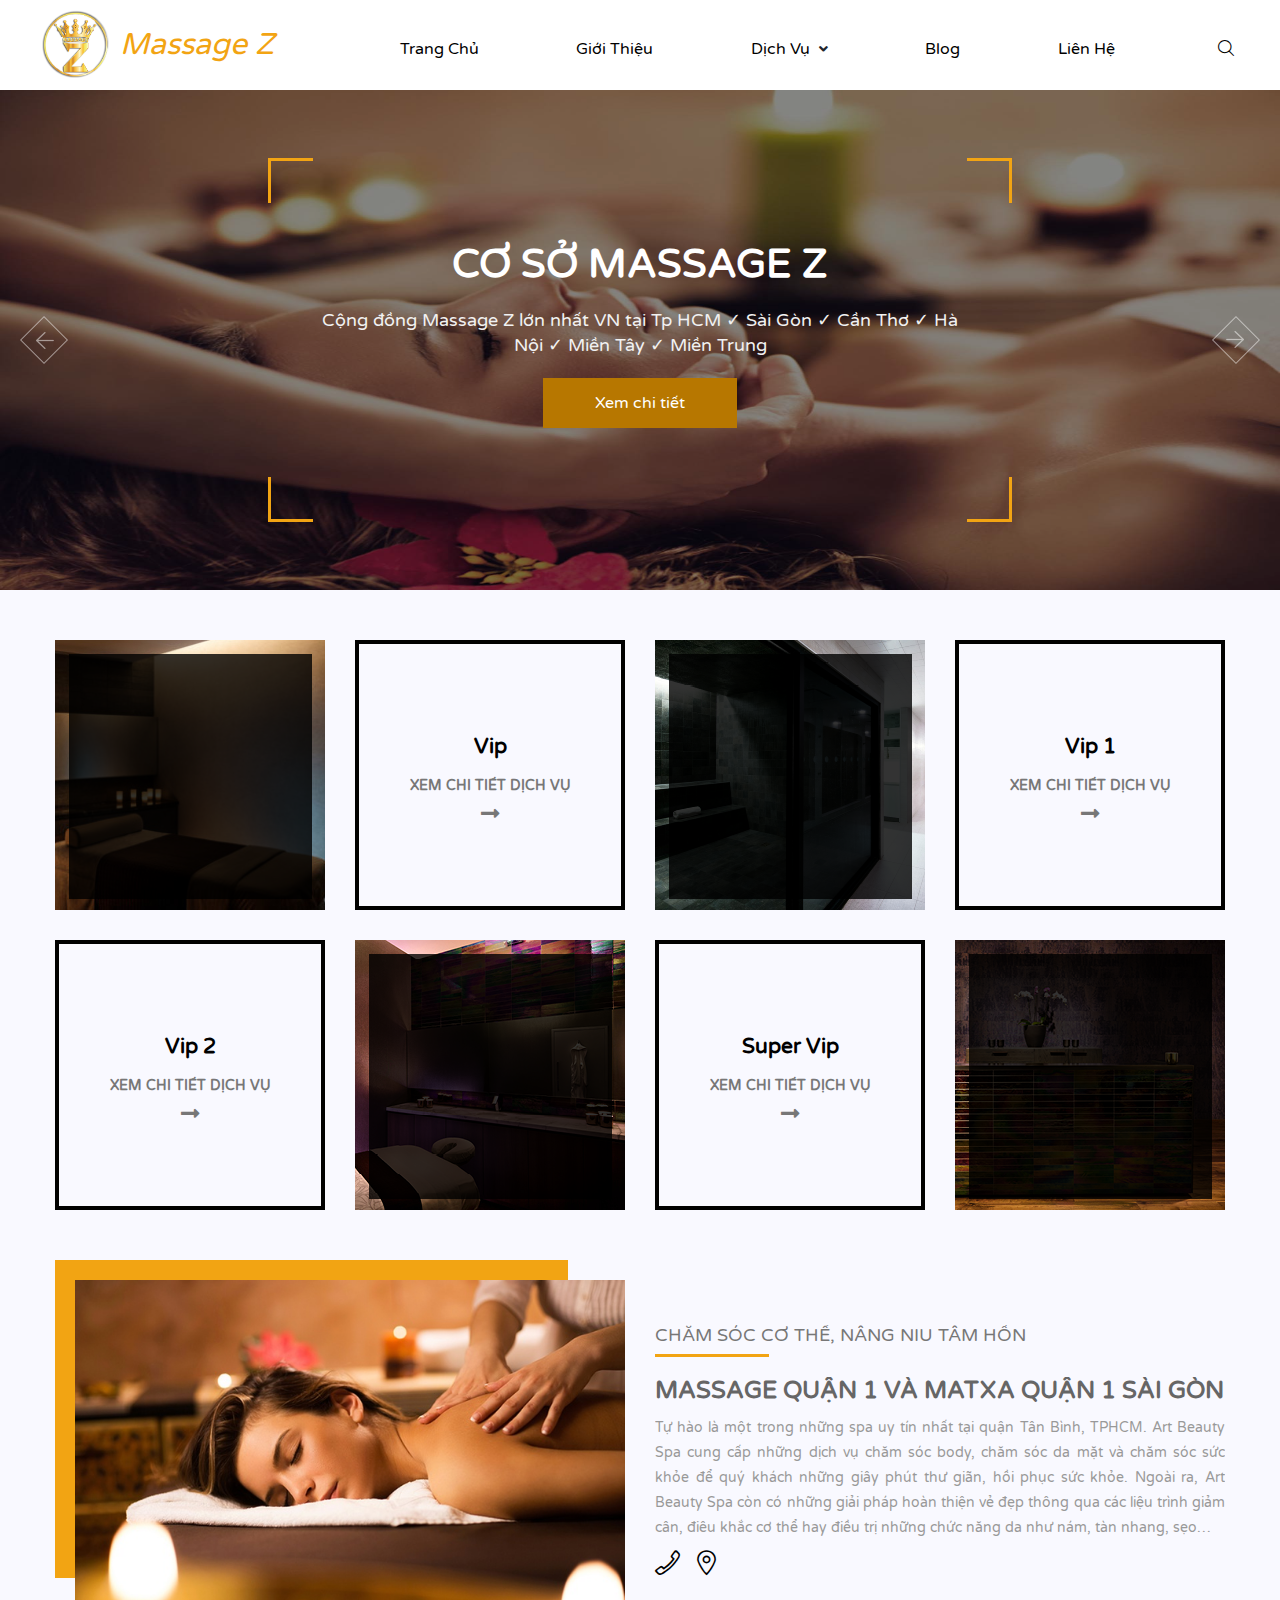
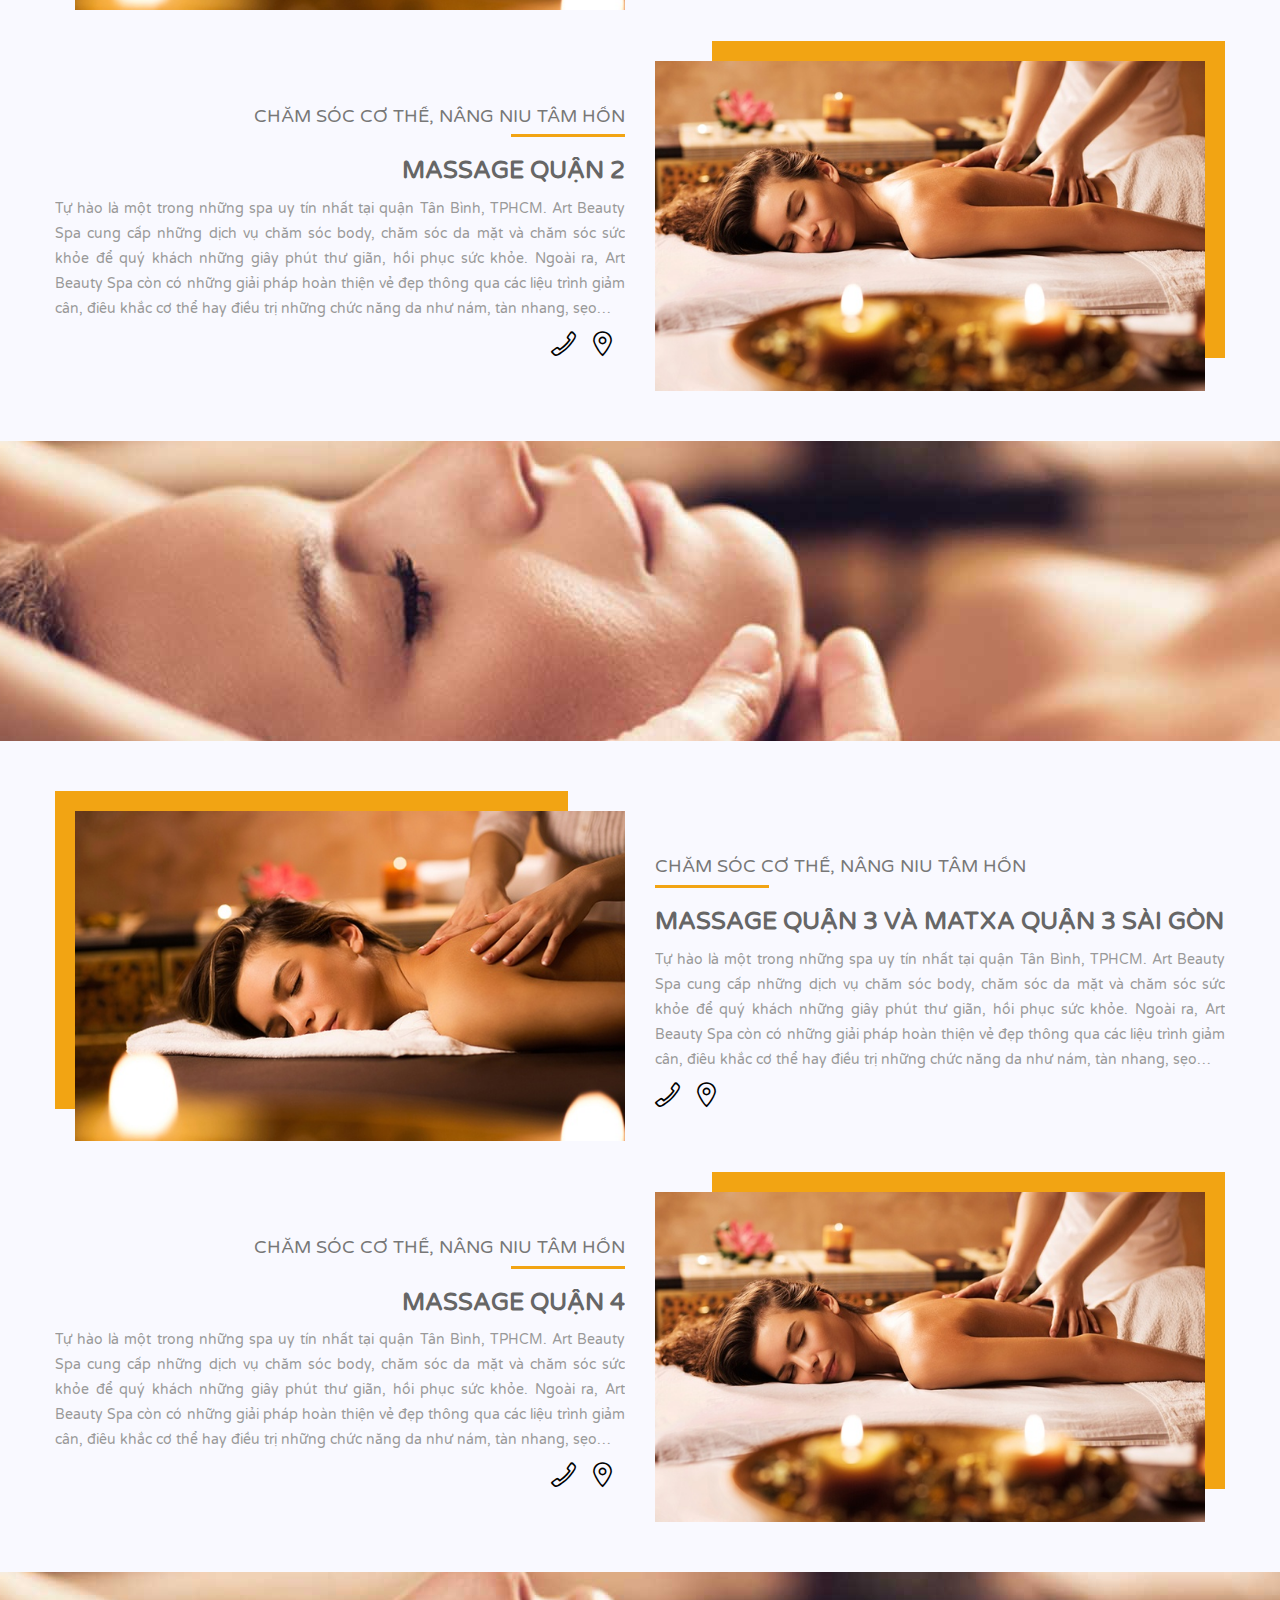
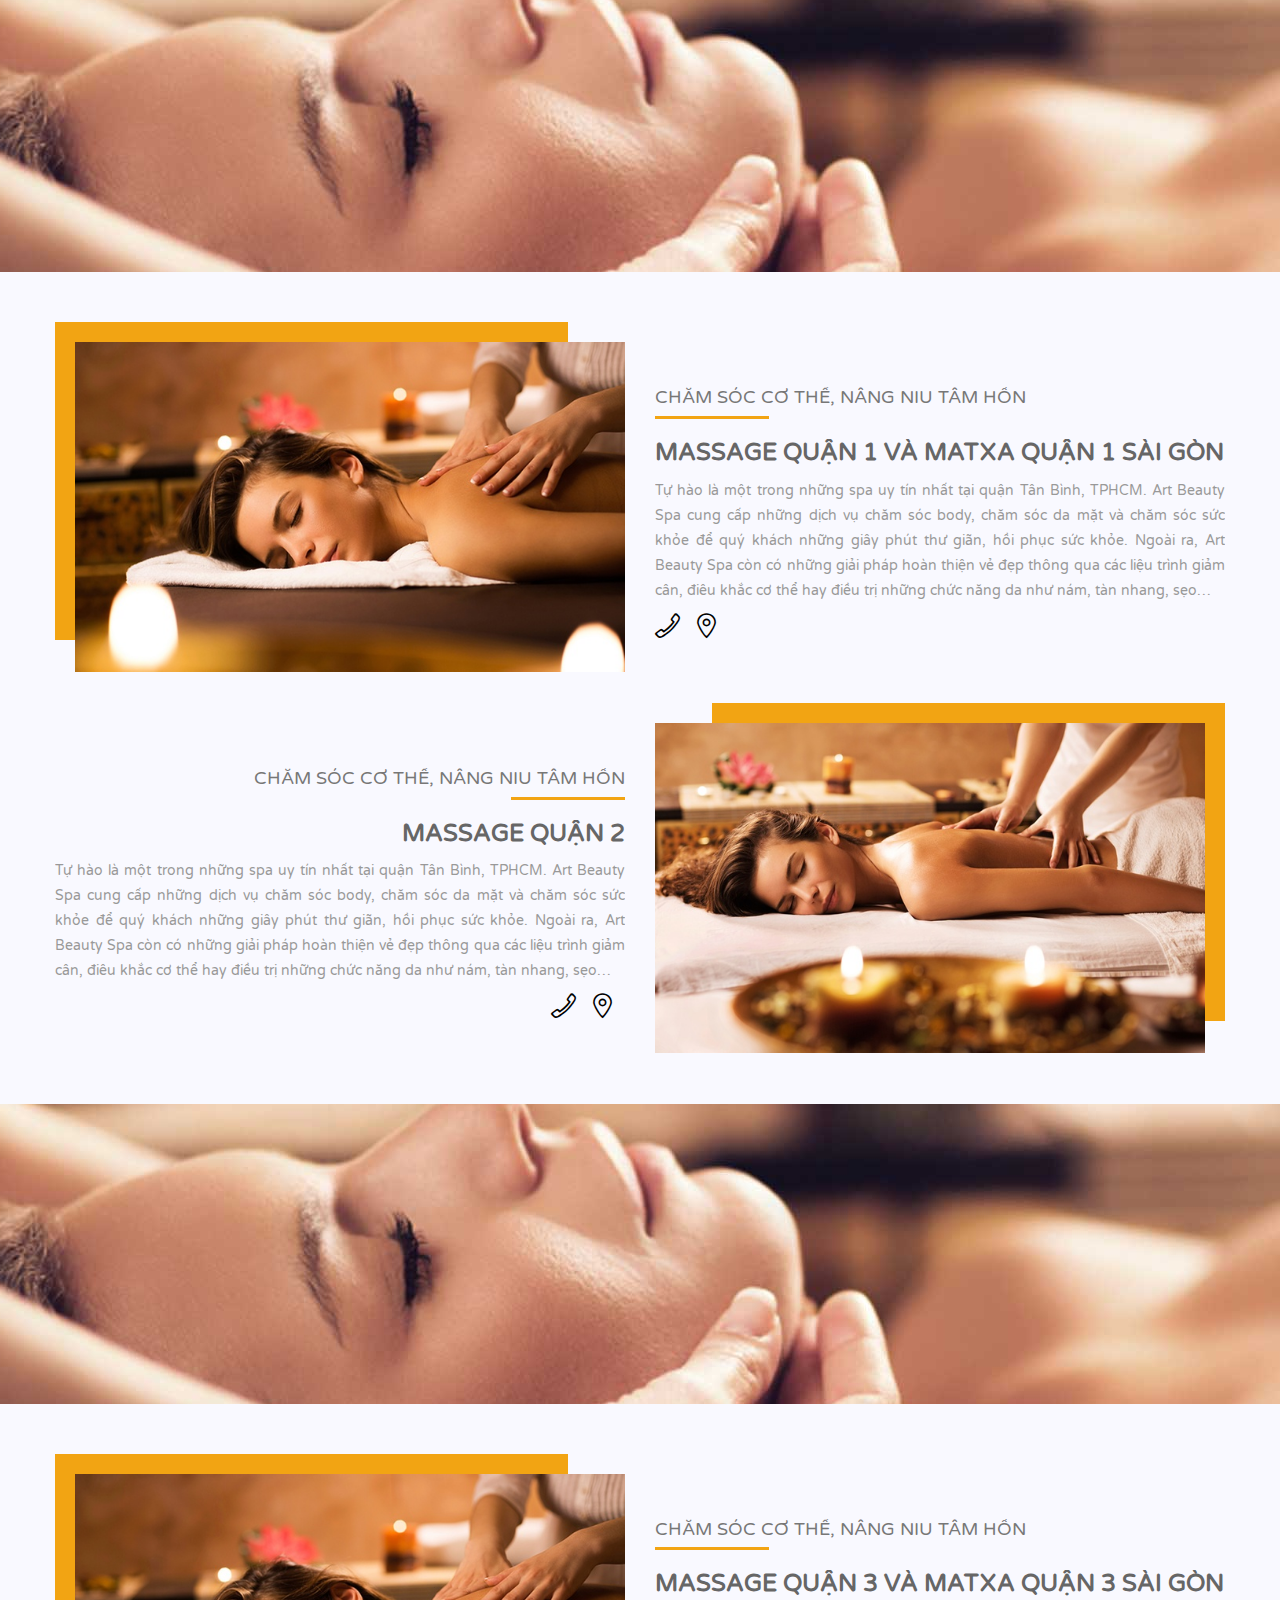
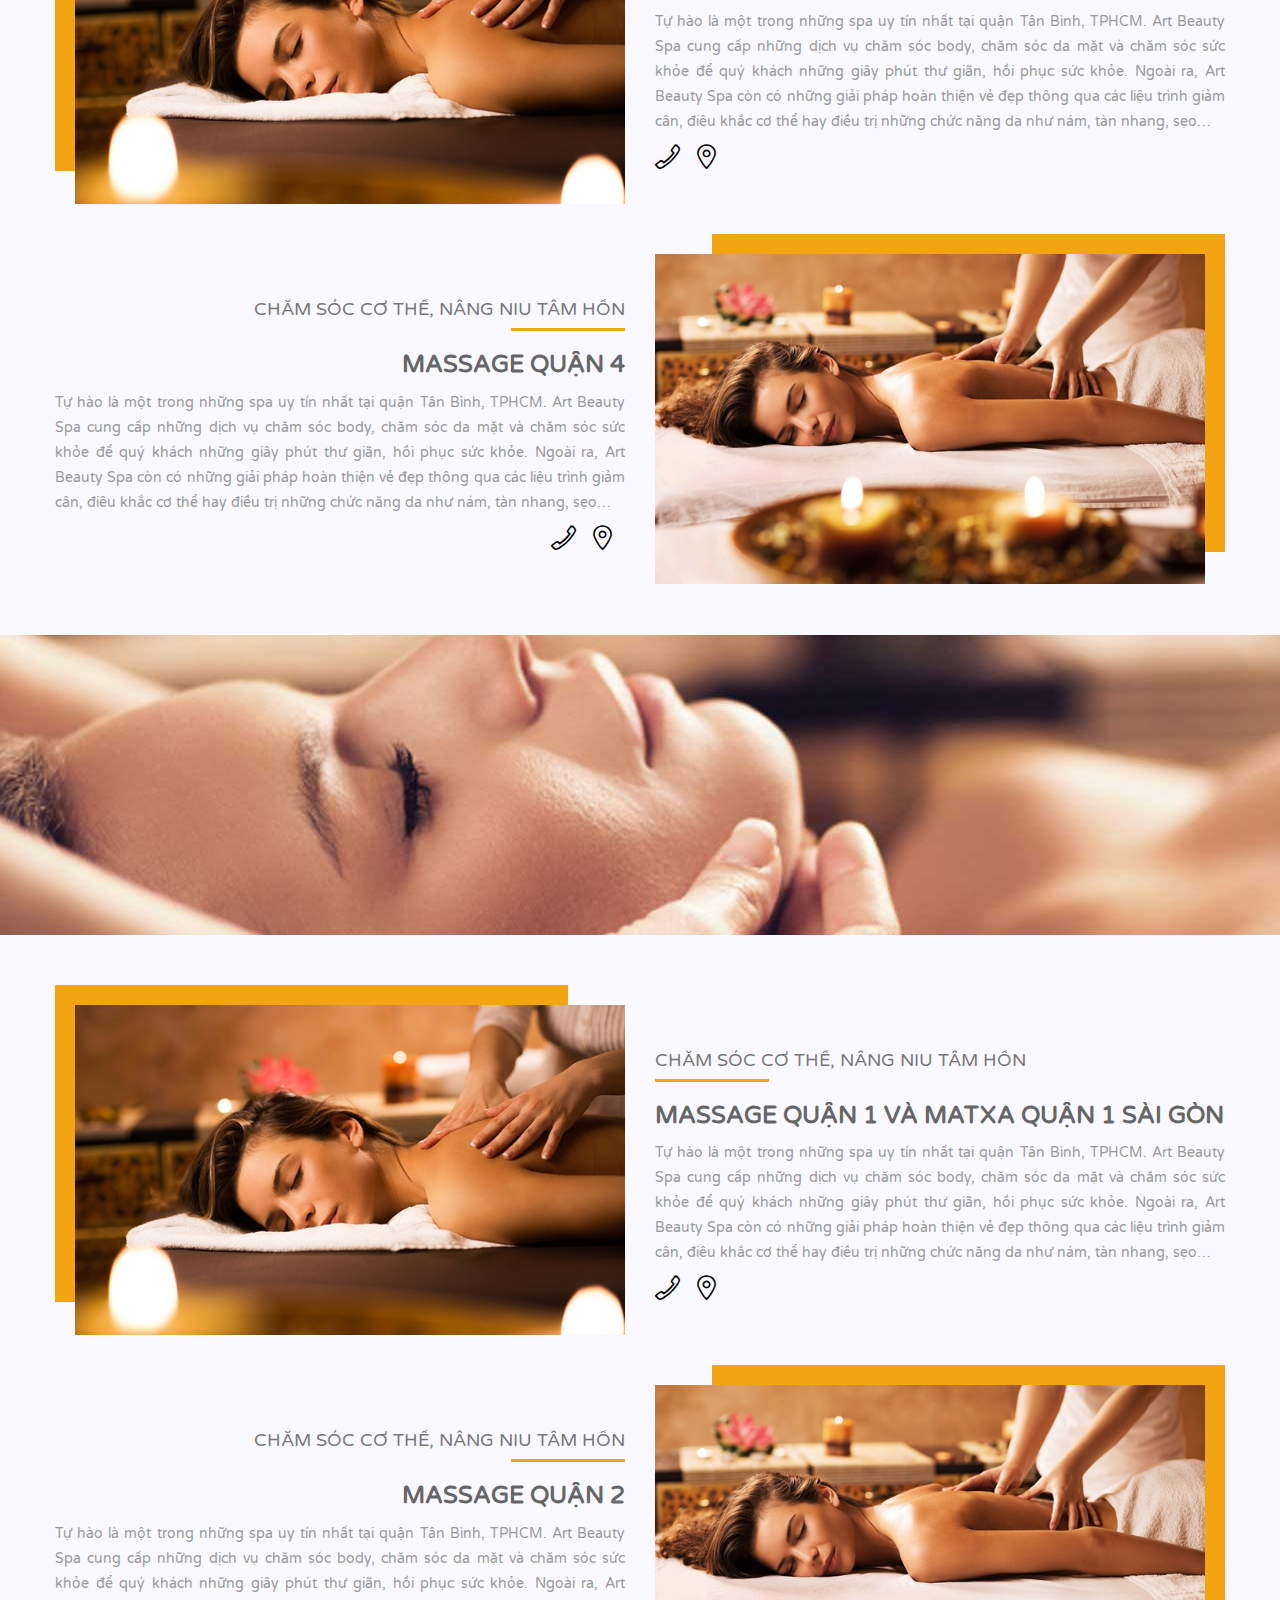
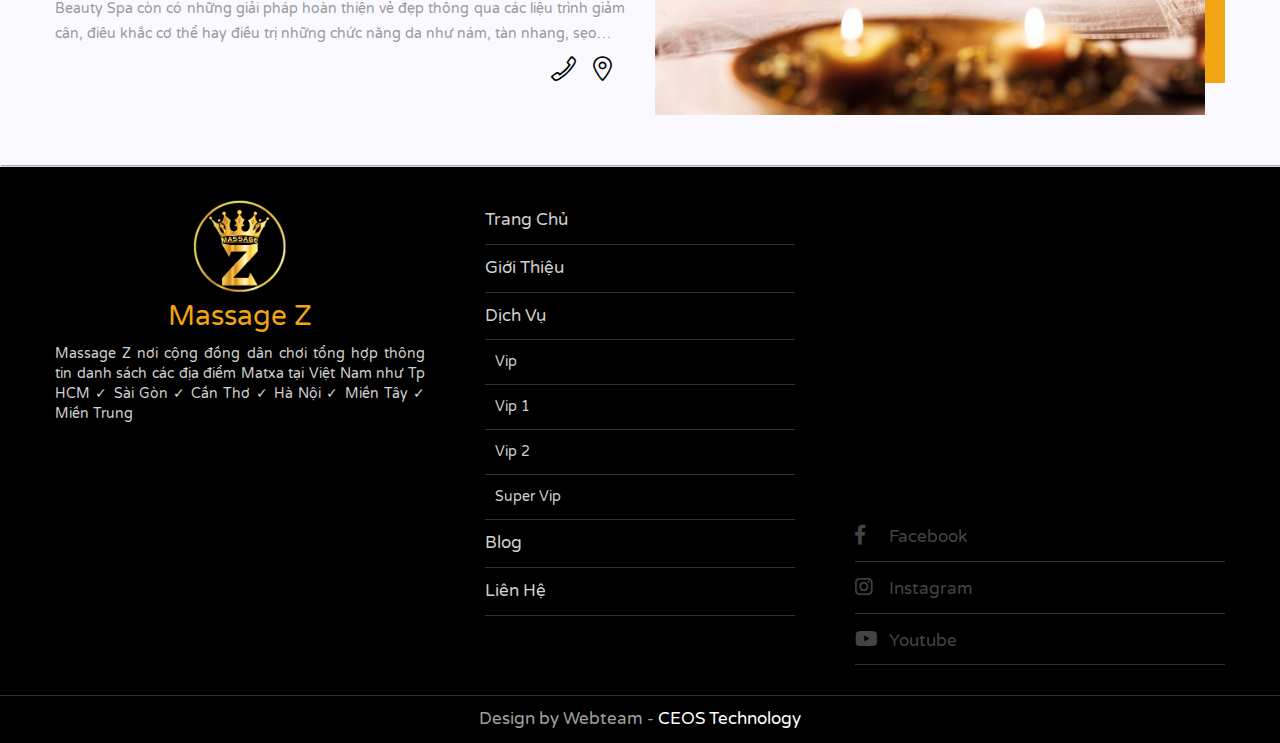
<file: index.html>
<!DOCTYPE html>
<html>
<head>
	<title>Home</title>
	<meta charset="utf-8">
	<meta name="viewport" content="width=device-width, initial-scale=1, maximum-scale=1">
	<link rel="Shortcut Icon" href="images/favicon.ico">

	<link rel="stylesheet" type="text/css" href="css/bootstrap.min.css"> <!-- Bootstrap version 4 -->
	<link rel="stylesheet" type="text/css" href="css/all.min.css"> <!-- Font Awesome 5.3.1 -->
	<link rel="stylesheet" type="text/css" href="css/flaticon.css">
	<link rel="stylesheet" type="text/css" href="css/slick.css">
	<link rel="stylesheet" type="text/css" href="css/slick-theme.css">
	<link rel="stylesheet" type="text/css" href="css/preloader.css">

	<!-- FANCY BOX -->
	<link rel="stylesheet" type="text/css" href="css/jquery.fancybox.css">
	<link rel="stylesheet" type="text/css" href="css/jquery.fancybox-buttons.css">
	<link rel="stylesheet" type="text/css" href="css/jquery.fancybox-thumbs.css">

	<link rel="stylesheet" type="text/css" href="css/style.css">
	<link rel="stylesheet" type="text/css" href="css/responsive.css">

	<link href="http://fonts.googleapis.com/css?family=Varela+Round" rel="stylesheet"/>
	<link href="https://fonts.googleapis.com/css?family=Open+Sans" rel="stylesheet">

</head>
<body class='no-scroll-y'>
<!--
	Preloader
-->
	<!-- <div id="preloader">
		<div id="ctn-preloader" class="ctn-preloader">
			<div class="animation-preloader">
				<div class="spinner"></div>
				<div class="txt-loading">
					<span data-text-preloader="M" class="letters-loading">
						M
					</span>
					<span data-text-preloader="A" class="letters-loading">
						A
					</span>
					<span data-text-preloader="S" class="letters-loading">
						S
					</span>
					<span data-text-preloader="S" class="letters-loading">
						S
					</span>
					<span data-text-preloader="A" class="letters-loading">
						A
					</span>
					<span data-text-preloader="G" class="letters-loading">
						G
					</span>
					<span data-text-preloader="E" class="letters-loading">
						E
					</span>
					<span data-text-preloader="&nbsp;Z" class="letters-loading">
						&nbsp;Z
					</span>
				</div>
			</div>	
			<div class="loader-section section-left"></div>
			<div class="loader-section section-right"></div>
		</div>
	</div> -->
<!--
	Menu Page
-->
	<header class="head-page">
		<div class="grid-menu">
			<div class="grid-logo">
				<div class="humburger"> <span></span> </div>
				<a href="index.html">
					<img src="images/logo.png" class="img-fluid">
					<h1>Massage Z</h1>
				</a>
			</div>
			<nav class="grid-nav">
				<ul>
					<li>close</li>
					<li>
						<a href="index.html">trang chủ</a>
					</li>
					<li>
						<a href="about.html">giới thiệu</a>
					</li>
					<li>
						<a href="#">dịch vụ</a>
						<i class="fa fa-angle-down"></i>
						<ul>
							<li><i class="fas fa-arrow-left"></i> Back</li>
							<li>
								<a href="service.html">Vip</a>
							</li>
							<li>
								<a href="service.html">Vip 1</a>
							</li>
							<li>
								<a href="service.html">Vip 2</a>
							</li>
							<li>
								<a href="service.html">Super Vip</a>
							</li>
						</ul>
					</li>
					<li>
						<a href="blog.html">blog</a>
					</li>
					<li>
						<a href="contact.html">liên hệ</a>
					</li>
					<li>
						<button>
							<span class="flaticon-search-interface-symbol"></span>
						</button>
					</li>
				</ul>
				<div class="form-wrap">
					<form action="search.html">
						<input type="text" name="" id="" placeholder="Search...">
						<button>
							<span class="flaticon-search-interface-symbol"></span>
						</button>
					</form>
				</div>
			</nav>
		</div>
	</header>

<!--
	Banner Page
-->

	<section class="banner-page">
		<div class="item">
			<img src="images/home/banner/1.jpg" alt="Massage Z">
			<div class="item-title">
				<h3>cơ sở massage z</h3>
				<p>Cộng đồng Massage Z lớn nhất VN tại Tp HCM ✓ Sài Gòn ✓ Cần Thơ ✓ Hà Nội ✓ Miền Tây ✓ Miền Trung </p>
				<a href="#">Xem chi tiết</a>
			</div>
			<span class="border-1"></span>
			<span class="border-2"></span>
			<span class="border-3"></span>
			<span class="border-4"></span>
		</div>
		<div class="item">
			<img src="images/home/banner/1.jpg" alt="Massage Z">
			<div class="item-title">
				<h3>cơ sở massage z 1</h3>
				<p>Cộng đồng Massage Z lớn nhất VN tại Tp HCM ✓ Sài Gòn ✓ Cần Thơ ✓ Hà Nội ✓ Miền Tây ✓ Miền Trung </p>
				<a href="#">Xem chi tiết</a>
			</div>
			<span class="border-1"></span>
			<span class="border-2"></span>
			<span class="border-3"></span>
			<span class="border-4"></span>
		</div>
		<div class="item">
			<img src="images/home/banner/1.jpg" alt="Massage Z">
			<div class="item-title">
				<h3>cơ sở massage z 2</h3>
				<p>Cộng đồng Massage Z lớn nhất VN tại Tp HCM ✓ Sài Gòn ✓ Cần Thơ ✓ Hà Nội ✓ Miền Tây ✓ Miền Trung </p>
				<a href="#">Xem chi tiết</a>
			</div>
			<span class="border-1"></span>
			<span class="border-2"></span>
			<span class="border-3"></span>
			<span class="border-4"></span>
		</div>
	</section>

	<div class="clearfix"></div>

<!--
	Service Page
-->
	<section class="service-page">
		<div class="container">
			<div class="row">
				<div class="col-md-3">
					<div class="service-image">
						<img src="images/home/service/vip.jpg" alt="Massage Z - Dịch vụ Vip" class="img-fluid">
					</div>
				</div>
				<div class="col-md-3">
					<div class="service-direction">
						<h3>Vip</h3>
						<a href="#" titile="Massage Z - Dịch vụ Vip">XEM CHI TIẾT DỊCH VỤ <span><i class="fas fa-long-arrow-alt-right"></i></span></a>
					</div>
				</div>
				<div class="col-md-3">
					<div class="service-image">
						<img src="images/home/service/vip-1.jpg" alt="Massage Z - Dịch vụ Vip" class="img-fluid">
					</div>
				</div>
				<div class="col-md-3">
					<div class="service-direction">
						<h3>Vip 1</h3>
						<a href="#" titile="Massage Z - Dịch vụ Vip">XEM CHI TIẾT DỊCH VỤ <span><i class="fas fa-long-arrow-alt-right"></i></span></a>
					</div>
				</div>
			</div>

			<div class="row">
				<div class="col-md-3">
					<div class="service-direction">
						<h3>Vip 2</h3>
						<a href="#" titile="Massage Z - Dịch vụ Vip">XEM CHI TIẾT DỊCH VỤ <span><i class="fas fa-long-arrow-alt-right"></i></span></a>
					</div>
				</div>
				<div class="col-md-3">
					<div class="service-image">
						<img src="images/home/service/vip-2.jpg" alt="Massage Z - Dịch vụ Vip" class="img-fluid">
					</div>
				</div>
				<div class="col-md-3">
					<div class="service-direction">
						<h3>Super Vip</h3>
						<a href="#" titile="Massage Z - Dịch vụ Vip">XEM CHI TIẾT DỊCH VỤ <span><i class="fas fa-long-arrow-alt-right"></i></span></a>
					</div>
				</div>
				<div class="col-md-3">
					<div class="service-image">
						<img src="images/home/service/super-vip.jpg" alt="Massage Z - Dịch vụ Vip" class="img-fluid">
					</div>
				</div>
			</div>
		</div>
	</section>

<!--
	Area Page
-->
	<section class="area-page">
		<div class="container">
			<div class="row area-left">
				<div class="col-md-6">
					<div class="wrapper-area">
						<img src="images/home/area/700x420.jpg" class="img-fluid" alt="Massage Z">
					</div>
				</div>
				<div class="col-md-6">
					<div class="content-area">
						<div class="child-title-area">
							<h4>
								chăm sóc cơ thể, nâng niu tâm hồn
							</h4>
						</div>
						<div class="big-title-area">
							<a href="#" title="Massage Quận 1 và matxa Quận 1 Sài Gòn TP HCM"><h3>Massage Quận 1 và matxa Quận 1 Sài Gòn TP HCM</h3></a>
						</div>
						<div class="text-area">
							<p>
								Tự hào là một trong những spa uy tín nhất tại quận Tân Bình, TPHCM. Art Beauty Spa cung cấp những dịch vụ chăm sóc body, chăm sóc da mặt và chăm sóc sức khỏe để quý khách những giây phút thư giãn, hồi phục sức khỏe. Ngoài ra, Art Beauty Spa còn có những giải pháp hoàn thiện vẻ đẹp thông qua các liệu trình giảm cân, điêu khắc cơ thể hay điều trị những chức năng da như nám, tàn nhang, sẹo…
							</p>
						</div>
						<div class="social">
							<a href="tel:+0888696866">
								<span class="flaticon-phone-auricular-outline"></span>
								<span class="title-social">
									0888.69.68.66
								</span>
							</a>
							<a href="https://www.google.com/maps/embed?pb=!1m18!1m12!1m3!1d3389.4414926544378!2d106.63418021436061!3d10.80570569230167!2m3!1f0!2f0!3f0!3m2!1i1024!2i768!4f13.1!3m3!1m2!1s0x3175295a36ec3d55%3A0xe437008740f43b2!2zTWFzc2FnZSBST1lBTCAtIEtow6FjaCBT4bqhbiBIb8OgbmcgR2lh!5e1!3m2!1svi!2s!4v1543642666478" class="fancybox.iframe various">
								<span class='flaticon-big-map-placeholder-outlined-symbol-of-interface'></span>
								<span class="title-social">
									Google Map
								</span>
							</a>
						</div>
					</div>
				</div>
			</div>
			<div class="row area-right">
				<div class="col-md-6">
					<div class="content-area">
						<div class="child-title-area">
							<h4>
								chăm sóc cơ thể, nâng niu tâm hồn 
							</h4>
						</div>
						<div class="big-title-area">
							<a href="#" title="Massage Quận 2"><h3>Massage Quận 2</h3></a>
						</div>
						<div class="text-area">
							<p>
								Tự hào là một trong những spa uy tín nhất tại quận Tân Bình, TPHCM. Art Beauty Spa cung cấp những dịch vụ chăm sóc body, chăm sóc da mặt và chăm sóc sức khỏe để quý khách những giây phút thư giãn, hồi phục sức khỏe. Ngoài ra, Art Beauty Spa còn có những giải pháp hoàn thiện vẻ đẹp thông qua các liệu trình giảm cân, điêu khắc cơ thể hay điều trị những chức năng da như nám, tàn nhang, sẹo…
							</p>
						</div>
						<div class="social">
							<a href="tel:+0888696866">
								<span class="flaticon-phone-auricular-outline"></span>
								<span class="title-social">
									0888.69.68.66
								</span>
							</a>
							<a href="https://www.google.com/maps/embed?pb=!1m18!1m12!1m3!1d3389.4414926544378!2d106.63418021436061!3d10.80570569230167!2m3!1f0!2f0!3f0!3m2!1i1024!2i768!4f13.1!3m3!1m2!1s0x3175295a36ec3d55%3A0xe437008740f43b2!2zTWFzc2FnZSBST1lBTCAtIEtow6FjaCBT4bqhbiBIb8OgbmcgR2lh!5e1!3m2!1svi!2s!4v1543642666478" class="fancybox.iframe various">
								<span class='flaticon-big-map-placeholder-outlined-symbol-of-interface'></span>
								<span class="title-social">
									Google Map
								</span>
							</a>
						</div>
					</div>
				</div>
				<div class="col-md-6">
					<div class="wrapper-area">
						<img src="images/home/area/a700x420.jpg" class="img-fluid" alt="Massage Z">
					</div>
				</div>
			</div>
		</div>
	</section>
	<div class="clearfix"></div>
<!--
	Banner 
-->
	<section class="banner-01-page">
		<div class="container">
			<div class="row">
				<div class="col-md-4">	
				</div>
			</div>
		</div>
	</section>
	<div class="clearfix"></div>
<!--
	Area Page
-->
	<section class="area-page">
		<div class="container">
			<div class="row area-left">
				<div class="col-md-6">
					<div class="wrapper-area">
						<img src="images/home/area/700x420.jpg" class="img-fluid" alt="Massage Z">
					</div>
				</div>
				<div class="col-md-6">
					<div class="content-area">
						<div class="child-title-area">
							<h4>
								chăm sóc cơ thể, nâng niu tâm hồn
							</h4>
						</div>
						<div class="big-title-area">
							<a href="#" title="Massage Quận 3 và matxa Quận 3 Sài Gòn TP HCM"><h3>Massage Quận 3 và matxa Quận 3 Sài Gòn TP HCM</h3></a>
						</div>
						<div class="text-area">
							<p>
								Tự hào là một trong những spa uy tín nhất tại quận Tân Bình, TPHCM. Art Beauty Spa cung cấp những dịch vụ chăm sóc body, chăm sóc da mặt và chăm sóc sức khỏe để quý khách những giây phút thư giãn, hồi phục sức khỏe. Ngoài ra, Art Beauty Spa còn có những giải pháp hoàn thiện vẻ đẹp thông qua các liệu trình giảm cân, điêu khắc cơ thể hay điều trị những chức năng da như nám, tàn nhang, sẹo…
							</p>
						</div>
						<div class="social">
							<a href="tel:+0888696866">
								<span class="flaticon-phone-auricular-outline"></span>
								<span class="title-social">
									0888.69.68.66
								</span>
							</a>
							<a href="https://www.google.com/maps/embed?pb=!1m18!1m12!1m3!1d3389.4414926544378!2d106.63418021436061!3d10.80570569230167!2m3!1f0!2f0!3f0!3m2!1i1024!2i768!4f13.1!3m3!1m2!1s0x3175295a36ec3d55%3A0xe437008740f43b2!2zTWFzc2FnZSBST1lBTCAtIEtow6FjaCBT4bqhbiBIb8OgbmcgR2lh!5e1!3m2!1svi!2s!4v1543642666478" class="fancybox.iframe various">
								<span class='flaticon-big-map-placeholder-outlined-symbol-of-interface'></span>
								<span class="title-social">
									Google Map
								</span>
							</a>
						</div>
					</div>
				</div>
			</div>
			<div class="row area-right">
				<div class="col-md-6">
					<div class="content-area">
						<div class="child-title-area">
							<h4>
								chăm sóc cơ thể, nâng niu tâm hồn 
							</h4>
						</div>
						<div class="big-title-area">
							<a href="#" title="Massage Quận 4"><h3>Massage Quận 4</h3></a>
						</div>
						<div class="text-area">
							<p>
								Tự hào là một trong những spa uy tín nhất tại quận Tân Bình, TPHCM. Art Beauty Spa cung cấp những dịch vụ chăm sóc body, chăm sóc da mặt và chăm sóc sức khỏe để quý khách những giây phút thư giãn, hồi phục sức khỏe. Ngoài ra, Art Beauty Spa còn có những giải pháp hoàn thiện vẻ đẹp thông qua các liệu trình giảm cân, điêu khắc cơ thể hay điều trị những chức năng da như nám, tàn nhang, sẹo…
							</p>
						</div>
						<div class="social">
							<a href="tel:+0888696866">
								<span class="flaticon-phone-auricular-outline"></span>
								<span class="title-social">
									0888.69.68.66
								</span>
							</a>
							<a href="https://www.google.com/maps/embed?pb=!1m18!1m12!1m3!1d3389.4414926544378!2d106.63418021436061!3d10.80570569230167!2m3!1f0!2f0!3f0!3m2!1i1024!2i768!4f13.1!3m3!1m2!1s0x3175295a36ec3d55%3A0xe437008740f43b2!2zTWFzc2FnZSBST1lBTCAtIEtow6FjaCBT4bqhbiBIb8OgbmcgR2lh!5e1!3m2!1svi!2s!4v1543642666478" class="fancybox.iframe various">
								<span class='flaticon-big-map-placeholder-outlined-symbol-of-interface'></span>
								<span class="title-social">
									Google Map
								</span>
							</a>
						</div>
					</div>
				</div>
				<div class="col-md-6">
					<div class="wrapper-area">
						<img src="images/home/area/a700x420.jpg" class="img-fluid" alt="Massage Z">
					</div>
				</div>
			</div>
		</div>
	</section>
	<div class="clearfix"></div>
<!--
	Banner 
-->
	<section class="banner-01-page">
		<div class="container">
			<div class="row">
				<div class="col-md-4">	
				</div>
			</div>
		</div>
	</section>
	<div class="clearfix"></div>
<!--
	Area Page
-->
	<section class="area-page">
		<div class="container">
			<div class="row area-left">
				<div class="col-md-6">
					<div class="wrapper-area">
						<img src="images/home/area/700x420.jpg" class="img-fluid" alt="Massage Z">
					</div>
				</div>
				<div class="col-md-6">
					<div class="content-area">
						<div class="child-title-area">
							<h4>
								chăm sóc cơ thể, nâng niu tâm hồn
							</h4>
						</div>
						<div class="big-title-area">
							<a href="#" title="Massage Quận 1 và matxa Quận 1 Sài Gòn TP HCM"><h3>Massage Quận 1 và matxa Quận 1 Sài Gòn TP HCM</h3></a>
						</div>
						<div class="text-area">
							<p>
								Tự hào là một trong những spa uy tín nhất tại quận Tân Bình, TPHCM. Art Beauty Spa cung cấp những dịch vụ chăm sóc body, chăm sóc da mặt và chăm sóc sức khỏe để quý khách những giây phút thư giãn, hồi phục sức khỏe. Ngoài ra, Art Beauty Spa còn có những giải pháp hoàn thiện vẻ đẹp thông qua các liệu trình giảm cân, điêu khắc cơ thể hay điều trị những chức năng da như nám, tàn nhang, sẹo…
							</p>
						</div>
						<div class="social">
							<a href="tel:+0888696866">
								<span class="flaticon-phone-auricular-outline"></span>
								<span class="title-social">
									0888.69.68.66
								</span>
							</a>
							<a href="https://www.google.com/maps/embed?pb=!1m18!1m12!1m3!1d3389.4414926544378!2d106.63418021436061!3d10.80570569230167!2m3!1f0!2f0!3f0!3m2!1i1024!2i768!4f13.1!3m3!1m2!1s0x3175295a36ec3d55%3A0xe437008740f43b2!2zTWFzc2FnZSBST1lBTCAtIEtow6FjaCBT4bqhbiBIb8OgbmcgR2lh!5e1!3m2!1svi!2s!4v1543642666478" class="fancybox.iframe various">
								<span class='flaticon-big-map-placeholder-outlined-symbol-of-interface'></span>
								<span class="title-social">
									Google Map
								</span>
							</a>
						</div>
					</div>
				</div>
			</div>
			<div class="row area-right">
				<div class="col-md-6">
					<div class="content-area">
						<div class="child-title-area">
							<h4>
								chăm sóc cơ thể, nâng niu tâm hồn 
							</h4>
						</div>
						<div class="big-title-area">
							<a href="#" title="Massage Quận 2"><h3>Massage Quận 2</h3></a>
						</div>
						<div class="text-area">
							<p>
								Tự hào là một trong những spa uy tín nhất tại quận Tân Bình, TPHCM. Art Beauty Spa cung cấp những dịch vụ chăm sóc body, chăm sóc da mặt và chăm sóc sức khỏe để quý khách những giây phút thư giãn, hồi phục sức khỏe. Ngoài ra, Art Beauty Spa còn có những giải pháp hoàn thiện vẻ đẹp thông qua các liệu trình giảm cân, điêu khắc cơ thể hay điều trị những chức năng da như nám, tàn nhang, sẹo…
							</p>
						</div>
						<div class="social">
							<a href="tel:+0888696866">
								<span class="flaticon-phone-auricular-outline"></span>
								<span class="title-social">
									0888.69.68.66
								</span>
							</a>
							<a href="https://www.google.com/maps/embed?pb=!1m18!1m12!1m3!1d3389.4414926544378!2d106.63418021436061!3d10.80570569230167!2m3!1f0!2f0!3f0!3m2!1i1024!2i768!4f13.1!3m3!1m2!1s0x3175295a36ec3d55%3A0xe437008740f43b2!2zTWFzc2FnZSBST1lBTCAtIEtow6FjaCBT4bqhbiBIb8OgbmcgR2lh!5e1!3m2!1svi!2s!4v1543642666478" class="fancybox.iframe various">
								<span class='flaticon-big-map-placeholder-outlined-symbol-of-interface'></span>
								<span class="title-social">
									Google Map
								</span>
							</a>
						</div>
					</div>
				</div>
				<div class="col-md-6">
					<div class="wrapper-area">
						<img src="images/home/area/a700x420.jpg" class="img-fluid" alt="Massage Z">
					</div>
				</div>
			</div>
		</div>
	</section>
	<div class="clearfix"></div>
<!--
	Banner 
-->
	<section class="banner-01-page">
		<div class="container">
			<div class="row">
				<div class="col-md-4">	
				</div>
			</div>
		</div>
	</section>
	<div class="clearfix"></div>
<!--
	Area Page
-->
	<section class="area-page">
		<div class="container">
			<div class="row area-left">
				<div class="col-md-6">
					<div class="wrapper-area">
						<img src="images/home/area/700x420.jpg" class="img-fluid" alt="Massage Z">
					</div>
				</div>
				<div class="col-md-6">
					<div class="content-area">
						<div class="child-title-area">
							<h4>
								chăm sóc cơ thể, nâng niu tâm hồn
							</h4>
						</div>
						<div class="big-title-area">
							<a href="#" title="Massage Quận 3 và matxa Quận 3 Sài Gòn TP HCM"><h3>Massage Quận 3 và matxa Quận 3 Sài Gòn TP HCM</h3></a>
						</div>
						<div class="text-area">
							<p>
								Tự hào là một trong những spa uy tín nhất tại quận Tân Bình, TPHCM. Art Beauty Spa cung cấp những dịch vụ chăm sóc body, chăm sóc da mặt và chăm sóc sức khỏe để quý khách những giây phút thư giãn, hồi phục sức khỏe. Ngoài ra, Art Beauty Spa còn có những giải pháp hoàn thiện vẻ đẹp thông qua các liệu trình giảm cân, điêu khắc cơ thể hay điều trị những chức năng da như nám, tàn nhang, sẹo…
							</p>
						</div>
						<div class="social">
							<a href="tel:+0888696866">
								<span class="flaticon-phone-auricular-outline"></span>
								<span class="title-social">
									0888.69.68.66
								</span>
							</a>
							<a href="https://www.google.com/maps/embed?pb=!1m18!1m12!1m3!1d3389.4414926544378!2d106.63418021436061!3d10.80570569230167!2m3!1f0!2f0!3f0!3m2!1i1024!2i768!4f13.1!3m3!1m2!1s0x3175295a36ec3d55%3A0xe437008740f43b2!2zTWFzc2FnZSBST1lBTCAtIEtow6FjaCBT4bqhbiBIb8OgbmcgR2lh!5e1!3m2!1svi!2s!4v1543642666478" class="fancybox.iframe various">
								<span class='flaticon-big-map-placeholder-outlined-symbol-of-interface'></span>
								<span class="title-social">
									Google Map
								</span>
							</a>
						</div>
					</div>
				</div>
			</div>
			<div class="row area-right">
				<div class="col-md-6">
					<div class="content-area">
						<div class="child-title-area">
							<h4>
								chăm sóc cơ thể, nâng niu tâm hồn 
							</h4>
						</div>
						<div class="big-title-area">
							<a href="#" title="Massage Quận 4"><h3>Massage Quận 4</h3></a>
						</div>
						<div class="text-area">
							<p>
								Tự hào là một trong những spa uy tín nhất tại quận Tân Bình, TPHCM. Art Beauty Spa cung cấp những dịch vụ chăm sóc body, chăm sóc da mặt và chăm sóc sức khỏe để quý khách những giây phút thư giãn, hồi phục sức khỏe. Ngoài ra, Art Beauty Spa còn có những giải pháp hoàn thiện vẻ đẹp thông qua các liệu trình giảm cân, điêu khắc cơ thể hay điều trị những chức năng da như nám, tàn nhang, sẹo…
							</p>
						</div>
						<div class="social">
							<a href="tel:+0888696866">
								<span class="flaticon-phone-auricular-outline"></span>
								<span class="title-social">
									0888.69.68.66
								</span>
							</a>
							<a href="https://www.google.com/maps/embed?pb=!1m18!1m12!1m3!1d3389.4414926544378!2d106.63418021436061!3d10.80570569230167!2m3!1f0!2f0!3f0!3m2!1i1024!2i768!4f13.1!3m3!1m2!1s0x3175295a36ec3d55%3A0xe437008740f43b2!2zTWFzc2FnZSBST1lBTCAtIEtow6FjaCBT4bqhbiBIb8OgbmcgR2lh!5e1!3m2!1svi!2s!4v1543642666478" class="fancybox.iframe various">
								<span class='flaticon-big-map-placeholder-outlined-symbol-of-interface'></span>
								<span class="title-social">
									Google Map
								</span>
							</a>
						</div>
					</div>
				</div>
				<div class="col-md-6">
					<div class="wrapper-area">
						<img src="images/home/area/a700x420.jpg" class="img-fluid" alt="Massage Z">
					</div>
				</div>
			</div>
		</div>
	</section>
	<div class="clearfix"></div>

<!--
	Banner 
-->
	<section class="banner-01-page">
		<div class="container">
			<div class="row">
				<div class="col-md-4">	
				</div>
			</div>
		</div>
	</section>
	<div class="clearfix"></div>
<!--
	Area Page
-->
	<section class="area-page">
		<div class="container">
			<div class="row area-left">
				<div class="col-md-6">
					<div class="wrapper-area">
						<img src="images/home/area/700x420.jpg" class="img-fluid" alt="Massage Z">
					</div>
				</div>
				<div class="col-md-6">
					<div class="content-area">
						<div class="child-title-area">
							<h4>
								chăm sóc cơ thể, nâng niu tâm hồn
							</h4>
						</div>
						<div class="big-title-area">
							<a href="#" title="Massage Quận 1 và matxa Quận 1 Sài Gòn TP HCM"><h3>Massage Quận 1 và matxa Quận 1 Sài Gòn TP HCM</h3></a>
						</div>
						<div class="text-area">
							<p>
								Tự hào là một trong những spa uy tín nhất tại quận Tân Bình, TPHCM. Art Beauty Spa cung cấp những dịch vụ chăm sóc body, chăm sóc da mặt và chăm sóc sức khỏe để quý khách những giây phút thư giãn, hồi phục sức khỏe. Ngoài ra, Art Beauty Spa còn có những giải pháp hoàn thiện vẻ đẹp thông qua các liệu trình giảm cân, điêu khắc cơ thể hay điều trị những chức năng da như nám, tàn nhang, sẹo…
							</p>
						</div>
						<div class="social">
							<a href="tel:+0888696866">
								<span class="flaticon-phone-auricular-outline"></span>
								<span class="title-social">
									0888.69.68.66
								</span>
							</a>
							<a href="https://www.google.com/maps/embed?pb=!1m18!1m12!1m3!1d3389.4414926544378!2d106.63418021436061!3d10.80570569230167!2m3!1f0!2f0!3f0!3m2!1i1024!2i768!4f13.1!3m3!1m2!1s0x3175295a36ec3d55%3A0xe437008740f43b2!2zTWFzc2FnZSBST1lBTCAtIEtow6FjaCBT4bqhbiBIb8OgbmcgR2lh!5e1!3m2!1svi!2s!4v1543642666478" class="fancybox.iframe various">
								<span class='flaticon-big-map-placeholder-outlined-symbol-of-interface'></span>
								<span class="title-social">
									Google Map
								</span>
							</a>
						</div>
					</div>
				</div>
			</div>
			<div class="row area-right">
				<div class="col-md-6">
					<div class="content-area">
						<div class="child-title-area">
							<h4>
								chăm sóc cơ thể, nâng niu tâm hồn 
							</h4>
						</div>
						<div class="big-title-area">
							<a href="#" title="Massage Quận 2"><h3>Massage Quận 2</h3></a>
						</div>
						<div class="text-area">
							<p>
								Tự hào là một trong những spa uy tín nhất tại quận Tân Bình, TPHCM. Art Beauty Spa cung cấp những dịch vụ chăm sóc body, chăm sóc da mặt và chăm sóc sức khỏe để quý khách những giây phút thư giãn, hồi phục sức khỏe. Ngoài ra, Art Beauty Spa còn có những giải pháp hoàn thiện vẻ đẹp thông qua các liệu trình giảm cân, điêu khắc cơ thể hay điều trị những chức năng da như nám, tàn nhang, sẹo…
							</p>
						</div>
						<div class="social">
							<a href="tel:+0888696866">
								<span class="flaticon-phone-auricular-outline"></span>
								<span class="title-social">
									0888.69.68.66
								</span>
							</a>
							<a href="https://www.google.com/maps/embed?pb=!1m18!1m12!1m3!1d3389.4414926544378!2d106.63418021436061!3d10.80570569230167!2m3!1f0!2f0!3f0!3m2!1i1024!2i768!4f13.1!3m3!1m2!1s0x3175295a36ec3d55%3A0xe437008740f43b2!2zTWFzc2FnZSBST1lBTCAtIEtow6FjaCBT4bqhbiBIb8OgbmcgR2lh!5e1!3m2!1svi!2s!4v1543642666478" class="fancybox.iframe various">
								<span class='flaticon-big-map-placeholder-outlined-symbol-of-interface'></span>
								<span class="title-social">
									Google Map
								</span>
							</a>
						</div>
					</div>
				</div>
				<div class="col-md-6">
					<div class="wrapper-area">
						<img src="images/home/area/a700x420.jpg" class="img-fluid" alt="Massage Z">
					</div>
				</div>
			</div>
		</div>
	</section>
	<div class="clearfix"></div>
	

	<footer class="foot-page">
		<div class="container">
			<div class="row">
				<div class="col-md-4">
					<div class="f-logo">
						<a href="">
							<img src="images/logo.png" class="img-fluid">
							<h2>Massage Z</h2>
						</a>
						<p>
							Massage Z nơi cộng đồng dân chơi tổng hợp thông tin danh sách các địa điểm Matxa tại Việt Nam như Tp HCM ✓ Sài Gòn ✓ Cần Thơ ✓ Hà Nội ✓ Miền Tây ✓ Miền Trung
						</p>
					</div>
				</div>
				<div class="col-md-4">
					<div class="f-menu">
						<ul>
							<li>
								<a href="index.html">trang chủ</a>
							</li>
							<li>
								<a href="about.html">giới thiệu</a>
							</li>
							<li>
								<a href="#">dịch vụ</a>
								<ul>
									<li>
										<a href="service.html">
											Vip
										</a>
									</li>
									<li>
										<a href="service.html">
											Vip 1
										</a>
									</li>
									<li>
										<a href="service.html">
											Vip 2
										</a>
									</li>
									<li>
										<a href="service.html">
											Super Vip
										</a>
									</li>
								</ul>
							</li>
							<li>
								<a href="blog.html">blog</a>
							</li>
							<li>
								<a href="contact.html">liên hệ</a>
							</li>
						</ul>
					</div>
				</div>
				<div class="col-md-4">
					<div class="f-social">
						<div class="f-fanpage">
							<iframe src="https://www.facebook.com/plugins/page.php?href=https%3A%2F%2Fwww.facebook.com%2Fdiendanmassagez%2F&tabs=timeline&width=370&height=300&small_header=false&adapt_container_width=true&hide_cover=false&show_facepile=true&appId" width="370" height="300" style="border:none;overflow:hidden" scrolling="no" frameborder="0" allowTransparency="true" allow="encrypted-media"></iframe>
						</div>
						<div class="f-icon">
							<ul>
								<li>
									<a href="">
										<i class="fab fa-facebook-f"></i>
										facebook
									</a>
								</li>
								<li>
									<a href="">
										<i class="fab fa-instagram"></i>
										instagram
									</a>
								</li>
								<li>
									<a href="">
										<i class="fab fa-youtube"></i>
										youtube
									</a>
								</li>
							</ul>
						</div>
					</div>
				</div>
			</div>
		</div>	
	</footer>
	<section class="foot-design">
		<div class="container">
			<div class="row">
				<div class="col-md-12">
					<div class="f-design">
						<span>Design by Webteam - </span><a href="https://ceostech.net" target="_blank">CEOS Technology</a>
					</div>
				</div>
			</div>
		</div>
	</section>
	
	<script type="text/javascript" src="js/jquery-3.3.1.min.js"></script>
	<script type="text/javascript" src="js/bootstrap.min.js"></script>
	<script type="text/javascript" src="js/slick.min.js"></script>
	<script type="text/javascript" src="js/jquery.fancybox.pack.js"></script>
	<script type="text/javascript" src="js/jquery.fancybox-buttons.js"></script>
	<script type="text/javascript" src="js/jquery.fancybox-media.js"></script>
	<script type="text/javascript" src="js/jquery.fancybox-thumbs.js"></script>
	<script type="text/javascript" src="js/jquery.mousewheel.pack.js"></script>
	<script type="text/javascript" src="js/app.js"></script>
</body>
</html>
</file>
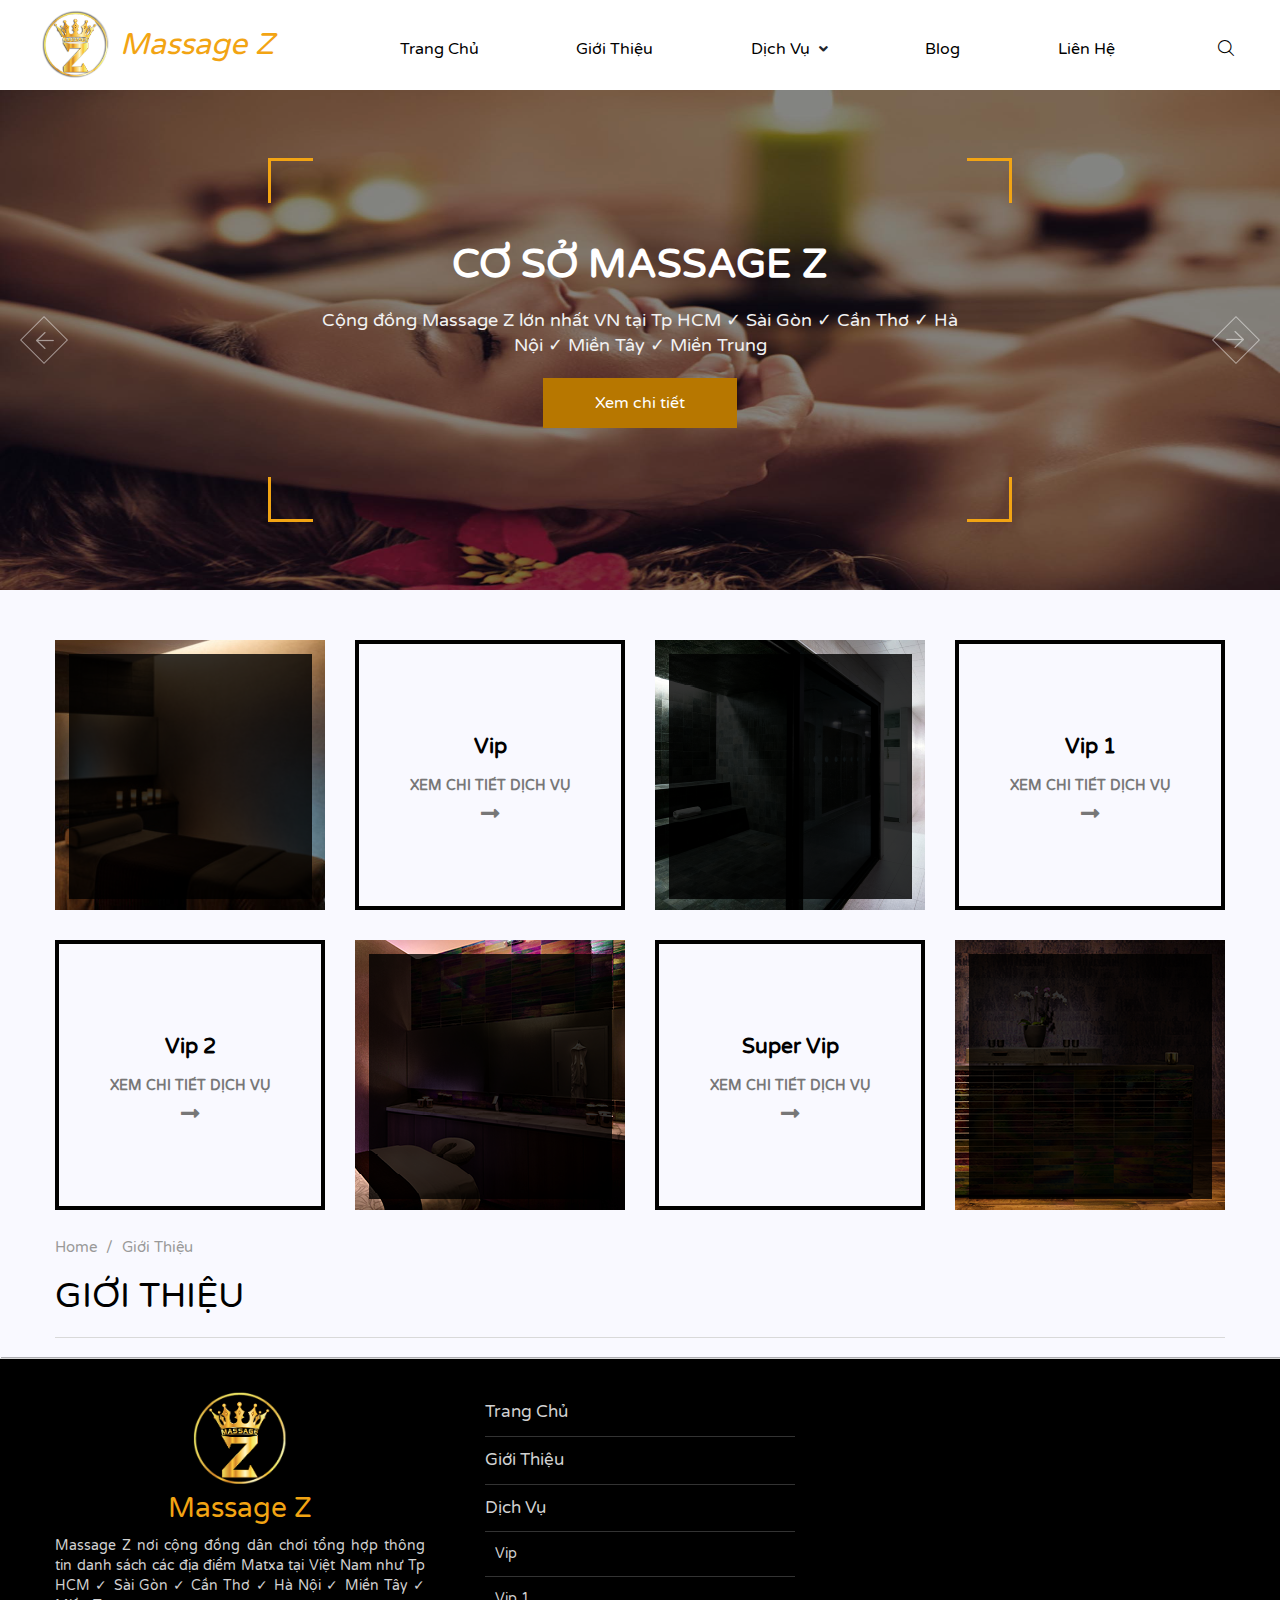
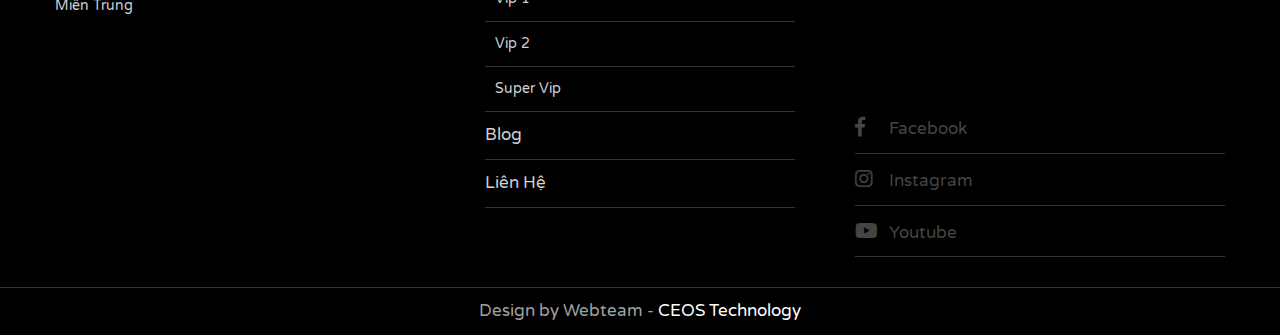
<file: about.html>
<!DOCTYPE html>
<html>
<head>
	<title>About us</title>
	<meta charset="utf-8">
	<meta name="viewport" content="width=device-width, initial-scale=1, maximum-scale=1">
	<link rel="Shortcut Icon" href="images/favicon.ico">

	<link rel="stylesheet" type="text/css" href="css/bootstrap.min.css"> <!-- Bootstrap version 4 -->
	<link rel="stylesheet" type="text/css" href="css/all.min.css"> <!-- Font Awesome 5.3.1 -->
	<link rel="stylesheet" type="text/css" href="css/flaticon.css">
	<link rel="stylesheet" type="text/css" href="css/slick.css">
	<link rel="stylesheet" type="text/css" href="css/slick-theme.css">
	<link rel="stylesheet" type="text/css" href="css/preloader.css">

	<!-- FANCY BOX -->
	<link rel="stylesheet" type="text/css" href="css/jquery.fancybox.css">
	<link rel="stylesheet" type="text/css" href="css/jquery.fancybox-buttons.css">
	<link rel="stylesheet" type="text/css" href="css/jquery.fancybox-thumbs.css">

	<link rel="stylesheet" type="text/css" href="css/style.css">
	<link rel="stylesheet" type="text/css" href="css/responsive.css">

	<link href="http://fonts.googleapis.com/css?family=Varela+Round" rel="stylesheet"/>
	<link href="https://fonts.googleapis.com/css?family=Open+Sans" rel="stylesheet">

</head>
<body class='no-scroll-y'>
<!--
	Preloader
-->
	<!-- <div id="preloader">
		<div id="ctn-preloader" class="ctn-preloader">
			<div class="animation-preloader">
				<div class="spinner"></div>
				<div class="txt-loading">
					<span data-text-preloader="M" class="letters-loading">
						M
					</span>
					<span data-text-preloader="A" class="letters-loading">
						A
					</span>
					<span data-text-preloader="S" class="letters-loading">
						S
					</span>
					<span data-text-preloader="S" class="letters-loading">
						S
					</span>
					<span data-text-preloader="A" class="letters-loading">
						A
					</span>
					<span data-text-preloader="G" class="letters-loading">
						G
					</span>
					<span data-text-preloader="E" class="letters-loading">
						E
					</span>
					<span data-text-preloader="&nbsp;Z" class="letters-loading">
						&nbsp;Z
					</span>
				</div>
			</div>	
			<div class="loader-section section-left"></div>
			<div class="loader-section section-right"></div>
		</div>
	</div> -->
<!--
	Menu Page
-->
	<header class="head-page">
		<div class="grid-menu">
			<div class="grid-logo">
				<div class="humburger"> <span></span> </div>
				<a href="index.html">
					<img src="images/logo.png" class="img-fluid">
					<h1>Massage Z</h1>
				</a>
			</div>
			<nav class="grid-nav">
				<ul>
					<li>close</li>
					<li>
						<a href="index.html">trang chủ</a>
					</li>
					<li>
						<a href="about.html">giới thiệu</a>
					</li>
					<li>
						<a href="#">dịch vụ</a>
						<i class="fa fa-angle-down"></i>
						<ul>
							<li><i class="fas fa-arrow-left"></i> Back</li>
							<li>
								<a href="service.html">Vip</a>
							</li>
							<li>
								<a href="service.html">Vip 1</a>
							</li>
							<li>
								<a href="service.html">Vip 2</a>
							</li>
							<li>
								<a href="service.html">Super Vip</a>
							</li>
						</ul>
					</li>
					<li>
						<a href="blog.html">blog</a>
					</li>
					<li>
						<a href="contact.html">liên hệ</a>
					</li>
					<li>
						<button>
							<span class="flaticon-search-interface-symbol"></span>
						</button>
					</li>
				</ul>
				<div class="form-wrap">
					<form action="search.html">
						<input type="text" name="" id="" placeholder="Search...">
						<button>
							<span class="flaticon-search-interface-symbol"></span>
						</button>
					</form>
				</div>
			</nav>
		</div>
	</header>

<!--
	Banner Page
-->

	<section class="banner-page">
		<div class="item">
			<img src="images/home/banner/1.jpg" alt="Massage Z">
			<div class="item-title">
				<h3>cơ sở massage z</h3>
				<p>Cộng đồng Massage Z lớn nhất VN tại Tp HCM ✓ Sài Gòn ✓ Cần Thơ ✓ Hà Nội ✓ Miền Tây ✓ Miền Trung </p>
				<a href="#">Xem chi tiết</a>
			</div>
			<span class="border-1"></span>
			<span class="border-2"></span>
			<span class="border-3"></span>
			<span class="border-4"></span>
		</div>
		<div class="item">
			<img src="images/home/banner/1.jpg" alt="Massage Z">
			<div class="item-title">
				<h3>cơ sở massage z 1</h3>
				<p>Cộng đồng Massage Z lớn nhất VN tại Tp HCM ✓ Sài Gòn ✓ Cần Thơ ✓ Hà Nội ✓ Miền Tây ✓ Miền Trung </p>
				<a href="#">Xem chi tiết</a>
			</div>
			<span class="border-1"></span>
			<span class="border-2"></span>
			<span class="border-3"></span>
			<span class="border-4"></span>
		</div>
		<div class="item">
			<img src="images/home/banner/1.jpg" alt="Massage Z">
			<div class="item-title">
				<h3>cơ sở massage z 2</h3>
				<p>Cộng đồng Massage Z lớn nhất VN tại Tp HCM ✓ Sài Gòn ✓ Cần Thơ ✓ Hà Nội ✓ Miền Tây ✓ Miền Trung </p>
				<a href="#">Xem chi tiết</a>
			</div>
			<span class="border-1"></span>
			<span class="border-2"></span>
			<span class="border-3"></span>
			<span class="border-4"></span>
		</div>
	</section>

	<div class="clearfix"></div>

<!--
	Service Page
-->
	<section class="service-page">
		<div class="container">
			<div class="row">
				<div class="col-md-3">
					<div class="service-image">
						<img src="images/home/service/vip.jpg" alt="Massage Z - Dịch vụ Vip" class="img-fluid">
					</div>
				</div>
				<div class="col-md-3">
					<div class="service-direction">
						<h3>Vip</h3>
						<a href="#" titile="Massage Z - Dịch vụ Vip">XEM CHI TIẾT DỊCH VỤ <span><i class="fas fa-long-arrow-alt-right"></i></span></a>
					</div>
				</div>
				<div class="col-md-3">
					<div class="service-image">
						<img src="images/home/service/vip-1.jpg" alt="Massage Z - Dịch vụ Vip" class="img-fluid">
					</div>
				</div>
				<div class="col-md-3">
					<div class="service-direction">
						<h3>Vip 1</h3>
						<a href="#" titile="Massage Z - Dịch vụ Vip">XEM CHI TIẾT DỊCH VỤ <span><i class="fas fa-long-arrow-alt-right"></i></span></a>
					</div>
				</div>
			</div>

			<div class="row">
				<div class="col-md-3">
					<div class="service-direction">
						<h3>Vip 2</h3>
						<a href="#" titile="Massage Z - Dịch vụ Vip">XEM CHI TIẾT DỊCH VỤ <span><i class="fas fa-long-arrow-alt-right"></i></span></a>
					</div>
				</div>
				<div class="col-md-3">
					<div class="service-image">
						<img src="images/home/service/vip-2.jpg" alt="Massage Z - Dịch vụ Vip" class="img-fluid">
					</div>
				</div>
				<div class="col-md-3">
					<div class="service-direction">
						<h3>Super Vip</h3>
						<a href="#" titile="Massage Z - Dịch vụ Vip">XEM CHI TIẾT DỊCH VỤ <span><i class="fas fa-long-arrow-alt-right"></i></span></a>
					</div>
				</div>
				<div class="col-md-3">
					<div class="service-image">
						<img src="images/home/service/super-vip.jpg" alt="Massage Z - Dịch vụ Vip" class="img-fluid">
					</div>
				</div>
			</div>
		</div>
	</section>

	<div class="clearfix"></div>
	<section class="contact-page">
		<div class="container">
			<div class="row">
				<div class="col-md-12">
					<section class='direction'>
						<div class="direction-main">
							<a href="index.html">Home</a>
							<span class="direction-icon"> / </span>
							<span>Giới thiệu</span>
						</div>
						<div class=direction-title>
							<h3>Giới thiệu</h3>
						</div>
					</section>
					<div class="clearfix"></div>
				</div>
			</div>
		</div>
	</section>



	<footer class="foot-page">
		<div class="container">
			<div class="row">
				<div class="col-md-4">
					<div class="f-logo">
						<a href="">
							<img src="images/logo.png" class="img-fluid">
							<h2>Massage Z</h2>
						</a>
						<p>
							Massage Z nơi cộng đồng dân chơi tổng hợp thông tin danh sách các địa điểm Matxa tại Việt Nam như Tp HCM ✓ Sài Gòn ✓ Cần Thơ ✓ Hà Nội ✓ Miền Tây ✓ Miền Trung
						</p>
					</div>
				</div>
				<div class="col-md-4">
					<div class="f-menu">
						<ul>
							<li>
								<a href="index.html">trang chủ</a>
							</li>
							<li>
								<a href="about.html">giới thiệu</a>
							</li>
							<li>
								<a href="#">dịch vụ</a>
								<ul>
									<li>
										<a href="service.html">
											Vip
										</a>
									</li>
									<li>
										<a href="service.html">
											Vip 1
										</a>
									</li>
									<li>
										<a href="service.html">
											Vip 2
										</a>
									</li>
									<li>
										<a href="service.html">
											Super Vip
										</a>
									</li>
								</ul>
							</li>
							<li>
								<a href="blog.html">blog</a>
							</li>
							<li>
								<a href="contact.html">liên hệ</a>
							</li>
						</ul>
					</div>
				</div>
				<div class="col-md-4">
					<div class="f-social">
						<div class="f-fanpage">
							<iframe src="https://www.facebook.com/plugins/page.php?href=https%3A%2F%2Fwww.facebook.com%2Fdiendanmassagez%2F&tabs=timeline&width=370&height=300&small_header=false&adapt_container_width=true&hide_cover=false&show_facepile=true&appId" width="370" height="300" style="border:none;overflow:hidden" scrolling="no" frameborder="0" allowTransparency="true" allow="encrypted-media"></iframe>
						</div>
						<div class="f-icon">
							<ul>
								<li>
									<a href="">
										<i class="fab fa-facebook-f"></i>
										facebook
									</a>
								</li>
								<li>
									<a href="">
										<i class="fab fa-instagram"></i>
										instagram
									</a>
								</li>
								<li>
									<a href="">
										<i class="fab fa-youtube"></i>
										youtube
									</a>
								</li>
							</ul>
						</div>
					</div>
				</div>
			</div>
		</div>	
	</footer>
	<div class="clearfix"></div>
	<section class="foot-design">
		<div class="container">
			<div class="row">
				<div class="col-md-12">
					<div class="f-design">
						<span>Design by Webteam - </span><a href="https://ceostech.net" target="_blank">CEOS Technology</a>
					</div>
				</div>
			</div>
		</div>
	</section>
	
	<script type="text/javascript" src="js/jquery-3.3.1.min.js"></script>
	<script type="text/javascript" src="js/bootstrap.min.js"></script>
	<script type="text/javascript" src="js/slick.min.js"></script>
	<script type="text/javascript" src="js/jquery.fancybox.pack.js"></script>
	<script type="text/javascript" src="js/jquery.fancybox-buttons.js"></script>
	<script type="text/javascript" src="js/jquery.fancybox-media.js"></script>
	<script type="text/javascript" src="js/jquery.fancybox-thumbs.js"></script>
	<script type="text/javascript" src="js/jquery.mousewheel.pack.js"></script>
	<script type="text/javascript" src="js/app.js"></script>
</body>
</html>
</file>
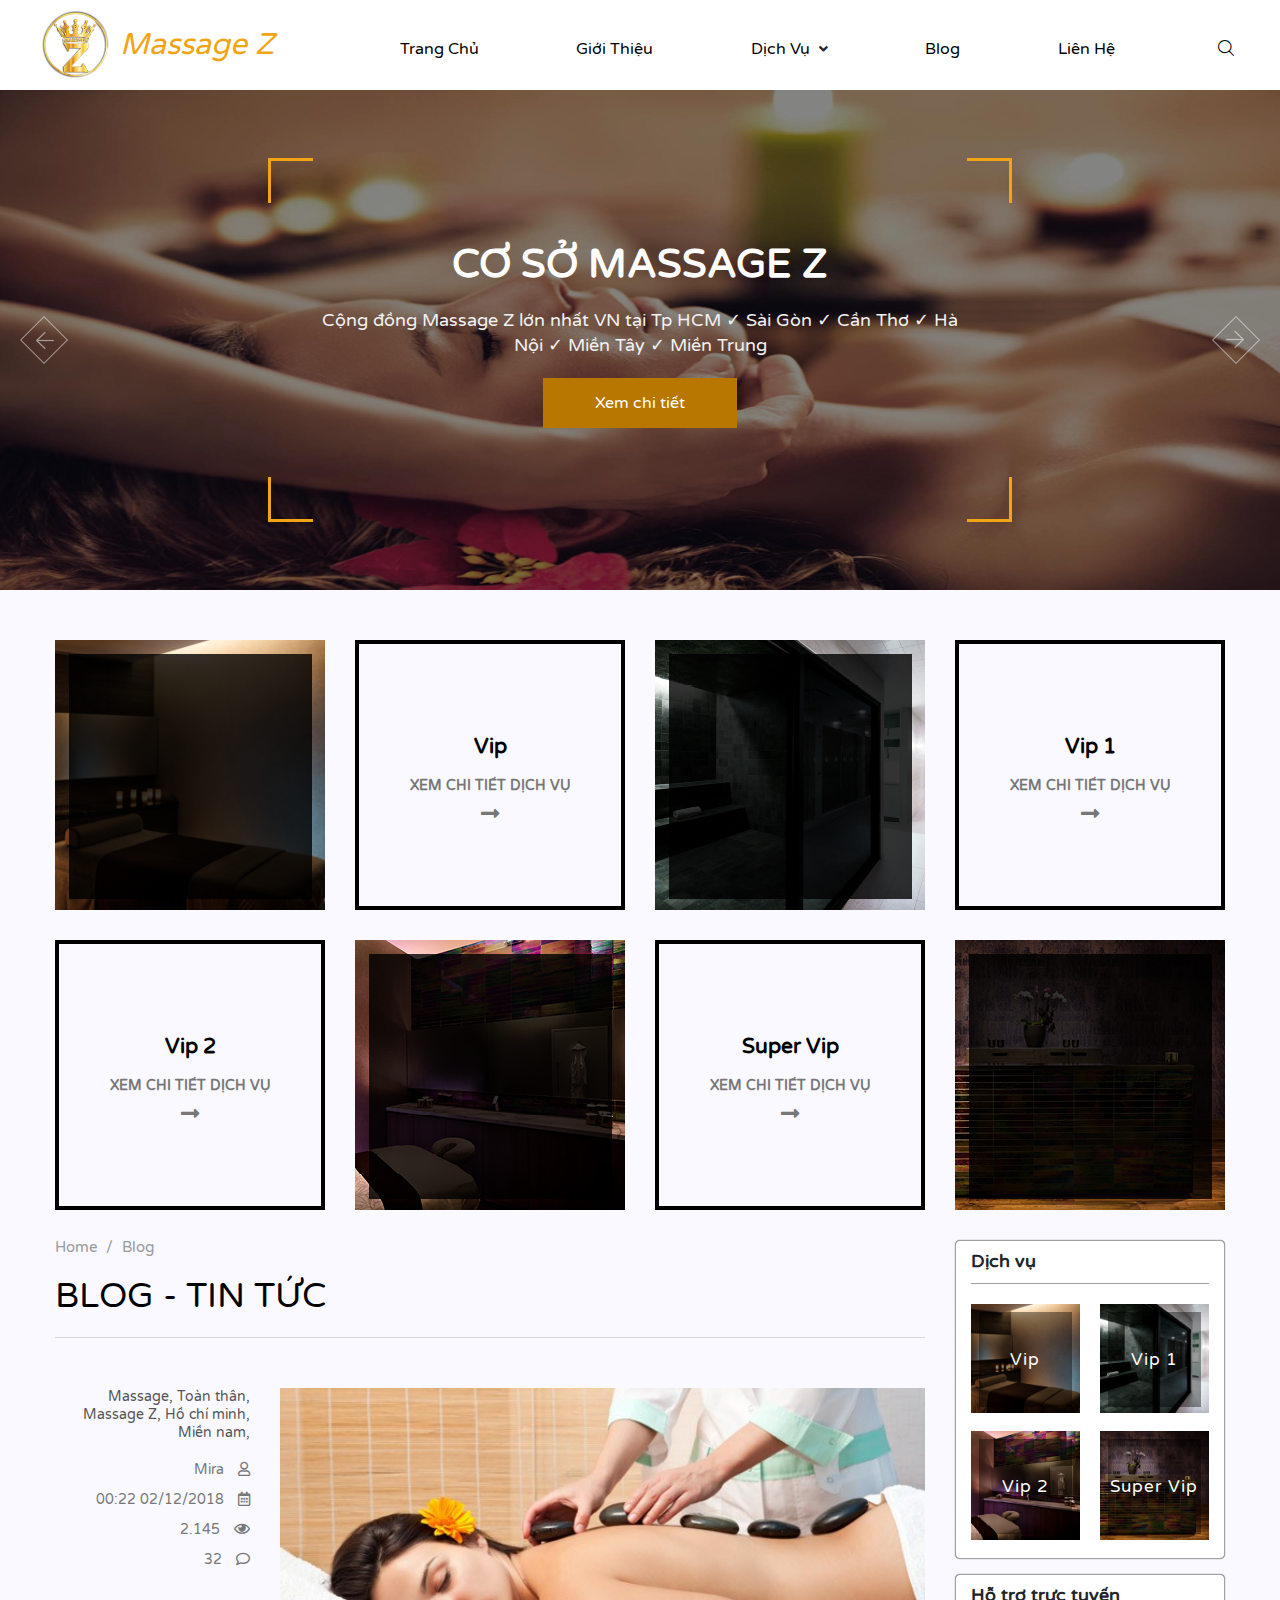
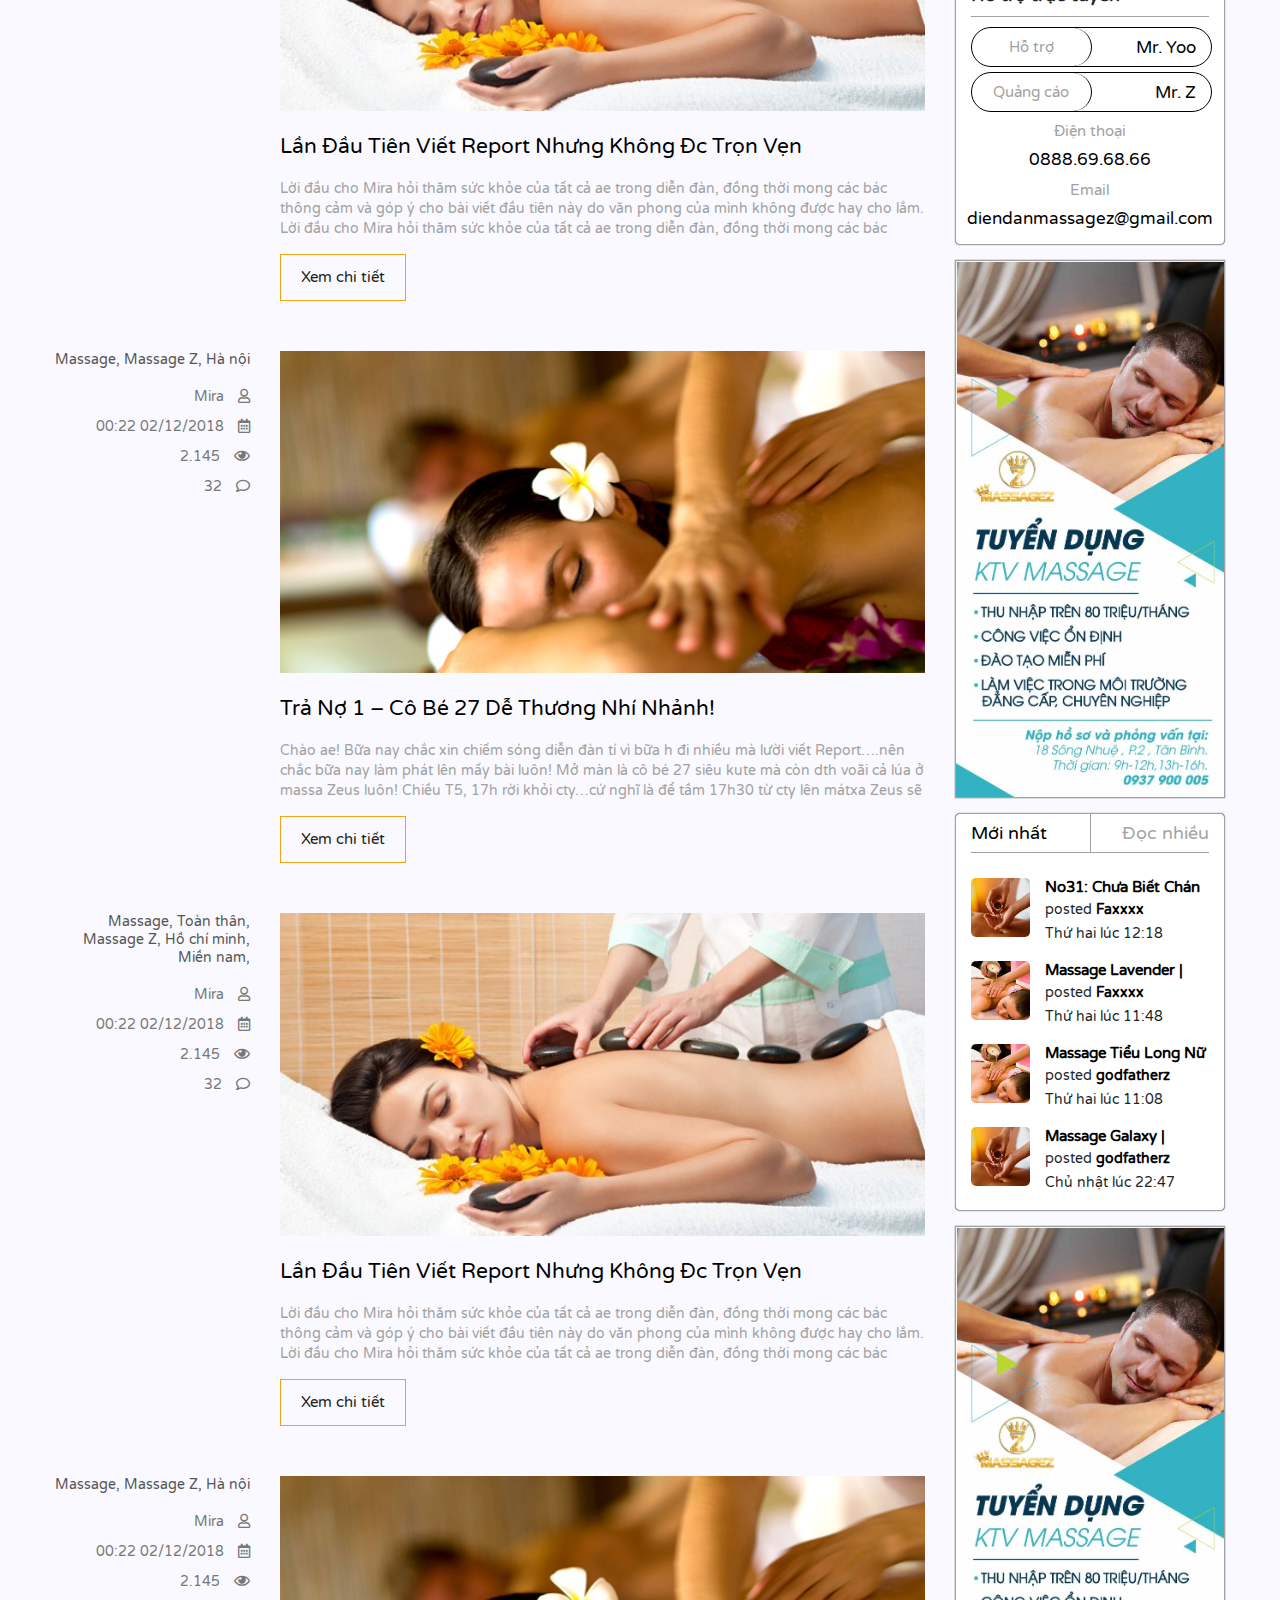
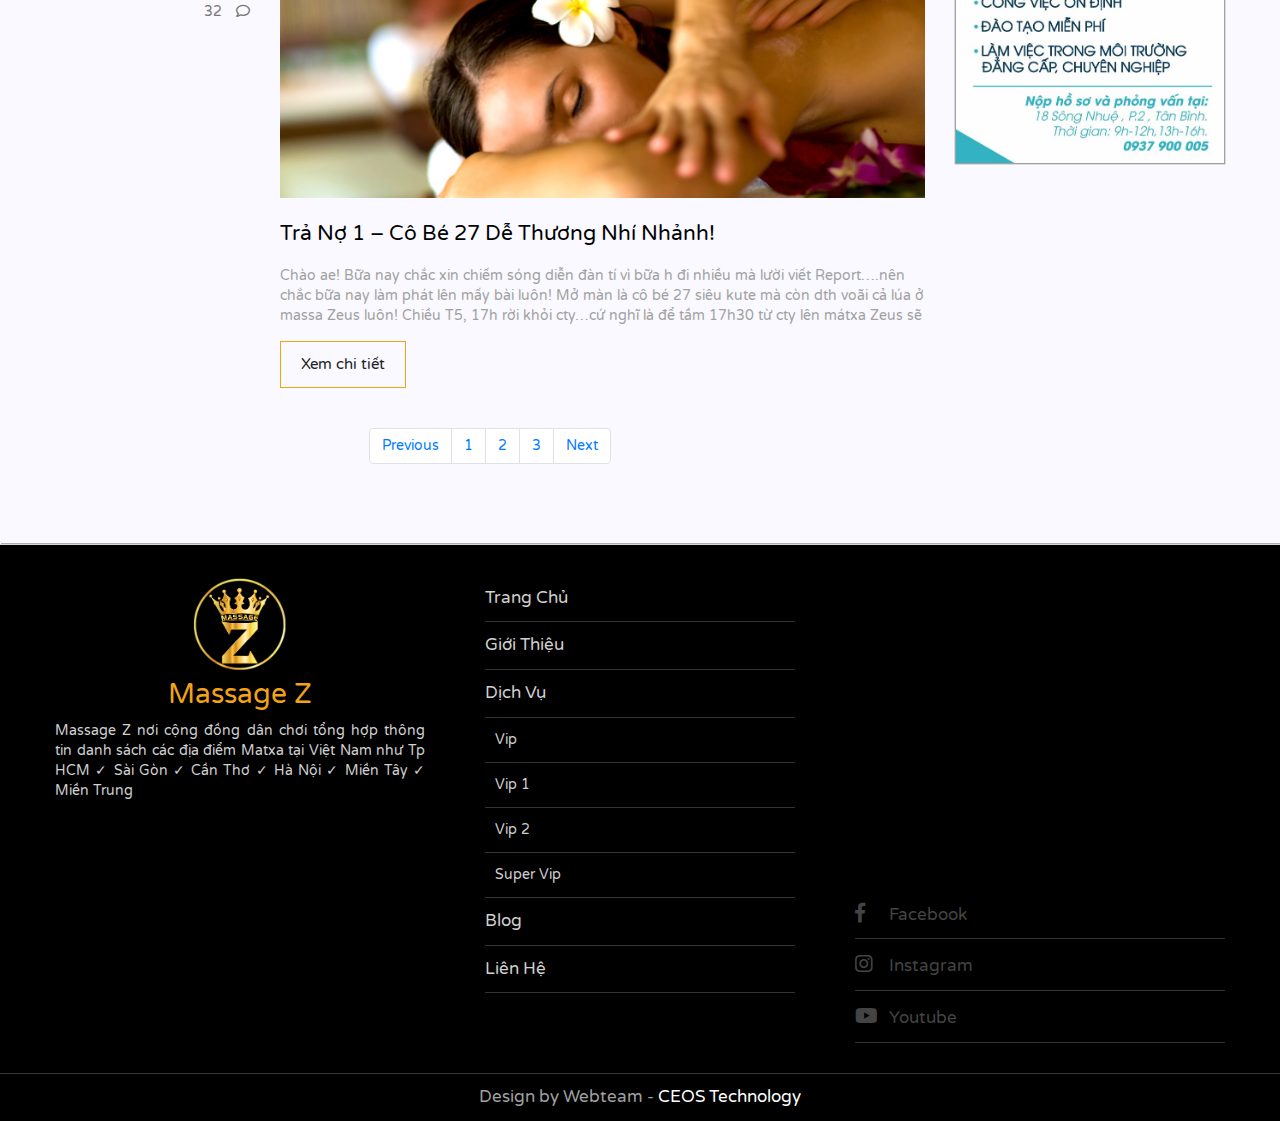
<file: blog.html>
<!DOCTYPE html>
<html>
<head>
	<title>Blog</title>
	<meta charset="utf-8">
	<meta name="viewport" content="width=device-width, initial-scale=1, maximum-scale=1">
	<link rel="Shortcut Icon" href="images/favicon.ico">

	<link rel="stylesheet" type="text/css" href="css/bootstrap.min.css"> <!-- Bootstrap version 4 -->
	<link rel="stylesheet" type="text/css" href="css/all.min.css"> <!-- Font Awesome 5.3.1 -->
	<link rel="stylesheet" type="text/css" href="css/flaticon.css">
	<link rel="stylesheet" type="text/css" href="css/slick.css">
	<link rel="stylesheet" type="text/css" href="css/slick-theme.css">
	<link rel="stylesheet" type="text/css" href="css/preloader.css">

	<!-- FANCY BOX -->
	<link rel="stylesheet" type="text/css" href="css/jquery.fancybox.css">
	<link rel="stylesheet" type="text/css" href="css/jquery.fancybox-buttons.css">
	<link rel="stylesheet" type="text/css" href="css/jquery.fancybox-thumbs.css">

	<link rel="stylesheet" type="text/css" href="css/style.css">
	<link rel="stylesheet" type="text/css" href="css/responsive.css">

	<link href="http://fonts.googleapis.com/css?family=Varela+Round" rel="stylesheet"/>
	<link href="https://fonts.googleapis.com/css?family=Open+Sans" rel="stylesheet">

</head>
<body class='no-scroll-y'>
<!--
	Preloader
-->
	<!-- <div id="preloader">
		<div id="ctn-preloader" class="ctn-preloader">
			<div class="animation-preloader">
				<div class="spinner"></div>
				<div class="txt-loading">
					<span data-text-preloader="M" class="letters-loading">
						M
					</span>
					<span data-text-preloader="A" class="letters-loading">
						A
					</span>
					<span data-text-preloader="S" class="letters-loading">
						S
					</span>
					<span data-text-preloader="S" class="letters-loading">
						S
					</span>
					<span data-text-preloader="A" class="letters-loading">
						A
					</span>
					<span data-text-preloader="G" class="letters-loading">
						G
					</span>
					<span data-text-preloader="E" class="letters-loading">
						E
					</span>
					<span data-text-preloader="&nbsp;Z" class="letters-loading">
						&nbsp;Z
					</span>
				</div>
			</div>	
			<div class="loader-section section-left"></div>
			<div class="loader-section section-right"></div>
		</div>
	</div> -->
<!--
	Menu Page
-->
	<header class="head-page">
		<div class="grid-menu">
			<div class="grid-logo">
				<div class="humburger"> <span></span> </div>
				<a href="index.html">
					<img src="images/logo.png" class="img-fluid">
					<h1>Massage Z</h1>
				</a>
			</div>
			<nav class="grid-nav">
				<ul>
					<li>close</li>
					<li>
						<a href="index.html">trang chủ</a>
					</li>
					<li>
						<a href="about.html">giới thiệu</a>
					</li>
					<li>
						<a href="#">dịch vụ</a>
						<i class="fa fa-angle-down"></i>
						<ul>
							<li><i class="fas fa-arrow-left"></i> Back</li>
							<li>
								<a href="service.html">Vip</a>
							</li>
							<li>
								<a href="service.html">Vip 1</a>
							</li>
							<li>
								<a href="service.html">Vip 2</a>
							</li>
							<li>
								<a href="service.html">Super Vip</a>
							</li>
						</ul>
					</li>
					<li>
						<a href="blog.html">blog</a>
					</li>
					<li>
						<a href="contact.html">liên hệ</a>
					</li>
					<li>
						<button>
							<span class="flaticon-search-interface-symbol"></span>
						</button>
					</li>
				</ul>
				<div class="form-wrap">
					<form action="search.html">
						<input type="text" name="" id="" placeholder="Search...">
						<button>
							<span class="flaticon-search-interface-symbol"></span>
						</button>
					</form>
				</div>
			</nav>
		</div>
	</header>

<!--
	Banner Page
-->

	<section class="banner-page">
		<div class="item">
			<img src="images/home/banner/1.jpg" alt="Massage Z">
			<div class="item-title">
				<h3>cơ sở massage z</h3>
				<p>Cộng đồng Massage Z lớn nhất VN tại Tp HCM ✓ Sài Gòn ✓ Cần Thơ ✓ Hà Nội ✓ Miền Tây ✓ Miền Trung </p>
				<a href="#">Xem chi tiết</a>
			</div>
			<span class="border-1"></span>
			<span class="border-2"></span>
			<span class="border-3"></span>
			<span class="border-4"></span>
		</div>
		<div class="item">
			<img src="images/home/banner/1.jpg" alt="Massage Z">
			<div class="item-title">
				<h3>cơ sở massage z 1</h3>
				<p>Cộng đồng Massage Z lớn nhất VN tại Tp HCM ✓ Sài Gòn ✓ Cần Thơ ✓ Hà Nội ✓ Miền Tây ✓ Miền Trung </p>
				<a href="#">Xem chi tiết</a>
			</div>
			<span class="border-1"></span>
			<span class="border-2"></span>
			<span class="border-3"></span>
			<span class="border-4"></span>
		</div>
		<div class="item">
			<img src="images/home/banner/1.jpg" alt="Massage Z">
			<div class="item-title">
				<h3>cơ sở massage z 2</h3>
				<p>Cộng đồng Massage Z lớn nhất VN tại Tp HCM ✓ Sài Gòn ✓ Cần Thơ ✓ Hà Nội ✓ Miền Tây ✓ Miền Trung </p>
				<a href="#">Xem chi tiết</a>
			</div>
			<span class="border-1"></span>
			<span class="border-2"></span>
			<span class="border-3"></span>
			<span class="border-4"></span>
		</div>
	</section>

	<div class="clearfix"></div>

<!--
	Service Page
-->
	<section class="service-page">
		<div class="container">
			<div class="row">
				<div class="col-md-3">
					<div class="service-image">
						<img src="images/home/service/vip.jpg" alt="Massage Z - Dịch vụ Vip" class="img-fluid">
					</div>
				</div>
				<div class="col-md-3">
					<div class="service-direction">
						<h3>Vip</h3>
						<a href="#" titile="Massage Z - Dịch vụ Vip">XEM CHI TIẾT DỊCH VỤ <span><i class="fas fa-long-arrow-alt-right"></i></span></a>
					</div>
				</div>
				<div class="col-md-3">
					<div class="service-image">
						<img src="images/home/service/vip-1.jpg" alt="Massage Z - Dịch vụ Vip" class="img-fluid">
					</div>
				</div>
				<div class="col-md-3">
					<div class="service-direction">
						<h3>Vip 1</h3>
						<a href="#" titile="Massage Z - Dịch vụ Vip">XEM CHI TIẾT DỊCH VỤ <span><i class="fas fa-long-arrow-alt-right"></i></span></a>
					</div>
				</div>
			</div>

			<div class="row">
				<div class="col-md-3">
					<div class="service-direction">
						<h3>Vip 2</h3>
						<a href="#" titile="Massage Z - Dịch vụ Vip">XEM CHI TIẾT DỊCH VỤ <span><i class="fas fa-long-arrow-alt-right"></i></span></a>
					</div>
				</div>
				<div class="col-md-3">
					<div class="service-image">
						<img src="images/home/service/vip-2.jpg" alt="Massage Z - Dịch vụ Vip" class="img-fluid">
					</div>
				</div>
				<div class="col-md-3">
					<div class="service-direction">
						<h3>Super Vip</h3>
						<a href="#" titile="Massage Z - Dịch vụ Vip">XEM CHI TIẾT DỊCH VỤ <span><i class="fas fa-long-arrow-alt-right"></i></span></a>
					</div>
				</div>
				<div class="col-md-3">
					<div class="service-image">
						<img src="images/home/service/super-vip.jpg" alt="Massage Z - Dịch vụ Vip" class="img-fluid">
					</div>
				</div>
			</div>
		</div>
	</section>

	<div class="clearfix"></div>
	<section class="contact-page">
		<div class="container">
			<div class="row">
				<div class="col-md-9">
					<section class='direction'>
						<div class="direction-main">
							<a href="index.html">Home</a>
							<span class="direction-icon"> / </span>
							<span>Blog</span>
						</div>
						<div class=direction-title>
							<h3>Blog - Tin Tức</h3>
						</div>
					</section>
					<div class="clearfix"></div>
					<section class="blog-main row">
						<div class="col-md-3 meta-blog">
							<ul class="blog-tags">
								<li>
									<a href="">Massage,</a>
								</li>
								<li>
									<a href="">Toàn thân,</a>
								</li>
								<li>
									<a href="">Massage Z,</a>
								</li>
								<li>
									<a href="">Hồ chí minh,</a>
								</li>
								<li>
									<a href="">Miền nam,</a>
								</li>
							</ul>
							<div class="row user-blog">
								<div class="blog-post col-md-12 col-6">
									<a href="">Mira <i class="far fa-user"></i></a>
								</div>
								<div class="col-md-12 col-6">
									<span>00:22</span>
									<span>02/12/2018</span>
									<span><i class="far fa-calendar-alt"></i></span>
								</div>
								<div class="col-md-12 col-6">
									<span>2.145</span>
									<span><i class="far fa-eye"></i></span>
								</div>
								<div class="col-md-12 col-6">
									<span>32</span>
									<span><i class="far fa-comment"></i></span>
								</div>
							</div>
						</div>
						<div class="col-md-9 content-blog">
							<div class="img-blog">
								<img src="images/blog/600x300.jpg" alt="Massage Z" class="img-fluid">
							</div>
							<div class="direc-blog">
								<a href="" title="Lần Đầu Tiên Viết Report Nhưng Không Đc Trọn Vẹn">
									<h2>Lần Đầu Tiên Viết Report Nhưng Không Đc Trọn Vẹn </h2>
								</a>
							</div>
							<div class="description-blog">
								<p>
									Lời đầu cho Mira hỏi thăm sức khỏe của tất cả ae trong diễn đàn, đồng thời mong các bác thông cảm và góp ý cho bài viết đầu tiên này do văn phong của mình không được hay cho lắm. Lời đầu cho Mira hỏi thăm sức khỏe của tất cả ae trong diễn đàn, đồng thời mong các bác thông cảm và góp ý cho bài viết đầu tiên này do văn phong của mình không được hay cho lắm.
								</p>
							</div>
							<div class="direc-child-blog">
								<a href="">
									Xem chi tiết
								</a>
							</div>
						</div>
					</section>
					<section class="blog-main row">
						<div class="col-md-3 meta-blog">
							<ul class="blog-tags">
								<li>
									<a href="">Massage,</a>
								</li>
								<li>
									<a href="">Massage Z,</a>
								</li>
								<li>
									<a href="">Hà nội</a>
								</li>
								</li>
							</ul>
							<div class="row user-blog">
								<div class="blog-post col-md-12 col-6">
									<a href="">Mira <i class="far fa-user"></i></a>
								</div>
								<div class="col-md-12 col-6">
									<span>00:22</span>
									<span>02/12/2018</span>
									<span><i class="far fa-calendar-alt"></i></span>
								</div>
								<div class="col-md-12 col-6">
									<span>2.145</span>
									<span><i class="far fa-eye"></i></span>
								</div>
								<div class="col-md-12 col-6">
									<span>32</span>
									<span><i class="far fa-comment"></i></span>
								</div>
							</div>
						</div>
						<div class="col-md-9 content-blog">
							<div class="img-blog">
								<img src="images/blog/a600x300.jpg" alt="Massage Z" class="img-fluid">
							</div>
							<div class="direc-blog">
								<a href="" title="Trả Nợ 1 – Cô Bé 27 Dễ Thương Nhí Nhảnh!">
									<h2>Trả Nợ 1 – Cô Bé 27 Dễ Thương Nhí Nhảnh! </h2>
								</a>
							</div>
							<div class="description-blog">
								<p>
									Chào ae! Bữa nay chắc xin chiếm sóng diễn đàn tí vì bữa h đi nhiều mà lười viết Report….nên chắc bữa nay làm phát lên mấy bài luôn! Mở màn là cô bé 27 siêu kute mà còn dth voãi cả lúa ở massa Zeus luôn! Chiều T5, 17h rời khỏi cty…cứ nghĩ là để tầm 17h30 từ cty lên mátxa Zeus sẽ không kẹt xe ai dè nó kẹt cứng ngắc!!! Haizzzz! Rốt cuộc là cũng phải gần 18h30 mới tới nơi! Gửi xe rồi được anh giữ xe nói: “Dạ mời anh đi thang bộ lên lầu…!” Vì lần đầu tới matxa Zeus nên chưa hiểu ý ảnh nói lắm.
								</p>
							</div>
							<div class="direc-child-blog">
								<a href="">
									Xem chi tiết
								</a>
							</div>
						</div>
					</section>
					<section class="blog-main row">
						<div class="col-md-3 meta-blog">
							<ul class="blog-tags">
								<li>
									<a href="">Massage,</a>
								</li>
								<li>
									<a href="">Toàn thân,</a>
								</li>
								<li>
									<a href="">Massage Z,</a>
								</li>
								<li>
									<a href="">Hồ chí minh,</a>
								</li>
								<li>
									<a href="">Miền nam,</a>
								</li>
							</ul>
							<div class="row user-blog">
								<div class="blog-post col-md-12 col-6">
									<a href="">Mira <i class="far fa-user"></i></a>
								</div>
								<div class="col-md-12 col-6">
									<span>00:22</span>
									<span>02/12/2018</span>
									<span><i class="far fa-calendar-alt"></i></span>
								</div>
								<div class="col-md-12 col-6">
									<span>2.145</span>
									<span><i class="far fa-eye"></i></span>
								</div>
								<div class="col-md-12 col-6">
									<span>32</span>
									<span><i class="far fa-comment"></i></span>
								</div>
							</div>
						</div>
						<div class="col-md-9 content-blog">
							<div class="img-blog">
								<img src="images/blog/600x300.jpg" alt="Massage Z" class="img-fluid">
							</div>
							<div class="direc-blog">
								<a href="" title="Lần Đầu Tiên Viết Report Nhưng Không Đc Trọn Vẹn">
									<h2>Lần Đầu Tiên Viết Report Nhưng Không Đc Trọn Vẹn </h2>
								</a>
							</div>
							<div class="description-blog">
								<p>
									Lời đầu cho Mira hỏi thăm sức khỏe của tất cả ae trong diễn đàn, đồng thời mong các bác thông cảm và góp ý cho bài viết đầu tiên này do văn phong của mình không được hay cho lắm. Lời đầu cho Mira hỏi thăm sức khỏe của tất cả ae trong diễn đàn, đồng thời mong các bác thông cảm và góp ý cho bài viết đầu tiên này do văn phong của mình không được hay cho lắm.
								</p>
							</div>
							<div class="direc-child-blog">
								<a href="">
									Xem chi tiết
								</a>
							</div>
						</div>
					</section>
					<section class="blog-main row">
						<div class="col-md-3 meta-blog">
							<ul class="blog-tags">
								<li>
									<a href="">Massage,</a>
								</li>
								<li>
									<a href="">Massage Z,</a>
								</li>
								<li>
									<a href="">Hà nội</a>
								</li>
								</li>
							</ul>
							<div class="row user-blog">
								<div class="blog-post col-md-12 col-6">
									<a href="">Mira <i class="far fa-user"></i></a>
								</div>
								<div class="col-md-12 col-6">
									<span>00:22</span>
									<span>02/12/2018</span>
									<span><i class="far fa-calendar-alt"></i></span>
								</div>
								<div class="col-md-12 col-6">
									<span>2.145</span>
									<span><i class="far fa-eye"></i></span>
								</div>
								<div class="col-md-12 col-6">
									<span>32</span>
									<span><i class="far fa-comment"></i></span>
								</div>
							</div>
						</div>
						<div class="col-md-9 content-blog">
							<div class="img-blog">
								<img src="images/blog/a600x300.jpg" alt="Massage Z" class="img-fluid">
							</div>
							<div class="direc-blog">
								<a href="" title="Trả Nợ 1 – Cô Bé 27 Dễ Thương Nhí Nhảnh!">
									<h2>Trả Nợ 1 – Cô Bé 27 Dễ Thương Nhí Nhảnh! </h2>
								</a>
							</div>
							<div class="description-blog">
								<p>
									Chào ae! Bữa nay chắc xin chiếm sóng diễn đàn tí vì bữa h đi nhiều mà lười viết Report….nên chắc bữa nay làm phát lên mấy bài luôn! Mở màn là cô bé 27 siêu kute mà còn dth voãi cả lúa ở massa Zeus luôn! Chiều T5, 17h rời khỏi cty…cứ nghĩ là để tầm 17h30 từ cty lên mátxa Zeus sẽ không kẹt xe ai dè nó kẹt cứng ngắc!!! Haizzzz! Rốt cuộc là cũng phải gần 18h30 mới tới nơi! Gửi xe rồi được anh giữ xe nói: “Dạ mời anh đi thang bộ lên lầu…!” Vì lần đầu tới matxa Zeus nên chưa hiểu ý ảnh nói lắm.
								</p>
							</div>
							<div class="direc-child-blog">
								<a href="">
									Xem chi tiết
								</a>
							</div>
						</div>
					</section>
					<section class="pagination">
						<nav aria-label="navigation">
							<ul class="pagination justify-content-center">
								<li class="page-item"><a class="page-link" href="#">Previous</a></li>
								<li class="page-item"><a class="page-link" href="#">1</a></li>
								<li class="page-item"><a class="page-link" href="#">2</a></li>
								<li class="page-item"><a class="page-link" href="#">3</a></li>
								<li class="page-item"><a class="page-link" href="#">Next</a></li>
							</ul>
						</nav>
					</section>
				</div>
				<div class="col-md-3 sidebar">
<!--
	Services
-->			
					<div class="sb-services">
						<h2 class="sb-services-title">Dịch vụ</h2>
						<div class="sb-services-main">
							<div class="row">
								<div class="col-md-6">
									<div class="sb-services-child">
										<img src="images/home/service/vip.jpg" class="img-fluid">
										<div class="sb-services-text">
											<a href="">Vip</a>
										</div>
									</div>
								</div>
								<div class="col-md-6">
									<div class="sb-services-child">
										<img src="images/home/service/vip-1.jpg" class="img-fluid">
										<div class="sb-services-text">
											<a href="">Vip 1</a>
										</div>
									</div>
								</div>
								<div class="col-md-6">
									<div class="sb-services-child">
										<img src="images/home/service/vip-2.jpg" class="img-fluid">
										<div class="sb-services-text">
											<a href="">Vip 2</a>
										</div>
									</div>
								</div>
								<div class="col-md-6">
									<div class="sb-services-child">
										<img src="images/home/service/super-vip.jpg" class="img-fluid">
										<div class="sb-services-text">
											<a href="">Super Vip</a>
										</div>
									</div>
								</div>
							</div>
						</div>
					</div>		
					<div class="custom-clear clearfix"></div>
<!-- 
    Admin
-->						
					<div class="sb-admin">
						<h2 class="sb-admin-title">Hỗ trợ trực tuyến</h2>
						<div class="sb-admin-main support">
							<div class="row">
								<div class="support-box col-md-12">
									<div class="row">
										<div class="col-md-6 support-title">
											<h4>Hỗ trợ</h4>
										</div>
										<div class="col-md-6 support-name">
											<h4><a href="">Mr. Yoo</a></h4>
										</div>
									</div>
								</div>
								<div class="support-box col-md-12">
									<div class="row">
										<div class="col-md-6 support-title">
											<h4>Quảng cáo</h4>
										</div>
										<div class="col-md-6 support-name">
											<h4><a href="">Mr. Z</a></h4>
										</div>
									</div>
								</div>
								<div class="col-md-12 support-title-2">
									<h4>Điện thoại</h4>
								</div>
								<div class="col-md-12 support-name-2">
									<h4><a href="telto:+0888696866">0888.69.68.66</a></h4>
								</div>	
								<div class="col-md-12 support-title-2">
									<h4>Email</h4>
								</div>
								<div class="col-md-12 support-name-2">
									<h4><a href="mailto:diendanmassagez@gmail.com">diendanmassagez@gmail.com</a></h4>
								</div>	
							</div>
						</div>
					</div>
					<div class="custom-clear clearfix"></div>
<!-- 
    Quảng cáo 1
-->	
					<div class="sb-ads">
						<a href="" title="Tuyển dụng KTV Massage">
							<img src="images/sidebar/1.jpg" class="img-fluid" alt="Diễn đàn cộng đồng massage trên toàn quốc - Diễn đàn Massage Z">
						</a>
					</div>
					<div class="custom-clear clearfix"></div>

<!-- 
    Mới nhất
-->	
					<div class="sb-post">
						<div class="sb-post-toggle nav nav-pills">
							<a href="#sb-post" data-toggle="tab" class="sb-post-title active">Mới nhất</a>
							<a href="#sb-view" data-toggle="tab" class="sb-post-title">Đọc nhiều</a>
						</div>
						<div class="tab-content">
							<div class="sb-main-toggle tab-pane active" id="sb-post">
								<div class="sb-post-main">
									<div class="row">
										<div class="col-md-4 col-4">
											<div class="sb-post-avatar">
												<a href="" title="No31: Chưa Biết Chán Là Gì">
													<img src="images/sidebar/view/1.jpg"  class="img-fluid" alt="Diễn đàn cộng đồng massage trên toàn quốc - Diễn đàn Massage Z">
												</a>
											</div>
										</div>
										<div class="col-md-8 col-8">
											<div class='sb-post-content'>
												<div class="sb-post-inner">
													<h3 class="sb-post-inner-title">
														<a href="" title="No31: Chưa Biết Chán Là Gì">
															No31: Chưa Biết Chán Là Gì
														</a>
													</h3>
												</div>
												<div class="sb-post-bottom">
													<p> posted
														<a href="" class="sb-post-member-post">
															Faxxxx
														</a>
													</p>
													<p>
														Thứ hai lúc 12:18
													</p>
												</div>	
											</div>
										</div>			
									</div>
								</div>
								<div class="sb-post-main">
									<div class="row">
										<div class="col-md-4 col-4">
											<div class="sb-post-avatar">
												<a href="" title="Massage Lavender | 09/11/2018...">
													<img src="images/sidebar/view/2.jpg"  class="img-fluid" alt="Diễn đàn cộng đồng massage trên toàn quốc - Diễn đàn Massage Z">
												</a>
											</div>
										</div>
										<div class="col-md-8 col-8">
											<div class='sb-post-content'>
												<div class="sb-post-inner">
													<h3 class="sb-post-inner-title">
														<a href="" title="Massage Lavender | 09/11/2018...">
															Massage Lavender | 09/11/2018...
														</a>
													</h3>
												</div>
												<div class="sb-post-bottom">
													<p> posted
														<a href="" class="sb-post-member-post">
															Faxxxx
														</a>
													</p>
													<p>
														Thứ hai lúc 11:48
													</p>
												</div>	
											</div>
										</div>			
									</div>
								</div>
								<div class="sb-post-main">
									<div class="row">
										<div class="col-md-4 col-4">
											<div class="sb-post-avatar">
												<a href="" title="Massage Tiểu Long Nữ |...">
													<img src="images/sidebar/view/2.jpg"  class="img-fluid" alt="Diễn đàn cộng đồng massage trên toàn quốc - Diễn đàn Massage Z">
												</a>
											</div>
										</div>
										<div class="col-md-8 col-8">
											<div class='sb-post-content'>
												<div class="sb-post-inner">
													<h3 class="sb-post-inner-title">
														<a href="" title="Massage Tiểu Long Nữ |...">
															Massage Tiểu Long Nữ |...
														</a>
													</h3>
												</div>
												<div class="sb-post-bottom">
													<p> posted
														<a href="" class="sb-post-member-post">
															godfatherz
														</a>
													</p>
													<p>
														Thứ hai lúc 11:08
													</p>
												</div>	
											</div>
										</div>			
									</div>
								</div>
								<div class="sb-post-main">
									<div class="row">
										<div class="col-md-4 col-4">
											<div class="sb-post-avatar">
												<a href="" title="Massage Galaxy| 5/11/2018 Nhận...">
													<img src="images/sidebar/view/1.jpg"  class="img-fluid" alt="Diễn đàn cộng đồng massage trên toàn quốc - Diễn đàn Massage Z">
												</a>
											</div>
										</div>
										<div class="col-md-8 col-8">
											<div class='sb-post-content'>
												<div class="sb-post-inner">
													<h3 class="sb-post-inner-title">
														<a href="" title="Massage Galaxy | 5/11/2018 Nhận...i">
															Massage Galaxy | 5/11/2018 Nhận...
														</a>
													</h3>
												</div>
												<div class="sb-post-bottom">
													<p> posted
														<a href="" class="sb-post-member-post">
															godfatherz
														</a>
													</p>
													<p>
														Chủ nhật lúc 22:47
													</p>
												</div>	
											</div>
										</div>			
									</div>
								</div>
							</div>
							<div class="sb-main-toggle fade tab-pane" id="sb-view">
								<div class="sb-post-main">
									<div class="row">
										<div class="col-md-4 col-4">
											<div class="sb-post-avatar">
												<a href="" title="Massage Tiểu Long Nữ |...">
													<img src="images/sidebar/view/2.jpg"  class="img-fluid" alt="Diễn đàn cộng đồng massage trên toàn quốc - Diễn đàn Massage Z">
												</a>
											</div>
										</div>
										<div class="col-md-8 col-8">
											<div class='sb-post-content'>
												<div class="sb-post-inner">
													<h3 class="sb-post-inner-title">
														<a href="" title="Massage Tiểu Long Nữ |...">
															Massage Tiểu Long Nữ |...
														</a>
													</h3>
												</div>
												<div class="sb-post-bottom">
													<p> posted
														<a href="" class="sb-post-member-post">
															godfatherz
														</a>
													</p>
													<p>
														Thứ hai lúc 11:08
													</p>
												</div>	
											</div>
										</div>			
									</div>
								</div>
								<div class="sb-post-main">
									<div class="row">
										<div class="col-md-4 col-4">
											<div class="sb-post-avatar">
												<a href="" title="Massage Galaxy| 5/11/2018 Nhận...">
													<img src="images/sidebar/view/1.jpg"  class="img-fluid" alt="Diễn đàn cộng đồng massage trên toàn quốc - Diễn đàn Massage Z">
												</a>
											</div>
										</div>
										<div class="col-md-8 col-8">
											<div class='sb-post-content'>
												<div class="sb-post-inner">
													<h3 class="sb-post-inner-title">
														<a href="" title="Massage Galaxy | 5/11/2018 Nhận...i">
															Massage Galaxy | 5/11/2018 Nhận...
														</a>
													</h3>
												</div>
												<div class="sb-post-bottom">
													<p> posted
														<a href="" class="sb-post-member-post">
															godfatherz
														</a>
													</p>
													<p>
														Chủ nhật lúc 22:47
													</p>
												</div>	
											</div>
										</div>			
									</div>
								</div>
								<div class="sb-post-main">
									<div class="row">
										<div class="col-md-4 col-4">
											<div class="sb-post-avatar">
												<a href="" title="No31: Chưa Biết Chán Là Gì">
													<img src="images/sidebar/view/1.jpg"  class="img-fluid" alt="Diễn đàn cộng đồng massage trên toàn quốc - Diễn đàn Massage Z">
												</a>
											</div>
										</div>
										<div class="col-md-8 col-8">
											<div class='sb-post-content'>
												<div class="sb-post-inner">
													<h3 class="sb-post-inner-title">
														<a href="" title="No31: Chưa Biết Chán Là Gì">
															No31: Chưa Biết Chán Là Gì
														</a>
													</h3>
												</div>
												<div class="sb-post-bottom">
													<p> posted
														<a href="" class="sb-post-member-post">
															Faxxxx
														</a>
													</p>
													<p>
														Thứ hai lúc 12:18
													</p>
												</div>	
											</div>
										</div>			
									</div>
								</div>
								<div class="sb-post-main">
									<div class="row">
										<div class="col-md-4 col-4">
											<div class="sb-post-avatar">
												<a href="" title="Massage Lavender | 09/11/2018...">
													<img src="images/sidebar/view/2.jpg"  class="img-fluid" alt="Diễn đàn cộng đồng massage trên toàn quốc - Diễn đàn Massage Z">
												</a>
											</div>
										</div>
										<div class="col-md-8 col-8">
											<div class='sb-post-content'>
												<div class="sb-post-inner">
													<h3 class="sb-post-inner-title">
														<a href="" title="Massage Lavender | 09/11/2018...">
															Massage Lavender | 09/11/2018...
														</a>
													</h3>
												</div>
												<div class="sb-post-bottom">
													<p> posted
														<a href="" class="sb-post-member-post">
															Faxxxx
														</a>
													</p>
													<p>
														Thứ hai lúc 11:48
													</p>
												</div>	
											</div>
										</div>			
									</div>
								</div>
							</div>
						</div>
					</div>
					<div class="custom-clear clearfix"></div>
<!-- 
    Quảng cáo 1
-->	
					<div class="sb-ads">
						<a href="" title="Tuyển dụng KTV Massage">
							<img src="images/sidebar/1.jpg" class="img-fluid" alt="Diễn đàn cộng đồng massage trên toàn quốc - Diễn đàn Massage Z">
						</a>
					</div>
					<div class="custom-clear clearfix"></div>
				</div>
			</div>
		</div>
	</section>



	<footer class="foot-page">
		<div class="container">
			<div class="row">
				<div class="col-md-4">
					<div class="f-logo">
						<a href="">
							<img src="images/logo.png" class="img-fluid">
							<h2>Massage Z</h2>
						</a>
						<p>
							Massage Z nơi cộng đồng dân chơi tổng hợp thông tin danh sách các địa điểm Matxa tại Việt Nam như Tp HCM ✓ Sài Gòn ✓ Cần Thơ ✓ Hà Nội ✓ Miền Tây ✓ Miền Trung
						</p>
					</div>
				</div>
				<div class="col-md-4">
					<div class="f-menu">
						<ul>
							<li>
								<a href="index.html">trang chủ</a>
							</li>
							<li>
								<a href="about.html">giới thiệu</a>
							</li>
							<li>
								<a href="#">dịch vụ</a>
								<ul>
									<li>
										<a href="service.html">
											Vip
										</a>
									</li>
									<li>
										<a href="service.html">
											Vip 1
										</a>
									</li>
									<li>
										<a href="service.html">
											Vip 2
										</a>
									</li>
									<li>
										<a href="service.html">
											Super Vip
										</a>
									</li>
								</ul>
							</li>
							<li>
								<a href="blog.html">blog</a>
							</li>
							<li>
								<a href="contact.html">liên hệ</a>
							</li>
						</ul>
					</div>
				</div>
				<div class="col-md-4">
					<div class="f-social">
						<div class="f-fanpage">
							<iframe src="https://www.facebook.com/plugins/page.php?href=https%3A%2F%2Fwww.facebook.com%2Fdiendanmassagez%2F&tabs=timeline&width=370&height=300&small_header=false&adapt_container_width=true&hide_cover=false&show_facepile=true&appId" width="370" height="300" style="border:none;overflow:hidden" scrolling="no" frameborder="0" allowTransparency="true" allow="encrypted-media"></iframe>
						</div>
						<div class="f-icon">
							<ul>
								<li>
									<a href="">
										<i class="fab fa-facebook-f"></i>
										facebook
									</a>
								</li>
								<li>
									<a href="">
										<i class="fab fa-instagram"></i>
										instagram
									</a>
								</li>
								<li>
									<a href="">
										<i class="fab fa-youtube"></i>
										youtube
									</a>
								</li>
							</ul>
						</div>
					</div>
				</div>
			</div>
		</div>	
	</footer>
	<div class="clearfix"></div>
	<section class="foot-design">
		<div class="container">
			<div class="row">
				<div class="col-md-12">
					<div class="f-design">
						<span>Design by Webteam - </span><a href="https://ceostech.net" target="_blank">CEOS Technology</a>
					</div>
				</div>
			</div>
		</div>
	</section>
	
	<script type="text/javascript" src="js/jquery-3.3.1.min.js"></script>
	<script type="text/javascript" src="js/bootstrap.min.js"></script>
	<script type="text/javascript" src="js/slick.min.js"></script>
	<script type="text/javascript" src="js/jquery.fancybox.pack.js"></script>
	<script type="text/javascript" src="js/jquery.fancybox-buttons.js"></script>
	<script type="text/javascript" src="js/jquery.fancybox-media.js"></script>
	<script type="text/javascript" src="js/jquery.fancybox-thumbs.js"></script>
	<script type="text/javascript" src="js/jquery.mousewheel.pack.js"></script>
	<script type="text/javascript" src="js/app.js"></script>
</body>
</html>
</file>
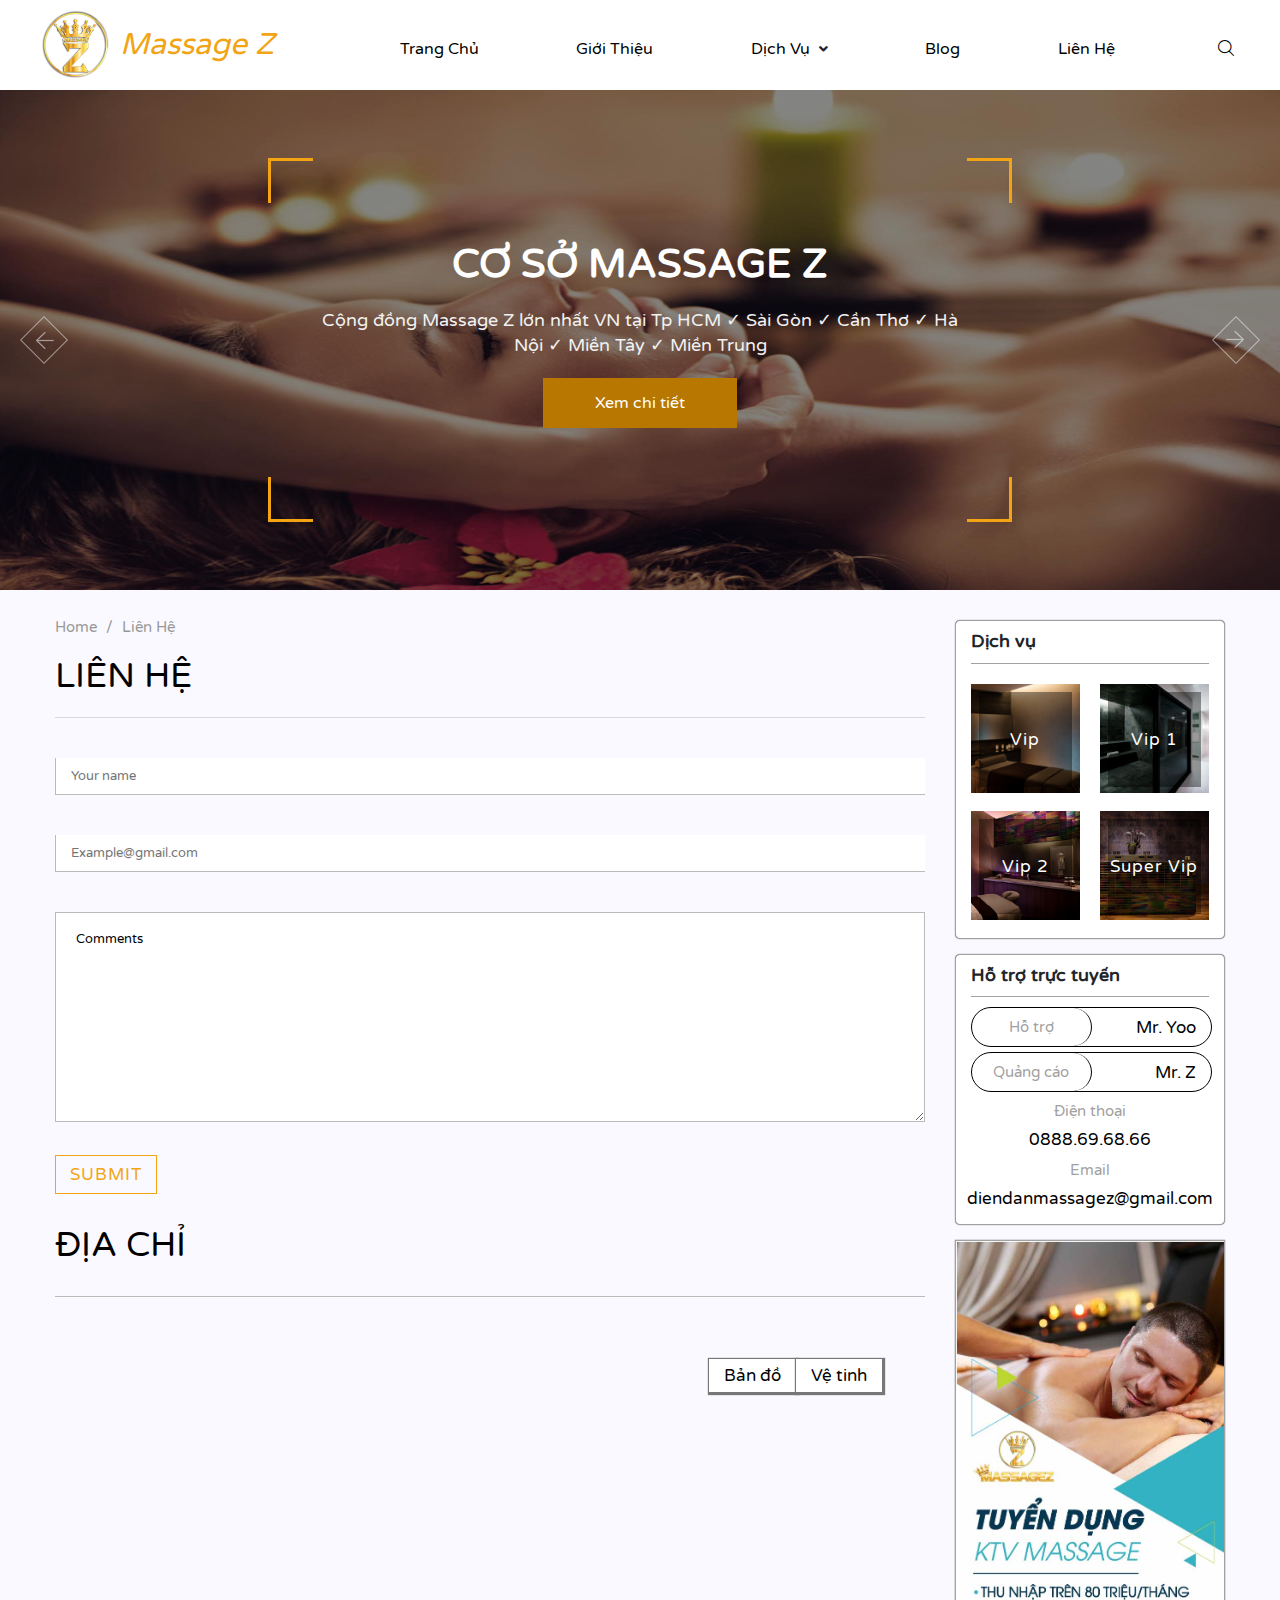
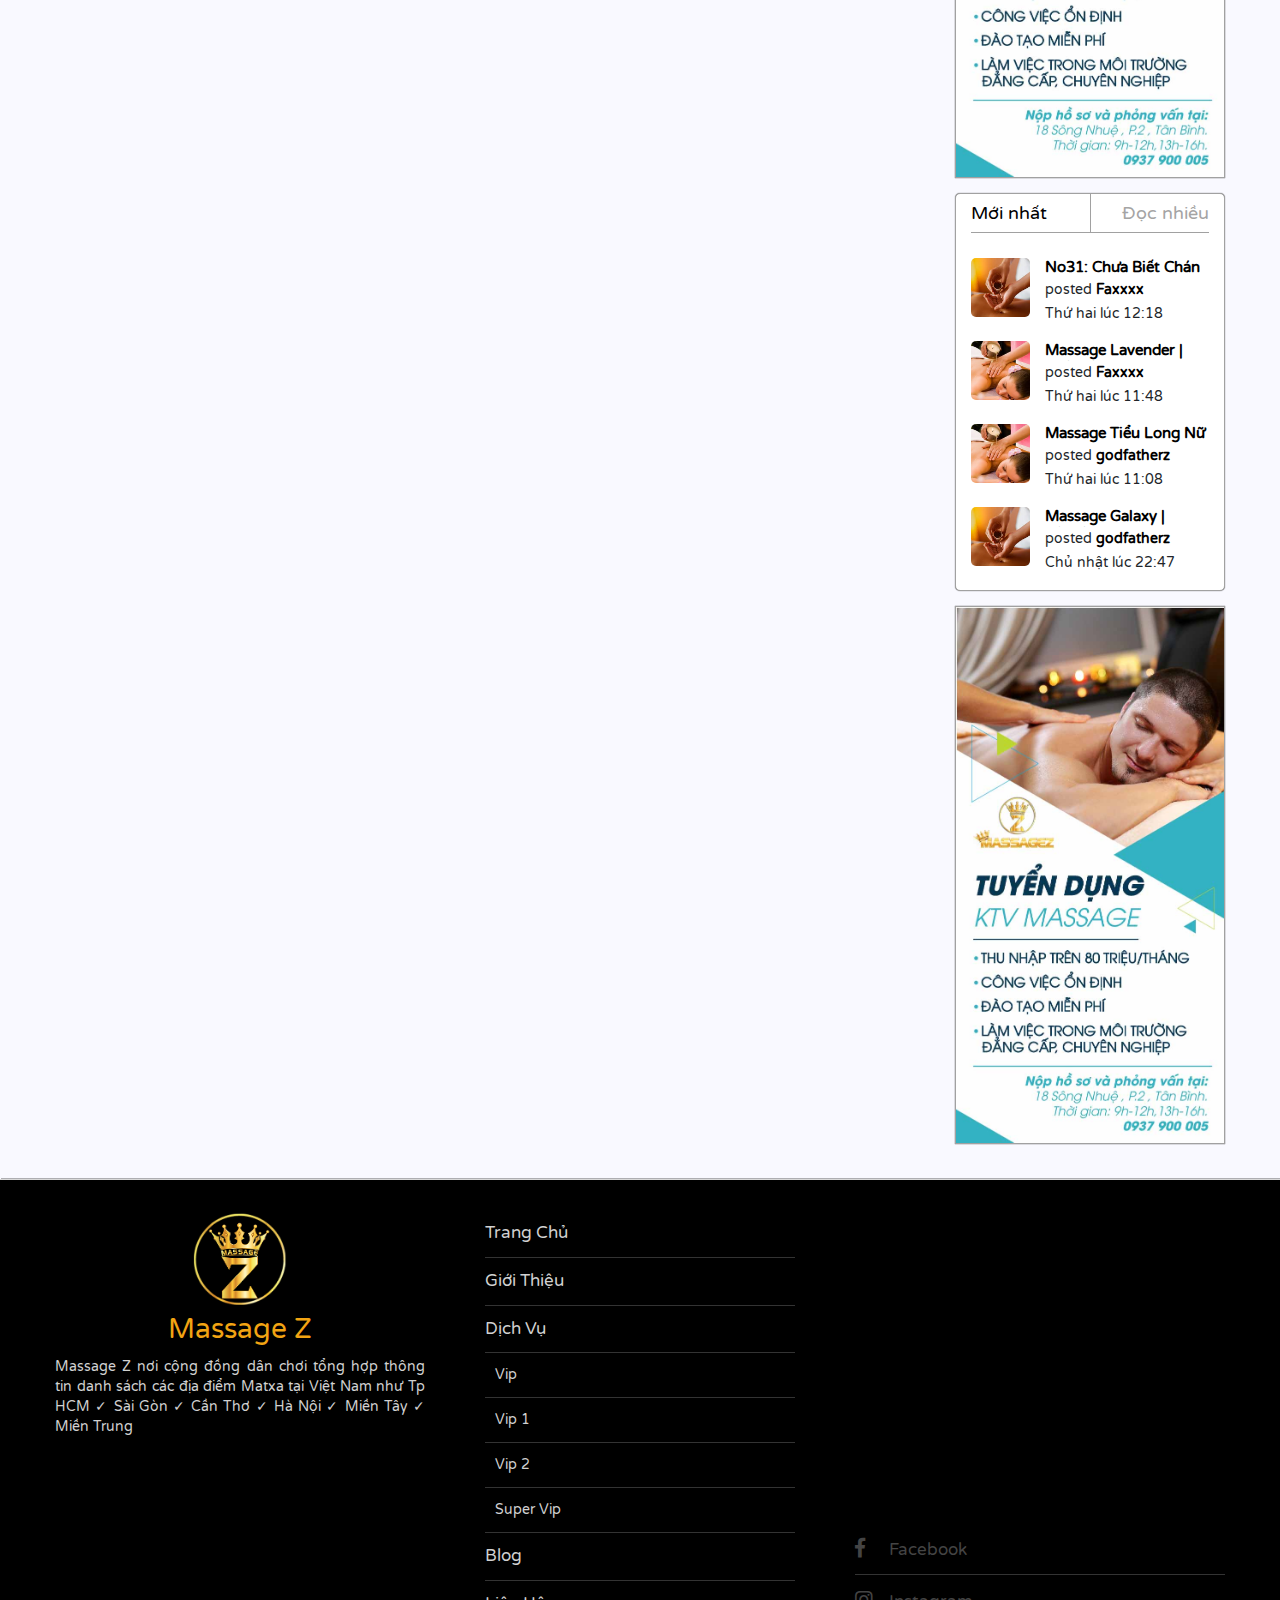
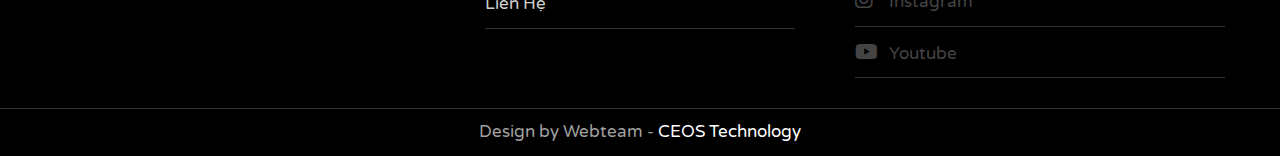
<file: contact.html>
<!DOCTYPE html>
<html>
<head>
	<title>Contact</title>
	<meta charset="utf-8">
	<meta name="viewport" content="width=device-width, initial-scale=1, maximum-scale=1">
	<link rel="Shortcut Icon" href="images/favicon.ico">

	<link rel="stylesheet" type="text/css" href="css/bootstrap.min.css"> <!-- Bootstrap version 4 -->
	<link rel="stylesheet" type="text/css" href="css/all.min.css"> <!-- Font Awesome 5.3.1 -->
	<link rel="stylesheet" type="text/css" href="css/flaticon.css">
	<link rel="stylesheet" type="text/css" href="css/slick.css">
	<link rel="stylesheet" type="text/css" href="css/slick-theme.css">
	<link rel="stylesheet" type="text/css" href="css/preloader.css">

	<!-- FANCY BOX -->
	<link rel="stylesheet" type="text/css" href="css/jquery.fancybox.css">
	<link rel="stylesheet" type="text/css" href="css/jquery.fancybox-buttons.css">
	<link rel="stylesheet" type="text/css" href="css/jquery.fancybox-thumbs.css">

	<link rel="stylesheet" type="text/css" href="css/style.css">
	<link rel="stylesheet" type="text/css" href="css/responsive.css">

	<link href="http://fonts.googleapis.com/css?family=Varela+Round" rel="stylesheet"/>
	<link href="https://fonts.googleapis.com/css?family=Open+Sans" rel="stylesheet">

</head>
<body class='no-scroll-y'>
<!--
	Preloader
-->
	<!-- <div id="preloader">
		<div id="ctn-preloader" class="ctn-preloader">
			<div class="animation-preloader">
				<div class="spinner"></div>
				<div class="txt-loading">
					<span data-text-preloader="M" class="letters-loading">
						M
					</span>
					<span data-text-preloader="A" class="letters-loading">
						A
					</span>
					<span data-text-preloader="S" class="letters-loading">
						S
					</span>
					<span data-text-preloader="S" class="letters-loading">
						S
					</span>
					<span data-text-preloader="A" class="letters-loading">
						A
					</span>
					<span data-text-preloader="G" class="letters-loading">
						G
					</span>
					<span data-text-preloader="E" class="letters-loading">
						E
					</span>
					<span data-text-preloader="&nbsp;Z" class="letters-loading">
						&nbsp;Z
					</span>
				</div>
			</div>	
			<div class="loader-section section-left"></div>
			<div class="loader-section section-right"></div>
		</div>
	</div> -->
<!--
	Menu Page
-->
	<header class="head-page">
		<div class="grid-menu">
			<div class="grid-logo">
				<div class="humburger"> <span></span> </div>
				<a href="index.html">
					<img src="images/logo.png" class="img-fluid">
					<h1>Massage Z</h1>
				</a>
			</div>
			<nav class="grid-nav">
				<ul>
					<li>close</li>
					<li>
						<a href="index.html">trang chủ</a>
					</li>
					<li>
						<a href="about.html">giới thiệu</a>
					</li>
					<li>
						<a href="#">dịch vụ</a>
						<i class="fa fa-angle-down"></i>
						<ul>
							<li><i class="fas fa-arrow-left"></i> Back</li>
							<li>
								<a href="service.html">Vip</a>
							</li>
							<li>
								<a href="service.html">Vip 1</a>
							</li>
							<li>
								<a href="service.html">Vip 2</a>
							</li>
							<li>
								<a href="service.html">Super Vip</a>
							</li>
						</ul>
					</li>
					<li>
						<a href="blog.html">blog</a>
					</li>
					<li>
						<a href="contact.html">liên hệ</a>
					</li>
					<li>
						<button>
							<span class="flaticon-search-interface-symbol"></span>
						</button>
					</li>
				</ul>
				<div class="form-wrap">
					<form action="search.html">
						<input type="text" name="" id="" placeholder="Search...">
						<button>
							<span class="flaticon-search-interface-symbol"></span>
						</button>
					</form>
				</div>
			</nav>
		</div>
	</header>

<!--
	Banner Page
-->

	<section class="banner-page">
		<div class="item">
			<img src="images/home/banner/1.jpg" alt="Massage Z">
			<div class="item-title">
				<h3>cơ sở massage z</h3>
				<p>Cộng đồng Massage Z lớn nhất VN tại Tp HCM ✓ Sài Gòn ✓ Cần Thơ ✓ Hà Nội ✓ Miền Tây ✓ Miền Trung </p>
				<a href="#">Xem chi tiết</a>
			</div>
			<span class="border-1"></span>
			<span class="border-2"></span>
			<span class="border-3"></span>
			<span class="border-4"></span>
		</div>
		<div class="item">
			<img src="images/home/banner/1.jpg" alt="Massage Z">
			<div class="item-title">
				<h3>cơ sở massage z 1</h3>
				<p>Cộng đồng Massage Z lớn nhất VN tại Tp HCM ✓ Sài Gòn ✓ Cần Thơ ✓ Hà Nội ✓ Miền Tây ✓ Miền Trung </p>
				<a href="#">Xem chi tiết</a>
			</div>
			<span class="border-1"></span>
			<span class="border-2"></span>
			<span class="border-3"></span>
			<span class="border-4"></span>
		</div>
		<div class="item">
			<img src="images/home/banner/1.jpg" alt="Massage Z">
			<div class="item-title">
				<h3>cơ sở massage z 2</h3>
				<p>Cộng đồng Massage Z lớn nhất VN tại Tp HCM ✓ Sài Gòn ✓ Cần Thơ ✓ Hà Nội ✓ Miền Tây ✓ Miền Trung </p>
				<a href="#">Xem chi tiết</a>
			</div>
			<span class="border-1"></span>
			<span class="border-2"></span>
			<span class="border-3"></span>
			<span class="border-4"></span>
		</div>
	</section>

	<div class="clearfix"></div>
	<section class="contact-page">
		<div class="container">
			<div class="row">
				<div class="col-md-9">
					<section class='direction'>
						<div class="direction-main">
							<a href="index.html">Home</a>
							<span class="direction-icon"> / </span>
							<span>liên hệ</span>
						</div>
						<div class=direction-title>
							<h3>liên hệ</h3>
						</div>
					</section>
					<div class="clearfix"></div>
					<section class="contact-form">
						<div class="contact-form-main">
							<form>
								<div class="field-wrap">
									<input type="text" name="" placeholder="Your name" class="input-wrap">
								</div>
								<div class="field-wrap">
									<input type="email" name="" placeholder="Example@gmail.com" class="input-wrap">
								</div>
								<div class="field-wrap">
									<textarea class="textarea-wrap">Comments</textarea>
								</div>
								<div class="field-wrap">
									<input type="submit" name="" class="submit-wrap" value="Submit">
								</div>
							</form>
						</div>
					</section>
					<section class="map-choose">
						<div class="map-title">
							<h3>Địa chỉ</h3>
						</div>
						<div class="map">
				            <div class="map-basic active">
				                <iframe src="https://www.google.com/maps/embed?pb=!1m18!1m12!1m3!1d7853.8994757173605!2d105.76951759999997!3d10.0308685!2m3!1f0!2f0!3f0!3m2!1i1024!2i768!4f13.1!3m3!1m2!1s0x31a0883d0dac6b15%3A0xf6ae5b1bd18625!2zVHLGsOG7nW5nIMSQ4bqhaSBo4buNYyBD4bqnbiBUaMah!5e0!3m2!1svi!2s!4v1540455207463" width="100%" height="400" frameborder="0" style="border:0" allowfullscreen></iframe>
				            </div>
				            <div class="map-sat">
				                <iframe src="https://www.google.com/maps/embed?pb=!1m14!1m8!1m3!1d6405.695781561861!2d105.7695176!3d10.0308685!3m2!1i1024!2i768!4f13.1!3m3!1m2!1s0x31a0883d0dac6b15%3A0xf6ae5b1bd18625!2zVHLGsOG7nW5nIMSQ4bqhaSBo4buNYyBD4bqnbiBUaMah!5e1!3m2!1svi!2s!4v1540455156616" width="100%" height="400" frameborder="0" style="border:0" allowfullscreen></iframe>
				            </div>
				            <div class="button-choose">
				                <div roll="button" tabindex="0" id="basic">Bản đồ</div>
				                <div roll="button" tabindex="0" id="sat">Vệ tinh</div>
				            </div>
				        </div>
			        </section>
				</div>
				<div class="col-md-3 sidebar">
<!--
	Services
-->			
					<div class="sb-services">
						<h2 class="sb-services-title">Dịch vụ</h2>
						<div class="sb-services-main">
							<div class="row">
								<div class="col-md-6">
									<div class="sb-services-child">
										<img src="images/home/service/vip.jpg" class="img-fluid">
										<div class="sb-services-text">
											<a href="">Vip</a>
										</div>
									</div>
								</div>
								<div class="col-md-6">
									<div class="sb-services-child">
										<img src="images/home/service/vip-1.jpg" class="img-fluid">
										<div class="sb-services-text">
											<a href="">Vip 1</a>
										</div>
									</div>
								</div>
								<div class="col-md-6">
									<div class="sb-services-child">
										<img src="images/home/service/vip-2.jpg" class="img-fluid">
										<div class="sb-services-text">
											<a href="">Vip 2</a>
										</div>
									</div>
								</div>
								<div class="col-md-6">
									<div class="sb-services-child">
										<img src="images/home/service/super-vip.jpg" class="img-fluid">
										<div class="sb-services-text">
											<a href="">Super Vip</a>
										</div>
									</div>
								</div>
							</div>
						</div>
					</div>		
					<div class="custom-clear clearfix"></div>
<!-- 
    Admin
-->						
					<div class="sb-admin">
						<h2 class="sb-admin-title">Hỗ trợ trực tuyến</h2>
						<div class="sb-admin-main support">
							<div class="row">
								<div class="support-box col-md-12">
									<div class="row">
										<div class="col-md-6 support-title">
											<h4>Hỗ trợ</h4>
										</div>
										<div class="col-md-6 support-name">
											<h4><a href="">Mr. Yoo</a></h4>
										</div>
									</div>
								</div>
								<div class="support-box col-md-12">
									<div class="row">
										<div class="col-md-6 support-title">
											<h4>Quảng cáo</h4>
										</div>
										<div class="col-md-6 support-name">
											<h4><a href="">Mr. Z</a></h4>
										</div>
									</div>
								</div>
								<div class="col-md-12 support-title-2">
									<h4>Điện thoại</h4>
								</div>
								<div class="col-md-12 support-name-2">
									<h4><a href="telto:+0888696866">0888.69.68.66</a></h4>
								</div>	
								<div class="col-md-12 support-title-2">
									<h4>Email</h4>
								</div>
								<div class="col-md-12 support-name-2">
									<h4><a href="mailto:diendanmassagez@gmail.com">diendanmassagez@gmail.com</a></h4>
								</div>	
							</div>
						</div>
					</div>
					<div class="custom-clear clearfix"></div>
<!-- 
    Quảng cáo 1
-->	
					<div class="sb-ads">
						<a href="" title="Tuyển dụng KTV Massage">
							<img src="images/sidebar/1.jpg" class="img-fluid" alt="Diễn đàn cộng đồng massage trên toàn quốc - Diễn đàn Massage Z">
						</a>
					</div>
					<div class="custom-clear clearfix"></div>

<!-- 
    Mới nhất
-->	
					<div class="sb-post">
						<div class="sb-post-toggle nav nav-pills">
							<a href="#sb-post" data-toggle="tab" class="sb-post-title active">Mới nhất</a>
							<a href="#sb-view" data-toggle="tab" class="sb-post-title">Đọc nhiều</a>
						</div>
						<div class="tab-content">
							<div class="sb-main-toggle tab-pane active" id="sb-post">
								<div class="sb-post-main">
									<div class="row">
										<div class="col-md-4 col-4">
											<div class="sb-post-avatar">
												<a href="" title="No31: Chưa Biết Chán Là Gì">
													<img src="images/sidebar/view/1.jpg"  class="img-fluid" alt="Diễn đàn cộng đồng massage trên toàn quốc - Diễn đàn Massage Z">
												</a>
											</div>
										</div>
										<div class="col-md-8 col-8">
											<div class='sb-post-content'>
												<div class="sb-post-inner">
													<h3 class="sb-post-inner-title">
														<a href="" title="No31: Chưa Biết Chán Là Gì">
															No31: Chưa Biết Chán Là Gì
														</a>
													</h3>
												</div>
												<div class="sb-post-bottom">
													<p> posted
														<a href="" class="sb-post-member-post">
															Faxxxx
														</a>
													</p>
													<p>
														Thứ hai lúc 12:18
													</p>
												</div>	
											</div>
										</div>			
									</div>
								</div>
								<div class="sb-post-main">
									<div class="row">
										<div class="col-md-4 col-4">
											<div class="sb-post-avatar">
												<a href="" title="Massage Lavender | 09/11/2018...">
													<img src="images/sidebar/view/2.jpg"  class="img-fluid" alt="Diễn đàn cộng đồng massage trên toàn quốc - Diễn đàn Massage Z">
												</a>
											</div>
										</div>
										<div class="col-md-8 col-8">
											<div class='sb-post-content'>
												<div class="sb-post-inner">
													<h3 class="sb-post-inner-title">
														<a href="" title="Massage Lavender | 09/11/2018...">
															Massage Lavender | 09/11/2018...
														</a>
													</h3>
												</div>
												<div class="sb-post-bottom">
													<p> posted
														<a href="" class="sb-post-member-post">
															Faxxxx
														</a>
													</p>
													<p>
														Thứ hai lúc 11:48
													</p>
												</div>	
											</div>
										</div>			
									</div>
								</div>
								<div class="sb-post-main">
									<div class="row">
										<div class="col-md-4 col-4">
											<div class="sb-post-avatar">
												<a href="" title="Massage Tiểu Long Nữ |...">
													<img src="images/sidebar/view/2.jpg"  class="img-fluid" alt="Diễn đàn cộng đồng massage trên toàn quốc - Diễn đàn Massage Z">
												</a>
											</div>
										</div>
										<div class="col-md-8 col-8">
											<div class='sb-post-content'>
												<div class="sb-post-inner">
													<h3 class="sb-post-inner-title">
														<a href="" title="Massage Tiểu Long Nữ |...">
															Massage Tiểu Long Nữ |...
														</a>
													</h3>
												</div>
												<div class="sb-post-bottom">
													<p> posted
														<a href="" class="sb-post-member-post">
															godfatherz
														</a>
													</p>
													<p>
														Thứ hai lúc 11:08
													</p>
												</div>	
											</div>
										</div>			
									</div>
								</div>
								<div class="sb-post-main">
									<div class="row">
										<div class="col-md-4 col-4">
											<div class="sb-post-avatar">
												<a href="" title="Massage Galaxy| 5/11/2018 Nhận...">
													<img src="images/sidebar/view/1.jpg"  class="img-fluid" alt="Diễn đàn cộng đồng massage trên toàn quốc - Diễn đàn Massage Z">
												</a>
											</div>
										</div>
										<div class="col-md-8 col-8">
											<div class='sb-post-content'>
												<div class="sb-post-inner">
													<h3 class="sb-post-inner-title">
														<a href="" title="Massage Galaxy | 5/11/2018 Nhận...i">
															Massage Galaxy | 5/11/2018 Nhận...
														</a>
													</h3>
												</div>
												<div class="sb-post-bottom">
													<p> posted
														<a href="" class="sb-post-member-post">
															godfatherz
														</a>
													</p>
													<p>
														Chủ nhật lúc 22:47
													</p>
												</div>	
											</div>
										</div>			
									</div>
								</div>
							</div>
							<div class="sb-main-toggle fade tab-pane" id="sb-view">
								<div class="sb-post-main">
									<div class="row">
										<div class="col-md-4 col-4">
											<div class="sb-post-avatar">
												<a href="" title="Massage Tiểu Long Nữ |...">
													<img src="images/sidebar/view/2.jpg"  class="img-fluid" alt="Diễn đàn cộng đồng massage trên toàn quốc - Diễn đàn Massage Z">
												</a>
											</div>
										</div>
										<div class="col-md-8 col-8">
											<div class='sb-post-content'>
												<div class="sb-post-inner">
													<h3 class="sb-post-inner-title">
														<a href="" title="Massage Tiểu Long Nữ |...">
															Massage Tiểu Long Nữ |...
														</a>
													</h3>
												</div>
												<div class="sb-post-bottom">
													<p> posted
														<a href="" class="sb-post-member-post">
															godfatherz
														</a>
													</p>
													<p>
														Thứ hai lúc 11:08
													</p>
												</div>	
											</div>
										</div>			
									</div>
								</div>
								<div class="sb-post-main">
									<div class="row">
										<div class="col-md-4 col-4">
											<div class="sb-post-avatar">
												<a href="" title="Massage Galaxy| 5/11/2018 Nhận...">
													<img src="images/sidebar/view/1.jpg"  class="img-fluid" alt="Diễn đàn cộng đồng massage trên toàn quốc - Diễn đàn Massage Z">
												</a>
											</div>
										</div>
										<div class="col-md-8 col-8">
											<div class='sb-post-content'>
												<div class="sb-post-inner">
													<h3 class="sb-post-inner-title">
														<a href="" title="Massage Galaxy | 5/11/2018 Nhận...i">
															Massage Galaxy | 5/11/2018 Nhận...
														</a>
													</h3>
												</div>
												<div class="sb-post-bottom">
													<p> posted
														<a href="" class="sb-post-member-post">
															godfatherz
														</a>
													</p>
													<p>
														Chủ nhật lúc 22:47
													</p>
												</div>	
											</div>
										</div>			
									</div>
								</div>
								<div class="sb-post-main">
									<div class="row">
										<div class="col-md-4 col-4">
											<div class="sb-post-avatar">
												<a href="" title="No31: Chưa Biết Chán Là Gì">
													<img src="images/sidebar/view/1.jpg"  class="img-fluid" alt="Diễn đàn cộng đồng massage trên toàn quốc - Diễn đàn Massage Z">
												</a>
											</div>
										</div>
										<div class="col-md-8 col-8">
											<div class='sb-post-content'>
												<div class="sb-post-inner">
													<h3 class="sb-post-inner-title">
														<a href="" title="No31: Chưa Biết Chán Là Gì">
															No31: Chưa Biết Chán Là Gì
														</a>
													</h3>
												</div>
												<div class="sb-post-bottom">
													<p> posted
														<a href="" class="sb-post-member-post">
															Faxxxx
														</a>
													</p>
													<p>
														Thứ hai lúc 12:18
													</p>
												</div>	
											</div>
										</div>			
									</div>
								</div>
								<div class="sb-post-main">
									<div class="row">
										<div class="col-md-4 col-4">
											<div class="sb-post-avatar">
												<a href="" title="Massage Lavender | 09/11/2018...">
													<img src="images/sidebar/view/2.jpg"  class="img-fluid" alt="Diễn đàn cộng đồng massage trên toàn quốc - Diễn đàn Massage Z">
												</a>
											</div>
										</div>
										<div class="col-md-8 col-8">
											<div class='sb-post-content'>
												<div class="sb-post-inner">
													<h3 class="sb-post-inner-title">
														<a href="" title="Massage Lavender | 09/11/2018...">
															Massage Lavender | 09/11/2018...
														</a>
													</h3>
												</div>
												<div class="sb-post-bottom">
													<p> posted
														<a href="" class="sb-post-member-post">
															Faxxxx
														</a>
													</p>
													<p>
														Thứ hai lúc 11:48
													</p>
												</div>	
											</div>
										</div>			
									</div>
								</div>
							</div>
						</div>
					</div>
					<div class="custom-clear clearfix"></div>
<!-- 
    Quảng cáo 1
-->	
					<div class="sb-ads">
						<a href="" title="Tuyển dụng KTV Massage">
							<img src="images/sidebar/1.jpg" class="img-fluid" alt="Diễn đàn cộng đồng massage trên toàn quốc - Diễn đàn Massage Z">
						</a>
					</div>
					<div class="custom-clear clearfix"></div>
				</div>
			</div>
			</div>
		</div>
	</section>

	<footer class="foot-page">
		<div class="container">
			<div class="row">
				<div class="col-md-4">
					<div class="f-logo">
						<a href="">
							<img src="images/logo.png" class="img-fluid">
							<h2>Massage Z</h2>
						</a>
						<p>
							Massage Z nơi cộng đồng dân chơi tổng hợp thông tin danh sách các địa điểm Matxa tại Việt Nam như Tp HCM ✓ Sài Gòn ✓ Cần Thơ ✓ Hà Nội ✓ Miền Tây ✓ Miền Trung
						</p>
					</div>
				</div>
				<div class="col-md-4">
					<div class="f-menu">
						<ul>
							<li>
								<a href="index.html">trang chủ</a>
							</li>
							<li>
								<a href="about.html">giới thiệu</a>
							</li>
							<li>
								<a href="#">dịch vụ</a>
								<ul>
									<li>
										<a href="service.html">
											Vip
										</a>
									</li>
									<li>
										<a href="service.html">
											Vip 1
										</a>
									</li>
									<li>
										<a href="service.html">
											Vip 2
										</a>
									</li>
									<li>
										<a href="service.html">
											Super Vip
										</a>
									</li>
								</ul>
							</li>
							<li>
								<a href="blog.html">blog</a>
							</li>
							<li>
								<a href="contact.html">liên hệ</a>
							</li>
						</ul>
					</div>
				</div>
				<div class="col-md-4">
					<div class="f-social">
						<div class="f-fanpage">
							<iframe src="https://www.facebook.com/plugins/page.php?href=https%3A%2F%2Fwww.facebook.com%2Fdiendanmassagez%2F&tabs=timeline&width=370&height=300&small_header=false&adapt_container_width=true&hide_cover=false&show_facepile=true&appId" width="370" height="300" style="border:none;overflow:hidden" scrolling="no" frameborder="0" allowTransparency="true" allow="encrypted-media"></iframe>
						</div>
						<div class="f-icon">
							<ul>
								<li>
									<a href="">
										<i class="fab fa-facebook-f"></i>
										facebook
									</a>
								</li>
								<li>
									<a href="">
										<i class="fab fa-instagram"></i>
										instagram
									</a>
								</li>
								<li>
									<a href="">
										<i class="fab fa-youtube"></i>
										youtube
									</a>
								</li>
							</ul>
						</div>
					</div>
				</div>
			</div>
		</div>	
	</footer>
	<section class="foot-design">
		<div class="container">
			<div class="row">
				<div class="col-md-12">
					<div class="f-design">
						<span>Design by Webteam - </span><a href="https://ceostech.net" target="_blank">CEOS Technology</a>
					</div>
				</div>
			</div>
		</div>
	</section>
	
	<script type="text/javascript" src="js/jquery-3.3.1.min.js"></script>
	<script type="text/javascript" src="js/bootstrap.min.js"></script>
	<script type="text/javascript" src="js/slick.min.js"></script>
	<script type="text/javascript" src="js/jquery.fancybox.pack.js"></script>
	<script type="text/javascript" src="js/jquery.fancybox-buttons.js"></script>
	<script type="text/javascript" src="js/jquery.fancybox-media.js"></script>
	<script type="text/javascript" src="js/jquery.fancybox-thumbs.js"></script>
	<script type="text/javascript" src="js/jquery.mousewheel.pack.js"></script>
	<script type="text/javascript" src="js/app.js"></script>
</body>
</html>
</file>
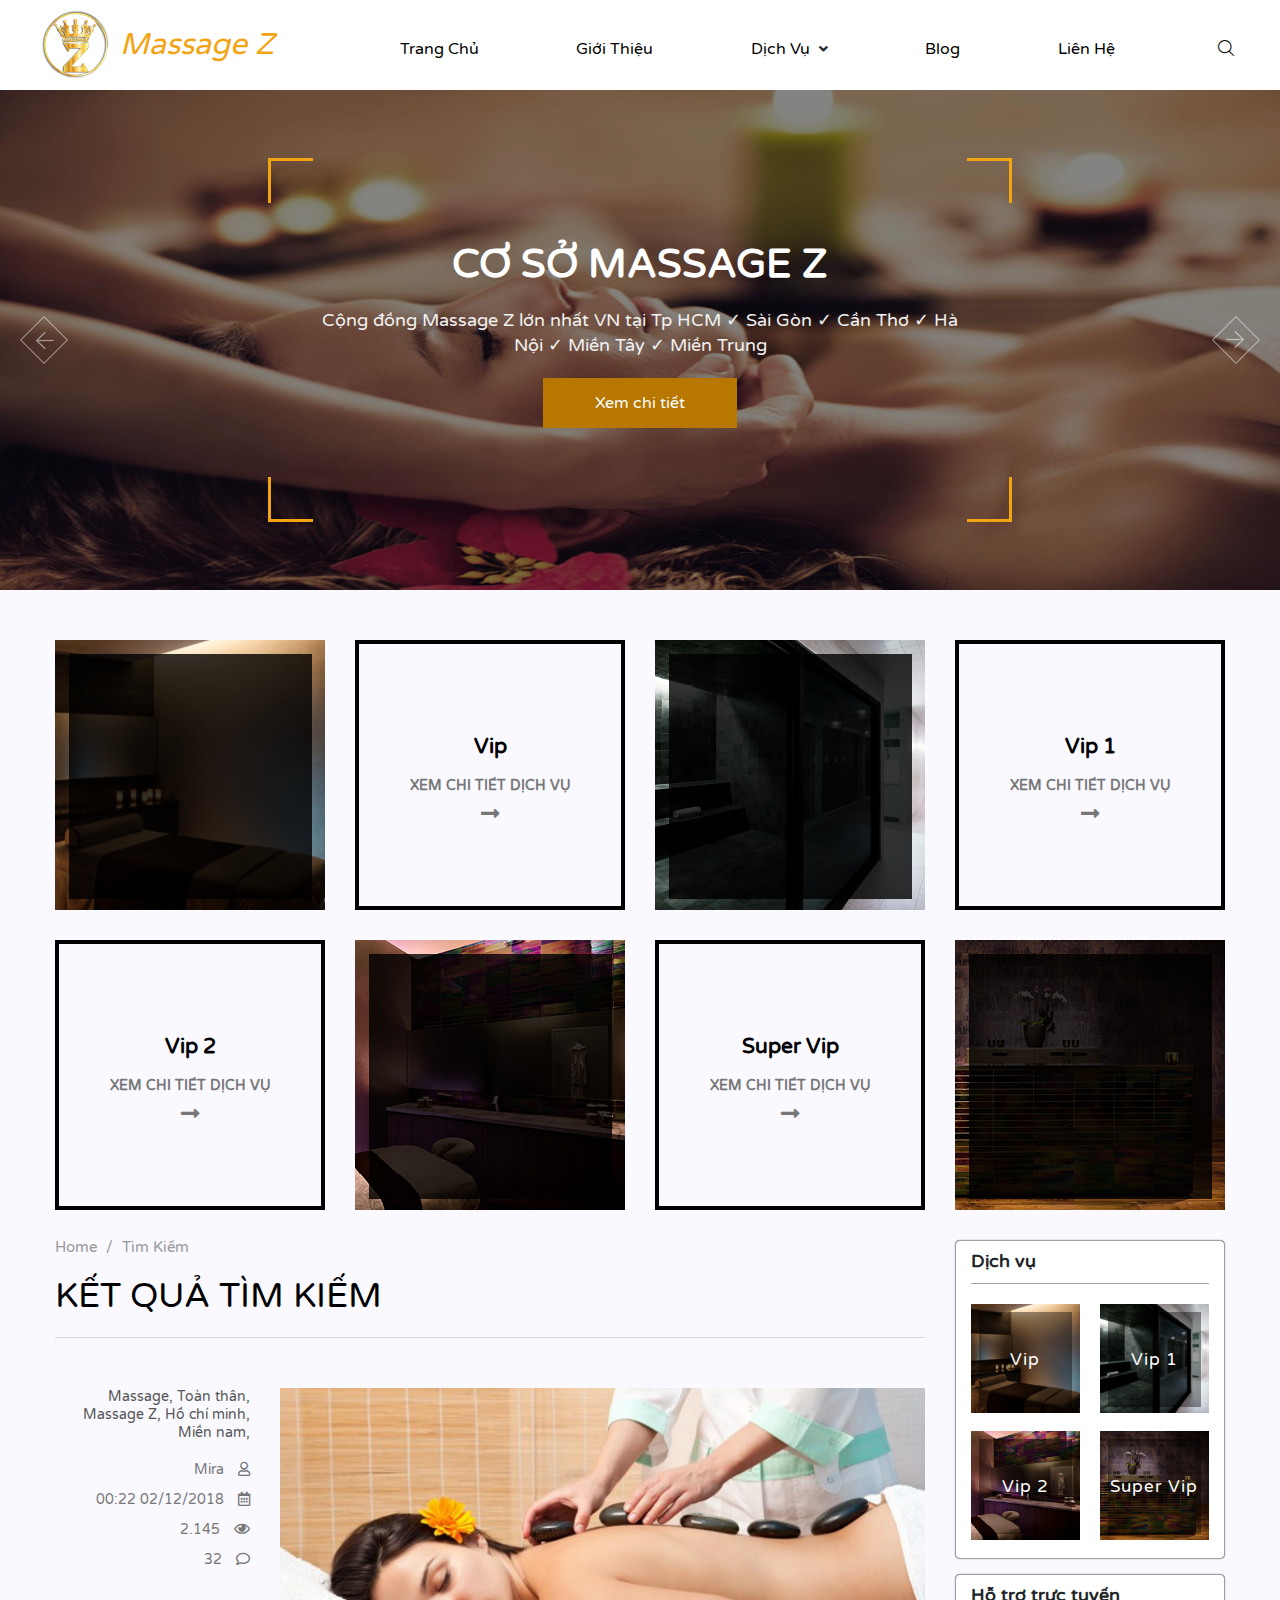
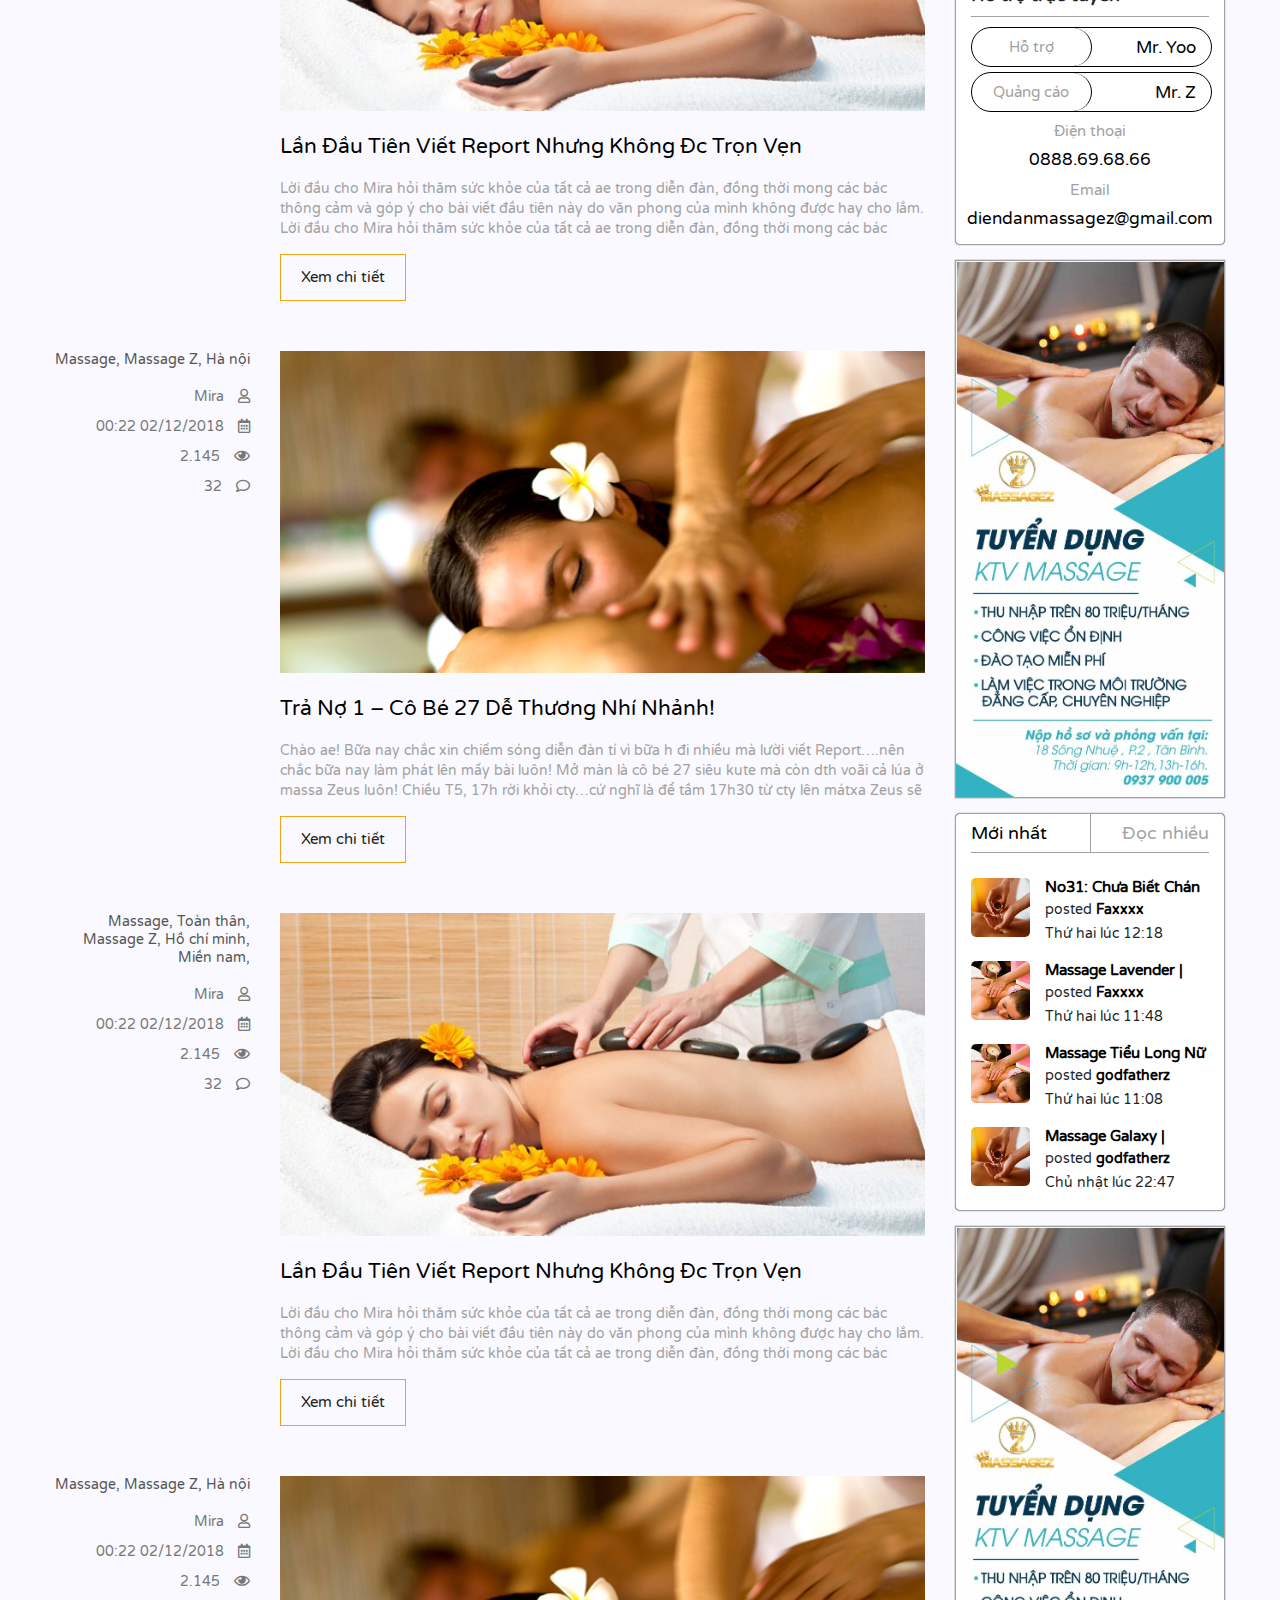
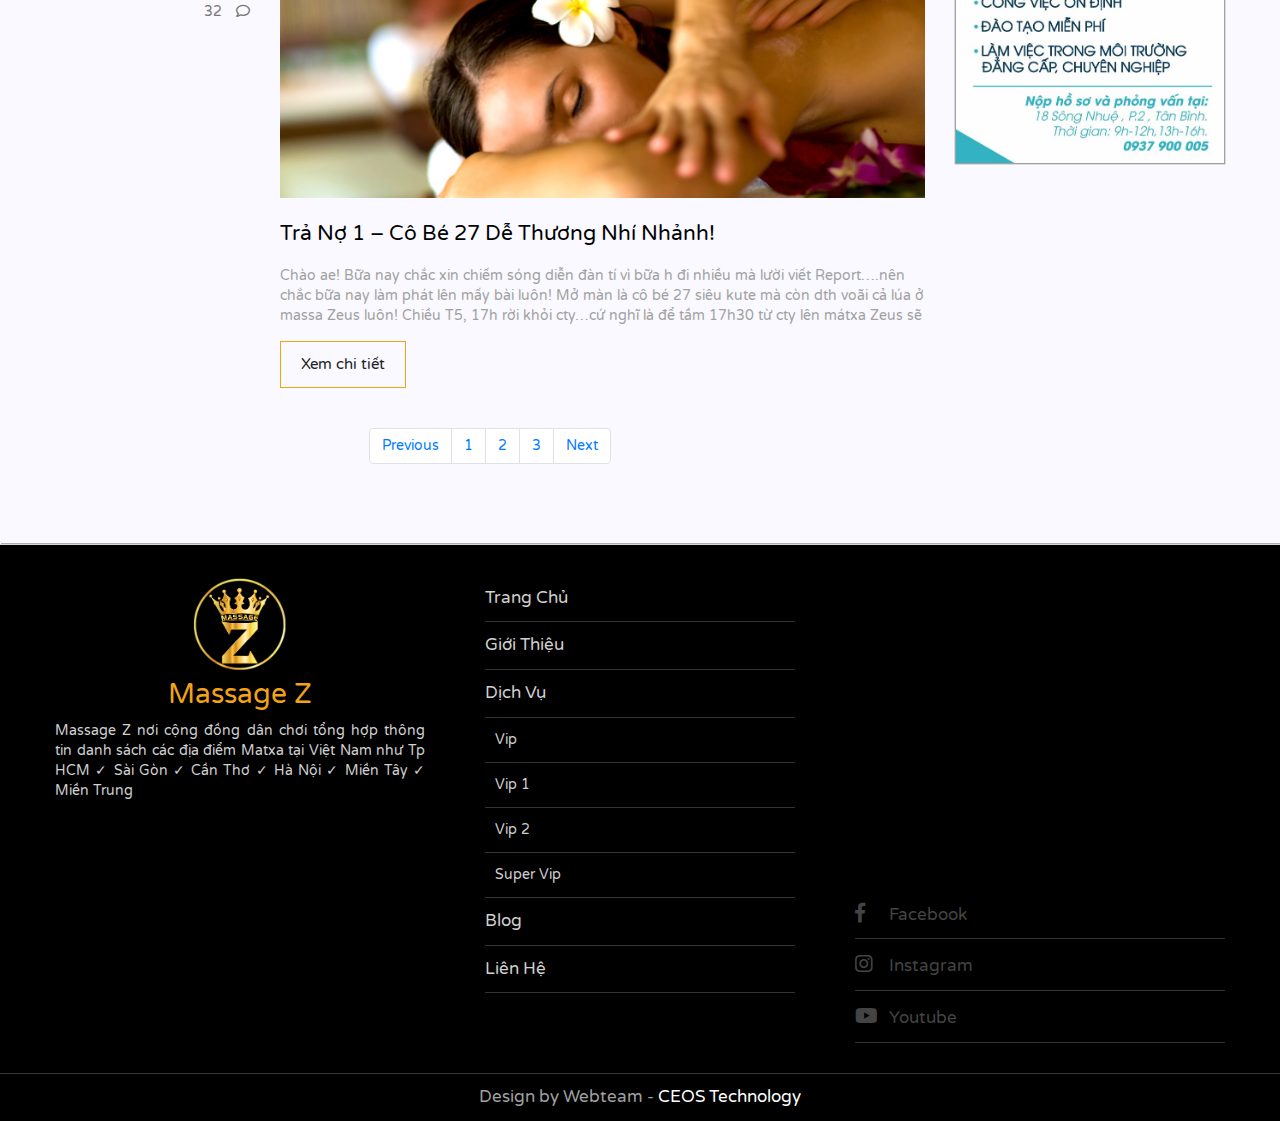
<file: search.html>
<!DOCTYPE html>
<html>
<head>
	<title>Search</title>
	<meta charset="utf-8">
	<meta name="viewport" content="width=device-width, initial-scale=1, maximum-scale=1">
	<link rel="Shortcut Icon" href="images/favicon.ico">

	<link rel="stylesheet" type="text/css" href="css/bootstrap.min.css"> <!-- Bootstrap version 4 -->
	<link rel="stylesheet" type="text/css" href="css/all.min.css"> <!-- Font Awesome 5.3.1 -->
	<link rel="stylesheet" type="text/css" href="css/flaticon.css">
	<link rel="stylesheet" type="text/css" href="css/slick.css">
	<link rel="stylesheet" type="text/css" href="css/slick-theme.css">
	<link rel="stylesheet" type="text/css" href="css/preloader.css">

	<!-- FANCY BOX -->
	<link rel="stylesheet" type="text/css" href="css/jquery.fancybox.css">
	<link rel="stylesheet" type="text/css" href="css/jquery.fancybox-buttons.css">
	<link rel="stylesheet" type="text/css" href="css/jquery.fancybox-thumbs.css">

	<link rel="stylesheet" type="text/css" href="css/style.css">
	<link rel="stylesheet" type="text/css" href="css/responsive.css">

	<link href="http://fonts.googleapis.com/css?family=Varela+Round" rel="stylesheet"/>
	<link href="https://fonts.googleapis.com/css?family=Open+Sans" rel="stylesheet">

</head>
<body class='no-scroll-y'>
<!--
	Preloader
-->
	<!-- <div id="preloader">
		<div id="ctn-preloader" class="ctn-preloader">
			<div class="animation-preloader">
				<div class="spinner"></div>
				<div class="txt-loading">
					<span data-text-preloader="M" class="letters-loading">
						M
					</span>
					<span data-text-preloader="A" class="letters-loading">
						A
					</span>
					<span data-text-preloader="S" class="letters-loading">
						S
					</span>
					<span data-text-preloader="S" class="letters-loading">
						S
					</span>
					<span data-text-preloader="A" class="letters-loading">
						A
					</span>
					<span data-text-preloader="G" class="letters-loading">
						G
					</span>
					<span data-text-preloader="E" class="letters-loading">
						E
					</span>
					<span data-text-preloader="&nbsp;Z" class="letters-loading">
						&nbsp;Z
					</span>
				</div>
			</div>	
			<div class="loader-section section-left"></div>
			<div class="loader-section section-right"></div>
		</div>
	</div> -->
<!--
	Menu Page
-->
	<header class="head-page">
		<div class="grid-menu">
			<div class="grid-logo">
				<div class="humburger"> <span></span> </div>
				<a href="index.html">
					<img src="images/logo.png" class="img-fluid">
					<h1>Massage Z</h1>
				</a>
			</div>
			<nav class="grid-nav">
				<ul>
					<li>close</li>
					<li>
						<a href="index.html">trang chủ</a>
					</li>
					<li>
						<a href="about.html">giới thiệu</a>
					</li>
					<li>
						<a href="#">dịch vụ</a>
						<i class="fa fa-angle-down"></i>
						<ul>
							<li><i class="fas fa-arrow-left"></i> Back</li>
							<li>
								<a href="service.html">Vip</a>
							</li>
							<li>
								<a href="service.html">Vip 1</a>
							</li>
							<li>
								<a href="service.html">Vip 2</a>
							</li>
							<li>
								<a href="service.html">Super Vip</a>
							</li>
						</ul>
					</li>
					<li>
						<a href="blog.html">blog</a>
					</li>
					<li>
						<a href="contact.html">liên hệ</a>
					</li>
					<li>
						<button>
							<span class="flaticon-search-interface-symbol"></span>
						</button>
					</li>
				</ul>
				<div class="form-wrap">
					<form action="search.html">
						<input type="text" name="" id="" placeholder="Search...">
						<button>
							<span class="flaticon-search-interface-symbol"></span>
						</button>
					</form>
				</div>
			</nav>
		</div>
	</header>

<!--
	Banner Page
-->

	<section class="banner-page">
		<div class="item">
			<img src="images/home/banner/1.jpg" alt="Massage Z">
			<div class="item-title">
				<h3>cơ sở massage z</h3>
				<p>Cộng đồng Massage Z lớn nhất VN tại Tp HCM ✓ Sài Gòn ✓ Cần Thơ ✓ Hà Nội ✓ Miền Tây ✓ Miền Trung </p>
				<a href="#">Xem chi tiết</a>
			</div>
			<span class="border-1"></span>
			<span class="border-2"></span>
			<span class="border-3"></span>
			<span class="border-4"></span>
		</div>
		<div class="item">
			<img src="images/home/banner/1.jpg" alt="Massage Z">
			<div class="item-title">
				<h3>cơ sở massage z 1</h3>
				<p>Cộng đồng Massage Z lớn nhất VN tại Tp HCM ✓ Sài Gòn ✓ Cần Thơ ✓ Hà Nội ✓ Miền Tây ✓ Miền Trung </p>
				<a href="#">Xem chi tiết</a>
			</div>
			<span class="border-1"></span>
			<span class="border-2"></span>
			<span class="border-3"></span>
			<span class="border-4"></span>
		</div>
		<div class="item">
			<img src="images/home/banner/1.jpg" alt="Massage Z">
			<div class="item-title">
				<h3>cơ sở massage z 2</h3>
				<p>Cộng đồng Massage Z lớn nhất VN tại Tp HCM ✓ Sài Gòn ✓ Cần Thơ ✓ Hà Nội ✓ Miền Tây ✓ Miền Trung </p>
				<a href="#">Xem chi tiết</a>
			</div>
			<span class="border-1"></span>
			<span class="border-2"></span>
			<span class="border-3"></span>
			<span class="border-4"></span>
		</div>
	</section>

	<div class="clearfix"></div>

<!--
	Service Page
-->
	<section class="service-page">
		<div class="container">
			<div class="row">
				<div class="col-md-3">
					<div class="service-image">
						<img src="images/home/service/vip.jpg" alt="Massage Z - Dịch vụ Vip" class="img-fluid">
					</div>
				</div>
				<div class="col-md-3">
					<div class="service-direction">
						<h3>Vip</h3>
						<a href="#" titile="Massage Z - Dịch vụ Vip">XEM CHI TIẾT DỊCH VỤ <span><i class="fas fa-long-arrow-alt-right"></i></span></a>
					</div>
				</div>
				<div class="col-md-3">
					<div class="service-image">
						<img src="images/home/service/vip-1.jpg" alt="Massage Z - Dịch vụ Vip" class="img-fluid">
					</div>
				</div>
				<div class="col-md-3">
					<div class="service-direction">
						<h3>Vip 1</h3>
						<a href="#" titile="Massage Z - Dịch vụ Vip">XEM CHI TIẾT DỊCH VỤ <span><i class="fas fa-long-arrow-alt-right"></i></span></a>
					</div>
				</div>
			</div>

			<div class="row">
				<div class="col-md-3">
					<div class="service-direction">
						<h3>Vip 2</h3>
						<a href="#" titile="Massage Z - Dịch vụ Vip">XEM CHI TIẾT DỊCH VỤ <span><i class="fas fa-long-arrow-alt-right"></i></span></a>
					</div>
				</div>
				<div class="col-md-3">
					<div class="service-image">
						<img src="images/home/service/vip-2.jpg" alt="Massage Z - Dịch vụ Vip" class="img-fluid">
					</div>
				</div>
				<div class="col-md-3">
					<div class="service-direction">
						<h3>Super Vip</h3>
						<a href="#" titile="Massage Z - Dịch vụ Vip">XEM CHI TIẾT DỊCH VỤ <span><i class="fas fa-long-arrow-alt-right"></i></span></a>
					</div>
				</div>
				<div class="col-md-3">
					<div class="service-image">
						<img src="images/home/service/super-vip.jpg" alt="Massage Z - Dịch vụ Vip" class="img-fluid">
					</div>
				</div>
			</div>
		</div>
	</section>

	<div class="clearfix"></div>
	<section class="contact-page">
		<div class="container">
			<div class="row">
				<div class="col-md-9">
					<section class='direction'>
						<div class="direction-main">
							<a href="index.html">Home</a>
							<span class="direction-icon"> / </span>
							<span>Tìm kiếm</span>
						</div>
						<div class=direction-title>
							<h3>Kết quả tìm kiếm</h3>
						</div>
					</section>
					<div class="clearfix"></div>
					<section class="search-main row">
						<div class="col-md-3 meta-search">
							<ul class="search-tags">
								<li>
									<a href="">Massage,</a>
								</li>
								<li>
									<a href="">Toàn thân,</a>
								</li>
								<li>
									<a href="">Massage Z,</a>
								</li>
								<li>
									<a href="">Hồ chí minh,</a>
								</li>
								<li>
									<a href="">Miền nam,</a>
								</li>
							</ul>
							<div class="row user-search">
								<div class="search-post col-md-12 col-6">
									<a href="">Mira <i class="far fa-user"></i></a>
								</div>
								<div class="col-md-12 col-6">
									<span>00:22</span>
									<span>02/12/2018</span>
									<span><i class="far fa-calendar-alt"></i></span>
								</div>
								<div class="col-md-12 col-6">
									<span>2.145</span>
									<span><i class="far fa-eye"></i></span>
								</div>
								<div class="col-md-12 col-6">
									<span>32</span>
									<span><i class="far fa-comment"></i></span>
								</div>
							</div>
						</div>
						<div class="col-md-9 content-search">
							<div class="img-search">
								<img src="images/blog/600x300.jpg" alt="Massage Z" class="img-fluid">
							</div>
							<div class="direc-search">
								<a href="" title="Lần Đầu Tiên Viết Report Nhưng Không Đc Trọn Vẹn">
									<h2>Lần Đầu Tiên Viết Report Nhưng Không Đc Trọn Vẹn </h2>
								</a>
							</div>
							<div class="description-search">
								<p>
									Lời đầu cho Mira hỏi thăm sức khỏe của tất cả ae trong diễn đàn, đồng thời mong các bác thông cảm và góp ý cho bài viết đầu tiên này do văn phong của mình không được hay cho lắm. Lời đầu cho Mira hỏi thăm sức khỏe của tất cả ae trong diễn đàn, đồng thời mong các bác thông cảm và góp ý cho bài viết đầu tiên này do văn phong của mình không được hay cho lắm.
								</p>
							</div>
							<div class="direc-child-search">
								<a href="">
									Xem chi tiết
								</a>
							</div>
						</div>
					</section>
					<section class="search-main row">
						<div class="col-md-3 meta-search">
							<ul class="search-tags">
								<li>
									<a href="">Massage,</a>
								</li>
								<li>
									<a href="">Massage Z,</a>
								</li>
								<li>
									<a href="">Hà nội</a>
								</li>
								</li>
							</ul>
							<div class="row user-search">
								<div class="search-post col-md-12 col-6">
									<a href="">Mira <i class="far fa-user"></i></a>
								</div>
								<div class="col-md-12 col-6">
									<span>00:22</span>
									<span>02/12/2018</span>
									<span><i class="far fa-calendar-alt"></i></span>
								</div>
								<div class="col-md-12 col-6">
									<span>2.145</span>
									<span><i class="far fa-eye"></i></span>
								</div>
								<div class="col-md-12 col-6">
									<span>32</span>
									<span><i class="far fa-comment"></i></span>
								</div>
							</div>
						</div>
						<div class="col-md-9 content-search">
							<div class="img-search">
								<img src="images/blog/a600x300.jpg" alt="Massage Z" class="img-fluid">
							</div>
							<div class="direc-search">
								<a href="" title="Trả Nợ 1 – Cô Bé 27 Dễ Thương Nhí Nhảnh!">
									<h2>Trả Nợ 1 – Cô Bé 27 Dễ Thương Nhí Nhảnh! </h2>
								</a>
							</div>
							<div class="description-search">
								<p>
									Chào ae! Bữa nay chắc xin chiếm sóng diễn đàn tí vì bữa h đi nhiều mà lười viết Report….nên chắc bữa nay làm phát lên mấy bài luôn! Mở màn là cô bé 27 siêu kute mà còn dth voãi cả lúa ở massa Zeus luôn! Chiều T5, 17h rời khỏi cty…cứ nghĩ là để tầm 17h30 từ cty lên mátxa Zeus sẽ không kẹt xe ai dè nó kẹt cứng ngắc!!! Haizzzz! Rốt cuộc là cũng phải gần 18h30 mới tới nơi! Gửi xe rồi được anh giữ xe nói: “Dạ mời anh đi thang bộ lên lầu…!” Vì lần đầu tới matxa Zeus nên chưa hiểu ý ảnh nói lắm.
								</p>
							</div>
							<div class="direc-child-search">
								<a href="">
									Xem chi tiết
								</a>
							</div>
						</div>
					</section>
					<section class="search-main row">
						<div class="col-md-3 meta-search">
							<ul class="search-tags">
								<li>
									<a href="">Massage,</a>
								</li>
								<li>
									<a href="">Toàn thân,</a>
								</li>
								<li>
									<a href="">Massage Z,</a>
								</li>
								<li>
									<a href="">Hồ chí minh,</a>
								</li>
								<li>
									<a href="">Miền nam,</a>
								</li>
							</ul>
							<div class="row user-search">
								<div class="search-post col-md-12 col-6">
									<a href="">Mira <i class="far fa-user"></i></a>
								</div>
								<div class="col-md-12 col-6">
									<span>00:22</span>
									<span>02/12/2018</span>
									<span><i class="far fa-calendar-alt"></i></span>
								</div>
								<div class="col-md-12 col-6">
									<span>2.145</span>
									<span><i class="far fa-eye"></i></span>
								</div>
								<div class="col-md-12 col-6">
									<span>32</span>
									<span><i class="far fa-comment"></i></span>
								</div>
							</div>
						</div>
						<div class="col-md-9 content-search">
							<div class="img-search">
								<img src="images/blog/600x300.jpg" alt="Massage Z" class="img-fluid">
							</div>
							<div class="direc-search">
								<a href="" title="Lần Đầu Tiên Viết Report Nhưng Không Đc Trọn Vẹn">
									<h2>Lần Đầu Tiên Viết Report Nhưng Không Đc Trọn Vẹn </h2>
								</a>
							</div>
							<div class="description-search">
								<p>
									Lời đầu cho Mira hỏi thăm sức khỏe của tất cả ae trong diễn đàn, đồng thời mong các bác thông cảm và góp ý cho bài viết đầu tiên này do văn phong của mình không được hay cho lắm. Lời đầu cho Mira hỏi thăm sức khỏe của tất cả ae trong diễn đàn, đồng thời mong các bác thông cảm và góp ý cho bài viết đầu tiên này do văn phong của mình không được hay cho lắm.
								</p>
							</div>
							<div class="direc-child-search">
								<a href="">
									Xem chi tiết
								</a>
							</div>
						</div>
					</section>
					<section class="search-main row">
						<div class="col-md-3 meta-search">
							<ul class="search-tags">
								<li>
									<a href="">Massage,</a>
								</li>
								<li>
									<a href="">Massage Z,</a>
								</li>
								<li>
									<a href="">Hà nội</a>
								</li>
								</li>
							</ul>
							<div class="row user-search">
								<div class="search-post col-md-12 col-6">
									<a href="">Mira <i class="far fa-user"></i></a>
								</div>
								<div class="col-md-12 col-6">
									<span>00:22</span>
									<span>02/12/2018</span>
									<span><i class="far fa-calendar-alt"></i></span>
								</div>
								<div class="col-md-12 col-6">
									<span>2.145</span>
									<span><i class="far fa-eye"></i></span>
								</div>
								<div class="col-md-12 col-6">
									<span>32</span>
									<span><i class="far fa-comment"></i></span>
								</div>
							</div>
						</div>
						<div class="col-md-9 content-search">
							<div class="img-search">
								<img src="images/blog/a600x300.jpg" alt="Massage Z" class="img-fluid">
							</div>
							<div class="direc-search">
								<a href="" title="Trả Nợ 1 – Cô Bé 27 Dễ Thương Nhí Nhảnh!">
									<h2>Trả Nợ 1 – Cô Bé 27 Dễ Thương Nhí Nhảnh! </h2>
								</a>
							</div>
							<div class="description-search">
								<p>
									Chào ae! Bữa nay chắc xin chiếm sóng diễn đàn tí vì bữa h đi nhiều mà lười viết Report….nên chắc bữa nay làm phát lên mấy bài luôn! Mở màn là cô bé 27 siêu kute mà còn dth voãi cả lúa ở massa Zeus luôn! Chiều T5, 17h rời khỏi cty…cứ nghĩ là để tầm 17h30 từ cty lên mátxa Zeus sẽ không kẹt xe ai dè nó kẹt cứng ngắc!!! Haizzzz! Rốt cuộc là cũng phải gần 18h30 mới tới nơi! Gửi xe rồi được anh giữ xe nói: “Dạ mời anh đi thang bộ lên lầu…!” Vì lần đầu tới matxa Zeus nên chưa hiểu ý ảnh nói lắm.
								</p>
							</div>
							<div class="direc-child-search">
								<a href="">
									Xem chi tiết
								</a>
							</div>
						</div>
					</section>
					<section class="pagination">
						<nav aria-label="navigation">
							<ul class="pagination justify-content-center">
								<li class="page-item"><a class="page-link" href="#">Previous</a></li>
								<li class="page-item"><a class="page-link" href="#">1</a></li>
								<li class="page-item"><a class="page-link" href="#">2</a></li>
								<li class="page-item"><a class="page-link" href="#">3</a></li>
								<li class="page-item"><a class="page-link" href="#">Next</a></li>
							</ul>
						</nav>
					</section>
				</div>
				<div class="col-md-3 sidebar">
<!--
	Services
-->			
					<div class="sb-services">
						<h2 class="sb-services-title">Dịch vụ</h2>
						<div class="sb-services-main">
							<div class="row">
								<div class="col-md-6">
									<div class="sb-services-child">
										<img src="images/home/service/vip.jpg" class="img-fluid">
										<div class="sb-services-text">
											<a href="">Vip</a>
										</div>
									</div>
								</div>
								<div class="col-md-6">
									<div class="sb-services-child">
										<img src="images/home/service/vip-1.jpg" class="img-fluid">
										<div class="sb-services-text">
											<a href="">Vip 1</a>
										</div>
									</div>
								</div>
								<div class="col-md-6">
									<div class="sb-services-child">
										<img src="images/home/service/vip-2.jpg" class="img-fluid">
										<div class="sb-services-text">
											<a href="">Vip 2</a>
										</div>
									</div>
								</div>
								<div class="col-md-6">
									<div class="sb-services-child">
										<img src="images/home/service/super-vip.jpg" class="img-fluid">
										<div class="sb-services-text">
											<a href="">Super Vip</a>
										</div>
									</div>
								</div>
							</div>
						</div>
					</div>		
					<div class="custom-clear clearfix"></div>
<!-- 
    Admin
-->						
					<div class="sb-admin">
						<h2 class="sb-admin-title">Hỗ trợ trực tuyến</h2>
						<div class="sb-admin-main support">
							<div class="row">
								<div class="support-box col-md-12">
									<div class="row">
										<div class="col-md-6 support-title">
											<h4>Hỗ trợ</h4>
										</div>
										<div class="col-md-6 support-name">
											<h4><a href="">Mr. Yoo</a></h4>
										</div>
									</div>
								</div>
								<div class="support-box col-md-12">
									<div class="row">
										<div class="col-md-6 support-title">
											<h4>Quảng cáo</h4>
										</div>
										<div class="col-md-6 support-name">
											<h4><a href="">Mr. Z</a></h4>
										</div>
									</div>
								</div>
								<div class="col-md-12 support-title-2">
									<h4>Điện thoại</h4>
								</div>
								<div class="col-md-12 support-name-2">
									<h4><a href="telto:+0888696866">0888.69.68.66</a></h4>
								</div>	
								<div class="col-md-12 support-title-2">
									<h4>Email</h4>
								</div>
								<div class="col-md-12 support-name-2">
									<h4><a href="mailto:diendanmassagez@gmail.com">diendanmassagez@gmail.com</a></h4>
								</div>	
							</div>
						</div>
					</div>
					<div class="custom-clear clearfix"></div>
<!-- 
    Quảng cáo 1
-->	
					<div class="sb-ads">
						<a href="" title="Tuyển dụng KTV Massage">
							<img src="images/sidebar/1.jpg" class="img-fluid" alt="Diễn đàn cộng đồng massage trên toàn quốc - Diễn đàn Massage Z">
						</a>
					</div>
					<div class="custom-clear clearfix"></div>

<!-- 
    Mới nhất
-->	
					<div class="sb-post">
						<div class="sb-post-toggle nav nav-pills">
							<a href="#sb-post" data-toggle="tab" class="sb-post-title active">Mới nhất</a>
							<a href="#sb-view" data-toggle="tab" class="sb-post-title">Đọc nhiều</a>
						</div>
						<div class="tab-content">
							<div class="sb-main-toggle tab-pane active" id="sb-post">
								<div class="sb-post-main">
									<div class="row">
										<div class="col-md-4 col-4">
											<div class="sb-post-avatar">
												<a href="" title="No31: Chưa Biết Chán Là Gì">
													<img src="images/sidebar/view/1.jpg"  class="img-fluid" alt="Diễn đàn cộng đồng massage trên toàn quốc - Diễn đàn Massage Z">
												</a>
											</div>
										</div>
										<div class="col-md-8 col-8">
											<div class='sb-post-content'>
												<div class="sb-post-inner">
													<h3 class="sb-post-inner-title">
														<a href="" title="No31: Chưa Biết Chán Là Gì">
															No31: Chưa Biết Chán Là Gì
														</a>
													</h3>
												</div>
												<div class="sb-post-bottom">
													<p> posted
														<a href="" class="sb-post-member-post">
															Faxxxx
														</a>
													</p>
													<p>
														Thứ hai lúc 12:18
													</p>
												</div>	
											</div>
										</div>			
									</div>
								</div>
								<div class="sb-post-main">
									<div class="row">
										<div class="col-md-4 col-4">
											<div class="sb-post-avatar">
												<a href="" title="Massage Lavender | 09/11/2018...">
													<img src="images/sidebar/view/2.jpg"  class="img-fluid" alt="Diễn đàn cộng đồng massage trên toàn quốc - Diễn đàn Massage Z">
												</a>
											</div>
										</div>
										<div class="col-md-8 col-8">
											<div class='sb-post-content'>
												<div class="sb-post-inner">
													<h3 class="sb-post-inner-title">
														<a href="" title="Massage Lavender | 09/11/2018...">
															Massage Lavender | 09/11/2018...
														</a>
													</h3>
												</div>
												<div class="sb-post-bottom">
													<p> posted
														<a href="" class="sb-post-member-post">
															Faxxxx
														</a>
													</p>
													<p>
														Thứ hai lúc 11:48
													</p>
												</div>	
											</div>
										</div>			
									</div>
								</div>
								<div class="sb-post-main">
									<div class="row">
										<div class="col-md-4 col-4">
											<div class="sb-post-avatar">
												<a href="" title="Massage Tiểu Long Nữ |...">
													<img src="images/sidebar/view/2.jpg"  class="img-fluid" alt="Diễn đàn cộng đồng massage trên toàn quốc - Diễn đàn Massage Z">
												</a>
											</div>
										</div>
										<div class="col-md-8 col-8">
											<div class='sb-post-content'>
												<div class="sb-post-inner">
													<h3 class="sb-post-inner-title">
														<a href="" title="Massage Tiểu Long Nữ |...">
															Massage Tiểu Long Nữ |...
														</a>
													</h3>
												</div>
												<div class="sb-post-bottom">
													<p> posted
														<a href="" class="sb-post-member-post">
															godfatherz
														</a>
													</p>
													<p>
														Thứ hai lúc 11:08
													</p>
												</div>	
											</div>
										</div>			
									</div>
								</div>
								<div class="sb-post-main">
									<div class="row">
										<div class="col-md-4 col-4">
											<div class="sb-post-avatar">
												<a href="" title="Massage Galaxy| 5/11/2018 Nhận...">
													<img src="images/sidebar/view/1.jpg"  class="img-fluid" alt="Diễn đàn cộng đồng massage trên toàn quốc - Diễn đàn Massage Z">
												</a>
											</div>
										</div>
										<div class="col-md-8 col-8">
											<div class='sb-post-content'>
												<div class="sb-post-inner">
													<h3 class="sb-post-inner-title">
														<a href="" title="Massage Galaxy | 5/11/2018 Nhận...i">
															Massage Galaxy | 5/11/2018 Nhận...
														</a>
													</h3>
												</div>
												<div class="sb-post-bottom">
													<p> posted
														<a href="" class="sb-post-member-post">
															godfatherz
														</a>
													</p>
													<p>
														Chủ nhật lúc 22:47
													</p>
												</div>	
											</div>
										</div>			
									</div>
								</div>
							</div>
							<div class="sb-main-toggle fade tab-pane" id="sb-view">
								<div class="sb-post-main">
									<div class="row">
										<div class="col-md-4 col-4">
											<div class="sb-post-avatar">
												<a href="" title="Massage Tiểu Long Nữ |...">
													<img src="images/sidebar/view/2.jpg"  class="img-fluid" alt="Diễn đàn cộng đồng massage trên toàn quốc - Diễn đàn Massage Z">
												</a>
											</div>
										</div>
										<div class="col-md-8 col-8">
											<div class='sb-post-content'>
												<div class="sb-post-inner">
													<h3 class="sb-post-inner-title">
														<a href="" title="Massage Tiểu Long Nữ |...">
															Massage Tiểu Long Nữ |...
														</a>
													</h3>
												</div>
												<div class="sb-post-bottom">
													<p> posted
														<a href="" class="sb-post-member-post">
															godfatherz
														</a>
													</p>
													<p>
														Thứ hai lúc 11:08
													</p>
												</div>	
											</div>
										</div>			
									</div>
								</div>
								<div class="sb-post-main">
									<div class="row">
										<div class="col-md-4 col-4">
											<div class="sb-post-avatar">
												<a href="" title="Massage Galaxy| 5/11/2018 Nhận...">
													<img src="images/sidebar/view/1.jpg"  class="img-fluid" alt="Diễn đàn cộng đồng massage trên toàn quốc - Diễn đàn Massage Z">
												</a>
											</div>
										</div>
										<div class="col-md-8 col-8">
											<div class='sb-post-content'>
												<div class="sb-post-inner">
													<h3 class="sb-post-inner-title">
														<a href="" title="Massage Galaxy | 5/11/2018 Nhận...i">
															Massage Galaxy | 5/11/2018 Nhận...
														</a>
													</h3>
												</div>
												<div class="sb-post-bottom">
													<p> posted
														<a href="" class="sb-post-member-post">
															godfatherz
														</a>
													</p>
													<p>
														Chủ nhật lúc 22:47
													</p>
												</div>	
											</div>
										</div>			
									</div>
								</div>
								<div class="sb-post-main">
									<div class="row">
										<div class="col-md-4 col-4">
											<div class="sb-post-avatar">
												<a href="" title="No31: Chưa Biết Chán Là Gì">
													<img src="images/sidebar/view/1.jpg"  class="img-fluid" alt="Diễn đàn cộng đồng massage trên toàn quốc - Diễn đàn Massage Z">
												</a>
											</div>
										</div>
										<div class="col-md-8 col-8">
											<div class='sb-post-content'>
												<div class="sb-post-inner">
													<h3 class="sb-post-inner-title">
														<a href="" title="No31: Chưa Biết Chán Là Gì">
															No31: Chưa Biết Chán Là Gì
														</a>
													</h3>
												</div>
												<div class="sb-post-bottom">
													<p> posted
														<a href="" class="sb-post-member-post">
															Faxxxx
														</a>
													</p>
													<p>
														Thứ hai lúc 12:18
													</p>
												</div>	
											</div>
										</div>			
									</div>
								</div>
								<div class="sb-post-main">
									<div class="row">
										<div class="col-md-4 col-4">
											<div class="sb-post-avatar">
												<a href="" title="Massage Lavender | 09/11/2018...">
													<img src="images/sidebar/view/2.jpg"  class="img-fluid" alt="Diễn đàn cộng đồng massage trên toàn quốc - Diễn đàn Massage Z">
												</a>
											</div>
										</div>
										<div class="col-md-8 col-8">
											<div class='sb-post-content'>
												<div class="sb-post-inner">
													<h3 class="sb-post-inner-title">
														<a href="" title="Massage Lavender | 09/11/2018...">
															Massage Lavender | 09/11/2018...
														</a>
													</h3>
												</div>
												<div class="sb-post-bottom">
													<p> posted
														<a href="" class="sb-post-member-post">
															Faxxxx
														</a>
													</p>
													<p>
														Thứ hai lúc 11:48
													</p>
												</div>	
											</div>
										</div>			
									</div>
								</div>
							</div>
						</div>
					</div>
					<div class="custom-clear clearfix"></div>
<!-- 
    Quảng cáo 1
-->	
					<div class="sb-ads">
						<a href="" title="Tuyển dụng KTV Massage">
							<img src="images/sidebar/1.jpg" class="img-fluid" alt="Diễn đàn cộng đồng massage trên toàn quốc - Diễn đàn Massage Z">
						</a>
					</div>
					<div class="custom-clear clearfix"></div>
				</div>
			</div>
		</div>
	</section>



	<footer class="foot-page">
		<div class="container">
			<div class="row">
				<div class="col-md-4">
					<div class="f-logo">
						<a href="">
							<img src="images/logo.png" class="img-fluid">
							<h2>Massage Z</h2>
						</a>
						<p>
							Massage Z nơi cộng đồng dân chơi tổng hợp thông tin danh sách các địa điểm Matxa tại Việt Nam như Tp HCM ✓ Sài Gòn ✓ Cần Thơ ✓ Hà Nội ✓ Miền Tây ✓ Miền Trung
						</p>
					</div>
				</div>
				<div class="col-md-4">
					<div class="f-menu">
						<ul>
							<li>
								<a href="index.html">trang chủ</a>
							</li>
							<li>
								<a href="about.html">giới thiệu</a>
							</li>
							<li>
								<a href="#">dịch vụ</a>
								<ul>
									<li>
										<a href="service.html">
											Vip
										</a>
									</li>
									<li>
										<a href="service.html">
											Vip 1
										</a>
									</li>
									<li>
										<a href="service.html">
											Vip 2
										</a>
									</li>
									<li>
										<a href="service.html">
											Super Vip
										</a>
									</li>
								</ul>
							</li>
							<li>
								<a href="blog.html">blog</a>
							</li>
							<li>
								<a href="contact.html">liên hệ</a>
							</li>
						</ul>
					</div>
				</div>
				<div class="col-md-4">
					<div class="f-social">
						<div class="f-fanpage">
							<iframe src="https://www.facebook.com/plugins/page.php?href=https%3A%2F%2Fwww.facebook.com%2Fdiendanmassagez%2F&tabs=timeline&width=370&height=300&small_header=false&adapt_container_width=true&hide_cover=false&show_facepile=true&appId" width="370" height="300" style="border:none;overflow:hidden" scrolling="no" frameborder="0" allowTransparency="true" allow="encrypted-media"></iframe>
						</div>
						<div class="f-icon">
							<ul>
								<li>
									<a href="">
										<i class="fab fa-facebook-f"></i>
										facebook
									</a>
								</li>
								<li>
									<a href="">
										<i class="fab fa-instagram"></i>
										instagram
									</a>
								</li>
								<li>
									<a href="">
										<i class="fab fa-youtube"></i>
										youtube
									</a>
								</li>
							</ul>
						</div>
					</div>
				</div>
			</div>
		</div>	
	</footer>
	<div class="clearfix"></div>
	<section class="foot-design">
		<div class="container">
			<div class="row">
				<div class="col-md-12">
					<div class="f-design">
						<span>Design by Webteam - </span><a href="https://ceostech.net" target="_blank">CEOS Technology</a>
					</div>
				</div>
			</div>
		</div>
	</section>
	
	<script type="text/javascript" src="js/jquery-3.3.1.min.js"></script>
	<script type="text/javascript" src="js/bootstrap.min.js"></script>
	<script type="text/javascript" src="js/slick.min.js"></script>
	<script type="text/javascript" src="js/jquery.fancybox.pack.js"></script>
	<script type="text/javascript" src="js/jquery.fancybox-buttons.js"></script>
	<script type="text/javascript" src="js/jquery.fancybox-media.js"></script>
	<script type="text/javascript" src="js/jquery.fancybox-thumbs.js"></script>
	<script type="text/javascript" src="js/jquery.mousewheel.pack.js"></script>
	<script type="text/javascript" src="js/app.js"></script>
</body>
</html>
</file>
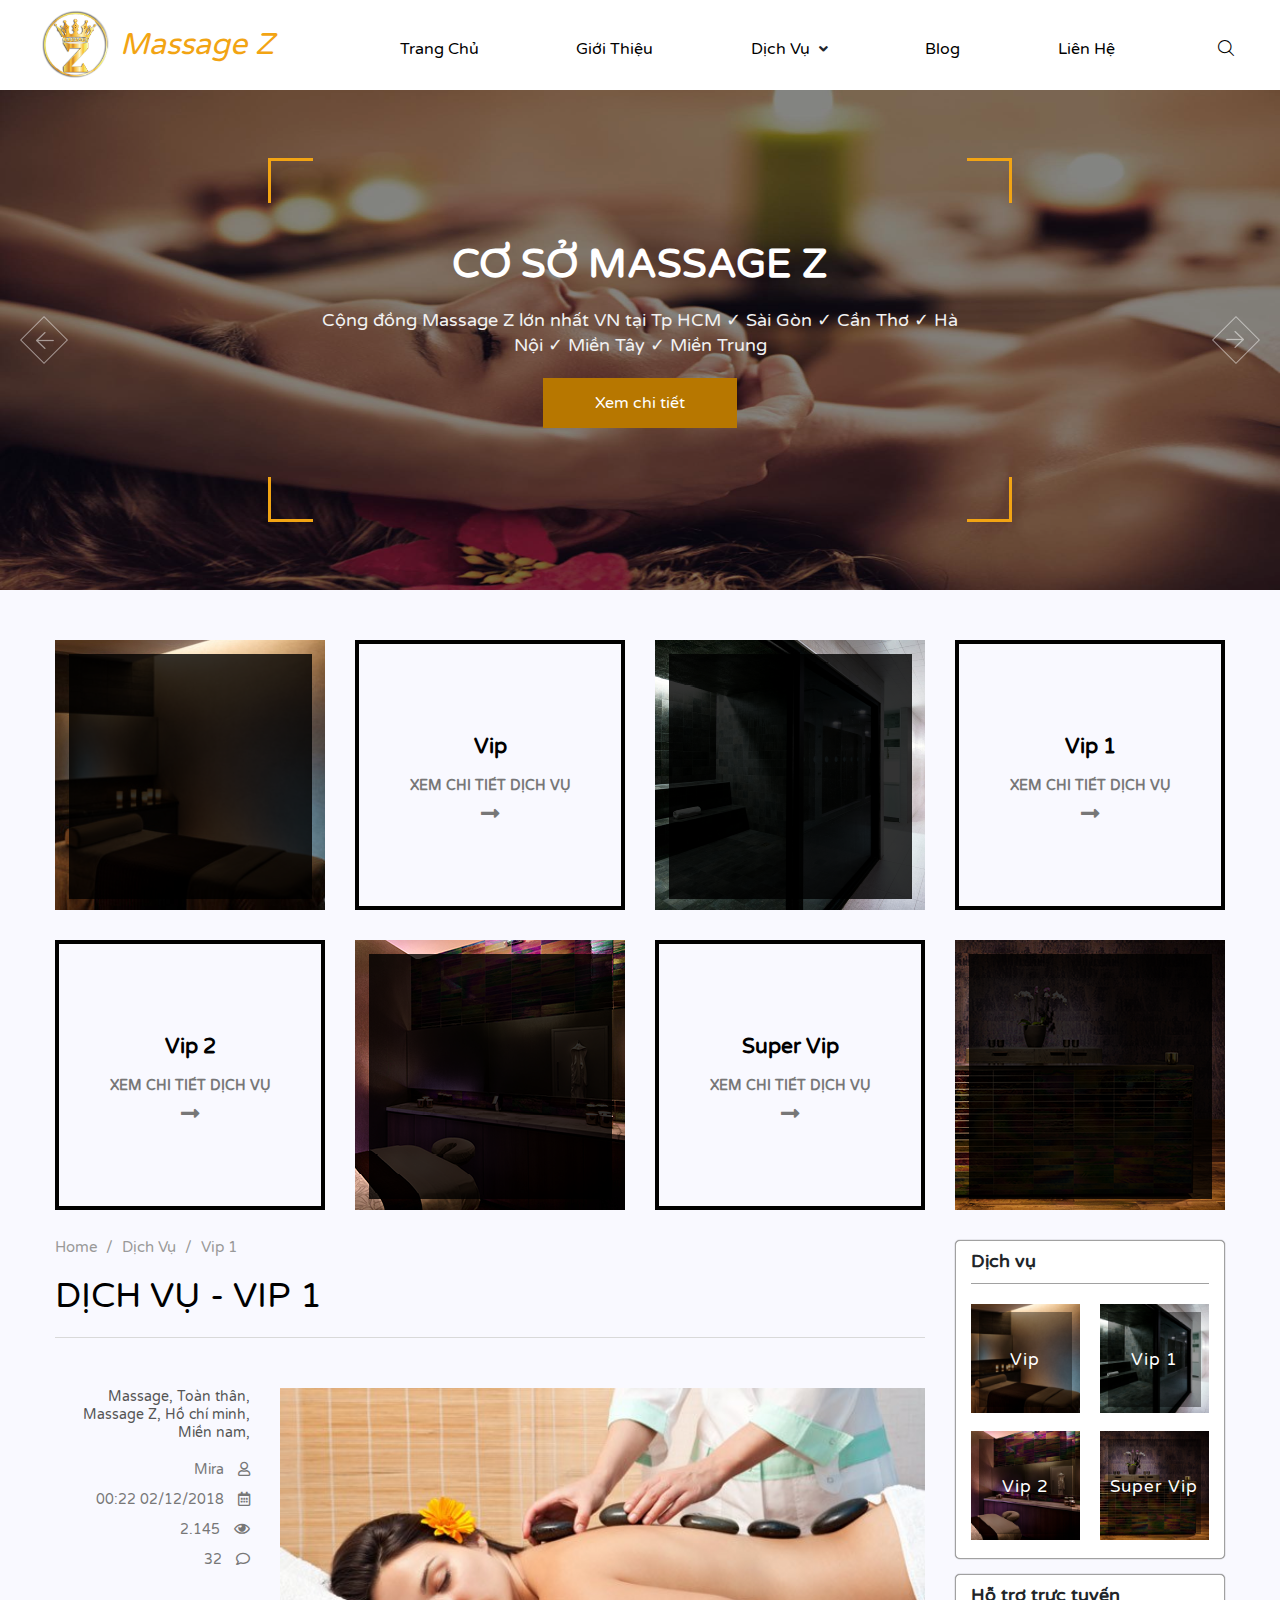
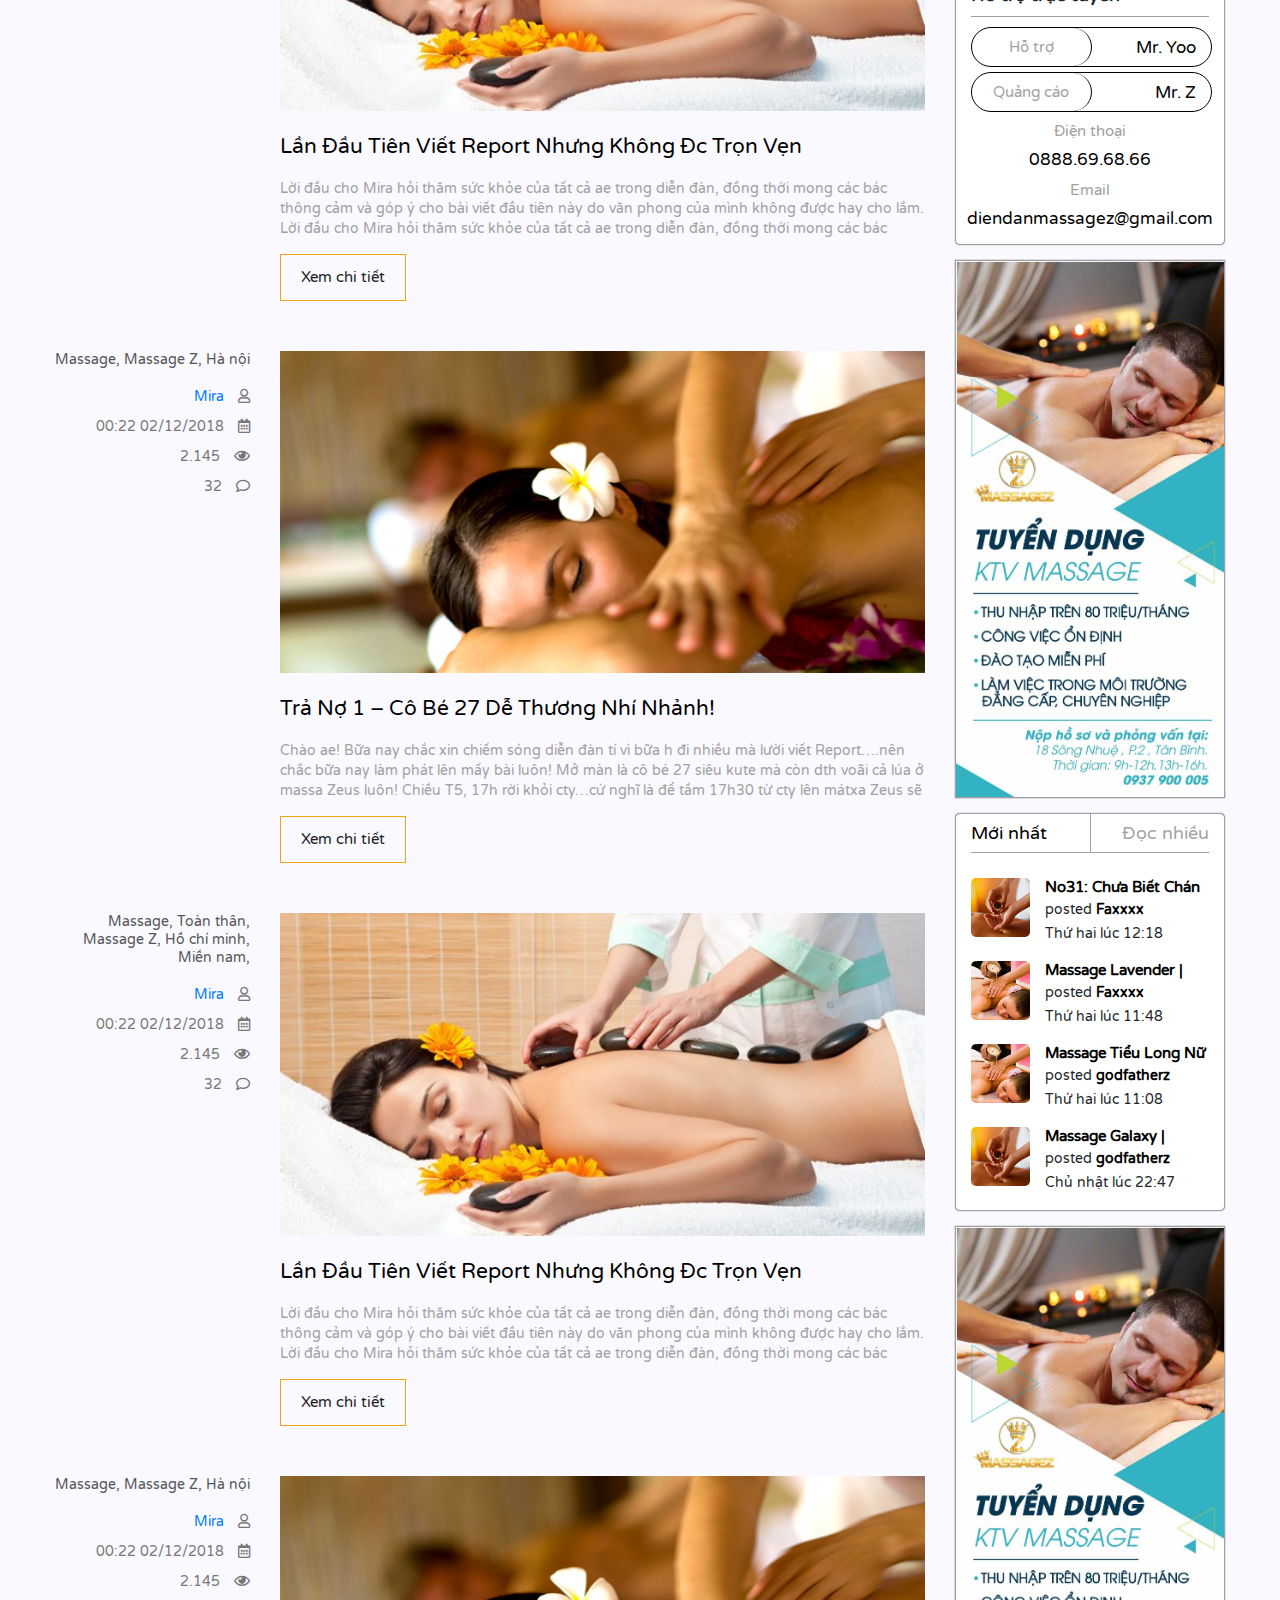
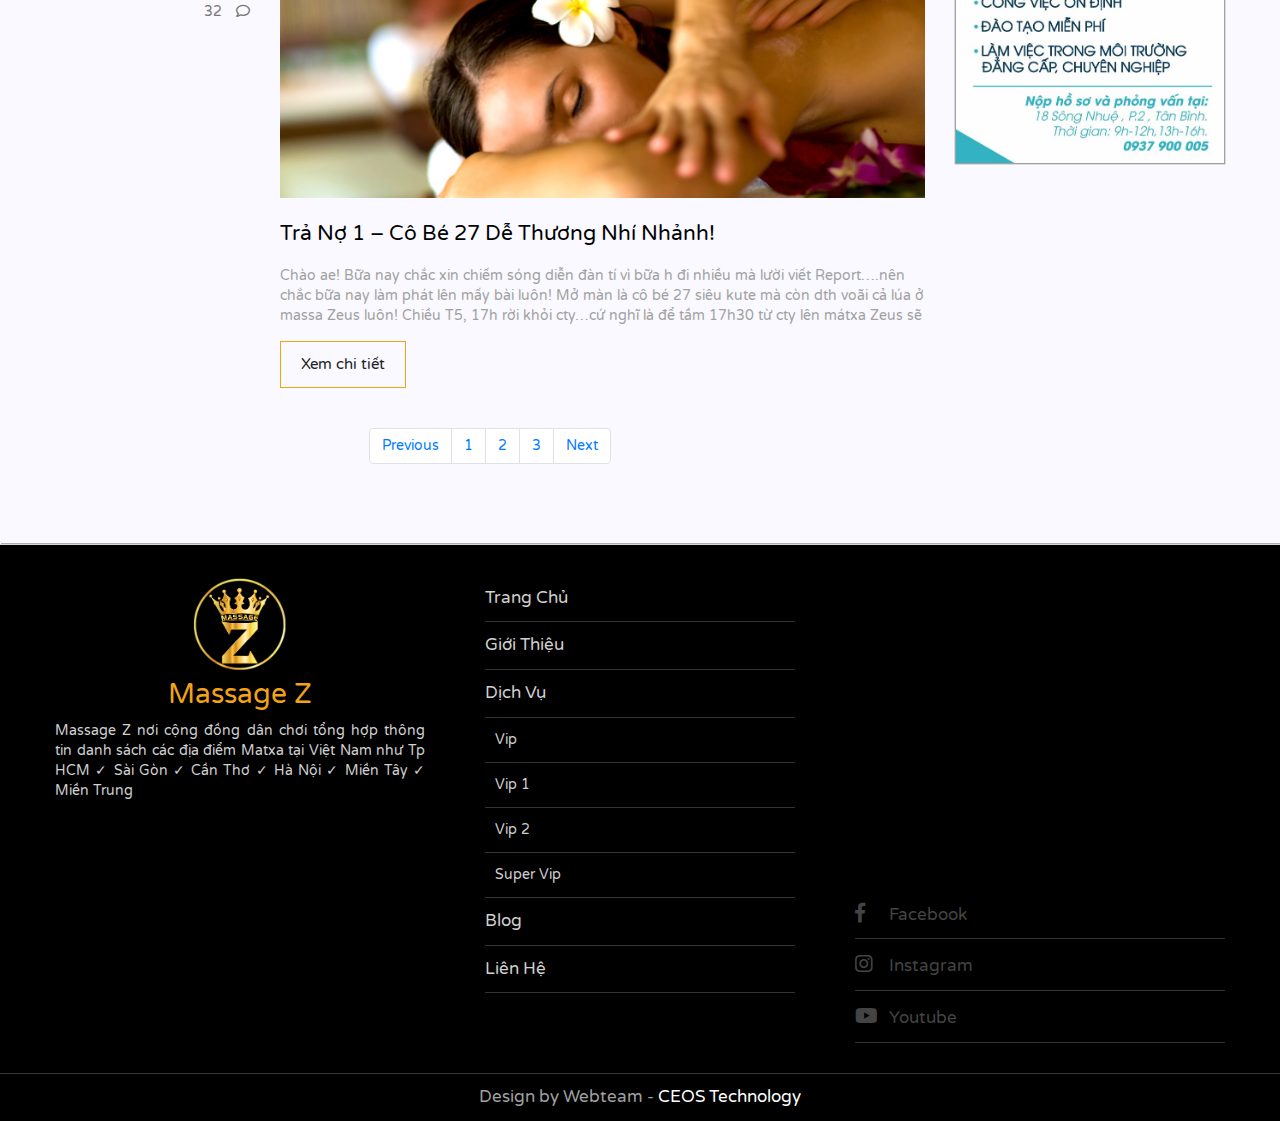
<file: service.html>
<!DOCTYPE html>
<html>
<head>
	<title>Service</title>
	<meta charset="utf-8">
	<meta name="viewport" content="width=device-width, initial-scale=1, maximum-scale=1">
	<link rel="Shortcut Icon" href="images/favicon.ico">

	<link rel="stylesheet" type="text/css" href="css/bootstrap.min.css"> <!-- Bootstrap version 4 -->
	<link rel="stylesheet" type="text/css" href="css/all.min.css"> <!-- Font Awesome 5.3.1 -->
	<link rel="stylesheet" type="text/css" href="css/flaticon.css">
	<link rel="stylesheet" type="text/css" href="css/slick.css">
	<link rel="stylesheet" type="text/css" href="css/slick-theme.css">
	<link rel="stylesheet" type="text/css" href="css/preloader.css">

	<!-- FANCY BOX -->
	<link rel="stylesheet" type="text/css" href="css/jquery.fancybox.css">
	<link rel="stylesheet" type="text/css" href="css/jquery.fancybox-buttons.css">
	<link rel="stylesheet" type="text/css" href="css/jquery.fancybox-thumbs.css">

	<link rel="stylesheet" type="text/css" href="css/style.css">
	<link rel="stylesheet" type="text/css" href="css/responsive.css">

	<link href="http://fonts.googleapis.com/css?family=Varela+Round" rel="stylesheet"/>
	<link href="https://fonts.googleapis.com/css?family=Open+Sans" rel="stylesheet">

</head>
<body class='no-scroll-y'>
<!--
	Preloader
-->
	<!-- <div id="preloader">
		<div id="ctn-preloader" class="ctn-preloader">
			<div class="animation-preloader">
				<div class="spinner"></div>
				<div class="txt-loading">
					<span data-text-preloader="M" class="letters-loading">
						M
					</span>
					<span data-text-preloader="A" class="letters-loading">
						A
					</span>
					<span data-text-preloader="S" class="letters-loading">
						S
					</span>
					<span data-text-preloader="S" class="letters-loading">
						S
					</span>
					<span data-text-preloader="A" class="letters-loading">
						A
					</span>
					<span data-text-preloader="G" class="letters-loading">
						G
					</span>
					<span data-text-preloader="E" class="letters-loading">
						E
					</span>
					<span data-text-preloader="&nbsp;Z" class="letters-loading">
						&nbsp;Z
					</span>
				</div>
			</div>	
			<div class="loader-section section-left"></div>
			<div class="loader-section section-right"></div>
		</div>
	</div> -->
<!--
	Menu Page
-->
	<header class="head-page">
		<div class="grid-menu">
			<div class="grid-logo">
				<div class="humburger"> <span></span> </div>
				<a href="index.html">
					<img src="images/logo.png" class="img-fluid">
					<h1>Massage Z</h1>
				</a>
			</div>
			<nav class="grid-nav">
				<ul>
					<li>close</li>
					<li>
						<a href="index.html">trang chủ</a>
					</li>
					<li>
						<a href="about.html">giới thiệu</a>
					</li>
					<li>
						<a href="#">dịch vụ</a>
						<i class="fa fa-angle-down"></i>
						<ul>
							<li><i class="fas fa-arrow-left"></i> Back</li>
							<li>
								<a href="service.html">Vip</a>
							</li>
							<li>
								<a href="service.html">Vip 1</a>
							</li>
							<li>
								<a href="service.html">Vip 2</a>
							</li>
							<li>
								<a href="service.html">Super Vip</a>
							</li>
						</ul>
					</li>
					<li>
						<a href="blog.html">blog</a>
					</li>
					<li>
						<a href="contact.html">liên hệ</a>
					</li>
					<li>
						<button>
							<span class="flaticon-search-interface-symbol"></span>
						</button>
					</li>
				</ul>
				<div class="form-wrap">
					<form action="search.html">
						<input type="text" name="" id="" placeholder="Search...">
						<button>
							<span class="flaticon-search-interface-symbol"></span>
						</button>
					</form>
				</div>
			</nav>
		</div>
	</header>

<!--
	Banner Page
-->

	<section class="banner-page">
		<div class="item">
			<img src="images/home/banner/1.jpg" alt="Massage Z">
			<div class="item-title">
				<h3>cơ sở massage z</h3>
				<p>Cộng đồng Massage Z lớn nhất VN tại Tp HCM ✓ Sài Gòn ✓ Cần Thơ ✓ Hà Nội ✓ Miền Tây ✓ Miền Trung </p>
				<a href="#">Xem chi tiết</a>
			</div>
			<span class="border-1"></span>
			<span class="border-2"></span>
			<span class="border-3"></span>
			<span class="border-4"></span>
		</div>
		<div class="item">
			<img src="images/home/banner/1.jpg" alt="Massage Z">
			<div class="item-title">
				<h3>cơ sở massage z 1</h3>
				<p>Cộng đồng Massage Z lớn nhất VN tại Tp HCM ✓ Sài Gòn ✓ Cần Thơ ✓ Hà Nội ✓ Miền Tây ✓ Miền Trung </p>
				<a href="#">Xem chi tiết</a>
			</div>
			<span class="border-1"></span>
			<span class="border-2"></span>
			<span class="border-3"></span>
			<span class="border-4"></span>
		</div>
		<div class="item">
			<img src="images/home/banner/1.jpg" alt="Massage Z">
			<div class="item-title">
				<h3>cơ sở massage z 2</h3>
				<p>Cộng đồng Massage Z lớn nhất VN tại Tp HCM ✓ Sài Gòn ✓ Cần Thơ ✓ Hà Nội ✓ Miền Tây ✓ Miền Trung </p>
				<a href="#">Xem chi tiết</a>
			</div>
			<span class="border-1"></span>
			<span class="border-2"></span>
			<span class="border-3"></span>
			<span class="border-4"></span>
		</div>
	</section>

	<div class="clearfix"></div>

<!--
	Service Page
-->
	<section class="service-page">
		<div class="container">
			<div class="row">
				<div class="col-md-3">
					<div class="service-image">
						<img src="images/home/service/vip.jpg" alt="Massage Z - Dịch vụ Vip" class="img-fluid">
					</div>
				</div>
				<div class="col-md-3">
					<div class="service-direction">
						<h3>Vip</h3>
						<a href="#" titile="Massage Z - Dịch vụ Vip">XEM CHI TIẾT DỊCH VỤ <span><i class="fas fa-long-arrow-alt-right"></i></span></a>
					</div>
				</div>
				<div class="col-md-3">
					<div class="service-image">
						<img src="images/home/service/vip-1.jpg" alt="Massage Z - Dịch vụ Vip" class="img-fluid">
					</div>
				</div>
				<div class="col-md-3">
					<div class="service-direction">
						<h3>Vip 1</h3>
						<a href="#" titile="Massage Z - Dịch vụ Vip">XEM CHI TIẾT DỊCH VỤ <span><i class="fas fa-long-arrow-alt-right"></i></span></a>
					</div>
				</div>
			</div>

			<div class="row">
				<div class="col-md-3">
					<div class="service-direction">
						<h3>Vip 2</h3>
						<a href="#" titile="Massage Z - Dịch vụ Vip">XEM CHI TIẾT DỊCH VỤ <span><i class="fas fa-long-arrow-alt-right"></i></span></a>
					</div>
				</div>
				<div class="col-md-3">
					<div class="service-image">
						<img src="images/home/service/vip-2.jpg" alt="Massage Z - Dịch vụ Vip" class="img-fluid">
					</div>
				</div>
				<div class="col-md-3">
					<div class="service-direction">
						<h3>Super Vip</h3>
						<a href="#" titile="Massage Z - Dịch vụ Vip">XEM CHI TIẾT DỊCH VỤ <span><i class="fas fa-long-arrow-alt-right"></i></span></a>
					</div>
				</div>
				<div class="col-md-3">
					<div class="service-image">
						<img src="images/home/service/super-vip.jpg" alt="Massage Z - Dịch vụ Vip" class="img-fluid">
					</div>
				</div>
			</div>
		</div>
	</section>

	<div class="clearfix"></div>
	<section class="contact-page">
		<div class="container">
			<div class="row">
				<div class="col-md-9">
					<section class='direction'>
						<div class="direction-main">
							<a href="index.html">Home</a>
							<span class="direction-icon"> / </span>
							<a href="service.html">Dịch vụ</a>
							<span class="direction-icon"> / </span>
							<span>Vip 1</span>
						</div>
						<div class=direction-title>
							<h3>Dịch vụ - Vip 1</h3>
						</div>
					</section>
					<div class="clearfix"></div>
					<section class="service-main row">
						<div class="col-md-3 meta-service">
							<ul class="service-tags">
								<li>
									<a href="">Massage,</a>
								</li>
								<li>
									<a href="">Toàn thân,</a>
								</li>
								<li>
									<a href="">Massage Z,</a>
								</li>
								<li>
									<a href="">Hồ chí minh,</a>
								</li>
								<li>
									<a href="">Miền nam,</a>
								</li>
							</ul>
							<div class="row user-service">
								<div class="service-post col-md-12 col-6">
									<a href="">Mira <i class="far fa-user"></i></a>
								</div>
								<div class="col-md-12 col-6">
									<span>00:22</span>
									<span>02/12/2018</span>
									<span><i class="far fa-calendar-alt"></i></span>
								</div>
								<div class="col-md-12 col-6">
									<span>2.145</span>
									<span><i class="far fa-eye"></i></span>
								</div>
								<div class="col-md-12 col-6">
									<span>32</span>
									<span><i class="far fa-comment"></i></span>
								</div>
							</div>
						</div>
						<div class="col-md-9 content-service">
							<div class="img-service">
								<img src="images/blog/600x300.jpg" alt="Massage Z" class="img-fluid">
							</div>
							<div class="direc-service">
								<a href="" title="Lần Đầu Tiên Viết Report Nhưng Không Đc Trọn Vẹn">
									<h2>Lần Đầu Tiên Viết Report Nhưng Không Đc Trọn Vẹn </h2>
								</a>
							</div>
							<div class="description-service">
								<p>
									Lời đầu cho Mira hỏi thăm sức khỏe của tất cả ae trong diễn đàn, đồng thời mong các bác thông cảm và góp ý cho bài viết đầu tiên này do văn phong của mình không được hay cho lắm. Lời đầu cho Mira hỏi thăm sức khỏe của tất cả ae trong diễn đàn, đồng thời mong các bác thông cảm và góp ý cho bài viết đầu tiên này do văn phong của mình không được hay cho lắm.
								</p>
							</div>
							<div class="direc-child-service">
								<a href="">
									Xem chi tiết
								</a>
							</div>
						</div>
					</section>
					<section class="service-main row">
						<div class="col-md-3 meta-service">
							<ul class="service-tags">
								<li>
									<a href="">Massage,</a>
								</li>
								<li>
									<a href="">Massage Z,</a>
								</li>
								<li>
									<a href="">Hà nội</a>
								</li>
								</li>
							</ul>
							<div class="row user-service">
								<div class="user-service col-md-12 col-6">
									<a href="">Mira <i class="far fa-user"></i></a>
								</div>
								<div class="col-md-12 col-6">
									<span>00:22</span>
									<span>02/12/2018</span>
									<span><i class="far fa-calendar-alt"></i></span>
								</div>
								<div class="col-md-12 col-6">
									<span>2.145</span>
									<span><i class="far fa-eye"></i></span>
								</div>
								<div class="col-md-12 col-6">
									<span>32</span>
									<span><i class="far fa-comment"></i></span>
								</div>
							</div>
						</div>
						<div class="col-md-9 content-service">
							<div class="img-service">
								<img src="images/blog/a600x300.jpg" alt="Massage Z" class="img-fluid">
							</div>
							<div class="direc-service">
								<a href="" title="Trả Nợ 1 – Cô Bé 27 Dễ Thương Nhí Nhảnh!">
									<h2>Trả Nợ 1 – Cô Bé 27 Dễ Thương Nhí Nhảnh! </h2>
								</a>
							</div>
							<div class="description-service">
								<p>
									Chào ae! Bữa nay chắc xin chiếm sóng diễn đàn tí vì bữa h đi nhiều mà lười viết Report….nên chắc bữa nay làm phát lên mấy bài luôn! Mở màn là cô bé 27 siêu kute mà còn dth voãi cả lúa ở massa Zeus luôn! Chiều T5, 17h rời khỏi cty…cứ nghĩ là để tầm 17h30 từ cty lên mátxa Zeus sẽ không kẹt xe ai dè nó kẹt cứng ngắc!!! Haizzzz! Rốt cuộc là cũng phải gần 18h30 mới tới nơi! Gửi xe rồi được anh giữ xe nói: “Dạ mời anh đi thang bộ lên lầu…!” Vì lần đầu tới matxa Zeus nên chưa hiểu ý ảnh nói lắm.
								</p>
							</div>
							<div class="direc-child-service">
								<a href="">
									Xem chi tiết
								</a>
							</div>
						</div>
					</section>
					<section class="service-main row">
						<div class="col-md-3 meta-service">
							<ul class="service-tags">
								<li>
									<a href="">Massage,</a>
								</li>
								<li>
									<a href="">Toàn thân,</a>
								</li>
								<li>
									<a href="">Massage Z,</a>
								</li>
								<li>
									<a href="">Hồ chí minh,</a>
								</li>
								<li>
									<a href="">Miền nam,</a>
								</li>
							</ul>
							<div class="row user-service">
								<div class="user-service col-md-12 col-6">
									<a href="">Mira <i class="far fa-user"></i></a>
								</div>
								<div class="col-md-12 col-6">
									<span>00:22</span>
									<span>02/12/2018</span>
									<span><i class="far fa-calendar-alt"></i></span>
								</div>
								<div class="col-md-12 col-6">
									<span>2.145</span>
									<span><i class="far fa-eye"></i></span>
								</div>
								<div class="col-md-12 col-6">
									<span>32</span>
									<span><i class="far fa-comment"></i></span>
								</div>
							</div>
						</div>
						<div class="col-md-9 content-service">
							<div class="img-service">
								<img src="images/blog/600x300.jpg" alt="Massage Z" class="img-fluid">
							</div>
							<div class="direc-service">
								<a href="" title="Lần Đầu Tiên Viết Report Nhưng Không Đc Trọn Vẹn">
									<h2>Lần Đầu Tiên Viết Report Nhưng Không Đc Trọn Vẹn </h2>
								</a>
							</div>
							<div class="description-service">
								<p>
									Lời đầu cho Mira hỏi thăm sức khỏe của tất cả ae trong diễn đàn, đồng thời mong các bác thông cảm và góp ý cho bài viết đầu tiên này do văn phong của mình không được hay cho lắm. Lời đầu cho Mira hỏi thăm sức khỏe của tất cả ae trong diễn đàn, đồng thời mong các bác thông cảm và góp ý cho bài viết đầu tiên này do văn phong của mình không được hay cho lắm.
								</p>
							</div>
							<div class="direc-child-service">
								<a href="">
									Xem chi tiết
								</a>
							</div>
						</div>
					</section>
					<section class="service-main row">
						<div class="col-md-3 meta-service">
							<ul class="service-tags">
								<li>
									<a href="">Massage,</a>
								</li>
								<li>
									<a href="">Massage Z,</a>
								</li>
								<li>
									<a href="">Hà nội</a>
								</li>
								</li>
							</ul>
							<div class="row user-service">
								<div class="user-service col-md-12 col-6">
									<a href="">Mira <i class="far fa-user"></i></a>
								</div>
								<div class="col-md-12 col-6">
									<span>00:22</span>
									<span>02/12/2018</span>
									<span><i class="far fa-calendar-alt"></i></span>
								</div>
								<div class="col-md-12 col-6">
									<span>2.145</span>
									<span><i class="far fa-eye"></i></span>
								</div>
								<div class="col-md-12 col-6">
									<span>32</span>
									<span><i class="far fa-comment"></i></span>
								</div>
							</div>
						</div>
						<div class="col-md-9 content-service">
							<div class="img-service">
								<img src="images/blog/a600x300.jpg" alt="Massage Z" class="img-fluid">
							</div>
							<div class="direc-service">
								<a href="" title="Trả Nợ 1 – Cô Bé 27 Dễ Thương Nhí Nhảnh!">
									<h2>Trả Nợ 1 – Cô Bé 27 Dễ Thương Nhí Nhảnh! </h2>
								</a>
							</div>
							<div class="description-service">
								<p>
									Chào ae! Bữa nay chắc xin chiếm sóng diễn đàn tí vì bữa h đi nhiều mà lười viết Report….nên chắc bữa nay làm phát lên mấy bài luôn! Mở màn là cô bé 27 siêu kute mà còn dth voãi cả lúa ở massa Zeus luôn! Chiều T5, 17h rời khỏi cty…cứ nghĩ là để tầm 17h30 từ cty lên mátxa Zeus sẽ không kẹt xe ai dè nó kẹt cứng ngắc!!! Haizzzz! Rốt cuộc là cũng phải gần 18h30 mới tới nơi! Gửi xe rồi được anh giữ xe nói: “Dạ mời anh đi thang bộ lên lầu…!” Vì lần đầu tới matxa Zeus nên chưa hiểu ý ảnh nói lắm.
								</p>
							</div>
							<div class="direc-child-service">
								<a href="">
									Xem chi tiết
								</a>
							</div>
						</div>
					</section>
					<section class="pagination">
						<nav aria-label="navigation">
							<ul class="pagination justify-content-center">
								<li class="page-item"><a class="page-link" href="#">Previous</a></li>
								<li class="page-item"><a class="page-link" href="#">1</a></li>
								<li class="page-item"><a class="page-link" href="#">2</a></li>
								<li class="page-item"><a class="page-link" href="#">3</a></li>
								<li class="page-item"><a class="page-link" href="#">Next</a></li>
							</ul>
						</nav>
					</section>
				</div>
				<div class="col-md-3 sidebar">
<!--
	Services
-->			
					<div class="sb-services">
						<h2 class="sb-services-title">Dịch vụ</h2>
						<div class="sb-services-main">
							<div class="row">
								<div class="col-md-6">
									<div class="sb-services-child">
										<img src="images/home/service/vip.jpg" class="img-fluid">
										<div class="sb-services-text">
											<a href="">Vip</a>
										</div>
									</div>
								</div>
								<div class="col-md-6">
									<div class="sb-services-child">
										<img src="images/home/service/vip-1.jpg" class="img-fluid">
										<div class="sb-services-text">
											<a href="">Vip 1</a>
										</div>
									</div>
								</div>
								<div class="col-md-6">
									<div class="sb-services-child">
										<img src="images/home/service/vip-2.jpg" class="img-fluid">
										<div class="sb-services-text">
											<a href="">Vip 2</a>
										</div>
									</div>
								</div>
								<div class="col-md-6">
									<div class="sb-services-child">
										<img src="images/home/service/super-vip.jpg" class="img-fluid">
										<div class="sb-services-text">
											<a href="">Super Vip</a>
										</div>
									</div>
								</div>
							</div>
						</div>
					</div>		
					<div class="custom-clear clearfix"></div>
<!-- 
    Admin
-->						
					<div class="sb-admin">
						<h2 class="sb-admin-title">Hỗ trợ trực tuyến</h2>
						<div class="sb-admin-main support">
							<div class="row">
								<div class="support-box col-md-12">
									<div class="row">
										<div class="col-md-6 support-title">
											<h4>Hỗ trợ</h4>
										</div>
										<div class="col-md-6 support-name">
											<h4><a href="">Mr. Yoo</a></h4>
										</div>
									</div>
								</div>
								<div class="support-box col-md-12">
									<div class="row">
										<div class="col-md-6 support-title">
											<h4>Quảng cáo</h4>
										</div>
										<div class="col-md-6 support-name">
											<h4><a href="">Mr. Z</a></h4>
										</div>
									</div>
								</div>
								<div class="col-md-12 support-title-2">
									<h4>Điện thoại</h4>
								</div>
								<div class="col-md-12 support-name-2">
									<h4><a href="telto:+0888696866">0888.69.68.66</a></h4>
								</div>	
								<div class="col-md-12 support-title-2">
									<h4>Email</h4>
								</div>
								<div class="col-md-12 support-name-2">
									<h4><a href="mailto:diendanmassagez@gmail.com">diendanmassagez@gmail.com</a></h4>
								</div>	
							</div>
						</div>
					</div>
					<div class="custom-clear clearfix"></div>
<!-- 
    Quảng cáo 1
-->	
					<div class="sb-ads">
						<a href="" title="Tuyển dụng KTV Massage">
							<img src="images/sidebar/1.jpg" class="img-fluid" alt="Diễn đàn cộng đồng massage trên toàn quốc - Diễn đàn Massage Z">
						</a>
					</div>
					<div class="custom-clear clearfix"></div>

<!-- 
    Mới nhất
-->	
					<div class="sb-post">
						<div class="sb-post-toggle nav nav-pills">
							<a href="#sb-post" data-toggle="tab" class="sb-post-title active">Mới nhất</a>
							<a href="#sb-view" data-toggle="tab" class="sb-post-title">Đọc nhiều</a>
						</div>
						<div class="tab-content">
							<div class="sb-main-toggle tab-pane active" id="sb-post">
								<div class="sb-post-main">
									<div class="row">
										<div class="col-md-4 col-4">
											<div class="sb-post-avatar">
												<a href="" title="No31: Chưa Biết Chán Là Gì">
													<img src="images/sidebar/view/1.jpg"  class="img-fluid" alt="Diễn đàn cộng đồng massage trên toàn quốc - Diễn đàn Massage Z">
												</a>
											</div>
										</div>
										<div class="col-md-8 col-8">
											<div class='sb-post-content'>
												<div class="sb-post-inner">
													<h3 class="sb-post-inner-title">
														<a href="" title="No31: Chưa Biết Chán Là Gì">
															No31: Chưa Biết Chán Là Gì
														</a>
													</h3>
												</div>
												<div class="sb-post-bottom">
													<p> posted
														<a href="" class="sb-post-member-post">
															Faxxxx
														</a>
													</p>
													<p>
														Thứ hai lúc 12:18
													</p>
												</div>	
											</div>
										</div>			
									</div>
								</div>
								<div class="sb-post-main">
									<div class="row">
										<div class="col-md-4 col-4">
											<div class="sb-post-avatar">
												<a href="" title="Massage Lavender | 09/11/2018...">
													<img src="images/sidebar/view/2.jpg"  class="img-fluid" alt="Diễn đàn cộng đồng massage trên toàn quốc - Diễn đàn Massage Z">
												</a>
											</div>
										</div>
										<div class="col-md-8 col-8">
											<div class='sb-post-content'>
												<div class="sb-post-inner">
													<h3 class="sb-post-inner-title">
														<a href="" title="Massage Lavender | 09/11/2018...">
															Massage Lavender | 09/11/2018...
														</a>
													</h3>
												</div>
												<div class="sb-post-bottom">
													<p> posted
														<a href="" class="sb-post-member-post">
															Faxxxx
														</a>
													</p>
													<p>
														Thứ hai lúc 11:48
													</p>
												</div>	
											</div>
										</div>			
									</div>
								</div>
								<div class="sb-post-main">
									<div class="row">
										<div class="col-md-4 col-4">
											<div class="sb-post-avatar">
												<a href="" title="Massage Tiểu Long Nữ |...">
													<img src="images/sidebar/view/2.jpg"  class="img-fluid" alt="Diễn đàn cộng đồng massage trên toàn quốc - Diễn đàn Massage Z">
												</a>
											</div>
										</div>
										<div class="col-md-8 col-8">
											<div class='sb-post-content'>
												<div class="sb-post-inner">
													<h3 class="sb-post-inner-title">
														<a href="" title="Massage Tiểu Long Nữ |...">
															Massage Tiểu Long Nữ |...
														</a>
													</h3>
												</div>
												<div class="sb-post-bottom">
													<p> posted
														<a href="" class="sb-post-member-post">
															godfatherz
														</a>
													</p>
													<p>
														Thứ hai lúc 11:08
													</p>
												</div>	
											</div>
										</div>			
									</div>
								</div>
								<div class="sb-post-main">
									<div class="row">
										<div class="col-md-4 col-4">
											<div class="sb-post-avatar">
												<a href="" title="Massage Galaxy| 5/11/2018 Nhận...">
													<img src="images/sidebar/view/1.jpg"  class="img-fluid" alt="Diễn đàn cộng đồng massage trên toàn quốc - Diễn đàn Massage Z">
												</a>
											</div>
										</div>
										<div class="col-md-8 col-8">
											<div class='sb-post-content'>
												<div class="sb-post-inner">
													<h3 class="sb-post-inner-title">
														<a href="" title="Massage Galaxy | 5/11/2018 Nhận...i">
															Massage Galaxy | 5/11/2018 Nhận...
														</a>
													</h3>
												</div>
												<div class="sb-post-bottom">
													<p> posted
														<a href="" class="sb-post-member-post">
															godfatherz
														</a>
													</p>
													<p>
														Chủ nhật lúc 22:47
													</p>
												</div>	
											</div>
										</div>			
									</div>
								</div>
							</div>
							<div class="sb-main-toggle fade tab-pane" id="sb-view">
								<div class="sb-post-main">
									<div class="row">
										<div class="col-md-4 col-4">
											<div class="sb-post-avatar">
												<a href="" title="Massage Tiểu Long Nữ |...">
													<img src="images/sidebar/view/2.jpg"  class="img-fluid" alt="Diễn đàn cộng đồng massage trên toàn quốc - Diễn đàn Massage Z">
												</a>
											</div>
										</div>
										<div class="col-md-8 col-8">
											<div class='sb-post-content'>
												<div class="sb-post-inner">
													<h3 class="sb-post-inner-title">
														<a href="" title="Massage Tiểu Long Nữ |...">
															Massage Tiểu Long Nữ |...
														</a>
													</h3>
												</div>
												<div class="sb-post-bottom">
													<p> posted
														<a href="" class="sb-post-member-post">
															godfatherz
														</a>
													</p>
													<p>
														Thứ hai lúc 11:08
													</p>
												</div>	
											</div>
										</div>			
									</div>
								</div>
								<div class="sb-post-main">
									<div class="row">
										<div class="col-md-4 col-4">
											<div class="sb-post-avatar">
												<a href="" title="Massage Galaxy| 5/11/2018 Nhận...">
													<img src="images/sidebar/view/1.jpg"  class="img-fluid" alt="Diễn đàn cộng đồng massage trên toàn quốc - Diễn đàn Massage Z">
												</a>
											</div>
										</div>
										<div class="col-md-8 col-8">
											<div class='sb-post-content'>
												<div class="sb-post-inner">
													<h3 class="sb-post-inner-title">
														<a href="" title="Massage Galaxy | 5/11/2018 Nhận...i">
															Massage Galaxy | 5/11/2018 Nhận...
														</a>
													</h3>
												</div>
												<div class="sb-post-bottom">
													<p> posted
														<a href="" class="sb-post-member-post">
															godfatherz
														</a>
													</p>
													<p>
														Chủ nhật lúc 22:47
													</p>
												</div>	
											</div>
										</div>			
									</div>
								</div>
								<div class="sb-post-main">
									<div class="row">
										<div class="col-md-4 col-4">
											<div class="sb-post-avatar">
												<a href="" title="No31: Chưa Biết Chán Là Gì">
													<img src="images/sidebar/view/1.jpg"  class="img-fluid" alt="Diễn đàn cộng đồng massage trên toàn quốc - Diễn đàn Massage Z">
												</a>
											</div>
										</div>
										<div class="col-md-8 col-8">
											<div class='sb-post-content'>
												<div class="sb-post-inner">
													<h3 class="sb-post-inner-title">
														<a href="" title="No31: Chưa Biết Chán Là Gì">
															No31: Chưa Biết Chán Là Gì
														</a>
													</h3>
												</div>
												<div class="sb-post-bottom">
													<p> posted
														<a href="" class="sb-post-member-post">
															Faxxxx
														</a>
													</p>
													<p>
														Thứ hai lúc 12:18
													</p>
												</div>	
											</div>
										</div>			
									</div>
								</div>
								<div class="sb-post-main">
									<div class="row">
										<div class="col-md-4 col-4">
											<div class="sb-post-avatar">
												<a href="" title="Massage Lavender | 09/11/2018...">
													<img src="images/sidebar/view/2.jpg"  class="img-fluid" alt="Diễn đàn cộng đồng massage trên toàn quốc - Diễn đàn Massage Z">
												</a>
											</div>
										</div>
										<div class="col-md-8 col-8">
											<div class='sb-post-content'>
												<div class="sb-post-inner">
													<h3 class="sb-post-inner-title">
														<a href="" title="Massage Lavender | 09/11/2018...">
															Massage Lavender | 09/11/2018...
														</a>
													</h3>
												</div>
												<div class="sb-post-bottom">
													<p> posted
														<a href="" class="sb-post-member-post">
															Faxxxx
														</a>
													</p>
													<p>
														Thứ hai lúc 11:48
													</p>
												</div>	
											</div>
										</div>			
									</div>
								</div>
							</div>
						</div>
					</div>
					<div class="custom-clear clearfix"></div>
<!-- 
    Quảng cáo 1
-->	
					<div class="sb-ads">
						<a href="" title="Tuyển dụng KTV Massage">
							<img src="images/sidebar/1.jpg" class="img-fluid" alt="Diễn đàn cộng đồng massage trên toàn quốc - Diễn đàn Massage Z">
						</a>
					</div>
					<div class="custom-clear clearfix"></div>
				</div>
			</div>
		</div>
	</section>



	<footer class="foot-page">
		<div class="container">
			<div class="row">
				<div class="col-md-4">
					<div class="f-logo">
						<a href="">
							<img src="images/logo.png" class="img-fluid">
							<h2>Massage Z</h2>
						</a>
						<p>
							Massage Z nơi cộng đồng dân chơi tổng hợp thông tin danh sách các địa điểm Matxa tại Việt Nam như Tp HCM ✓ Sài Gòn ✓ Cần Thơ ✓ Hà Nội ✓ Miền Tây ✓ Miền Trung
						</p>
					</div>
				</div>
				<div class="col-md-4">
					<div class="f-menu">
						<ul>
							<li>
								<a href="index.html">trang chủ</a>
							</li>
							<li>
								<a href="about.html">giới thiệu</a>
							</li>
							<li>
								<a href="#">dịch vụ</a>
								<ul>
									<li>
										<a href="service.html">
											Vip
										</a>
									</li>
									<li>
										<a href="service.html">
											Vip 1
										</a>
									</li>
									<li>
										<a href="service.html">
											Vip 2
										</a>
									</li>
									<li>
										<a href="service.html">
											Super Vip
										</a>
									</li>
								</ul>
							</li>
							<li>
								<a href="blog.html">blog</a>
							</li>
							<li>
								<a href="contact.html">liên hệ</a>
							</li>
						</ul>
					</div>
				</div>
				<div class="col-md-4">
					<div class="f-social">
						<div class="f-fanpage">
							<iframe src="https://www.facebook.com/plugins/page.php?href=https%3A%2F%2Fwww.facebook.com%2Fdiendanmassagez%2F&tabs=timeline&width=370&height=300&small_header=false&adapt_container_width=true&hide_cover=false&show_facepile=true&appId" width="370" height="300" style="border:none;overflow:hidden" scrolling="no" frameborder="0" allowTransparency="true" allow="encrypted-media"></iframe>
						</div>
						<div class="f-icon">
							<ul>
								<li>
									<a href="">
										<i class="fab fa-facebook-f"></i>
										facebook
									</a>
								</li>
								<li>
									<a href="">
										<i class="fab fa-instagram"></i>
										instagram
									</a>
								</li>
								<li>
									<a href="">
										<i class="fab fa-youtube"></i>
										youtube
									</a>
								</li>
							</ul>
						</div>
					</div>
				</div>
			</div>
		</div>	
	</footer>
	<div class="clearfix"></div>
	<section class="foot-design">
		<div class="container">
			<div class="row">
				<div class="col-md-12">
					<div class="f-design">
						<span>Design by Webteam - </span><a href="https://ceostech.net" target="_blank">CEOS Technology</a>
					</div>
				</div>
			</div>
		</div>
	</section>
	
	<script type="text/javascript" src="js/jquery-3.3.1.min.js"></script>
	<script type="text/javascript" src="js/bootstrap.min.js"></script>
	<script type="text/javascript" src="js/slick.min.js"></script>
	<script type="text/javascript" src="js/jquery.fancybox.pack.js"></script>
	<script type="text/javascript" src="js/jquery.fancybox-buttons.js"></script>
	<script type="text/javascript" src="js/jquery.fancybox-media.js"></script>
	<script type="text/javascript" src="js/jquery.fancybox-thumbs.js"></script>
	<script type="text/javascript" src="js/jquery.mousewheel.pack.js"></script>
	<script type="text/javascript" src="js/app.js"></script>
</body>
</html>
</file>
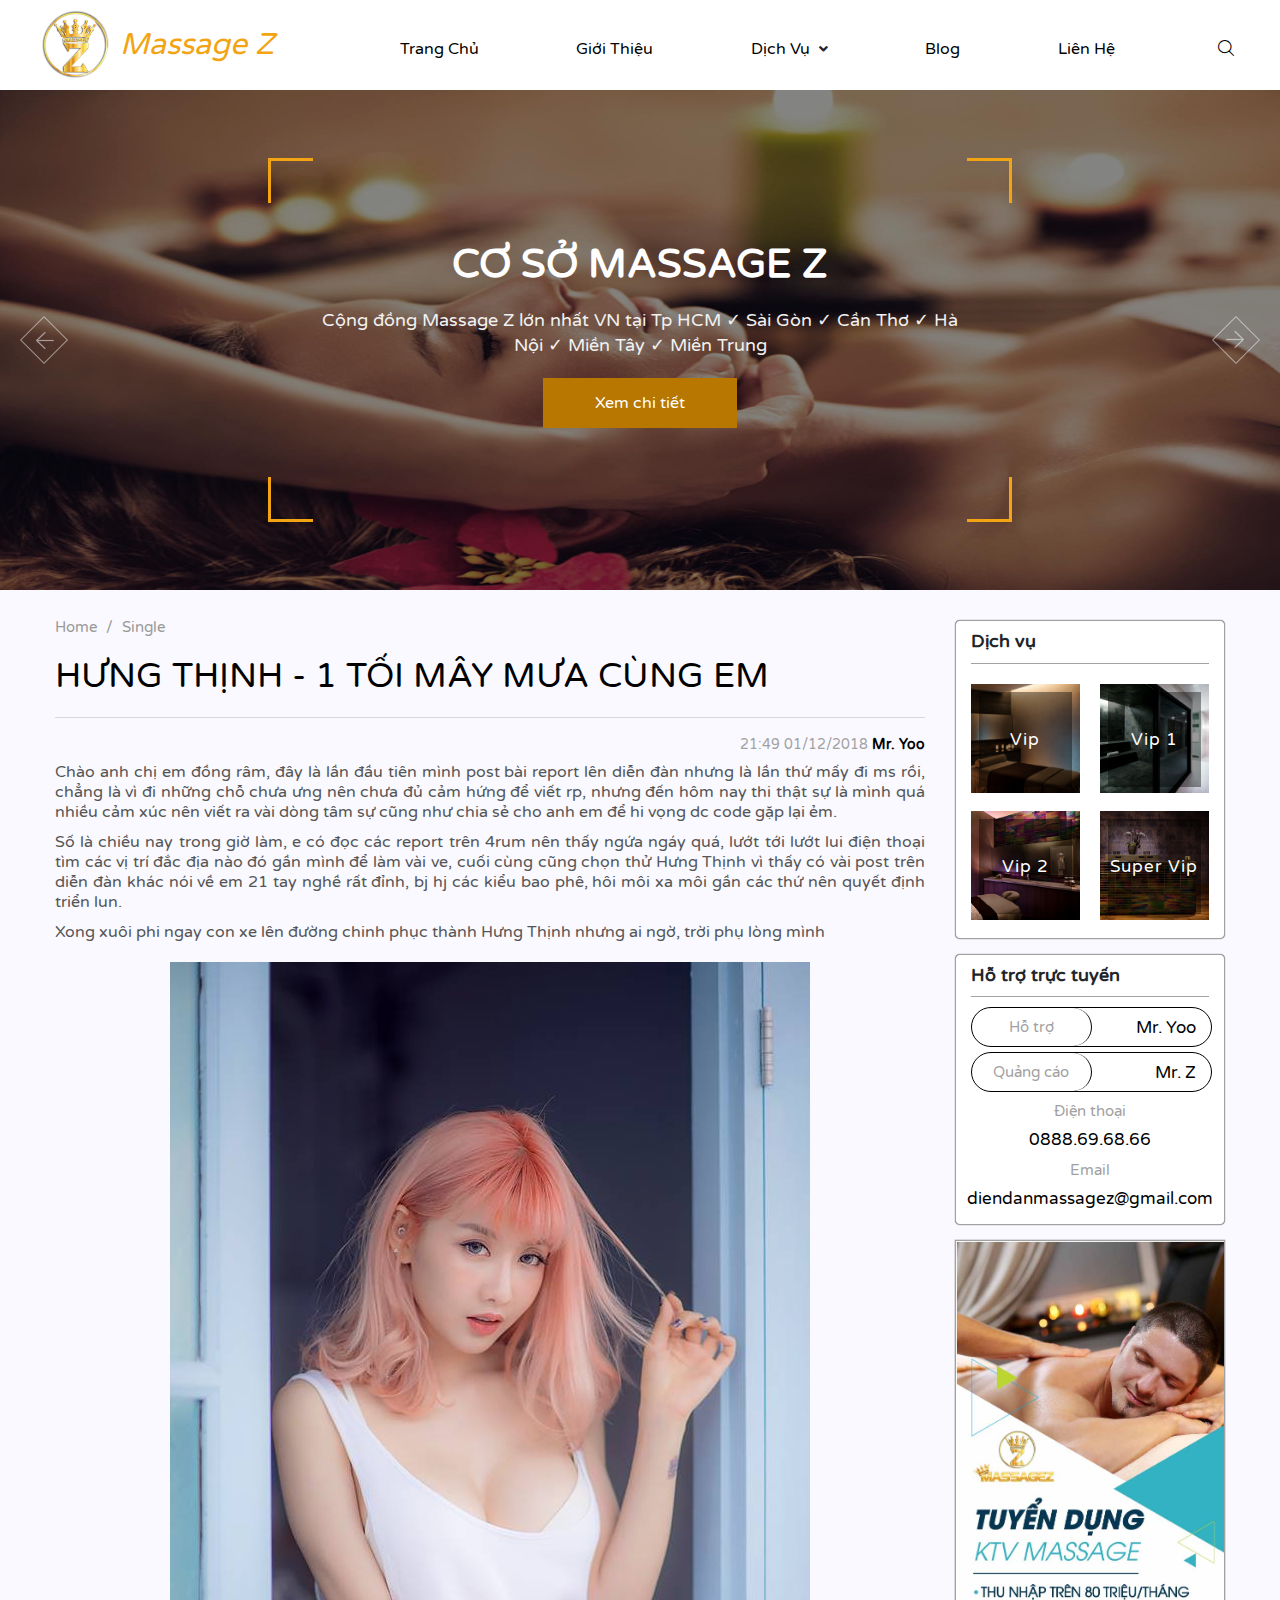
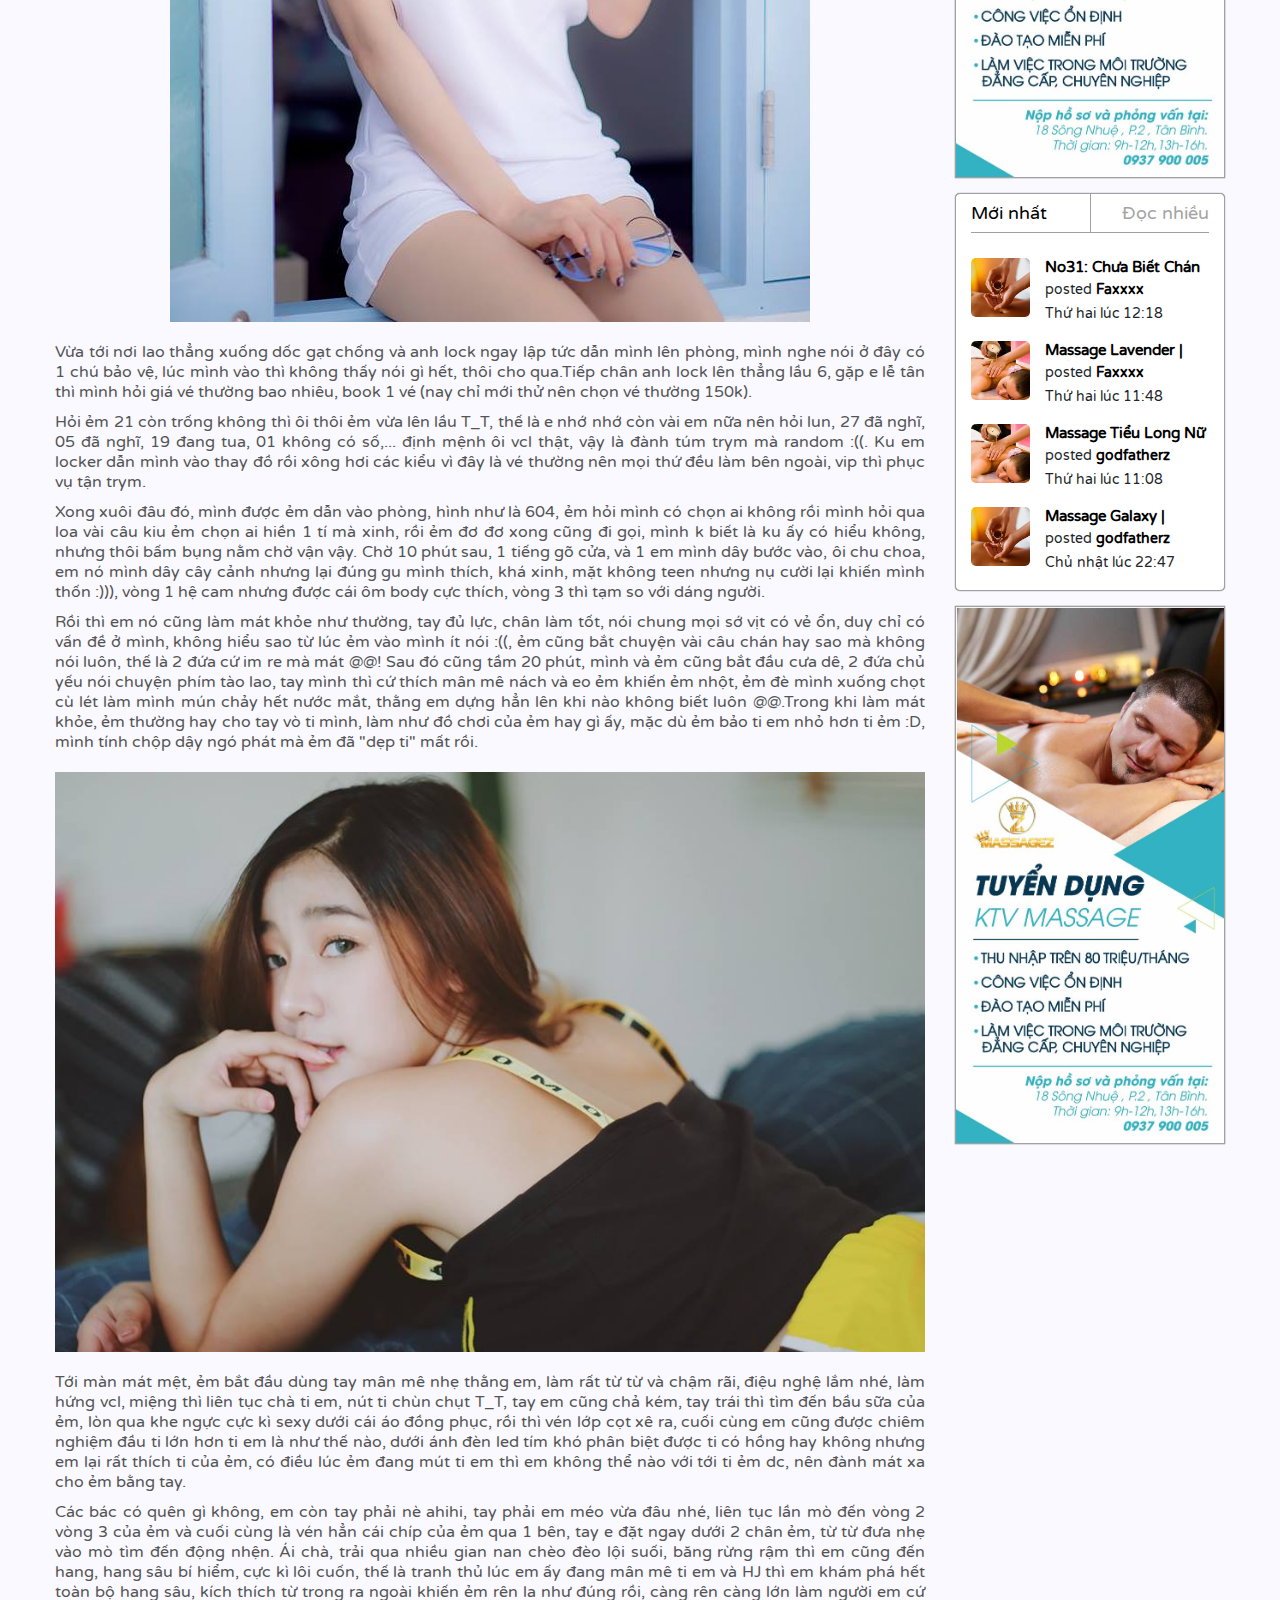
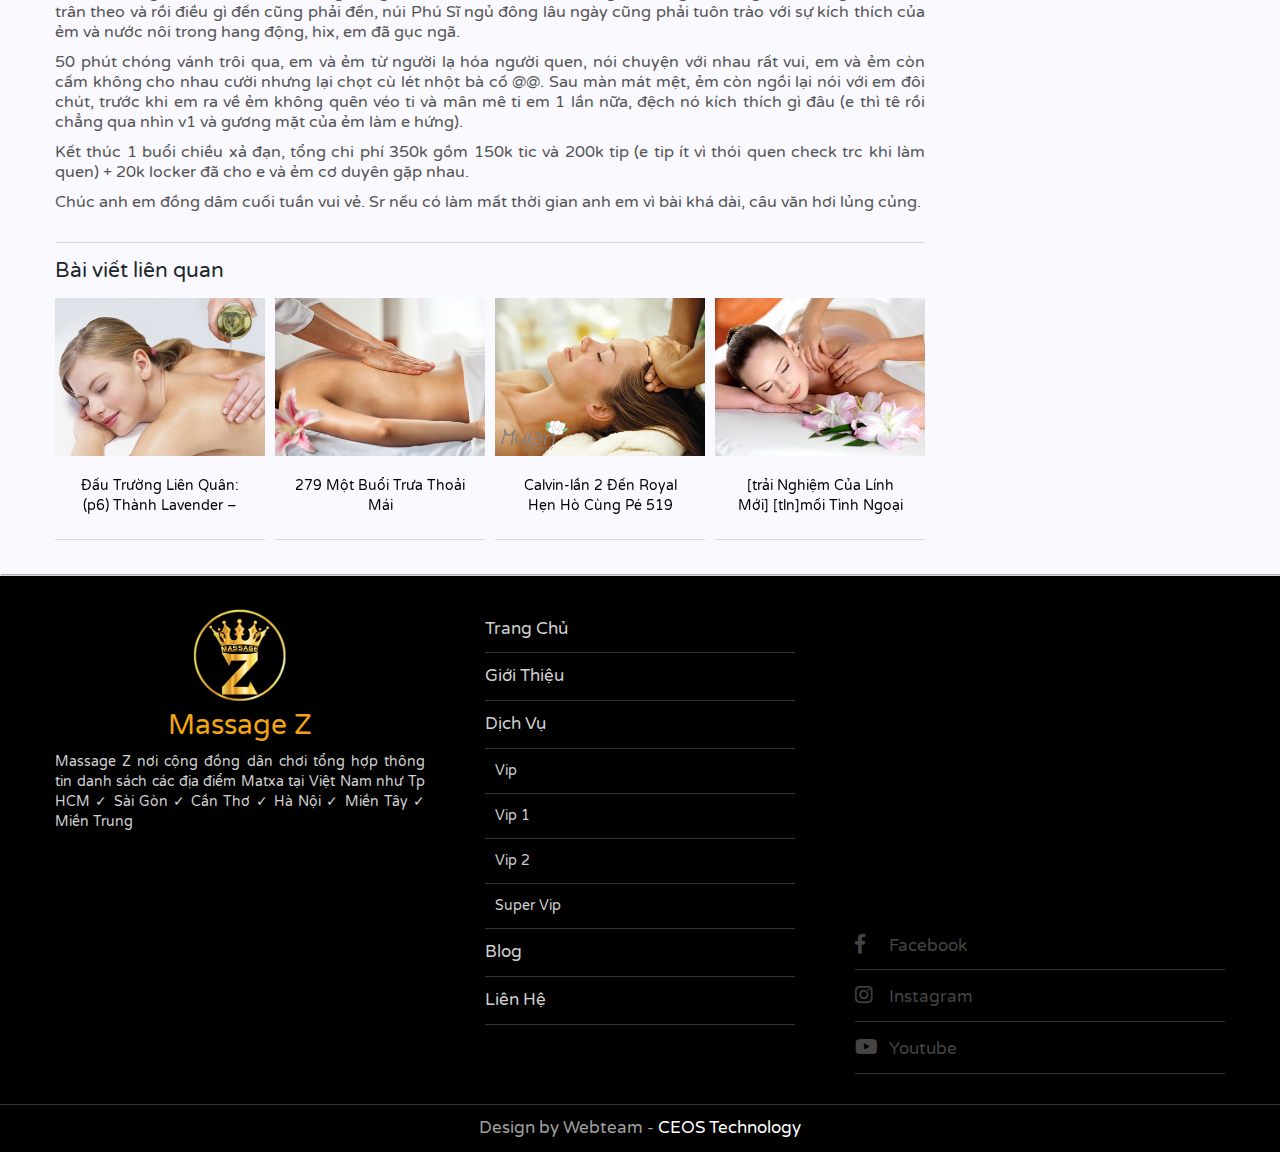
<file: single.html>
<!DOCTYPE html>
<html>
<head>
	<title>Single</title>
	<meta charset="utf-8">
	<meta name="viewport" content="width=device-width, initial-scale=1, maximum-scale=1">
	<link rel="Shortcut Icon" href="images/favicon.ico">

	<link rel="stylesheet" type="text/css" href="css/bootstrap.min.css"> <!-- Bootstrap version 4 -->
	<link rel="stylesheet" type="text/css" href="css/all.min.css"> <!-- Font Awesome 5.3.1 -->
	<link rel="stylesheet" type="text/css" href="css/flaticon.css">
	<link rel="stylesheet" type="text/css" href="css/slick.css">
	<link rel="stylesheet" type="text/css" href="css/slick-theme.css">
	<link rel="stylesheet" type="text/css" href="css/preloader.css">

	<!-- FANCY BOX -->
	<link rel="stylesheet" type="text/css" href="css/jquery.fancybox.css">
	<link rel="stylesheet" type="text/css" href="css/jquery.fancybox-buttons.css">
	<link rel="stylesheet" type="text/css" href="css/jquery.fancybox-thumbs.css">

	<link rel="stylesheet" type="text/css" href="css/style.css">
	<link rel="stylesheet" type="text/css" href="css/responsive.css">

	<link href="http://fonts.googleapis.com/css?family=Varela+Round" rel="stylesheet"/>
	<link href="https://fonts.googleapis.com/css?family=Open+Sans" rel="stylesheet">

</head>
<body class='no-scroll-y'>
<!--
	Preloader
-->
	<!-- <div id="preloader">
		<div id="ctn-preloader" class="ctn-preloader">
			<div class="animation-preloader">
				<div class="spinner"></div>
				<div class="txt-loading">
					<span data-text-preloader="M" class="letters-loading">
						M
					</span>
					<span data-text-preloader="A" class="letters-loading">
						A
					</span>
					<span data-text-preloader="S" class="letters-loading">
						S
					</span>
					<span data-text-preloader="S" class="letters-loading">
						S
					</span>
					<span data-text-preloader="A" class="letters-loading">
						A
					</span>
					<span data-text-preloader="G" class="letters-loading">
						G
					</span>
					<span data-text-preloader="E" class="letters-loading">
						E
					</span>
					<span data-text-preloader="&nbsp;Z" class="letters-loading">
						&nbsp;Z
					</span>
				</div>
			</div>	
			<div class="loader-section section-left"></div>
			<div class="loader-section section-right"></div>
		</div>
	</div> -->
<!--
	Menu Page
-->
	<header class="head-page">
		<div class="grid-menu">
			<div class="grid-logo">
				<div class="humburger"> <span></span> </div>
				<a href="index.html">
					<img src="images/logo.png" class="img-fluid">
					<h1>Massage Z</h1>
				</a>
			</div>
			<nav class="grid-nav">
				<ul>
					<li>close</li>
					<li>
						<a href="index.html">trang chủ</a>
					</li>
					<li>
						<a href="about.html">giới thiệu</a>
					</li>
					<li>
						<a href="#">dịch vụ</a>
						<i class="fa fa-angle-down"></i>
						<ul>
							<li><i class="fas fa-arrow-left"></i> Back</li>
							<li>
								<a href="service.html">Vip</a>
							</li>
							<li>
								<a href="service.html">Vip 1</a>
							</li>
							<li>
								<a href="service.html">Vip 2</a>
							</li>
							<li>
								<a href="service.html">Super Vip</a>
							</li>
						</ul>
					</li>
					<li>
						<a href="blog.html">blog</a>
					</li>
					<li>
						<a href="contact.html">liên hệ</a>
					</li>
					<li>
						<button>
							<span class="flaticon-search-interface-symbol"></span>
						</button>
					</li>
				</ul>
				<div class="form-wrap">
					<form action="search.html">
						<input type="text" name="" id="" placeholder="Search...">
						<button>
							<span class="flaticon-search-interface-symbol"></span>
						</button>
					</form>
				</div>
			</nav>
		</div>
	</header>

<!--
	Banner Page
-->

	<section class="banner-page">
		<div class="item">
			<img src="images/home/banner/1.jpg" alt="Massage Z">
			<div class="item-title">
				<h3>cơ sở massage z</h3>
				<p>Cộng đồng Massage Z lớn nhất VN tại Tp HCM ✓ Sài Gòn ✓ Cần Thơ ✓ Hà Nội ✓ Miền Tây ✓ Miền Trung </p>
				<a href="#">Xem chi tiết</a>
			</div>
			<span class="border-1"></span>
			<span class="border-2"></span>
			<span class="border-3"></span>
			<span class="border-4"></span>
		</div>
		<div class="item">
			<img src="images/home/banner/1.jpg" alt="Massage Z">
			<div class="item-title">
				<h3>cơ sở massage z 1</h3>
				<p>Cộng đồng Massage Z lớn nhất VN tại Tp HCM ✓ Sài Gòn ✓ Cần Thơ ✓ Hà Nội ✓ Miền Tây ✓ Miền Trung </p>
				<a href="#">Xem chi tiết</a>
			</div>
			<span class="border-1"></span>
			<span class="border-2"></span>
			<span class="border-3"></span>
			<span class="border-4"></span>
		</div>
		<div class="item">
			<img src="images/home/banner/1.jpg" alt="Massage Z">
			<div class="item-title">
				<h3>cơ sở massage z 2</h3>
				<p>Cộng đồng Massage Z lớn nhất VN tại Tp HCM ✓ Sài Gòn ✓ Cần Thơ ✓ Hà Nội ✓ Miền Tây ✓ Miền Trung </p>
				<a href="#">Xem chi tiết</a>
			</div>
			<span class="border-1"></span>
			<span class="border-2"></span>
			<span class="border-3"></span>
			<span class="border-4"></span>
		</div>
	</section>

	<div class="clearfix"></div>
	<section class="contact-page">
		<div class="container">
			<div class="row">
				<div class="col-md-9">
					<section class='direction'>
						<div class="direction-main">
							<a href="index.html">Home</a>
							<span class="direction-icon"> / </span>
							<span>Single</span>
						</div>
						<div class=direction-title>
							<h3>Hưng Thịnh - 1 Tối Mây Mưa Cùng Em</h3>
						</div>
					</section>
					<div class="clearfix"></div>
					<section class="single-main">
						<div class="direction-post">
							<span class="post-time">21:49</span>
							<span class="post-day">01/12/2018</span>
							<a href="#">Mr. Yoo</a>
						</div>

						<div class="single-text">
							Chào anh chị em đồng râm, đây là lần đầu tiên mình post bài report lên diễn đàn nhưng là lần thứ mấy đi ms rồi, chẳng là vì đi những chỗ chưa ưng nên chưa đủ cảm hứng để viết rp, nhưng đến hôm nay thi thật sự là mình quá nhiều cảm xúc nên viết ra vài dòng tâm sự cũng như chia sẻ cho anh em để hi vọng dc code gặp lại ẻm.
						</div>
						<div class="single-text">
							Số là chiều nay trong giờ làm, e có đọc các report trên 4rum nên thấy ngứa ngáy quá, lướt tới lướt lui điện thoại tìm các vị trí đắc địa nào đó gần mình để làm vài ve, cuối cùng cũng chọn thử Hưng Thịnh vì thấy có vài post trên diễn đàn khác nói về em 21 tay nghề rất đỉnh, bj hj các kiểu bao phê, hôi môi xa môi gần các thứ nên quyết định triển lun.
						</div>
						<div class="single-text">
							Xong xuôi phi ngay con xe lên đường chinh phục thành Hưng Thịnh nhưng ai ngờ, trời phụ lòng mình	
						</div>
						<div class="single-image">
							<img src="images/single/5.jpg" class="img-fluid" alt="Massage Z">
						</div>
						<div class="single-text">
							Vừa tới nơi lao thẳng xuống dốc gạt chống và anh lock ngay lập tức dẫn mình lên phòng, mình nghe nói ở đây có 1 chú bảo vệ, lúc mình vào thì không thấy nói gì hết, thôi cho qua.Tiếp chân anh lock lên thẳng lầu 6, gặp e lễ tân thì mình hỏi giá vé thường bao nhiêu, book 1 vé (nay chỉ mới thử nên chọn vé thường 150k).
						</div>
						<div class="single-text">
							Hỏi ẻm 21 còn trống không thì ôi thôi ẻm vừa lên lầu T_T, thế là e nhớ nhớ còn vài em nữa nên hỏi lun, 27 đã nghĩ, 05 đã nghĩ, 19 đang tua, 01 không có số,... định mệnh ôi vcl thật, vậy là đành túm trym mà random :((. Ku em locker dẫn mình vào thay đồ rồi xông hơi các kiểu vì đây là vé thường nên mọi thứ đều làm bên ngoài, vip thì phục vụ tận trym.					
						</div>
						<div class="single-text">
							Xong xuôi đâu đó, mình được ẻm dẫn vào phòng, hình như là 604, ẻm hỏi mình có chọn ai không rồi mình hỏi qua loa vài câu kiu ẻm chọn ai hiền 1 tí mà xinh, rồi ẻm đơ đơ xong cũng đi gọi, mình k biết là ku ấy có hiểu không, nhưng thôi bấm bụng nằm chờ vận vậy. Chờ 10 phút sau, 1 tiếng gõ cửa, và 1 em mình dây bước vào, ôi chu choa, em nó mình dây cây cảnh nhưng lại đúng gu mình thích, khá xinh, mặt không teen nhưng nụ cười lại khiến mình thốn :))), vòng 1 hệ cam nhưng được cái ôm body cực thích, vòng 3 thì tạm so với dáng người.
						</div>
						<div class="single-text">
							Rồi thì em nó cũng làm mát khỏe như thường, tay đủ lực, chân làm tốt, nói chung mọi sớ vịt có vẻ ổn, duy chỉ có vấn đề ở mình, không hiểu sao từ lúc ẻm vào mình ít nói :((, ẻm cũng bắt chuyện vài câu chán hay sao mà không nói luôn, thế là 2 đứa cứ im re mà mát @@! Sau đó cũng tầm 20 phút, mình và ẻm cũng bắt đầu cưa dê, 2 đứa chủ yếu nói chuyện phím tào lao, tay mình thì cứ thích mân mê nách và eo ẻm khiến ẻm nhột, ẻm đè mình xuống chọt cù lét làm mình mún chảy hết nước mắt, thằng em dựng hẳn lên khi nào không biết luôn @@.Trong khi làm mát khỏe, ẻm thường hay cho tay vò ti mình, làm như đồ chơi của ẻm hay gì ấy, mặc dù ẻm bảo ti em nhỏ hơn ti ẻm :D, mình tính chộp dậy ngó phát mà ẻm đã "dẹp ti" mất rồi.
						</div>
						<div class="single-image">
							<img src="images/single/3.jpg" class="img-fluid" alt="Massage Z">
						</div>
						<div class="single-text">
							Tới màn mát mệt, ẻm bắt đầu dùng tay mân mê nhẹ thằng em, làm rất từ từ và chậm rãi, điệu nghệ lắm nhé, làm hứng vcl, miệng thì liên tục chà ti em, nút ti chùn chụt T_T, tay em cũng chả kém, tay trái thì tìm đến bầu sữa của ẻm, lòn qua khe ngực cực kì sexy dưới cái áo đồng phục, rồi thì vén lớp cọt xê ra, cuối cùng em cũng được chiêm nghiệm đầu ti lớn hơn ti em là như thế nào, dưới ánh đèn led tím khó phân biệt được ti có hồng hay không nhưng em lại rất thích ti của ẻm, có điều lúc ẻm đang mút ti em thì em không thể nào với tới ti ẻm dc, nên đành mát xa cho ẻm bằng tay.
						</div>
						<div class="single-text">
							Các bác có quên gì không, em còn tay phải nè ahihi, tay phải em méo vừa đâu nhé, liên tục lần mò đến vòng 2 vòng 3 của ẻm và cuối cùng là vén hẳn cái chíp của ẻm qua 1 bên, tay e đặt ngay dưới 2 chân ẻm, từ từ đưa nhẹ vào mò tìm đến động nhện. Ái chà, trải qua nhiều gian nan chèo đèo lội suối, băng rừng rậm thì em cũng đến hang, hang sâu bí hiểm, cực kì lôi cuốn, thế là tranh thủ lúc em ấy đang mân mê ti em và HJ thì em khám phá hết toàn bộ hang sâu, kích thích từ trong ra ngoài khiến ẻm rên la như đúng rồi, càng rên càng lớn làm người em cứ trân theo và rồi điều gì đến cũng phải đến, núi Phú Sĩ ngủ đông lâu ngày cũng phải tuôn trào với sự kích thích của ẻm và nước nôi trong hang động, hix, em đã gục ngã.
						</div>
						<div class="single-text">
							50 phút chóng vánh trôi qua, em và ẻm từ người lạ hóa người quen, nói chuyện với nhau rất vui, em và ẻm còn cấm không cho nhau cười nhưng lại chọt cù lét nhột bà cố @@. Sau màn mát mệt, ẻm còn ngồi lại nói với em đôi chút, trước khi em ra về ẻm không quên véo ti và mân mê ti em 1 lần nữa, đệch nó kích thích gì đâu (e thì tê rồi chẳng qua nhìn v1 và gương mặt của ẻm làm e hứng).
						</div>
						<div class="single-text">
							Kết thúc 1 buổi chiều xả đạn, tổng chi phí 350k gồm 150k tic và 200k tip (e tip ít vì thói quen check trc khi làm quen) + 20k locker đã cho e và ẻm cơ duyên gặp nhau.
						</div>
						<div class="single-text">
							Chúc anh em đồng dâm cuối tuần vui vẻ. Sr nếu có làm mất thời gian anh em vì bài khá dài, câu văn hơi lủng củng.
						</div>
					</section>
					<div class="clearfix"></div>
					<section class="single-list">
						<div class="list-title">
							<h3>Bài viết liên quan</h3>
						</div>
						<div class="list-main">
							<div class="list-item">
								<div class="list-item-image">
									<a href="#" title="Massage Z">
										<img src="images/single/post-lien-quan/1.jpg" class="img-fluid" alt="Massage Z">
									</a>
								</div>
								<div class="list-item-title">
									<a href="" title="Đấu Trường Liên Quân: (p6) Thành Lavender – Còn Ta Với Lòng Nàng 355"><h5>Đấu Trường Liên Quân: (p6) Thành Lavender – Còn Ta Với Lòng Nàng 355</h5></a>
								</div>
							</div>
							<div class="list-item">
								<div class="list-item-image">
									<a href="#" title="Massage Z">
										<img src="images/single/post-lien-quan/2.jpg" class="img-fluid" alt="Massage Z">
									</a>
								</div>
								<div class="list-item-title">
									<a href="" title="279 Một Buổi Trưa Thoải Mái"><h5>279 Một Buổi Trưa Thoải Mái</h5></a>
								</div>
							</div>
							<div class="list-item">
								<div class="list-item-image">
									<a href="#" title="Massage Z">
										<img src="images/single/post-lien-quan/3.jpg" class="img-fluid" alt="Massage Z">
									</a>
								</div>
								<div class="list-item-title">
									<a href="" title="Calvin-lần 2 Đến Royal Hẹn Hò Cùng Pé 519"><h5>Calvin-lần 2 Đến Royal Hẹn Hò Cùng Pé 519</h5></a>
								</div>
							</div>
							<div class="list-item">
								<div class="list-item-image">
									<a href="#" title="Massage Z">
										<img src="images/single/post-lien-quan/4.jpg" class="img-fluid" alt="Massage Z">
									</a>
								</div>
								<div class="list-item-title">
									<a href="" title="[trải Nghiệm Của Lính Mới] [tln]mối Tình Ngoại Truyện 308"><h5>[trải Nghiệm Của Lính Mới] [tln]mối Tình Ngoại Truyện 308</h5></a>
								</div>
							</div>
							<div class="list-item">
								<div class="list-item-image">
									<a href="#" title="Massage Z">
										<img src="images/single/post-lien-quan/5.jpg" class="img-fluid" alt="Massage Z">
									</a>
								</div>
								<div class="list-item-title">
									<a href="" title="Lần Đầu Tiên Viết Report Nhưng Không Đc Trọn Vẹn"><h5>Lần Đầu Tiên Viết Report Nhưng Không Đc Trọn Vẹn</h5></a>
								</div>
							</div>
							<div class="list-item">
								<div class="list-item-image">
									<a href="#" title="Massage Z">
										<img src="images/single/post-lien-quan/6.jpg" class="img-fluid" alt="Massage Z">
									</a>
								</div>
								<div class="list-item-title">
									<a href="" title="Đấu Trường Liên Quân: (p6) Thành Lavender – Còn Ta Với Lòng Nàng 355"><h5>Đấu Trường Liên Quân: (p6) Thành Lavender – Còn Ta Với Lòng Nàng 355</h5></a>
								</div>
							</div>
							<div class="list-item">
								<div class="list-item-image">
									<a href="#" title="Massage Z">
										<img src="images/single/post-lien-quan/7.jpg" class="img-fluid" alt="Massage Z">
									</a>
								</div>
								<div class="list-item-title">
									<a href="" title="Đấu Trường Liên Quân: (p6) Thành Lavender – Còn Ta Với Lòng Nàng 355"><h5>Đấu Trường Liên Quân: (p6) Thành Lavender – Còn Ta Với Lòng Nàng 355</h5></a>
								</div>
							</div>
							<div class="list-item">
								<div class="list-item-image">
									<a href="#" title="Massage Z">
										<img src="images/single/post-lien-quan/8.jpg" class="img-fluid" alt="Massage Z">
									</a>
								</div>
								<div class="list-item-title">
									<a href="" title="Đấu Trường Liên Quân: (p6) Thành Lavender – Còn Ta Với Lòng Nàng 355"><h5>Đấu Trường Liên Quân: (p6) Thành Lavender – Còn Ta Với Lòng Nàng 355</h5></a>
								</div>
							</div>
						</div>
					</section>
				</div>
				<div class="col-md-3 sidebar">
<!--
	Services
-->			
					<div class="sb-services">
						<h2 class="sb-services-title">Dịch vụ</h2>
						<div class="sb-services-main">
							<div class="row">
								<div class="col-md-6">
									<div class="sb-services-child">
										<img src="images/home/service/vip.jpg" class="img-fluid">
										<div class="sb-services-text">
											<a href="">Vip</a>
										</div>
									</div>
								</div>
								<div class="col-md-6">
									<div class="sb-services-child">
										<img src="images/home/service/vip-1.jpg" class="img-fluid">
										<div class="sb-services-text">
											<a href="">Vip 1</a>
										</div>
									</div>
								</div>
								<div class="col-md-6">
									<div class="sb-services-child">
										<img src="images/home/service/vip-2.jpg" class="img-fluid">
										<div class="sb-services-text">
											<a href="">Vip 2</a>
										</div>
									</div>
								</div>
								<div class="col-md-6">
									<div class="sb-services-child">
										<img src="images/home/service/super-vip.jpg" class="img-fluid">
										<div class="sb-services-text">
											<a href="">Super Vip</a>
										</div>
									</div>
								</div>
							</div>
						</div>
					</div>		
					<div class="custom-clear clearfix"></div>
<!-- 
    Admin
-->						
					<div class="sb-admin">
						<h2 class="sb-admin-title">Hỗ trợ trực tuyến</h2>
						<div class="sb-admin-main support">
							<div class="row">
								<div class="support-box col-md-12">
									<div class="row">
										<div class="col-md-6 support-title">
											<h4>Hỗ trợ</h4>
										</div>
										<div class="col-md-6 support-name">
											<h4><a href="">Mr. Yoo</a></h4>
										</div>
									</div>
								</div>
								<div class="support-box col-md-12">
									<div class="row">
										<div class="col-md-6 support-title">
											<h4>Quảng cáo</h4>
										</div>
										<div class="col-md-6 support-name">
											<h4><a href="">Mr. Z</a></h4>
										</div>
									</div>
								</div>
								<div class="col-md-12 support-title-2">
									<h4>Điện thoại</h4>
								</div>
								<div class="col-md-12 support-name-2">
									<h4><a href="telto:+0888696866">0888.69.68.66</a></h4>
								</div>	
								<div class="col-md-12 support-title-2">
									<h4>Email</h4>
								</div>
								<div class="col-md-12 support-name-2">
									<h4><a href="mailto:diendanmassagez@gmail.com">diendanmassagez@gmail.com</a></h4>
								</div>	
							</div>
						</div>
					</div>
					<div class="custom-clear clearfix"></div>
<!-- 
    Quảng cáo 1
-->	
					<div class="sb-ads">
						<a href="" title="Tuyển dụng KTV Massage">
							<img src="images/sidebar/1.jpg" class="img-fluid" alt="Diễn đàn cộng đồng massage trên toàn quốc - Diễn đàn Massage Z">
						</a>
					</div>
					<div class="custom-clear clearfix"></div>

<!-- 
    Mới nhất
-->	
					<div class="sb-post">
						<div class="sb-post-toggle nav nav-pills">
							<a href="#sb-post" data-toggle="tab" class="sb-post-title active">Mới nhất</a>
							<a href="#sb-view" data-toggle="tab" class="sb-post-title">Đọc nhiều</a>
						</div>
						<div class="tab-content">
							<div class="sb-main-toggle tab-pane active" id="sb-post">
								<div class="sb-post-main">
									<div class="row">
										<div class="col-md-4 col-4">
											<div class="sb-post-avatar">
												<a href="" title="No31: Chưa Biết Chán Là Gì">
													<img src="images/sidebar/view/1.jpg"  class="img-fluid" alt="Diễn đàn cộng đồng massage trên toàn quốc - Diễn đàn Massage Z">
												</a>
											</div>
										</div>
										<div class="col-md-8 col-8">
											<div class='sb-post-content'>
												<div class="sb-post-inner">
													<h3 class="sb-post-inner-title">
														<a href="" title="No31: Chưa Biết Chán Là Gì">
															No31: Chưa Biết Chán Là Gì
														</a>
													</h3>
												</div>
												<div class="sb-post-bottom">
													<p> posted
														<a href="" class="sb-post-member-post">
															Faxxxx
														</a>
													</p>
													<p>
														Thứ hai lúc 12:18
													</p>
												</div>	
											</div>
										</div>			
									</div>
								</div>
								<div class="sb-post-main">
									<div class="row">
										<div class="col-md-4 col-4">
											<div class="sb-post-avatar">
												<a href="" title="Massage Lavender | 09/11/2018...">
													<img src="images/sidebar/view/2.jpg"  class="img-fluid" alt="Diễn đàn cộng đồng massage trên toàn quốc - Diễn đàn Massage Z">
												</a>
											</div>
										</div>
										<div class="col-md-8 col-8">
											<div class='sb-post-content'>
												<div class="sb-post-inner">
													<h3 class="sb-post-inner-title">
														<a href="" title="Massage Lavender | 09/11/2018...">
															Massage Lavender | 09/11/2018...
														</a>
													</h3>
												</div>
												<div class="sb-post-bottom">
													<p> posted
														<a href="" class="sb-post-member-post">
															Faxxxx
														</a>
													</p>
													<p>
														Thứ hai lúc 11:48
													</p>
												</div>	
											</div>
										</div>			
									</div>
								</div>
								<div class="sb-post-main">
									<div class="row">
										<div class="col-md-4 col-4">
											<div class="sb-post-avatar">
												<a href="" title="Massage Tiểu Long Nữ |...">
													<img src="images/sidebar/view/2.jpg"  class="img-fluid" alt="Diễn đàn cộng đồng massage trên toàn quốc - Diễn đàn Massage Z">
												</a>
											</div>
										</div>
										<div class="col-md-8 col-8">
											<div class='sb-post-content'>
												<div class="sb-post-inner">
													<h3 class="sb-post-inner-title">
														<a href="" title="Massage Tiểu Long Nữ |...">
															Massage Tiểu Long Nữ |...
														</a>
													</h3>
												</div>
												<div class="sb-post-bottom">
													<p> posted
														<a href="" class="sb-post-member-post">
															godfatherz
														</a>
													</p>
													<p>
														Thứ hai lúc 11:08
													</p>
												</div>	
											</div>
										</div>			
									</div>
								</div>
								<div class="sb-post-main">
									<div class="row">
										<div class="col-md-4 col-4">
											<div class="sb-post-avatar">
												<a href="" title="Massage Galaxy| 5/11/2018 Nhận...">
													<img src="images/sidebar/view/1.jpg"  class="img-fluid" alt="Diễn đàn cộng đồng massage trên toàn quốc - Diễn đàn Massage Z">
												</a>
											</div>
										</div>
										<div class="col-md-8 col-8">
											<div class='sb-post-content'>
												<div class="sb-post-inner">
													<h3 class="sb-post-inner-title">
														<a href="" title="Massage Galaxy | 5/11/2018 Nhận...i">
															Massage Galaxy | 5/11/2018 Nhận...
														</a>
													</h3>
												</div>
												<div class="sb-post-bottom">
													<p> posted
														<a href="" class="sb-post-member-post">
															godfatherz
														</a>
													</p>
													<p>
														Chủ nhật lúc 22:47
													</p>
												</div>	
											</div>
										</div>			
									</div>
								</div>
							</div>
							<div class="sb-main-toggle fade tab-pane" id="sb-view">
								<div class="sb-post-main">
									<div class="row">
										<div class="col-md-4 col-4">
											<div class="sb-post-avatar">
												<a href="" title="Massage Tiểu Long Nữ |...">
													<img src="images/sidebar/view/2.jpg"  class="img-fluid" alt="Diễn đàn cộng đồng massage trên toàn quốc - Diễn đàn Massage Z">
												</a>
											</div>
										</div>
										<div class="col-md-8 col-8">
											<div class='sb-post-content'>
												<div class="sb-post-inner">
													<h3 class="sb-post-inner-title">
														<a href="" title="Massage Tiểu Long Nữ |...">
															Massage Tiểu Long Nữ |...
														</a>
													</h3>
												</div>
												<div class="sb-post-bottom">
													<p> posted
														<a href="" class="sb-post-member-post">
															godfatherz
														</a>
													</p>
													<p>
														Thứ hai lúc 11:08
													</p>
												</div>	
											</div>
										</div>			
									</div>
								</div>
								<div class="sb-post-main">
									<div class="row">
										<div class="col-md-4 col-4">
											<div class="sb-post-avatar">
												<a href="" title="Massage Galaxy| 5/11/2018 Nhận...">
													<img src="images/sidebar/view/1.jpg"  class="img-fluid" alt="Diễn đàn cộng đồng massage trên toàn quốc - Diễn đàn Massage Z">
												</a>
											</div>
										</div>
										<div class="col-md-8 col-8">
											<div class='sb-post-content'>
												<div class="sb-post-inner">
													<h3 class="sb-post-inner-title">
														<a href="" title="Massage Galaxy | 5/11/2018 Nhận...i">
															Massage Galaxy | 5/11/2018 Nhận...
														</a>
													</h3>
												</div>
												<div class="sb-post-bottom">
													<p> posted
														<a href="" class="sb-post-member-post">
															godfatherz
														</a>
													</p>
													<p>
														Chủ nhật lúc 22:47
													</p>
												</div>	
											</div>
										</div>			
									</div>
								</div>
								<div class="sb-post-main">
									<div class="row">
										<div class="col-md-4 col-4">
											<div class="sb-post-avatar">
												<a href="" title="No31: Chưa Biết Chán Là Gì">
													<img src="images/sidebar/view/1.jpg"  class="img-fluid" alt="Diễn đàn cộng đồng massage trên toàn quốc - Diễn đàn Massage Z">
												</a>
											</div>
										</div>
										<div class="col-md-8 col-8">
											<div class='sb-post-content'>
												<div class="sb-post-inner">
													<h3 class="sb-post-inner-title">
														<a href="" title="No31: Chưa Biết Chán Là Gì">
															No31: Chưa Biết Chán Là Gì
														</a>
													</h3>
												</div>
												<div class="sb-post-bottom">
													<p> posted
														<a href="" class="sb-post-member-post">
															Faxxxx
														</a>
													</p>
													<p>
														Thứ hai lúc 12:18
													</p>
												</div>	
											</div>
										</div>			
									</div>
								</div>
								<div class="sb-post-main">
									<div class="row">
										<div class="col-md-4 col-4">
											<div class="sb-post-avatar">
												<a href="" title="Massage Lavender | 09/11/2018...">
													<img src="images/sidebar/view/2.jpg"  class="img-fluid" alt="Diễn đàn cộng đồng massage trên toàn quốc - Diễn đàn Massage Z">
												</a>
											</div>
										</div>
										<div class="col-md-8 col-8">
											<div class='sb-post-content'>
												<div class="sb-post-inner">
													<h3 class="sb-post-inner-title">
														<a href="" title="Massage Lavender | 09/11/2018...">
															Massage Lavender | 09/11/2018...
														</a>
													</h3>
												</div>
												<div class="sb-post-bottom">
													<p> posted
														<a href="" class="sb-post-member-post">
															Faxxxx
														</a>
													</p>
													<p>
														Thứ hai lúc 11:48
													</p>
												</div>	
											</div>
										</div>			
									</div>
								</div>
							</div>
						</div>
					</div>
					<div class="custom-clear clearfix"></div>
<!-- 
    Quảng cáo 1
-->	
					<div class="sb-ads">
						<a href="" title="Tuyển dụng KTV Massage">
							<img src="images/sidebar/1.jpg" class="img-fluid" alt="Diễn đàn cộng đồng massage trên toàn quốc - Diễn đàn Massage Z">
						</a>
					</div>
					<div class="custom-clear clearfix"></div>
				</div>
			</div>
		</div>
	</section>

	<footer class="foot-page">
		<div class="container">
			<div class="row">
				<div class="col-md-4">
					<div class="f-logo">
						<a href="">
							<img src="images/logo.png" class="img-fluid">
							<h2>Massage Z</h2>
						</a>
						<p>
							Massage Z nơi cộng đồng dân chơi tổng hợp thông tin danh sách các địa điểm Matxa tại Việt Nam như Tp HCM ✓ Sài Gòn ✓ Cần Thơ ✓ Hà Nội ✓ Miền Tây ✓ Miền Trung
						</p>
					</div>
				</div>
				<div class="col-md-4">
					<div class="f-menu">
						<ul>
							<li>
								<a href="index.html">trang chủ</a>
							</li>
							<li>
								<a href="about.html">giới thiệu</a>
							</li>
							<li>
								<a href="#">dịch vụ</a>
								<ul>
									<li>
										<a href="service.html">
											Vip
										</a>
									</li>
									<li>
										<a href="service.html">
											Vip 1
										</a>
									</li>
									<li>
										<a href="service.html">
											Vip 2
										</a>
									</li>
									<li>
										<a href="service.html">
											Super Vip
										</a>
									</li>
								</ul>
							</li>
							<li>
								<a href="blog.html">blog</a>
							</li>
							<li>
								<a href="contact.html">liên hệ</a>
							</li>
						</ul>
					</div>
				</div>
				<div class="col-md-4">
					<div class="f-social">
						<div class="f-fanpage">
							<iframe src="https://www.facebook.com/plugins/page.php?href=https%3A%2F%2Fwww.facebook.com%2Fdiendanmassagez%2F&tabs=timeline&width=370&height=300&small_header=false&adapt_container_width=true&hide_cover=false&show_facepile=true&appId" width="370" height="300" style="border:none;overflow:hidden" scrolling="no" frameborder="0" allowTransparency="true" allow="encrypted-media"></iframe>
						</div>
						<div class="f-icon">
							<ul>
								<li>
									<a href="">
										<i class="fab fa-facebook-f"></i>
										facebook
									</a>
								</li>
								<li>
									<a href="">
										<i class="fab fa-instagram"></i>
										instagram
									</a>
								</li>
								<li>
									<a href="">
										<i class="fab fa-youtube"></i>
										youtube
									</a>
								</li>
							</ul>
						</div>
					</div>
				</div>
			</div>
		</div>	
	</footer>
	<section class="foot-design">
		<div class="container">
			<div class="row">
				<div class="col-md-12">
					<div class="f-design">
						<span>Design by Webteam - </span><a href="https://ceostech.net" target="_blank">CEOS Technology</a>
					</div>
				</div>
			</div>
		</div>
	</section>
	
	<script type="text/javascript" src="js/jquery-3.3.1.min.js"></script>
	<script type="text/javascript" src="js/bootstrap.min.js"></script>
	<script type="text/javascript" src="js/slick.min.js"></script>
	<script type="text/javascript" src="js/jquery.fancybox.pack.js"></script>
	<script type="text/javascript" src="js/jquery.fancybox-buttons.js"></script>
	<script type="text/javascript" src="js/jquery.fancybox-media.js"></script>
	<script type="text/javascript" src="js/jquery.fancybox-thumbs.js"></script>
	<script type="text/javascript" src="js/jquery.mousewheel.pack.js"></script>
	<script type="text/javascript" src="js/app.js"></script>
</body>
</html>
</file>
<file: css/flaticon.css>
/*
  	Flaticon icon font: Flaticon
  	Creation date: 22/06/2016 15:08
  	*/

@font-face {
  font-family: "Flaticon";
  src: url("../fonts/Flaticon.eot");
  src: url("../fonts/Flaticon.eot?#iefix") format("embedded-opentype"),
       url("../fonts/Flaticon.woff") format("woff"),
       url("../fonts/Flaticon.ttf") format("truetype"),
       url("../fonts/Flaticon.svg#Flaticon") format("svg");
  font-weight: normal;
  font-style: normal;
}

@media screen and (-webkit-min-device-pixel-ratio:0) {
  @font-face {
    font-family: "Flaticon";
    src: url("./Flaticon.svg#Flaticon") format("svg");
  }
}

[class^="flaticon-"]:before, [class*=" flaticon-"]:before,
[class^="flaticon-"]:after, [class*=" flaticon-"]:after {   
  font-family: Flaticon;
        font-size: 20px;
font-style: normal;
margin-left: 20px;
}

.flaticon-add-circular-outlined-button:before { content: "\f100"; }
.flaticon-add-cross-outlined-symbol:before { content: "\f101"; }
.flaticon-add-square-outlined-interface-button:before { content: "\f102"; }
.flaticon-airplane-rotated-diagonal-transport-outlined-symbol:before { content: "\f103"; }
.flaticon-alarm-clock-symbol:before { content: "\f104"; }
.flaticon-arrow-entering-into-square:before { content: "\f105"; }
.flaticon-attach-interface-symbol-of-rotated-paperclip:before { content: "\f106"; }
.flaticon-attachment:before { content: "\f107"; }
.flaticon-audio-tool-in-silence:before { content: "\f108"; }
.flaticon-back-left-arrow-circular-button-outline:before { content: "\f109"; }
.flaticon-back-left-arrow-square-button-outline:before { content: "\f10a"; }
.flaticon-big-map-placeholder-outlined-symbol-of-interface:before { content: "\f10b"; }
.flaticon-book-outline:before { content: "\f10c"; }
.flaticon-bookmark-outlined-interface-symbol:before { content: "\f10d"; }
.flaticon-bottle-gross-outlined-symbol:before { content: "\f10e"; }
.flaticon-button-of-nine-outlined-circles:before { content: "\f10f"; }
.flaticon-buttons:before { content: "\f110"; }
.flaticon-cellphone:before { content: "\f111"; }
.flaticon-cellular-phone-outline:before { content: "\f112"; }
.flaticon-center-text-interface-symbol-of-lines:before { content: "\f113"; }
.flaticon-chat-comment-oval-speech-bubble-with-text-lines:before { content: "\f114"; }
.flaticon-chat-oval-speech-bubbles-symbol:before { content: "\f115"; }
.flaticon-checkmark-outline:before { content: "\f116"; }
.flaticon-checkmark-square-button-outline:before { content: "\f117"; }
.flaticon-checkmark-verify-interface-symbol-button:before { content: "\f118"; }
.flaticon-circular-arrow-counterclockwise-rotating-symbol:before { content: "\f119"; }
.flaticon-circular-graphic-outline:before { content: "\f11a"; }
.flaticon-circular-outlined-badge-with-ribbon-recognition-prize-symbol:before { content: "\f11b"; }
.flaticon-circular-target-shooting-interface-symbol:before { content: "\f11c"; }
.flaticon-clipboard-square-symbol:before { content: "\f11d"; }
.flaticon-close-circular-button-symbol:before { content: "\f11e"; }
.flaticon-cloud-outlined-shape:before { content: "\f11f"; }
.flaticon-cloud-with-hail-falling:before { content: "\f120"; }
.flaticon-cocktail-glass-outline:before { content: "\f121"; }
.flaticon-code-signs:before { content: "\f122"; }
.flaticon-collapse-two-arrows-diagonal-symbol:before { content: "\f123"; }
.flaticon-comment-oval-outlined-balloon:before { content: "\f124"; }
.flaticon-compass-orientation-symbol:before { content: "\f125"; }
.flaticon-contract-two-arrows-symbol-pointing-the-center-of-square-button:before { content: "\f126"; }
.flaticon-copy-two-paper-sheets-interface-symbol:before { content: "\f127"; }
.flaticon-crescent-moon-phase-outlined-shape:before { content: "\f128"; }
.flaticon-cropping-interface-tool-symbol:before { content: "\f129"; }
.flaticon-cross-rounded-outline:before { content: "\f12a"; }
.flaticon-cross-square-button:before { content: "\f12b"; }
.flaticon-cube-of-notes-stack:before { content: "\f12c"; }
.flaticon-double-arrow-horizontal-symbol:before { content: "\f12d"; }
.flaticon-double-arrow-vertical-symbol:before { content: "\f12e"; }
.flaticon-double-right-arrows-angles:before { content: "\f12f"; }
.flaticon-down-arrow:before { content: "\f130"; }
.flaticon-down-arrow-square-button:before { content: "\f131"; }
.flaticon-down-arrow-square-outlined-button:before { content: "\f132"; }
.flaticon-down-arrow-to-a-square:before { content: "\f133"; }
.flaticon-down-circular-button:before { content: "\f134"; }
.flaticon-download-circular-button:before { content: "\f135"; }
.flaticon-download-down-arrow-symbol:before { content: "\f136"; }
.flaticon-download-from-internet-cloud:before { content: "\f137"; }
.flaticon-download-square-button:before { content: "\f138"; }
.flaticon-download-square-outlined-interface-button:before { content: "\f139"; }
.flaticon-electrical-storm-weather-symbol:before { content: "\f13a"; }
.flaticon-electronic-game-machine-outline:before { content: "\f13b"; }
.flaticon-email-closed-outlined-back-envelope-interface-symbol:before { content: "\f13c"; }
.flaticon-email-square-outlined-interface-symbol-of-envelope-back:before { content: "\f13d"; }
.flaticon-equalization:before { content: "\f13e"; }
.flaticon-equalizer-interface-square-button-symbol:before { content: "\f13f"; }
.flaticon-event-weekly-calendar-symbol:before { content: "\f140"; }
.flaticon-expand-square-interface-button-of-two-arrows:before { content: "\f141"; }
.flaticon-expanding-two-opposite-arrows-diagonal-symbol-of-interface:before { content: "\f142"; }
.flaticon-fast-forward-double-arrow-outline:before { content: "\f143"; }
.flaticon-favourites-star-outline-interface-symbol:before { content: "\f144"; }
.flaticon-file-rounded-empty-sheet:before { content: "\f145"; }
.flaticon-file-rounded-outlined-symbol:before { content: "\f146"; }
.flaticon-film-strip-couple-of-photograms:before { content: "\f147"; }
.flaticon-flag-outline:before { content: "\f148"; }
.flaticon-fog-at-night-weather-symbol:before { content: "\f149"; }
.flaticon-foggy-day-fog-at-sunset-or-sunrise:before { content: "\f14a"; }
.flaticon-folder-outline:before { content: "\f14b"; }
.flaticon-fork:before { content: "\f14c"; }
.flaticon-four-rounded-squares-button:before { content: "\f14d"; }
.flaticon-full-screen-interface-symbol-of-four-arrows-in-square-button:before { content: "\f14e"; }
.flaticon-games-machine-outline:before { content: "\f14f"; }
.flaticon-gear-outlined-symbol:before { content: "\f150"; }
.flaticon-giftbox-outline:before { content: "\f151"; }
.flaticon-graphical-business-presentation-on-a-screen:before { content: "\f152"; }
.flaticon-headphones-audio-symbol:before { content: "\f153"; }
.flaticon-hot-interface-symbol-of-fire-flames-outline:before { content: "\f154"; }
.flaticon-images-square-outlined-interface-button-symbol:before { content: "\f155"; }
.flaticon-ink-interface-symbol-of-drop-outline:before { content: "\f156"; }
.flaticon-label-outline:before { content: "\f157"; }
.flaticon-left-alignment:before { content: "\f158"; }
.flaticon-left-arrow-curve-outline:before { content: "\f159"; }
.flaticon-left-arrow-in-circle-outline:before { content: "\f15a"; }
.flaticon-left-arrow-line-symbol:before { content: "\f15b"; }
.flaticon-left-arrow-rounded-outlined-button-interface-symbol:before { content: "\f15c"; }
.flaticon-left-arrow-signal-outline:before { content: "\f15d"; }
.flaticon-left-arrow-square-outlined-button:before { content: "\f15e"; }
.flaticon-left-arrow-with-a-cross:before { content: "\f15f"; }
.flaticon-like-heart-outline-symbol:before { content: "\f160"; }
.flaticon-link-button:before { content: "\f161"; }
.flaticon-list:before { content: "\f162"; }
.flaticon-list-interface-symbol:before { content: "\f163"; }
.flaticon-lock-circular-padlock-outline-tool-symbol:before { content: "\f164"; }
.flaticon-login-arrow-symbol-entering-back-into-a-square:before { content: "\f165"; }
.flaticon-login-square-arrow-button-outline:before { content: "\f166"; }
.flaticon-map-folded-outlined-paper:before { content: "\f167"; }
.flaticon-megaphone-outline-of-amplification-tool:before { content: "\f168"; }
.flaticon-men:before { content: "\f169"; }
.flaticon-menu-square-button:before { content: "\f16a"; }
.flaticon-menu-three-outlined-rounded-lines-symbol:before { content: "\f16b"; }
.flaticon-microphone:before { content: "\f16c"; }
.flaticon-microphone-outlined-tool:before { content: "\f16d"; }
.flaticon-minus-circular-button:before { content: "\f16e"; }
.flaticon-minus-in-zoom-symbol:before { content: "\f16f"; }
.flaticon-minus-outline:before { content: "\f170"; }
.flaticon-minus-square-outlined-button:before { content: "\f171"; }
.flaticon-monitor-outline:before { content: "\f172"; }
.flaticon-music-note:before { content: "\f173"; }
.flaticon-music-rectangular-interface-button-outline:before { content: "\f174"; }
.flaticon-music-theme:before { content: "\f175"; }
.flaticon-musical-note:before { content: "\f176"; }
.flaticon-musical-note-outlined-symbol:before { content: "\f177"; }
.flaticon-mute-voice:before { content: "\f178"; }
.flaticon-new-email-envelope-frontal-view:before { content: "\f179"; }
.flaticon-nine-oclock-on-circular-clock:before { content: "\f17a"; }
.flaticon-note-outlined-symbol:before { content: "\f17b"; }
.flaticon-notebook-rectangular-symbol-with-spring:before { content: "\f17c"; }
.flaticon-notification-bell-outline-interface-symbol:before { content: "\f17d"; }
.flaticon-notification-bell-outline-interface-symbol-1:before { content: "\f17e"; }
.flaticon-opened-email-outlined-envelope-back-interface-symbol:before { content: "\f17f"; }
.flaticon-oval-empty-outlined-speech-bubble:before { content: "\f180"; }
.flaticon-paintbrush-outline:before { content: "\f181"; }
.flaticon-paper-airplane-outline:before { content: "\f182"; }
.flaticon-pause-outlined-big-symbol:before { content: "\f183"; }
.flaticon-pencil-big-outlined-vertical-tool-symbol:before { content: "\f184"; }
.flaticon-phone-auricular-outline:before { content: "\f185"; }
.flaticon-photo-camera-outline:before { content: "\f186"; }
.flaticon-pin:before { content: "\f187"; }
.flaticon-planetary-grid-symbol:before { content: "\f188"; }
.flaticon-play-triangle-outline:before { content: "\f189"; }
.flaticon-portfolio-outline:before { content: "\f18a"; }
.flaticon-print-interface-button-symbol-of-printer-outline:before { content: "\f18b"; }
.flaticon-radio:before { content: "\f18c"; }
.flaticon-rain-weather-cloud-outline-symbol-with-raindrops-lines:before { content: "\f18d"; }
.flaticon-rectangular-outlined-speech-bubble-symbol:before { content: "\f18e"; }
.flaticon-recycling-bin:before { content: "\f18f"; }
.flaticon-rewind-double-arrow-outline-multimedia-button-symbol:before { content: "\f190"; }
.flaticon-right-arrow-angle:before { content: "\f191"; }
.flaticon-right-arrow-circular-button-outline:before { content: "\f192"; }
.flaticon-right-arrow-circular-outlined-button:before { content: "\f193"; }
.flaticon-right-arrow-on-a-pole-outlined-orientation-signal-symbol:before { content: "\f194"; }
.flaticon-right-arrow-outline:before { content: "\f195"; }
.flaticon-right-arrow-square-button-symbol:before { content: "\f196"; }
.flaticon-right-arrow-square-outlined-button:before { content: "\f197"; }
.flaticon-right-arrow-symbol-in-a-square-outline:before { content: "\f198"; }
.flaticon-rounded-rectangular-tool-shape:before { content: "\f199"; }
.flaticon-sand-clock:before { content: "\f19a"; }
.flaticon-save-button-interface-symbol-of-outlined-diskette:before { content: "\f19b"; }
.flaticon-search-interface-symbol:before { content: "\f19c"; }
.flaticon-search-oval-magnification-tool-or-spoon-interface-symbol:before { content: "\f19d"; }
.flaticon-share-social-interface-button:before { content: "\f19e"; }
.flaticon-shopping-bag:before { content: "\f19f"; }
.flaticon-shopping-basket-e-commerce-symbol:before { content: "\f1a0"; }
.flaticon-shopping-cart-outline:before { content: "\f1a1"; }
.flaticon-shopping-cart-outline-1:before { content: "\f1a2"; }
.flaticon-shuffle:before { content: "\f1a3"; }
.flaticon-sort-ascending:before { content: "\f1a4"; }
.flaticon-sort-descending:before { content: "\f1a5"; }
.flaticon-speaker-musical-amplification-outlined-frontal-tool:before { content: "\f1a6"; }
.flaticon-speaker-outline:before { content: "\f1a7"; }
.flaticon-speaker-outline-1:before { content: "\f1a8"; }
.flaticon-speaker-outline-audio-interface-symbol:before { content: "\f1a9"; }
.flaticon-speaker-outlined-square-frontal-tool-audio-tool-symbol:before { content: "\f1aa"; }
.flaticon-speech-bubble-oval-symbol-with-three-dots:before { content: "\f1ab"; }
.flaticon-square-outline:before { content: "\f1ac"; }
.flaticon-square-shape-design-interface-tool-symbol:before { content: "\f1ad"; }
.flaticon-square-targeting-interface-symbol:before { content: "\f1ae"; }
.flaticon-store-commercial-symbol-outline:before { content: "\f1af"; }
.flaticon-sun-day-weather-symbol:before { content: "\f1b0"; }
.flaticon-sunrise-or-sunset:before { content: "\f1b1"; }
.flaticon-switch-outlined-symbol:before { content: "\f1b2"; }
.flaticon-switch-outlined-tool-symbol:before { content: "\f1b3"; }
.flaticon-tag-outline:before { content: "\f1b4"; }
.flaticon-television-outline:before { content: "\f1b5"; }
.flaticon-text-alignment-option-button-interface-symbol:before { content: "\f1b6"; }
.flaticon-text-paper-sheet-symbol:before { content: "\f1b7"; }
.flaticon-three-vertical-outlined-bars-symbol:before { content: "\f1b8"; }
.flaticon-timer-timing-tool:before { content: "\f1b9"; }
.flaticon-tool-outline-of-hotel-reception-or-covered-food-tray:before { content: "\f1ba"; }
.flaticon-triangle-equilateral-outline-shape-on-horizontal-line:before { content: "\f1bb"; }
.flaticon-trophy-outline:before { content: "\f1bc"; }
.flaticon-two-arrows:before { content: "\f1bd"; }
.flaticon-two-circular-arrows:before { content: "\f1be"; }
.flaticon-two-circular-counterclockwise-rotating-arrows-symbol:before { content: "\f1bf"; }
.flaticon-two-drops-sizes-outlined-shapes:before { content: "\f1c0"; }
.flaticon-two-rounded-equal-squares-outlines-symbol:before { content: "\f1c1"; }
.flaticon-unlocked-circular-padlock-outline:before { content: "\f1c2"; }
.flaticon-up-arrow-angle:before { content: "\f1c3"; }
.flaticon-up-arrow-circular-button:before { content: "\f1c4"; }
.flaticon-up-arrow-in-square-interface-button:before { content: "\f1c5"; }
.flaticon-up-arrow-into-square:before { content: "\f1c6"; }
.flaticon-up-arrow-or-flag-shape-big-gross-outlined-symbol:before { content: "\f1c7"; }
.flaticon-up-arrow-square-button:before { content: "\f1c8"; }
.flaticon-up-arrow-square-button-outline:before { content: "\f1c9"; }
.flaticon-up-arrow-with-house-shape-outlined-symbol:before { content: "\f1ca"; }
.flaticon-up-circular-interface-button:before { content: "\f1cb"; }
.flaticon-up-square-button-outline:before { content: "\f1cc"; }
.flaticon-upload:before { content: "\f1cd"; }
.flaticon-upload-to-the-cloud:before { content: "\f1ce"; }
.flaticon-upper-right-arrow-square-button-outlined-symbol:before { content: "\f1cf"; }
.flaticon-user-info-interface-symbol-with-text-lines-at-right-side:before { content: "\f1d0"; }
.flaticon-user-outline-male-symbol-of-interface:before { content: "\f1d1"; }
.flaticon-video-camera-outline:before { content: "\f1d2"; }
.flaticon-wallet-outline:before { content: "\f1d3"; }
.flaticon-weather-interface-symbol-of-a-semicircle-on-three-lines-perspective:before { content: "\f1d4"; }
.flaticon-weekly-calendar:before { content: "\f1d5"; }
.flaticon-weekly-calendar-outline-event-interface-symbol:before { content: "\f1d6"; }
.flaticon-wind-socket-outlined-symbol:before { content: "\f1d7"; }
.flaticon-window-outline:before { content: "\f1d8"; }
.flaticon-winds-lines-weather-symbol:before { content: "\f1d9"; }
.flaticon-wrench-outline:before { content: "\f1da"; }
.flaticon-zoom-increasing-symbol:before { content: "\f1db"; }
</file>
<file: css/preloader.css>
.ctn-preloader {
  align-items: center;
  cursor: none;
  display: flex;
  height: 100%;
  justify-content: center;
  position: fixed;
  left: 0;
  top: 0;
  width: 100%;
  z-index: 900;
}

.ctn-preloader .animation-preloader {
  position: absolute;
  z-index: 100;
}
.ctn-preloader .animation-preloader .spinner {
  animation: spinner 1s infinite linear;
  border-radius: 50%;
  border: 3px solid rgba(0, 0, 0, 0.2);
  border-top-color: #f2a413;
  height: 9em;
  margin: 0 auto 3.5em auto;
  width: 9em;
}

.ctn-preloader .animation-preloader .txt-loading {
  font: bold 5em 'Montserrat', sans-serif;
  text-align: center;
  user-select: none;
}

.ctn-preloader .animation-preloader .txt-loading .letters-loading:before {
  animation: letters-loading 4s infinite;
  color: #f2a413;
  content: attr(data-text-preloader);
  left: 0;
  opacity: 0;
  position: absolute;
  top: 0;
  transform: rotateY(-90deg);
}

.ctn-preloader .animation-preloader .txt-loading .letters-loading {
  color: rgba(0, 0, 0, 0.2);
  position: relative;
}

.ctn-preloader .animation-preloader .txt-loading .letters-loading:nth-child(2):before {
  animation-delay: 0.2s;
}

.ctn-preloader .animation-preloader .txt-loading .letters-loading:nth-child(3):before {
  animation-delay: 0.4s;
}

.ctn-preloader .animation-preloader .txt-loading .letters-loading:nth-child(4):before {
  animation-delay: 0.6s;
}

.ctn-preloader .animation-preloader .txt-loading .letters-loading:nth-child(5):before {
  animation-delay: 0.8s;
}

.ctn-preloader .animation-preloader .txt-loading .letters-loading:nth-child(6):before {
  animation-delay: 1s;
}

.ctn-preloader .animation-preloader .txt-loading .letters-loading:nth-child(7):before {
  animation-delay: 1.2s;
}

.ctn-preloader .animation-preloader .txt-loading .letters-loading:nth-child(8):before {
  animation-delay: 1.4s;
}

.ctn-preloader .loader-section {
  background-color: #ffffff;
  height: 100%;
  position: fixed;
  top: 0;
  width: calc(50% + 1px);
}

.ctn-preloader .loader-section.section-left {
  left: 0;
}

.ctn-preloader .loader-section.section-right {
  right: 0;
}

.loaded .animation-preloader {
  opacity: 0;
  transition: 0.3s ease-out;
}

.loaded .loader-section.section-left {
  transform: translateX(-101%);
  transition: 0.7s 0.3s all cubic-bezier(0.1, 0.1, 0.1, 1.000);
}

.loaded .loader-section.section-right {
  transform: translateX(101%);
  transition: 0.7s 0.3s all cubic-bezier(0.1, 0.1, 0.1, 1.000);
}

@keyframes spinner {
  to {
    transform: rotateZ(360deg);
  }
}

@keyframes letters-loading {
  0%,
  75%,
  100% {
    opacity: 0;
    transform: rotateY(-90deg);
  }

  25%,
  50% {
    opacity: 1;
    transform: rotateY(0deg);
  }
}
@media screen and (max-width: 767px) {
  .ctn-preloader .animation-preloader .spinner {
    height: 8em;
    width: 8em;
  }

  .ctn-preloader .animation-preloader .txt-loading {
    font: bold 3.5em 'Montserrat', sans-serif;
  }
}

@media screen and (max-width: 500px) {
  .ctn-preloader .animation-preloader .spinner {
    height: 7em;
    width: 7em;
  }

  .ctn-preloader .animation-preloader .txt-loading {
    font: bold 2em 'Montserrat', sans-serif;
  }
}
</file>
<file: css/style.css>
/*!
 * CSS Template
 * Author K.Bee
 * K.Double Bee
 */
html, body, div, span, object, iframe, h1, h2, h3, h4, h5, h6, p, blockquote, pre, a, abbr, acronym, address, code, del, dfn, em, img, q, dl, dt, dd, ol, ul, li, fieldset, form, label, legend, table, caption, tbody, tfoot, thead, tr, th, td {
  margin: 0;
  padding: 0;
  border: 0;
  font-weight: inherit;
  font-style: inherit;
  font-size: 100%;
  font-family: inherit;
  vertical-align: baseline;
}

table {
  border-collapse: separate;
  border-spacing: 0;
}

caption, th, td {
  text-align: left;
  font-weight: normal;
}

table, td, th {
  vertical-align: middle;
}

blockquote:before, blockquote:after, q:before, q:after {
  content: "";
}

blockquote, q {
  quotes: "" "";
}

a img {
  border: none;
}

ul {
  list-style: none;
}

a, a:hover {
  text-decoration: none;
}

body {
  font-family: "Varela Round", sans-serif;
  font-size: 14px;
  font-weight: 500;
  background-color: #f9f9ff;
  line-height: 1;
  margin-right: 0px;
}

.head-page {
  width: 100%;
  background: #fff;
  padding: 10px 0 5px;
  position: relative;
  z-index: 1;
}

.grid-menu {
  max-width: 1200px;
  margin: auto;
  display: flex;
}

.grid-menu .grid-logo {
  width: 30%
}

.grid-menu .grid-logo a {
  display: inline-block;
}

.grid-menu .grid-logo a img {
  vertical-align: middle;
  height: 70px;
}

.grid-menu .grid-logo a {
  font-size: 30px;
  color: #f2a413;
  font-style: italic;
}

.grid-menu .grid-logo a h1 {
  display: inline-block;
  vertical-align: middle;
}

.grid-nav {
  width: 70%;
  vertical-align: middle;
  height: 75px;
  line-height: 75px;
}

.grid-nav ul {
  display: flex;
  align-items: center;
  justify-content: space-between;
}

.grid-nav > ul > li:first-child, .grid-nav > ul > li > ul > li:first-child {
  display: none;
}

.grid-nav ul li {
  position: relative;
}

.grid-nav > ul > li:not(:last-child):before, .grid-nav > ul > li:not(:last-child):after, .grid-nav > ul > li:not(:last-child) > a:before, .grid-nav > ul > li:not(:last-child) > a:after {
  position: absolute;
  content: '';
  border-radius: 4px;
  background-color: #f2a413;
  opacity: 0;
}

.grid-nav > ul > li:not(:last-child):before {
  bottom: 20px;
  height: 3px;
  right: -2px;
  width: 12px;
}

.grid-nav > ul > li:not(:last-child):after {
  bottom: 20px;
  height: 3px;
  left: 0;
  right: 38px;
}

.grid-nav > ul > li:not(:last-child) > a:after {
  height: 3px;
  width: 37px;
  bottom: 10px;
  right: 5px;
  transform: rotate(33deg);
}

.grid-nav > ul > li:not(:last-child) > a:before {
  height: 21.5px;
  width: 3px;
  bottom: 1px;
  right: 7px;
}

.grid-nav > ul > li:hover:before, .grid-nav > ul > li:hover:after, .grid-nav > ul > li:hover > a:after, .grid-nav > ul > li:hover > a:before {
  opacity: 1;
  transition: .5s all;
}

.grid-nav ul li a {
  text-transform: capitalize;
  font-size: 16px;
  color: #000;
  padding: 15px 0;
}

.grid-nav ul li a:hover, .grid-nav > ul > li:hover > i {
  color: #f2a413;
  transition: .5s all;
}

.grid-nav ul ul {
  position: absolute;
  width: 100%;
  display: block;
  min-width: 200px;
  top: 100%;
  left: 0;
  margin: 0;
  padding: 0;
  visibility: hidden;
  opacity: 0;
  transform: rotateX(90deg);
  transition: .5s all;
  transform-origin: top;
  z-index: 101;
  line-height: 20px;
  border-radius: 2px;
  box-shadow: 0px 0px 8px 0px rgba(0, 0, 0, 0.6);
  background-color: #fff;
}

.grid-nav ul ul li {
  margin: 0;
  display: -ms-flexbox;
  display: flex;
  -ms-flex-pack: justify;
  justify-content: space-between;
  -ms-flex-align: center;
  align-items: center;
  transition: all .5s;
  position: relative;
  border: none;
}

.grid-nav ul ul li a {
  padding: 15px 10px;
}

.grid-nav ul li i {
  margin-left: 5px;
  cursor: pointer
}

.grid-nav > ul > li:hover > i {
  transform: rotate(180deg);
  transition: .5s;
}

.grid-nav ul li:hover ul {
  visibility: visible;
  opacity: 1;
  -ms-transform: rotate(0);
  transform: rotate(0);
}

.grid-nav ul li span:before {
  margin-left: 0;
  font-size: 16px;
}

.grid-nav ul li button {
  border: none;
  background-color: transparent;
  cursor: pointer;
}

.grid-nav ul li button:focus {
  outline: none !important;
}

.grid-nav .form-wrap {
  position: relative;
  width: 100%;
  display: -ms-flexbox;
  display: -webkit-flex;
  display: flex;
  -webkit-flex-direction: row-reverse;
  -ms-flex-direction: row-reverse;
  flex-direction: row-reverse;
  -webkit-flex-wrap: nowrap;
  -ms-flex-wrap: nowrap;
  flex-wrap: nowrap;
  -webkit-align-items: center;
  -ms-flex-align: center;
  align-items: center;
  -webkit-justify-content: flex-start;
  -ms-flex-pack: start;
  justify-content: flex-start;
  display: none;
}

.grid-nav .form-wrap form {
  position: absolute;
  top: -2px;
  right: -2px;
  bottom: 0;
  left: 0;
  z-index: 5;
}

.grid-nav .form-wrap form input {
  padding: 15px 45px 15px 22px;
  height: auto;
  max-height: 40px;
  border: 1px solid #e5e7e9;
  border-radius: 3px;
  width: 100%;
}

.grid-nav .form-wrap form button {
  border: none;
  background-color: transparent;
  position: absolute;
  right: 0;
  top: 0
}

.grid-nav .form-wrap form button:focus, .grid-nav .form-wrap form input:focus {
  outline: none !important;
}

.grid-nav .form-wrap form button span:before {
  margin-left: 0;
  color: #c1c1c1;
}

section.banner-page {
  position: relative;
}

section.banner-page .item {
  margin: 0 auto;
  position: relative;
  overflow: hidden;
  z-index: 1;
  min-height: 500px;
  height: auto;
  text-align: center;
}

section.banner-page .item img {
  position: absolute;
  top: 0;
  left: 0;
  z-index: 0;
  width: 100%;
  overflow: hidden;
  height: 500px;
}

section.banner-page .item:after {
  content: "";
  position: absolute;
  height: 100%;
  width: 100%;
  top: 0;
  left: 0;
  background-color: rgba(0, 0, 0, .48);
}

section.banner-page .item .item-title {
  position: absolute;
  top: 30%;
  z-index: 100;
  width: 50%;
  left: 25%;
}

section.banner-page .item .item-title h3 {
  font-size: 40px;
  color: #fff;
  text-transform: uppercase;
  font-weight: bold;
}

section.banner-page .item .item-title p {
  font-size: 18px;
  color: #f1f1f1;
  padding: 20px 0;
  line-height: 25px;
}

section.banner-page .item .item-title a {
  padding: 15px 50px;
  background-color: #b77700;
  color: #fff;
  display: inline-block;
  font-size: 16px;
  border: 2px solid transparent;
  transition: .5s all linear;
}

section.banner-page .item .item-title:hover a {
  border-color: #f2a413;
  background-color: transparent;
}

section.banner-page .item span {
  position: absolute;
  width: 45px;
  height: 45px;
  border-left: 3px solid #f2a413;
  border-top: 3px solid #f2a413;
  z-index: 100;
}

section.banner-page .item span.border-1, section.banner-page .item span.border-3 {
  left: 268px;
}

section.banner-page .item span.border-1, section.banner-page .item span.border-2 {
  top: 68px;
}

section.banner-page .item span.border-2, section.banner-page .item span.border-4 {
  right: 268px;
}

section.banner-page .item span.border-3, section.banner-page .item span.border-4 {
  bottom: 68px;
}

section.banner-page .item span.border-2 {
  transform: rotate(90deg)
}

section.banner-page .item span.border-3 {
  transform: rotate(270deg)
}

section.banner-page .item span.border-4 {
  transform: rotate(180deg)
}

section.banner-page .slick-next {
  right: 20px;
  background: url('../images/next.png') no-repeat top left;
  width: 48px;
  height: 48px;
  transition: 180ms ease-in-out;
  text-align: center;
  cursor: pointer;
  z-index: 10;
  opacity: 0.5;
}

section.banner-page .slick-prev {
  left: 20px;
  background: url('../images/prev.png') no-repeat top right;
  width: 48px;
  height: 48px;
  transition: 180ms ease-in-out;
  text-align: center;
  cursor: pointer;
  z-index: 10;
  opacity: 0.5;
}

section.banner-page .slick-next:before, section.banner-page .slick-prev:before {
  content: ""
}

section.banner-page .slick-next:hover, section.banner-page .slick-prev:hover {
  opacity: 1;
}

section.service-page {
  margin-top: 50px;
}

section.service-page .row {
  margin-bottom: 30px;
}

section.service-page .col-md-3 {
  height: 270px;
}

section.service-page .service-image {
  position: relative;
}

section.service-page .row:first-child .service-image:after {
  content: "";
  position: absolute;
  top: 5%;
  height: 90%;
  width: 90%;
  left: 5%;
  background: rgba(0, 0, 0, .8);
}

section.service-page .row:first-child .service-image:hover:after {
  width: 100%;
  height: 100%;
  background: rgba(0, 0, 0, 0);
  left: 110%;
  top: 0;
  transition: 1.5s all;  /* transform: rotate(45deg); */
  cursor: pointer
}

section.service-page .row:last-child .service-image:after {
  content: "";
  position: absolute;
  top: 5%;
  height: 90%;
  width: 90%;
  right: 5%;
  background: rgba(0, 0, 0, .8);
}

section.service-page .row:last-child .service-image:hover:after {
  width: 100%;
  height: 100%;
  background: rgba(0, 0, 0, 0);
  right: 110%;
  top: 0;
  transition: 1.5s all;  /* transform: rotate(45deg); */
  cursor: pointer
}

section.service-page .service-direction {
  height: 100%;
  border: 4px solid #000;
  text-align: center;
  padding-top: 90px;
}

section.service-page .service-direction h3 {
  color: #000;
  font-size: 1.5em;
  padding-bottom: 20px;
  font-weight: bold;
}

section.service-page .service-direction a {
  color: #777;
  font-weight: bold;
}

section.service-page .service-direction a span {
  padding-top: 10px;
  display: block;
  font-size: 1.5em;
}

section.service-page .service-direction h3:hover {
  color: #f2a413;
  transition: .5s all ease-out;
  cursor: pointer;
}

section.service-page .service-direction a:hover {
  color: #222;
  transition: .5s all ease-out;
  cursor: pointer;
}

section.service-page .service-direction a:hover span {
  transform: rotate(360deg);
  transition: .5s all;
}

section.area-page {
  margin-top: 50px;
}

.area-page .area-left .wrapper-area, .area-page .area-right .wrapper-area {
  position: relative;
}

.area-page .wrapper-area:before, .area-page .wrapper-area:before {
  position: absolute;
  content: "";
  width: 90%;
  height: 90%;
}

.area-page .area-left .wrapper-area:before {
  border-top: 20px solid #f2a413;
  border-left: 20px solid #f2a413;
  top: 0;
  left: 0;
}

.area-page .area-right .wrapper-area:before {
  border-top: 20px solid #f2a413;
  border-right: 20px solid #f2a413;
  top: 0;
  right: 0;
}

.area-page .area-left .wrapper-area img {
  padding-top: 20px;
  padding-left: 20px;
}

.area-page .area-right .wrapper-area img {
  padding-top: 20px;
  padding-right: 20px;
}

.area-page .area-left .content-area, .area-page .area-right .content-area {
  padding: 65px 0;
}

.area-page .area-right .content-area {
  text-align: right;
}

.area-page .area-left .content-area .child-title-area, .area-page .area-right .content-area .child-title-area {
  position: relative;
}

.area-page .area-left .content-area .child-title-area:after, .area-page .area-right .content-area .child-title-area:after {
  position: absolute;
  content: "";
  border-bottom: 3px solid #f2a413;
  bottom: -10px;
  width: 20%;
}

.area-page .area-left .content-area .child-title-area:after {
  left: 0;
}

.area-page .area-right .content-area .child-title-area:after {
  right: 0;
}

.area-page .area-left .content-area .child-title-area h4, .area-page .area-right .content-area .child-title-area h4 {
  font-size: 1.3em;
  text-transform: uppercase;
  color: #777;
  white-space: nowrap;
  overflow: hidden
}

.area-page .area-left .content-area .big-title-area, .area-page .area-right .content-area .big-title-area {
  padding: 30px 0 10px;
}

.area-page .area-left .content-area .big-title-area h3, .area-page .area-right .content-area .big-title-area h3 {
  font-size: 1.7em;
  color: #666;
  text-transform: uppercase;
  font-weight: bold;
  white-space: nowrap;
  overflow: hidden;
  transition: .3s all ease-in
}

.area-page .content-area .big-title-area a:hover h3 {
  color: #f2a413;
}

.area-page .area-left .content-area .text-area, .area-page .area-right .content-area .text-area {
  font-size: 1em;
  line-height: 25px;
  color: #999;
  text-align: justify;
  height: 125px;
  overflow: hidden;
}

.area-page .area-left .content-area .social, .area-page .area-right .content-area .social {
  padding-top: 10px;
}

.area-page .area-left .content-area .social a, .area-page .area-right .content-area .social a {
  position: relative;
  padding-right: 10px;
  vertical-align: middle;
  width: 100%;
}

.area-page .area-left .content-area .social span:first-child:before, .area-page .area-right .content-area .social span:first-child:before {
  margin-left: 0;
  color: #000;
  font-size: 1.8em;
}

.area-page .area-left .content-area .social span.title-social, .area-page .area-right .content-area .social span.title-social {
  width: 130px;
  float: left;
  text-align: center;
  background: #222;
  color: #fff;
  margin-top: 35px;
  padding: 8px;
  transform-origin: 0;
  visibility: hidden;
  opacity: 0;
  transform: rotateY(45deg);
  border-radius: 5px;
  transition: all 1s ease .300ms;
  position: absolute;
  left: -50px;
  z-index: 100;
}

.area-page .area-left .content-area .social span.title-social:after, .area-page .area-right .content-area .social span.title-social:after {
  content: '';
  display: block;
  width: 0;
  height: 0;
  position: absolute;
  left: 40%;
  top: -20px;
  border-left: 10px solid transparent;
  border-top: 10px solid transparent;
  border-bottom: 10px solid  #222;
  border-right: 10px solid transparent;
}

.area-page .area-left .content-area .social a:hover span.title-social, .area-page .area-right .content-area .social a:hover span.title-social {
  visibility: visible;
  opacity: 1;
  transform: rotateY(0)
}

footer.foot-page {
  border-top: 1px solid #d9d9d9;
  box-shadow: 1px -1px 0px rgba(0, 0, 0, .3);
  padding: 30px 0;
  background-color: #000;
  margin-top: 20px;
}

footer.foot-page .f-logo a {
  vertical-align: middle;
  width: 100%;
  display: inline-block;
  text-align: center;
}

footer.foot-page .f-logo a img {
  height: 100px;
}

footer.foot-page .f-logo a h2 {
  font-size: 2em;
  color: #f2a413;
}

footer.foot-page .f-logo p {
  padding-top: 10px;
  line-height: 20px;
  text-align: justify;
  color: #d1d1d1;
}

footer.foot-page .f-logo a:hover img {
  transform: rotateY(360deg);
  transition: 2s all;
}

footer.foot-page .f-logo a:hover h2 {
  color: #000;
  transition: 1s all ease-in;
}

footer.foot-page .f-menu > ul {
  padding-left: 30px;
  padding-right: 30px;
}

footer.foot-page .f-menu ul li a {
  text-transform: capitalize;
  color: #d1d1d1;
  font-size: 1.2em;
  padding: 15px 0;
  display: inline-block;
  border-bottom: 1px solid #333;
  width: 100%;
}

footer.foot-page .f-menu ul li a:hover, footer.foot-page .f-icon ul li a:hover {
  color: #f2a413;
  transition: .5s all linear
}

footer.foot-page .f-menu ul li ul li a {
  padding-left: 10px;
  font-size: 1em;
}

footer.foot-page .f-icon {
  padding-top: 10px;
}

footer.foot-page .f-icon ul li a {
  text-transform: capitalize;
  color: #444;
  font-size: 1.2em;
  padding: 15px 0;
  display: inline-block;
  border-bottom: 1px solid #333;
  width: 100%;
  vertical-align: middle;
}

footer.foot-page .f-icon ul li a i {
  font-size: 20px;
  width: 30px;
  transition: .5s all;
  color: #444;
}

footer.foot-page .f-icon ul li a:hover i {
  color: #d9d9d9;
}

.foot-design {
  border-top: 1px solid #333;
  text-align: center;
  padding-top: 15px;
  background-color: #000;
  padding-bottom: 15px;
  color: #a1a1a1;
  font-size: 1.2em;
}

.foot-design a {
  color: #fff;
}

.foot-design a:hover {
  text-decoration: underline;
  transition: .5s all;
}

.banner-01-page {
  background: url("../images/home/banner_01/banner_01_01.jpg") no-repeat;  /* background-attachment: fixed; */
  background-position: center;
  height: 300px;
  margin-top: 20px;
}

/*
 * Liên hệ - Contact
 */
.contact-page {
  margin-top: 30px
}

.contact-form .contact-form-main .input-wrap {
  color: #000 !important;
  font-size: 13px;
  margin-top: 40px;
  padding: 10px 10px 10px 15px;
  width: 100%;
  background: none;
  outline: none;
  border: none;
  -webkit-appearance: none;
  border-radius: 0px;
  border-bottom: 1px solid #bbb;
  border-left: 1px solid #bbb;
  background: #fff
}

.contact-form .contact-form-main .textarea-wrap {
  color: #000 !important;
  font-size: 13px;
  margin-top: 40px;
  width: 100%;
  min-height: 210px;
  border: 1px solid #bbb;
  padding: 20px;
}

.contact-form .contact-form-main .submit-wrap {
  margin-top: 30px;
  padding: 10px 14px 9px;
  background-color: transparent;
  color: #f2a413;
  display: inline-block;
  font-size: 1.2em;
  letter-spacing: 1px;
  line-height: 18px;
  position: relative;
  text-transform: uppercase;
  outline: none;
  border: none;
  cursor: pointer;
  border: 1px solid #f2a413;
}

.contact-form .contact-form-main .submit-wrap:hover {
  border: 1px solid #fff;
  background-color: #f2a413;
  transition: .5s all;
  color: #fff;
}

.map-choose {
  padding-top: 30px;
}

.map-choose h3 {
  padding-bottom: 30px;
  font-size: 2.5em;
  text-transform: uppercase;
  color: #000;
  border-bottom: 1px solid #bbb;
}

.map {
  position: relative;
  margin-top: 50px;
}

.map-sat, .map-basic {
  display: none;
}

.button-choose {
  position: absolute;
  top: 3%;
  right: 5%;
}

.button-choose div {
  padding: 8px 15px;
  background: #fff;
  box-shadow: 1px 1px 1px 2px #777;
  color: #000;
  text-decoration: none;
  font-size: 17px;
  float: left;
  cursor: pointer;
}

.button-choose div:hover {
  background: #d1d1d1;
  transition: 1s all;
}

.map .active {
  display: block;
  transition: 2s all;
  max-width: 100%;
}

/*
 * Single Page
 */
.single-main {
  margin-top: 10px;
}

.direction-post {
  margin: 20px auto 10px;
  text-align: right;
  color: #a1a1a1;
}

.direction-post a {
  color: #000;
  font-weight: bold;
}

.direction-post a:hover {
  text-decoration: underline;
}

.single-main .single-text {
  margin-bottom: 10px;
  font-size: 1.15em;
  text-align: justify;
  line-height: 20px;
  color: #555;
}

.single-main .single-image {
  text-align: center;
  margin: 20px auto;
}

.single-main .single-image img {
  margin: 0 auto;
  vertical-align: middle;
}

.single-list {
  margin-top: 30px;
  border-top: 1px solid #d9d9d9;
  padding: 15px 0;
}

.single-list .list-title h3 {
  font-size: 1.5em;
}

.single-list .list-main {
  margin-top: 15px;
  margin-right: -10px;
}

.single-list .list-main .list-item {
  padding-right: 10px;
}

.single-list .list-main .list-item .list-item-title {
  padding: 20px;
  text-align: center;
  border-bottom: 1px solid #d9d9d9;
}

.single-list .list-main .list-item .list-item-title:hover {
  background-color: #29293a;
  transition: .3s all ease-in;
}

.single-list .list-main .list-item .list-item-title:hover a, .single-list .list-main .list-item .list-item-title:focus a {
  color: #fff;
  outline: none !important;
  transition: .3s all ease-out;
}

.single-list .list-main .list-item .list-item-title a {
  color: #000;
  outline: none !important;
  display: inline-block;
  height: 40px;
  overflow: hidden;
}

.single-list .list-main .list-item .list-item-title a h5 {
  line-height: 20px
}

.single-list .list-main .slick-prev, .single-list .list-main .slick-next {
  display: none !important;
}

/*
 * Blog
 */
.blog-main,
.service-main,
.search-main {
  margin-top: 50px
}

.blog-main .meta-blog,
.service-main .meta-service,
.search-main .meta-search {
  text-align: right;
}

.blog-main .meta-blog .blog-tags,
.service-main .meta-service .service-tags,
.search-main .meta-search .search-tags {
  margin-bottom: 20px;
}

.blog-main .meta-blog .blog-tags li,
.service-main .meta-service .service-tags li,
.search-main .meta-search .search-tags li {
  display: inline-block;
  font-size: 14px;
  padding: 2px 0;
}

.blog-main .meta-blog .blog-tags li a,
.service-main .meta-service .service-tags li a,
.search-main .meta-search .search-tags li a {
  color: #555;
  -webkit-transition: all 0.3s ease 0s;
  -moz-transition: all 0.3s ease 0s;
  -o-transition: all 0.3s ease 0s;
  transition: all 0.3s ease 0s;
}

.blog-main .meta-blog .blog-tags li a:hover,
.service-main .meta-service .service-tags li a:hover,
.search-main .meta-search .search-tags li a:hover {
  color: #f2a413;
}

.blog-main .meta-blog .user-blog .blog-post a, .blog-main .meta-blog .user-blog,
.service-main .meta-service .user-service .service-post a, .service-main .meta-service .user-service,
.search-main .meta-search .user-search .search-post a, .search-main .meta-search .user-search {
  color: #777;
  -webkit-transition: all 0.3s ease 0s;
  -moz-transition: all 0.3s ease 0s;
  -o-transition: all 0.3s ease 0s;
  transition: all 0.3s ease 0s;
}

.blog-main .meta-blog .user-blog i,
.service-main .meta-service .user-service i,
.search-main .meta-search .user-search i {
  margin-left: 10px;
  color: #777;
}

.blog-main .meta-blog .user-blog div,
.service-main .meta-service .user-service div,
.search-main .meta-search .user-search div {
  padding-bottom: 15px;
}

.blog-main .content-blog .img-blog img,
.service-main .content-service .img-service img,
.search-main .content-search .img-search img {
  width: 100%;
}

.blog-main .content-blog .direc-blog,
.service-main .content-service .direc-service,
.search-main .content-search .direc-search {
  padding: 20px 0;
}
.blog-main .content-blog .direc-blog h2,
.service-main .content-service .direc-service h2, 
.search-main .content-search .direc-search h2 {
  color: #000;
  font-size: 1.5em;
  max-height: 25px;
  overflow: hidden;
}

.blog-main .content-blog .description-blog,
.service-main .content-service .description-service,
.search-main .content-search .description-search {
  color: #a1a1a1;
  font-size: 14px;
  line-height: 20px;
  margin-bottom: 15px;
}

.blog-main .content-blog .description-blog p,
.service-main .content-service .description-service p,
.search-main .content-search .description-search p {
  max-height: 60px;
  overflow: hidden;
}

.blog-main .content-blog .direc-child-blog a,
.service-main .content-service .direc-child-service a,
.search-main .content-search .direc-child-search a {
  padding: 15px 20px;
  text-align: center;
  cursor: pointer;
  display: inline-block;
  color: #222;
  font-size: 15px;
  border: 1px solid #f2a413;
  transition: .3s all linear;
}

.blog-main .content-blog .direc-child-blog a:hover,
.service-main .content-service .direc-child-service a:hover,
.search-main .content-search .direc-child-search a:hover {
  background-color: #f2a413;
  color: #fff;
}

.pagination {
  margin-top: 20px;
  margin-bottom: 30px;
}

.pagination nav{
  margin: 0 auto
}

/*
 * Single Categories
 */

.categories-main {
  margin-top: 50px;
}

.single-categories {
  margin-top: 20px;
  margin-bottom: 30px;
  font-size: 15px;
  font-family: 'Open Sans', sans-serif;
}

.categories-main .meta-categories {
  text-align: right;
}

.categories-main .meta-categories .categories-tags {
  margin-bottom: 20px;
}

.categories-main .meta-categories .categories-tags li {
  display: inline-block;
  font-size: 14px;
  padding: 2px 0;
}

.categories-main .meta-categories .categories-tags li a {
  color: #555;
  -webkit-transition: all 0.3s ease 0s;
  -moz-transition: all 0.3s ease 0s;
  -o-transition: all 0.3s ease 0s;
  transition: all 0.3s ease 0s;
}

.categories-main .meta-categories .categories-tags li a:hover {
  color: #f2a413;
}

.categories-main .meta-categories .user-categories .categories-post a, 
.categories-main .meta-categories .user-categories {
  color: #777;
  -webkit-transition: all 0.3s ease 0s;
  -moz-transition: all 0.3s ease 0s;
  -o-transition: all 0.3s ease 0s;
  transition: all 0.3s ease 0s;
}

.categories-main .meta-categories .user-categories i {
  margin-left: 10px;
  color: #777;
}

.categories-main .meta-categories .user-categories div {
  padding-bottom: 15px;
}

.categories-main .content-categories .img-categories img {
  width: 100%;
}

.categories-main .content-categories .title-categories {
  padding: 20px 0;
}
.categories-main .content-categories .title-categories h2 {
  color: #000;
  font-size: 1.5em;
  max-height: 25px;
  overflow: hidden;
}

.main-categories .poster-categories img {
  width: 100%;
  vertical-align: middle;
}

.main-categories #accordion .card {
  border-radius: 0;
  margin-bottom: 15px;
}

.main-categories #accordion .card .card-header {
  line-height:25px;
  background-color: #fff;
  box-shadow: 0 1px 2px rgba(43,59,93,0.30);
}

.main-categories #accordion .card .card-header a {
  font-size: 1.3em;
  color: #000;
}

.main-categories #accordion .card .card-header a span {
  float: right;
  font-size: 1.2em;
  width: 27px;
  height: 27px;
  border: 1px solid #a1a1a1;
  text-align: center;
  line-height: 25px;
  border-radius: 50%;
  color: #000;
  transform: rotate(45deg);
  transition: .5s all;
  position: relative
}

.main-categories #accordion .card .card-header .collapsed span {
  transform: rotate(0);
  transition: .5s all;
}

.main-categories #accordion .card .card-body {
  line-height: 25px;
  text-align: justify;
}

.categories-text {
  font-family: 'Open Sans', sans-serif;
  font-size: 16px;
  line-height: 25px;
  padding-bottom: 20px;
  text-align: justify;
  color: #777;
}
.categories-text h5,
.categories-text ul {
  text-align: center;
}

.categories-text h5 {
  font-weight: bold;
  font-size: 18px;
  padding-bottom: 10px;
}

.categories-text ul li {
  padding-bottom: 10px;
  color: #f2a413;
}

.categories-text.font-italic {
  color: #f2a413;
}


.categories-text.font-italic .pass {
  font-weight: bold;
  color: #000;
}

/*
 * Sidebar
 */
.sidebar .sb-services {
  box-shadow: 0px 0px 1px #444 !important;
  background: #fff;
  padding: 0 15px;
  border: 1px solid #a1a1a1;
  border-radius: 5px;
}

.sb-services-main {
  padding: 10px 0 0;
}

.sb-services-main .col-md-6 {
  padding-bottom: 15px;
}

.sb-services-main .col-md-6:first-child, .sb-services-main .col-md-6:nth-child(3) {
  padding-right: 10px;
}

.sb-services-main .col-md-6:nth-child(2), .sb-services-main .col-md-6:last-child {
  padding-left: 10px;
}

.sidebar .sb-services .sb-services-child {
  position: relative
}

.sidebar .sb-services .sb-services-child .sb-services-text {
  position: absolute;
  background: rgba(0, 0, 0, .4);
  width: 85%;
  height: 85%;
  top: 7.5%;
  left: 7.5%;
}

.sidebar .sb-services .sb-services-child:hover .sb-services-text {
  border-radius: 50%;
  transition: .3s all ease-in;
  background: rgba(0, 0, 0, 1);
}

.sidebar .sb-services .sb-services-child:hover .sb-services-text a {
  color: #f2a413;
  transition: .3s all linear
}

.sidebar .sb-services .sb-services-child .sb-services-text a {
  display: inline-block;
  width: 100%;
  text-align: center;
  color: #fff;
  font-size: 1.2em;
  padding-top: 40px;
  letter-spacing: 1px
}

.sidebar .sb-admin {
  box-shadow: 0px 0px 1px #444 !important;
  background: #fff;
  padding: 0 15px;
  border: 1px solid #a1a1a1;
  border-radius: 5px;
}

.sidebar .sb-admin .sb-admin-title, .sidebar .sb-services .sb-services-title {
  font-size: 18px;
  padding-top: 10px;
  padding-bottom: 10px;
  border-bottom: 1px solid #a1a1a1;
  margin-bottom: 10px;
  font-weight: bold;
}

.sidebar .sb-admin .support {
  padding-bottom: 10px !important;
}

.sidebar .sb-admin .support .support-title, .sidebar .sb-admin .support .support-title-2 {
  font-size: 15px;
}

.sidebar .sb-admin .support .support-name {
  text-align: right;
}

.sidebar .sb-admin .support .support-name a, .sidebar .sb-admin .support .support-name-2 a {
  font-size: 17px;
  color: #000;
}

.sidebar .sb-admin .support .support-title, .sidebar .sb-admin .support .support-title-2 {
  color: #a1a1a1;
}

.sidebar .sb-admin .support .support-title-2, .sidebar .sb-admin .support .support-name-2 {
  text-align: center;
  padding: 5px 0;
}

.sidebar .sb-admin .support-box {
  border-radius: 50px;
  margin-right: 15px;
  margin-left: 15px;
  border: 1px solid #000;
  margin-bottom: 5px;
  padding: 10px 15px;
  max-width: 90%;
  position: relative;
  height: 40px;
  border-left: 0.5px solid #000;
}

.sidebar .sb-admin .support-box .support-title {
  border-radius: 100px;
  border-right: 1px solid #000;
  padding: 10px;
  position: absolute;
  top: 0;
  width: 50%;
  text-align: center;
}

.sidebar .sb-admin .support-box .support-name {
  text-align: right;
  width: 50%;
  position: absolute;
  right: 0;
  padding: 10px 15px;
  top: 0;
}

.sidebar .sb-ads img {
  height: 100%;
  width: 100%;
  vertical-align: middle;
}

.sidebar .sb-ads {
  box-shadow: 0px 0px 1px #444 !important;
  border: 1px solid #a1a1a1
}

.sidebar .sb-ads a {
  vertical-align: middle;
}

.sidebar .sb-post {
  box-shadow: 0px 0px 1px #444 !important;
  background: #fff;
  padding: 0 15px;
  border: 1px solid #a1a1a1;
  border-radius: 5px;
}

.sidebar .sb-post .sb-post-main {
  padding-bottom: 15px;
}

.sidebar .sb-post .sb-post-toggle {
  padding-top: 10px;
  padding-bottom: 10px;
  border-bottom: 1px solid #a1a1a1;
  margin-bottom: 10px;
  width: 100%;
  display: flex;
  justify-content: space-between;
  position: relative;
}

.sidebar .sb-post .sb-post-toggle .sb-post-title.active {
  color: #000;
}

.sidebar .sb-post .sb-post-toggle .sb-post-title {
  color: #a4a4a4;
}

.sidebar .sb-post .sb-post-toggle:after {
  position: absolute;
  content: "";
  border-right: 1px solid #a1a1a1;
  left: 50%;
  height: 100%;
  top: 0;
}

.sidebar .sb-post .sb-post-toggle a {
  font-size: 18px;
  color: #384d48;
}

.sidebar .sb-post .sb-post-toggle a:last-child {
  text-align: right;
}

.sidebar .sb-post .sb-post-main .col-md-8 {
  padding-left: 0;
}

.sidebar .sb-post .sb-post-main .sb-post-avatar img {
  width: 100%;
  vertical-align: middle;
  height: 100%;
  border-radius: 5px;
}

.sidebar .sb-post .sb-post-main .sb-post-inner-title {
  height: 20px;
  font-size: 15px;
  overflow: hidden;
}

.sidebar .sb-post .sb-post-main .sb-post-inner-title a, .sidebar .sb-post .sb-post-main .sb-post-bottom p a {
  color: #000;
  font-weight: bold;
  transition: .2s all linear;
}

.sidebar .sb-post .sb-post-main .sb-post-inner-title a:hover, .sidebar .sb-post .sb-post-main .sb-post-bottom p a:hover, .sidebar .sb-post .sb-post-main .sb-post-read-more a:hover {
  color: #384d48;
}

.sidebar .sb-post .sb-post-main .sb-post-read-more a {
  font-style: italic;
  color: #777;
  transition: .2s all linear;
}

.sidebar .sb-post .sb-post-main .sb-post-bottom p {
  padding-bottom: 5px;
  padding-top: 5px;
}

.sidebar .sb-post .sb-main-toggle {
  padding-top: 15px;
}

.sidebar .sb-post .sb-main-toggle.active {
  display: block;
}

.custom-clear {
  margin-top: 15px;
}

/*
 * Page - Post
 */
section.direction .direction-main {
  color: #999;
  text-transform: capitalize;
  font-size: 15px;
}

section.direction .direction-main a {
  color: #999;
  text-transform: capitalize;
  font-size: 15px;
}

section.direction .direction-main .direction-icon {
  padding: 0 5px
}

section.direction .direction-title {
  color: #000;
  padding: 20px 0;
  border-bottom: 1px solid #d9d9d9;
  font-size: 2.5em;
  text-transform: uppercase;
}
</file>
<file: css/responsive.css>
@media (min-width: 576px) and (max-width: 1199px) {
	.container {
    	padding-left: 0;
    	padding-right: 0
	}
} 
@media (min-width: 576px) and (max-width: 767px){
	.container {
		max-width: 560px
	}
}
@media (min-width:1200px) {
	.container { max-width: 1200px; }
}
@media (max-width:991px) {
	.grid-nav ul {
		-ms-flex-direction: column;
		flex-direction: column;
		-ms-flex-align: center;
		align-items: center;
	}

	.humburger {
		position: absolute;
		top: 50%;
		right: 10%;
		display: block;
		width: 35px;
		height: 20px;
		cursor: pointer;
		-ms-transform: translateY(-50%);
		transform: translateY(-50%);
	}

	.humburger:before {
		top: 0;
	}

	.humburger:after {
		bottom: 0
	}

	.humburger:before, .humburger:after, .humburger span {
		content: '';
		position: absolute;
		left: 0;
		height: 2px;
		width: 35px;
		border-radius: 1px;
		background: #000;
		transition: all .4s;
	}

	.humburger span {
		position: absolute;
		top: 50%;
		margin-top: -1px;
	}

	.humburger.active_humburger span {
		opacity: 0
	}

	.humburger.active_humburger:before {
		top: 50%;
		margin-top: -1px;
		-ms-transform: rotate(45deg);
		transform: rotate(45deg)
	}

	.humburger.active_humburger:after {
		bottom: 50%;
		margin-bottom: -1px;
		-ms-transform: rotate(-45deg);
		transform: rotate(-45deg)
	}

	.grid-nav ul {
		position: fixed;
		top: 0;
		left: -110%;
		overflow-y: auto;
		z-index: 100;
		-ms-flex-direction: column;
		flex-direction: column;
		-ms-flex-pack: start;
		justify-content: flex-start;
		width: 100%;
		height: 100vh;
		max-width: 480px;
		background: #fff;
		border-bottom: none;
		box-shadow: 2px 2px 5px 0px rgba(0, 0, 0, 0.51);
		transition: all .5s;
	}

	.grid-nav ul.show_menu {
		left: 0;
	}

	.grid-nav > ul > li:first-child {
		position: relative;
		display: block;
		padding: 10px 15px;
		font-weight: 400;
		text-transform: uppercase;
		cursor: pointer;
		border-bottom: 1px solid  #aaa;
		font-size: 16px;
		font-weight: bold;
	}

	.grid-nav > ul > li:first-child:before, .grid-nav > ul > li:first-child:after {
		content: '';
		position: absolute;
		right: 15px;
		height: 2px;
		width: 25px;
		border-radius: 1px;
		background: #15110d;
		transition: all .4s
	}

	.grid-nav > ul > li:first-child:before {
		top: 50%;
		left: auto;
		display: block;
		margin-top: -1px;
		-ms-transform: rotate(45deg);
		transform: rotate(45deg)
	}

	.grid-nav > ul > li:first-child:after {
		bottom: 50%;
		left: auto;
		display: block;
		margin-bottom: -1px;
		-ms-transform: rotate(-45deg);
		transform: rotate(-45deg)
	}

	.grid-nav ul li {
		position: static;
		display: -ms-flexbox;
		display: flex;
		-ms-flex-align: center;
		align-items: center;
		min-height: 45px;
		transition: all .3s;
		width: 100%
	}

	.grid-nav {
		margin: 0
	}

	.grid-nav ul li a {
		padding-left: 15px;
	}

	.grid-nav ul li:hover>ul {
		visibility: hidden;
		opacity: 0;
		transform: rotateX(90deg)
	}

	.grid-nav ul li>ul {
		visibility: hidden;
		opacity: 0;
		transform: rotateX(90deg)
	}

	.grid-nav ul li a {
		display: block;
		width: 100%;
		padding: 10px 0 10px 15px
	}

	.grid-nav ul li i {
		margin: 0;
		padding: 15px
	}

	.grid-nav > ul > li > ul > li:first-child {
		display: block;
		border-bottom: 1px solid  #aaa;
		font-weight: 700;
		text-transform: uppercase
	}

	.grid-nav ul li ul li:first-child:hover {
		color: #86bf80
	}

	.grid-nav ul li ul li:first-child:hover i {
		-ms-transform: translate(0);
		transform: translate(0)
	}

	.grid-nav ul li ul li:first-child i {
		padding: 15px 10px
	}

	.grid-nav ul li ul {
		top: 47px;
		left: 0;
		z-index: 10;
		width: 100%;
		height: auto;
		background: #fff;
		min-height: calc(100% - 47px);
		position: absolute;
		transform-origin: top;
		transition: all .5s;
		margin: 0;
		padding: 0;
	}

	.grid-nav ul li ul li ul {
		top: 0;
		left: 0;
		z-index: 15;
		width: 100%;
		height: 100%
	}

	.grid-nav ul li .show_iner_menu {
		display: block !important;
		visibility: visible !important;
		opacity: 1 !important;
		transform: rotateX(0deg) !important;
		z-index: 20
	}

	.head-page .grid-nav {
		margin: 0
	}

	.head-page .grid-nav:before {
		content: '';
		position: fixed;
		top: 0;
		left: 0;
		z-index: 85;
		width: 100vw;
		height: 100vh;
		visibility: hidden;
		background: transparent;
		transition: all .5s
	}

	.head-page .grid-nav.overlay:before {
		visibility: visible;
		background: rgba(0, 0, 0, 0.6);
	}

}
</file>
<file: css/all.min.css>
/*!
 * Font Awesome Free 5.3.1 by @fontawesome - https://fontawesome.com
 * License - https://fontawesome.com/license/free (Icons: CC BY 4.0, Fonts: SIL OFL 1.1, Code: MIT License)
 */
.fa,.fab,.fal,.far,.fas{-moz-osx-font-smoothing:grayscale;-webkit-font-smoothing:antialiased;display:inline-block;font-style:normal;font-variant:normal;text-rendering:auto;line-height:1}.fa-lg{font-size:1.33333em;line-height:.75em;vertical-align:-.0667em}.fa-xs{font-size:.75em}.fa-sm{font-size:.875em}.fa-1x{font-size:1em}.fa-2x{font-size:2em}.fa-3x{font-size:3em}.fa-4x{font-size:4em}.fa-5x{font-size:5em}.fa-6x{font-size:6em}.fa-7x{font-size:7em}.fa-8x{font-size:8em}.fa-9x{font-size:9em}.fa-10x{font-size:10em}.fa-fw{text-align:center;width:1.25em}.fa-ul{list-style-type:none;margin-left:2.5em;padding-left:0}.fa-ul>li{position:relative}.fa-li{left:-2em;position:absolute;text-align:center;width:2em;line-height:inherit}.fa-border{border:.08em solid #eee;border-radius:.1em;padding:.2em .25em .15em}.fa-pull-left{float:left}.fa-pull-right{float:right}.fa.fa-pull-left,.fab.fa-pull-left,.fal.fa-pull-left,.far.fa-pull-left,.fas.fa-pull-left{margin-right:.3em}.fa.fa-pull-right,.fab.fa-pull-right,.fal.fa-pull-right,.far.fa-pull-right,.fas.fa-pull-right{margin-left:.3em}.fa-spin{animation:fa-spin 2s infinite linear}.fa-pulse{animation:fa-spin 1s infinite steps(8)}@keyframes fa-spin{0%{transform:rotate(0deg)}to{transform:rotate(1turn)}}.fa-rotate-90{-ms-filter:"progid:DXImageTransform.Microsoft.BasicImage(rotation=1)";transform:rotate(90deg)}.fa-rotate-180{-ms-filter:"progid:DXImageTransform.Microsoft.BasicImage(rotation=2)";transform:rotate(180deg)}.fa-rotate-270{-ms-filter:"progid:DXImageTransform.Microsoft.BasicImage(rotation=3)";transform:rotate(270deg)}.fa-flip-horizontal{-ms-filter:"progid:DXImageTransform.Microsoft.BasicImage(rotation=0, mirror=1)";transform:scaleX(-1)}.fa-flip-vertical{transform:scaleY(-1)}.fa-flip-horizontal.fa-flip-vertical,.fa-flip-vertical{-ms-filter:"progid:DXImageTransform.Microsoft.BasicImage(rotation=2, mirror=1)"}.fa-flip-horizontal.fa-flip-vertical{transform:scale(-1)}:root .fa-flip-horizontal,:root .fa-flip-vertical,:root .fa-rotate-90,:root .fa-rotate-180,:root .fa-rotate-270{-webkit-filter:none;filter:none}.fa-stack{display:inline-block;height:2em;line-height:2em;position:relative;vertical-align:middle;width:2em}.fa-stack-1x,.fa-stack-2x{left:0;position:absolute;text-align:center;width:100%}.fa-stack-1x{line-height:inherit}.fa-stack-2x{font-size:2em}.fa-inverse{color:#fff}.fa-500px:before{content:"\f26e"}.fa-accessible-icon:before{content:"\f368"}.fa-accusoft:before{content:"\f369"}.fa-ad:before{content:"\f641"}.fa-address-book:before{content:"\f2b9"}.fa-address-card:before{content:"\f2bb"}.fa-adjust:before{content:"\f042"}.fa-adn:before{content:"\f170"}.fa-adversal:before{content:"\f36a"}.fa-affiliatetheme:before{content:"\f36b"}.fa-air-freshener:before{content:"\f5d0"}.fa-algolia:before{content:"\f36c"}.fa-align-center:before{content:"\f037"}.fa-align-justify:before{content:"\f039"}.fa-align-left:before{content:"\f036"}.fa-align-right:before{content:"\f038"}.fa-alipay:before{content:"\f642"}.fa-allergies:before{content:"\f461"}.fa-amazon:before{content:"\f270"}.fa-amazon-pay:before{content:"\f42c"}.fa-ambulance:before{content:"\f0f9"}.fa-american-sign-language-interpreting:before{content:"\f2a3"}.fa-amilia:before{content:"\f36d"}.fa-anchor:before{content:"\f13d"}.fa-android:before{content:"\f17b"}.fa-angellist:before{content:"\f209"}.fa-angle-double-down:before{content:"\f103"}.fa-angle-double-left:before{content:"\f100"}.fa-angle-double-right:before{content:"\f101"}.fa-angle-double-up:before{content:"\f102"}.fa-angle-down:before{content:"\f107"}.fa-angle-left:before{content:"\f104"}.fa-angle-right:before{content:"\f105"}.fa-angle-up:before{content:"\f106"}.fa-angry:before{content:"\f556"}.fa-angrycreative:before{content:"\f36e"}.fa-angular:before{content:"\f420"}.fa-ankh:before{content:"\f644"}.fa-app-store:before{content:"\f36f"}.fa-app-store-ios:before{content:"\f370"}.fa-apper:before{content:"\f371"}.fa-apple:before{content:"\f179"}.fa-apple-alt:before{content:"\f5d1"}.fa-apple-pay:before{content:"\f415"}.fa-archive:before{content:"\f187"}.fa-archway:before{content:"\f557"}.fa-arrow-alt-circle-down:before{content:"\f358"}.fa-arrow-alt-circle-left:before{content:"\f359"}.fa-arrow-alt-circle-right:before{content:"\f35a"}.fa-arrow-alt-circle-up:before{content:"\f35b"}.fa-arrow-circle-down:before{content:"\f0ab"}.fa-arrow-circle-left:before{content:"\f0a8"}.fa-arrow-circle-right:before{content:"\f0a9"}.fa-arrow-circle-up:before{content:"\f0aa"}.fa-arrow-down:before{content:"\f063"}.fa-arrow-left:before{content:"\f060"}.fa-arrow-right:before{content:"\f061"}.fa-arrow-up:before{content:"\f062"}.fa-arrows-alt:before{content:"\f0b2"}.fa-arrows-alt-h:before{content:"\f337"}.fa-arrows-alt-v:before{content:"\f338"}.fa-assistive-listening-systems:before{content:"\f2a2"}.fa-asterisk:before{content:"\f069"}.fa-asymmetrik:before{content:"\f372"}.fa-at:before{content:"\f1fa"}.fa-atlas:before{content:"\f558"}.fa-atom:before{content:"\f5d2"}.fa-audible:before{content:"\f373"}.fa-audio-description:before{content:"\f29e"}.fa-autoprefixer:before{content:"\f41c"}.fa-avianex:before{content:"\f374"}.fa-aviato:before{content:"\f421"}.fa-award:before{content:"\f559"}.fa-aws:before{content:"\f375"}.fa-backspace:before{content:"\f55a"}.fa-backward:before{content:"\f04a"}.fa-balance-scale:before{content:"\f24e"}.fa-ban:before{content:"\f05e"}.fa-band-aid:before{content:"\f462"}.fa-bandcamp:before{content:"\f2d5"}.fa-barcode:before{content:"\f02a"}.fa-bars:before{content:"\f0c9"}.fa-baseball-ball:before{content:"\f433"}.fa-basketball-ball:before{content:"\f434"}.fa-bath:before{content:"\f2cd"}.fa-battery-empty:before{content:"\f244"}.fa-battery-full:before{content:"\f240"}.fa-battery-half:before{content:"\f242"}.fa-battery-quarter:before{content:"\f243"}.fa-battery-three-quarters:before{content:"\f241"}.fa-bed:before{content:"\f236"}.fa-beer:before{content:"\f0fc"}.fa-behance:before{content:"\f1b4"}.fa-behance-square:before{content:"\f1b5"}.fa-bell:before{content:"\f0f3"}.fa-bell-slash:before{content:"\f1f6"}.fa-bezier-curve:before{content:"\f55b"}.fa-bible:before{content:"\f647"}.fa-bicycle:before{content:"\f206"}.fa-bimobject:before{content:"\f378"}.fa-binoculars:before{content:"\f1e5"}.fa-birthday-cake:before{content:"\f1fd"}.fa-bitbucket:before{content:"\f171"}.fa-bitcoin:before{content:"\f379"}.fa-bity:before{content:"\f37a"}.fa-black-tie:before{content:"\f27e"}.fa-blackberry:before{content:"\f37b"}.fa-blender:before{content:"\f517"}.fa-blind:before{content:"\f29d"}.fa-blogger:before{content:"\f37c"}.fa-blogger-b:before{content:"\f37d"}.fa-bluetooth:before{content:"\f293"}.fa-bluetooth-b:before{content:"\f294"}.fa-bold:before{content:"\f032"}.fa-bolt:before{content:"\f0e7"}.fa-bomb:before{content:"\f1e2"}.fa-bone:before{content:"\f5d7"}.fa-bong:before{content:"\f55c"}.fa-book:before{content:"\f02d"}.fa-book-open:before{content:"\f518"}.fa-book-reader:before{content:"\f5da"}.fa-bookmark:before{content:"\f02e"}.fa-bowling-ball:before{content:"\f436"}.fa-box:before{content:"\f466"}.fa-box-open:before{content:"\f49e"}.fa-boxes:before{content:"\f468"}.fa-braille:before{content:"\f2a1"}.fa-brain:before{content:"\f5dc"}.fa-briefcase:before{content:"\f0b1"}.fa-briefcase-medical:before{content:"\f469"}.fa-broadcast-tower:before{content:"\f519"}.fa-broom:before{content:"\f51a"}.fa-brush:before{content:"\f55d"}.fa-btc:before{content:"\f15a"}.fa-bug:before{content:"\f188"}.fa-building:before{content:"\f1ad"}.fa-bullhorn:before{content:"\f0a1"}.fa-bullseye:before{content:"\f140"}.fa-burn:before{content:"\f46a"}.fa-buromobelexperte:before{content:"\f37f"}.fa-bus:before{content:"\f207"}.fa-bus-alt:before{content:"\f55e"}.fa-business-time:before{content:"\f64a"}.fa-buysellads:before{content:"\f20d"}.fa-calculator:before{content:"\f1ec"}.fa-calendar:before{content:"\f133"}.fa-calendar-alt:before{content:"\f073"}.fa-calendar-check:before{content:"\f274"}.fa-calendar-minus:before{content:"\f272"}.fa-calendar-plus:before{content:"\f271"}.fa-calendar-times:before{content:"\f273"}.fa-camera:before{content:"\f030"}.fa-camera-retro:before{content:"\f083"}.fa-cannabis:before{content:"\f55f"}.fa-capsules:before{content:"\f46b"}.fa-car:before{content:"\f1b9"}.fa-car-alt:before{content:"\f5de"}.fa-car-battery:before{content:"\f5df"}.fa-car-crash:before{content:"\f5e1"}.fa-car-side:before{content:"\f5e4"}.fa-caret-down:before{content:"\f0d7"}.fa-caret-left:before{content:"\f0d9"}.fa-caret-right:before{content:"\f0da"}.fa-caret-square-down:before{content:"\f150"}.fa-caret-square-left:before{content:"\f191"}.fa-caret-square-right:before{content:"\f152"}.fa-caret-square-up:before{content:"\f151"}.fa-caret-up:before{content:"\f0d8"}.fa-cart-arrow-down:before{content:"\f218"}.fa-cart-plus:before{content:"\f217"}.fa-cc-amazon-pay:before{content:"\f42d"}.fa-cc-amex:before{content:"\f1f3"}.fa-cc-apple-pay:before{content:"\f416"}.fa-cc-diners-club:before{content:"\f24c"}.fa-cc-discover:before{content:"\f1f2"}.fa-cc-jcb:before{content:"\f24b"}.fa-cc-mastercard:before{content:"\f1f1"}.fa-cc-paypal:before{content:"\f1f4"}.fa-cc-stripe:before{content:"\f1f5"}.fa-cc-visa:before{content:"\f1f0"}.fa-centercode:before{content:"\f380"}.fa-certificate:before{content:"\f0a3"}.fa-chalkboard:before{content:"\f51b"}.fa-chalkboard-teacher:before{content:"\f51c"}.fa-charging-station:before{content:"\f5e7"}.fa-chart-area:before{content:"\f1fe"}.fa-chart-bar:before{content:"\f080"}.fa-chart-line:before{content:"\f201"}.fa-chart-pie:before{content:"\f200"}.fa-check:before{content:"\f00c"}.fa-check-circle:before{content:"\f058"}.fa-check-double:before{content:"\f560"}.fa-check-square:before{content:"\f14a"}.fa-chess:before{content:"\f439"}.fa-chess-bishop:before{content:"\f43a"}.fa-chess-board:before{content:"\f43c"}.fa-chess-king:before{content:"\f43f"}.fa-chess-knight:before{content:"\f441"}.fa-chess-pawn:before{content:"\f443"}.fa-chess-queen:before{content:"\f445"}.fa-chess-rook:before{content:"\f447"}.fa-chevron-circle-down:before{content:"\f13a"}.fa-chevron-circle-left:before{content:"\f137"}.fa-chevron-circle-right:before{content:"\f138"}.fa-chevron-circle-up:before{content:"\f139"}.fa-chevron-down:before{content:"\f078"}.fa-chevron-left:before{content:"\f053"}.fa-chevron-right:before{content:"\f054"}.fa-chevron-up:before{content:"\f077"}.fa-child:before{content:"\f1ae"}.fa-chrome:before{content:"\f268"}.fa-church:before{content:"\f51d"}.fa-circle:before{content:"\f111"}.fa-circle-notch:before{content:"\f1ce"}.fa-city:before{content:"\f64f"}.fa-clipboard:before{content:"\f328"}.fa-clipboard-check:before{content:"\f46c"}.fa-clipboard-list:before{content:"\f46d"}.fa-clock:before{content:"\f017"}.fa-clone:before{content:"\f24d"}.fa-closed-captioning:before{content:"\f20a"}.fa-cloud:before{content:"\f0c2"}.fa-cloud-download-alt:before{content:"\f381"}.fa-cloud-upload-alt:before{content:"\f382"}.fa-cloudscale:before{content:"\f383"}.fa-cloudsmith:before{content:"\f384"}.fa-cloudversify:before{content:"\f385"}.fa-cocktail:before{content:"\f561"}.fa-code:before{content:"\f121"}.fa-code-branch:before{content:"\f126"}.fa-codepen:before{content:"\f1cb"}.fa-codiepie:before{content:"\f284"}.fa-coffee:before{content:"\f0f4"}.fa-cog:before{content:"\f013"}.fa-cogs:before{content:"\f085"}.fa-coins:before{content:"\f51e"}.fa-columns:before{content:"\f0db"}.fa-comment:before{content:"\f075"}.fa-comment-alt:before{content:"\f27a"}.fa-comment-dollar:before{content:"\f651"}.fa-comment-dots:before{content:"\f4ad"}.fa-comment-slash:before{content:"\f4b3"}.fa-comments:before{content:"\f086"}.fa-comments-dollar:before{content:"\f653"}.fa-compact-disc:before{content:"\f51f"}.fa-compass:before{content:"\f14e"}.fa-compress:before{content:"\f066"}.fa-concierge-bell:before{content:"\f562"}.fa-connectdevelop:before{content:"\f20e"}.fa-contao:before{content:"\f26d"}.fa-cookie:before{content:"\f563"}.fa-cookie-bite:before{content:"\f564"}.fa-copy:before{content:"\f0c5"}.fa-copyright:before{content:"\f1f9"}.fa-couch:before{content:"\f4b8"}.fa-cpanel:before{content:"\f388"}.fa-creative-commons:before{content:"\f25e"}.fa-creative-commons-by:before{content:"\f4e7"}.fa-creative-commons-nc:before{content:"\f4e8"}.fa-creative-commons-nc-eu:before{content:"\f4e9"}.fa-creative-commons-nc-jp:before{content:"\f4ea"}.fa-creative-commons-nd:before{content:"\f4eb"}.fa-creative-commons-pd:before{content:"\f4ec"}.fa-creative-commons-pd-alt:before{content:"\f4ed"}.fa-creative-commons-remix:before{content:"\f4ee"}.fa-creative-commons-sa:before{content:"\f4ef"}.fa-creative-commons-sampling:before{content:"\f4f0"}.fa-creative-commons-sampling-plus:before{content:"\f4f1"}.fa-creative-commons-share:before{content:"\f4f2"}.fa-credit-card:before{content:"\f09d"}.fa-crop:before{content:"\f125"}.fa-crop-alt:before{content:"\f565"}.fa-cross:before{content:"\f654"}.fa-crosshairs:before{content:"\f05b"}.fa-crow:before{content:"\f520"}.fa-crown:before{content:"\f521"}.fa-css3:before{content:"\f13c"}.fa-css3-alt:before{content:"\f38b"}.fa-cube:before{content:"\f1b2"}.fa-cubes:before{content:"\f1b3"}.fa-cut:before{content:"\f0c4"}.fa-cuttlefish:before{content:"\f38c"}.fa-d-and-d:before{content:"\f38d"}.fa-dashcube:before{content:"\f210"}.fa-database:before{content:"\f1c0"}.fa-deaf:before{content:"\f2a4"}.fa-delicious:before{content:"\f1a5"}.fa-deploydog:before{content:"\f38e"}.fa-deskpro:before{content:"\f38f"}.fa-desktop:before{content:"\f108"}.fa-deviantart:before{content:"\f1bd"}.fa-dharmachakra:before{content:"\f655"}.fa-diagnoses:before{content:"\f470"}.fa-dice:before{content:"\f522"}.fa-dice-five:before{content:"\f523"}.fa-dice-four:before{content:"\f524"}.fa-dice-one:before{content:"\f525"}.fa-dice-six:before{content:"\f526"}.fa-dice-three:before{content:"\f527"}.fa-dice-two:before{content:"\f528"}.fa-digg:before{content:"\f1a6"}.fa-digital-ocean:before{content:"\f391"}.fa-digital-tachograph:before{content:"\f566"}.fa-directions:before{content:"\f5eb"}.fa-discord:before{content:"\f392"}.fa-discourse:before{content:"\f393"}.fa-divide:before{content:"\f529"}.fa-dizzy:before{content:"\f567"}.fa-dna:before{content:"\f471"}.fa-dochub:before{content:"\f394"}.fa-docker:before{content:"\f395"}.fa-dollar-sign:before{content:"\f155"}.fa-dolly:before{content:"\f472"}.fa-dolly-flatbed:before{content:"\f474"}.fa-donate:before{content:"\f4b9"}.fa-door-closed:before{content:"\f52a"}.fa-door-open:before{content:"\f52b"}.fa-dot-circle:before{content:"\f192"}.fa-dove:before{content:"\f4ba"}.fa-download:before{content:"\f019"}.fa-draft2digital:before{content:"\f396"}.fa-drafting-compass:before{content:"\f568"}.fa-draw-polygon:before{content:"\f5ee"}.fa-dribbble:before{content:"\f17d"}.fa-dribbble-square:before{content:"\f397"}.fa-dropbox:before{content:"\f16b"}.fa-drum:before{content:"\f569"}.fa-drum-steelpan:before{content:"\f56a"}.fa-drupal:before{content:"\f1a9"}.fa-dumbbell:before{content:"\f44b"}.fa-dyalog:before{content:"\f399"}.fa-earlybirds:before{content:"\f39a"}.fa-ebay:before{content:"\f4f4"}.fa-edge:before{content:"\f282"}.fa-edit:before{content:"\f044"}.fa-eject:before{content:"\f052"}.fa-elementor:before{content:"\f430"}.fa-ellipsis-h:before{content:"\f141"}.fa-ellipsis-v:before{content:"\f142"}.fa-ello:before{content:"\f5f1"}.fa-ember:before{content:"\f423"}.fa-empire:before{content:"\f1d1"}.fa-envelope:before{content:"\f0e0"}.fa-envelope-open:before{content:"\f2b6"}.fa-envelope-open-text:before{content:"\f658"}.fa-envelope-square:before{content:"\f199"}.fa-envira:before{content:"\f299"}.fa-equals:before{content:"\f52c"}.fa-eraser:before{content:"\f12d"}.fa-erlang:before{content:"\f39d"}.fa-ethereum:before{content:"\f42e"}.fa-etsy:before{content:"\f2d7"}.fa-euro-sign:before{content:"\f153"}.fa-exchange-alt:before{content:"\f362"}.fa-exclamation:before{content:"\f12a"}.fa-exclamation-circle:before{content:"\f06a"}.fa-exclamation-triangle:before{content:"\f071"}.fa-expand:before{content:"\f065"}.fa-expand-arrows-alt:before{content:"\f31e"}.fa-expeditedssl:before{content:"\f23e"}.fa-external-link-alt:before{content:"\f35d"}.fa-external-link-square-alt:before{content:"\f360"}.fa-eye:before{content:"\f06e"}.fa-eye-dropper:before{content:"\f1fb"}.fa-eye-slash:before{content:"\f070"}.fa-facebook:before{content:"\f09a"}.fa-facebook-f:before{content:"\f39e"}.fa-facebook-messenger:before{content:"\f39f"}.fa-facebook-square:before{content:"\f082"}.fa-fast-backward:before{content:"\f049"}.fa-fast-forward:before{content:"\f050"}.fa-fax:before{content:"\f1ac"}.fa-feather:before{content:"\f52d"}.fa-feather-alt:before{content:"\f56b"}.fa-female:before{content:"\f182"}.fa-fighter-jet:before{content:"\f0fb"}.fa-file:before{content:"\f15b"}.fa-file-alt:before{content:"\f15c"}.fa-file-archive:before{content:"\f1c6"}.fa-file-audio:before{content:"\f1c7"}.fa-file-code:before{content:"\f1c9"}.fa-file-contract:before{content:"\f56c"}.fa-file-download:before{content:"\f56d"}.fa-file-excel:before{content:"\f1c3"}.fa-file-export:before{content:"\f56e"}.fa-file-image:before{content:"\f1c5"}.fa-file-import:before{content:"\f56f"}.fa-file-invoice:before{content:"\f570"}.fa-file-invoice-dollar:before{content:"\f571"}.fa-file-medical:before{content:"\f477"}.fa-file-medical-alt:before{content:"\f478"}.fa-file-pdf:before{content:"\f1c1"}.fa-file-powerpoint:before{content:"\f1c4"}.fa-file-prescription:before{content:"\f572"}.fa-file-signature:before{content:"\f573"}.fa-file-upload:before{content:"\f574"}.fa-file-video:before{content:"\f1c8"}.fa-file-word:before{content:"\f1c2"}.fa-fill:before{content:"\f575"}.fa-fill-drip:before{content:"\f576"}.fa-film:before{content:"\f008"}.fa-filter:before{content:"\f0b0"}.fa-fingerprint:before{content:"\f577"}.fa-fire:before{content:"\f06d"}.fa-fire-extinguisher:before{content:"\f134"}.fa-firefox:before{content:"\f269"}.fa-first-aid:before{content:"\f479"}.fa-first-order:before{content:"\f2b0"}.fa-first-order-alt:before{content:"\f50a"}.fa-firstdraft:before{content:"\f3a1"}.fa-fish:before{content:"\f578"}.fa-flag:before{content:"\f024"}.fa-flag-checkered:before{content:"\f11e"}.fa-flask:before{content:"\f0c3"}.fa-flickr:before{content:"\f16e"}.fa-flipboard:before{content:"\f44d"}.fa-flushed:before{content:"\f579"}.fa-fly:before{content:"\f417"}.fa-folder:before{content:"\f07b"}.fa-folder-minus:before{content:"\f65d"}.fa-folder-open:before{content:"\f07c"}.fa-folder-plus:before{content:"\f65e"}.fa-font:before{content:"\f031"}.fa-font-awesome:before{content:"\f2b4"}.fa-font-awesome-alt:before{content:"\f35c"}.fa-font-awesome-flag:before{content:"\f425"}.fa-font-awesome-logo-full:before{content:"\f4e6"}.fa-fonticons:before{content:"\f280"}.fa-fonticons-fi:before{content:"\f3a2"}.fa-football-ball:before{content:"\f44e"}.fa-fort-awesome:before{content:"\f286"}.fa-fort-awesome-alt:before{content:"\f3a3"}.fa-forumbee:before{content:"\f211"}.fa-forward:before{content:"\f04e"}.fa-foursquare:before{content:"\f180"}.fa-free-code-camp:before{content:"\f2c5"}.fa-freebsd:before{content:"\f3a4"}.fa-frog:before{content:"\f52e"}.fa-frown:before{content:"\f119"}.fa-frown-open:before{content:"\f57a"}.fa-fulcrum:before{content:"\f50b"}.fa-funnel-dollar:before{content:"\f662"}.fa-futbol:before{content:"\f1e3"}.fa-galactic-republic:before{content:"\f50c"}.fa-galactic-senate:before{content:"\f50d"}.fa-gamepad:before{content:"\f11b"}.fa-gas-pump:before{content:"\f52f"}.fa-gavel:before{content:"\f0e3"}.fa-gem:before{content:"\f3a5"}.fa-genderless:before{content:"\f22d"}.fa-get-pocket:before{content:"\f265"}.fa-gg:before{content:"\f260"}.fa-gg-circle:before{content:"\f261"}.fa-gift:before{content:"\f06b"}.fa-git:before{content:"\f1d3"}.fa-git-square:before{content:"\f1d2"}.fa-github:before{content:"\f09b"}.fa-github-alt:before{content:"\f113"}.fa-github-square:before{content:"\f092"}.fa-gitkraken:before{content:"\f3a6"}.fa-gitlab:before{content:"\f296"}.fa-gitter:before{content:"\f426"}.fa-glass-martini:before{content:"\f000"}.fa-glass-martini-alt:before{content:"\f57b"}.fa-glasses:before{content:"\f530"}.fa-glide:before{content:"\f2a5"}.fa-glide-g:before{content:"\f2a6"}.fa-globe:before{content:"\f0ac"}.fa-globe-africa:before{content:"\f57c"}.fa-globe-americas:before{content:"\f57d"}.fa-globe-asia:before{content:"\f57e"}.fa-gofore:before{content:"\f3a7"}.fa-golf-ball:before{content:"\f450"}.fa-goodreads:before{content:"\f3a8"}.fa-goodreads-g:before{content:"\f3a9"}.fa-google:before{content:"\f1a0"}.fa-google-drive:before{content:"\f3aa"}.fa-google-play:before{content:"\f3ab"}.fa-google-plus:before{content:"\f2b3"}.fa-google-plus-g:before{content:"\f0d5"}.fa-google-plus-square:before{content:"\f0d4"}.fa-google-wallet:before{content:"\f1ee"}.fa-gopuram:before{content:"\f664"}.fa-graduation-cap:before{content:"\f19d"}.fa-gratipay:before{content:"\f184"}.fa-grav:before{content:"\f2d6"}.fa-greater-than:before{content:"\f531"}.fa-greater-than-equal:before{content:"\f532"}.fa-grimace:before{content:"\f57f"}.fa-grin:before{content:"\f580"}.fa-grin-alt:before{content:"\f581"}.fa-grin-beam:before{content:"\f582"}.fa-grin-beam-sweat:before{content:"\f583"}.fa-grin-hearts:before{content:"\f584"}.fa-grin-squint:before{content:"\f585"}.fa-grin-squint-tears:before{content:"\f586"}.fa-grin-stars:before{content:"\f587"}.fa-grin-tears:before{content:"\f588"}.fa-grin-tongue:before{content:"\f589"}.fa-grin-tongue-squint:before{content:"\f58a"}.fa-grin-tongue-wink:before{content:"\f58b"}.fa-grin-wink:before{content:"\f58c"}.fa-grip-horizontal:before{content:"\f58d"}.fa-grip-vertical:before{content:"\f58e"}.fa-gripfire:before{content:"\f3ac"}.fa-grunt:before{content:"\f3ad"}.fa-gulp:before{content:"\f3ae"}.fa-h-square:before{content:"\f0fd"}.fa-hacker-news:before{content:"\f1d4"}.fa-hacker-news-square:before{content:"\f3af"}.fa-hackerrank:before{content:"\f5f7"}.fa-hamsa:before{content:"\f665"}.fa-hand-holding:before{content:"\f4bd"}.fa-hand-holding-heart:before{content:"\f4be"}.fa-hand-holding-usd:before{content:"\f4c0"}.fa-hand-lizard:before{content:"\f258"}.fa-hand-paper:before{content:"\f256"}.fa-hand-peace:before{content:"\f25b"}.fa-hand-point-down:before{content:"\f0a7"}.fa-hand-point-left:before{content:"\f0a5"}.fa-hand-point-right:before{content:"\f0a4"}.fa-hand-point-up:before{content:"\f0a6"}.fa-hand-pointer:before{content:"\f25a"}.fa-hand-rock:before{content:"\f255"}.fa-hand-scissors:before{content:"\f257"}.fa-hand-spock:before{content:"\f259"}.fa-hands:before{content:"\f4c2"}.fa-hands-helping:before{content:"\f4c4"}.fa-handshake:before{content:"\f2b5"}.fa-hashtag:before{content:"\f292"}.fa-haykal:before{content:"\f666"}.fa-hdd:before{content:"\f0a0"}.fa-heading:before{content:"\f1dc"}.fa-headphones:before{content:"\f025"}.fa-headphones-alt:before{content:"\f58f"}.fa-headset:before{content:"\f590"}.fa-heart:before{content:"\f004"}.fa-heartbeat:before{content:"\f21e"}.fa-helicopter:before{content:"\f533"}.fa-highlighter:before{content:"\f591"}.fa-hips:before{content:"\f452"}.fa-hire-a-helper:before{content:"\f3b0"}.fa-history:before{content:"\f1da"}.fa-hockey-puck:before{content:"\f453"}.fa-home:before{content:"\f015"}.fa-hooli:before{content:"\f427"}.fa-hornbill:before{content:"\f592"}.fa-hospital:before{content:"\f0f8"}.fa-hospital-alt:before{content:"\f47d"}.fa-hospital-symbol:before{content:"\f47e"}.fa-hot-tub:before{content:"\f593"}.fa-hotel:before{content:"\f594"}.fa-hotjar:before{content:"\f3b1"}.fa-hourglass:before{content:"\f254"}.fa-hourglass-end:before{content:"\f253"}.fa-hourglass-half:before{content:"\f252"}.fa-hourglass-start:before{content:"\f251"}.fa-houzz:before{content:"\f27c"}.fa-html5:before{content:"\f13b"}.fa-hubspot:before{content:"\f3b2"}.fa-i-cursor:before{content:"\f246"}.fa-id-badge:before{content:"\f2c1"}.fa-id-card:before{content:"\f2c2"}.fa-id-card-alt:before{content:"\f47f"}.fa-image:before{content:"\f03e"}.fa-images:before{content:"\f302"}.fa-imdb:before{content:"\f2d8"}.fa-inbox:before{content:"\f01c"}.fa-indent:before{content:"\f03c"}.fa-industry:before{content:"\f275"}.fa-infinity:before{content:"\f534"}.fa-info:before{content:"\f129"}.fa-info-circle:before{content:"\f05a"}.fa-instagram:before{content:"\f16d"}.fa-internet-explorer:before{content:"\f26b"}.fa-ioxhost:before{content:"\f208"}.fa-italic:before{content:"\f033"}.fa-itunes:before{content:"\f3b4"}.fa-itunes-note:before{content:"\f3b5"}.fa-java:before{content:"\f4e4"}.fa-jedi:before{content:"\f669"}.fa-jedi-order:before{content:"\f50e"}.fa-jenkins:before{content:"\f3b6"}.fa-joget:before{content:"\f3b7"}.fa-joint:before{content:"\f595"}.fa-joomla:before{content:"\f1aa"}.fa-journal-whills:before{content:"\f66a"}.fa-js:before{content:"\f3b8"}.fa-js-square:before{content:"\f3b9"}.fa-jsfiddle:before{content:"\f1cc"}.fa-kaaba:before{content:"\f66b"}.fa-kaggle:before{content:"\f5fa"}.fa-key:before{content:"\f084"}.fa-keybase:before{content:"\f4f5"}.fa-keyboard:before{content:"\f11c"}.fa-keycdn:before{content:"\f3ba"}.fa-khanda:before{content:"\f66d"}.fa-kickstarter:before{content:"\f3bb"}.fa-kickstarter-k:before{content:"\f3bc"}.fa-kiss:before{content:"\f596"}.fa-kiss-beam:before{content:"\f597"}.fa-kiss-wink-heart:before{content:"\f598"}.fa-kiwi-bird:before{content:"\f535"}.fa-korvue:before{content:"\f42f"}.fa-landmark:before{content:"\f66f"}.fa-language:before{content:"\f1ab"}.fa-laptop:before{content:"\f109"}.fa-laptop-code:before{content:"\f5fc"}.fa-laravel:before{content:"\f3bd"}.fa-lastfm:before{content:"\f202"}.fa-lastfm-square:before{content:"\f203"}.fa-laugh:before{content:"\f599"}.fa-laugh-beam:before{content:"\f59a"}.fa-laugh-squint:before{content:"\f59b"}.fa-laugh-wink:before{content:"\f59c"}.fa-layer-group:before{content:"\f5fd"}.fa-leaf:before{content:"\f06c"}.fa-leanpub:before{content:"\f212"}.fa-lemon:before{content:"\f094"}.fa-less:before{content:"\f41d"}.fa-less-than:before{content:"\f536"}.fa-less-than-equal:before{content:"\f537"}.fa-level-down-alt:before{content:"\f3be"}.fa-level-up-alt:before{content:"\f3bf"}.fa-life-ring:before{content:"\f1cd"}.fa-lightbulb:before{content:"\f0eb"}.fa-line:before{content:"\f3c0"}.fa-link:before{content:"\f0c1"}.fa-linkedin:before{content:"\f08c"}.fa-linkedin-in:before{content:"\f0e1"}.fa-linode:before{content:"\f2b8"}.fa-linux:before{content:"\f17c"}.fa-lira-sign:before{content:"\f195"}.fa-list:before{content:"\f03a"}.fa-list-alt:before{content:"\f022"}.fa-list-ol:before{content:"\f0cb"}.fa-list-ul:before{content:"\f0ca"}.fa-location-arrow:before{content:"\f124"}.fa-lock:before{content:"\f023"}.fa-lock-open:before{content:"\f3c1"}.fa-long-arrow-alt-down:before{content:"\f309"}.fa-long-arrow-alt-left:before{content:"\f30a"}.fa-long-arrow-alt-right:before{content:"\f30b"}.fa-long-arrow-alt-up:before{content:"\f30c"}.fa-low-vision:before{content:"\f2a8"}.fa-luggage-cart:before{content:"\f59d"}.fa-lyft:before{content:"\f3c3"}.fa-magento:before{content:"\f3c4"}.fa-magic:before{content:"\f0d0"}.fa-magnet:before{content:"\f076"}.fa-mail-bulk:before{content:"\f674"}.fa-mailchimp:before{content:"\f59e"}.fa-male:before{content:"\f183"}.fa-mandalorian:before{content:"\f50f"}.fa-map:before{content:"\f279"}.fa-map-marked:before{content:"\f59f"}.fa-map-marked-alt:before{content:"\f5a0"}.fa-map-marker:before{content:"\f041"}.fa-map-marker-alt:before{content:"\f3c5"}.fa-map-pin:before{content:"\f276"}.fa-map-signs:before{content:"\f277"}.fa-markdown:before{content:"\f60f"}.fa-marker:before{content:"\f5a1"}.fa-mars:before{content:"\f222"}.fa-mars-double:before{content:"\f227"}.fa-mars-stroke:before{content:"\f229"}.fa-mars-stroke-h:before{content:"\f22b"}.fa-mars-stroke-v:before{content:"\f22a"}.fa-mastodon:before{content:"\f4f6"}.fa-maxcdn:before{content:"\f136"}.fa-medal:before{content:"\f5a2"}.fa-medapps:before{content:"\f3c6"}.fa-medium:before{content:"\f23a"}.fa-medium-m:before{content:"\f3c7"}.fa-medkit:before{content:"\f0fa"}.fa-medrt:before{content:"\f3c8"}.fa-meetup:before{content:"\f2e0"}.fa-megaport:before{content:"\f5a3"}.fa-meh:before{content:"\f11a"}.fa-meh-blank:before{content:"\f5a4"}.fa-meh-rolling-eyes:before{content:"\f5a5"}.fa-memory:before{content:"\f538"}.fa-menorah:before{content:"\f676"}.fa-mercury:before{content:"\f223"}.fa-microchip:before{content:"\f2db"}.fa-microphone:before{content:"\f130"}.fa-microphone-alt:before{content:"\f3c9"}.fa-microphone-alt-slash:before{content:"\f539"}.fa-microphone-slash:before{content:"\f131"}.fa-microscope:before{content:"\f610"}.fa-microsoft:before{content:"\f3ca"}.fa-minus:before{content:"\f068"}.fa-minus-circle:before{content:"\f056"}.fa-minus-square:before{content:"\f146"}.fa-mix:before{content:"\f3cb"}.fa-mixcloud:before{content:"\f289"}.fa-mizuni:before{content:"\f3cc"}.fa-mobile:before{content:"\f10b"}.fa-mobile-alt:before{content:"\f3cd"}.fa-modx:before{content:"\f285"}.fa-monero:before{content:"\f3d0"}.fa-money-bill:before{content:"\f0d6"}.fa-money-bill-alt:before{content:"\f3d1"}.fa-money-bill-wave:before{content:"\f53a"}.fa-money-bill-wave-alt:before{content:"\f53b"}.fa-money-check:before{content:"\f53c"}.fa-money-check-alt:before{content:"\f53d"}.fa-monument:before{content:"\f5a6"}.fa-moon:before{content:"\f186"}.fa-mortar-pestle:before{content:"\f5a7"}.fa-mosque:before{content:"\f678"}.fa-motorcycle:before{content:"\f21c"}.fa-mouse-pointer:before{content:"\f245"}.fa-music:before{content:"\f001"}.fa-napster:before{content:"\f3d2"}.fa-neos:before{content:"\f612"}.fa-neuter:before{content:"\f22c"}.fa-newspaper:before{content:"\f1ea"}.fa-nimblr:before{content:"\f5a8"}.fa-nintendo-switch:before{content:"\f418"}.fa-node:before{content:"\f419"}.fa-node-js:before{content:"\f3d3"}.fa-not-equal:before{content:"\f53e"}.fa-notes-medical:before{content:"\f481"}.fa-npm:before{content:"\f3d4"}.fa-ns8:before{content:"\f3d5"}.fa-nutritionix:before{content:"\f3d6"}.fa-object-group:before{content:"\f247"}.fa-object-ungroup:before{content:"\f248"}.fa-odnoklassniki:before{content:"\f263"}.fa-odnoklassniki-square:before{content:"\f264"}.fa-oil-can:before{content:"\f613"}.fa-old-republic:before{content:"\f510"}.fa-om:before{content:"\f679"}.fa-opencart:before{content:"\f23d"}.fa-openid:before{content:"\f19b"}.fa-opera:before{content:"\f26a"}.fa-optin-monster:before{content:"\f23c"}.fa-osi:before{content:"\f41a"}.fa-outdent:before{content:"\f03b"}.fa-page4:before{content:"\f3d7"}.fa-pagelines:before{content:"\f18c"}.fa-paint-brush:before{content:"\f1fc"}.fa-paint-roller:before{content:"\f5aa"}.fa-palette:before{content:"\f53f"}.fa-palfed:before{content:"\f3d8"}.fa-pallet:before{content:"\f482"}.fa-paper-plane:before{content:"\f1d8"}.fa-paperclip:before{content:"\f0c6"}.fa-parachute-box:before{content:"\f4cd"}.fa-paragraph:before{content:"\f1dd"}.fa-parking:before{content:"\f540"}.fa-passport:before{content:"\f5ab"}.fa-pastafarianism:before{content:"\f67b"}.fa-paste:before{content:"\f0ea"}.fa-patreon:before{content:"\f3d9"}.fa-pause:before{content:"\f04c"}.fa-pause-circle:before{content:"\f28b"}.fa-paw:before{content:"\f1b0"}.fa-paypal:before{content:"\f1ed"}.fa-peace:before{content:"\f67c"}.fa-pen:before{content:"\f304"}.fa-pen-alt:before{content:"\f305"}.fa-pen-fancy:before{content:"\f5ac"}.fa-pen-nib:before{content:"\f5ad"}.fa-pen-square:before{content:"\f14b"}.fa-pencil-alt:before{content:"\f303"}.fa-pencil-ruler:before{content:"\f5ae"}.fa-people-carry:before{content:"\f4ce"}.fa-percent:before{content:"\f295"}.fa-percentage:before{content:"\f541"}.fa-periscope:before{content:"\f3da"}.fa-phabricator:before{content:"\f3db"}.fa-phoenix-framework:before{content:"\f3dc"}.fa-phoenix-squadron:before{content:"\f511"}.fa-phone:before{content:"\f095"}.fa-phone-slash:before{content:"\f3dd"}.fa-phone-square:before{content:"\f098"}.fa-phone-volume:before{content:"\f2a0"}.fa-php:before{content:"\f457"}.fa-pied-piper:before{content:"\f2ae"}.fa-pied-piper-alt:before{content:"\f1a8"}.fa-pied-piper-hat:before{content:"\f4e5"}.fa-pied-piper-pp:before{content:"\f1a7"}.fa-piggy-bank:before{content:"\f4d3"}.fa-pills:before{content:"\f484"}.fa-pinterest:before{content:"\f0d2"}.fa-pinterest-p:before{content:"\f231"}.fa-pinterest-square:before{content:"\f0d3"}.fa-place-of-worship:before{content:"\f67f"}.fa-plane:before{content:"\f072"}.fa-plane-arrival:before{content:"\f5af"}.fa-plane-departure:before{content:"\f5b0"}.fa-play:before{content:"\f04b"}.fa-play-circle:before{content:"\f144"}.fa-playstation:before{content:"\f3df"}.fa-plug:before{content:"\f1e6"}.fa-plus:before{content:"\f067"}.fa-plus-circle:before{content:"\f055"}.fa-plus-square:before{content:"\f0fe"}.fa-podcast:before{content:"\f2ce"}.fa-poll:before{content:"\f681"}.fa-poll-h:before{content:"\f682"}.fa-poo:before{content:"\f2fe"}.fa-poop:before{content:"\f619"}.fa-portrait:before{content:"\f3e0"}.fa-pound-sign:before{content:"\f154"}.fa-power-off:before{content:"\f011"}.fa-pray:before{content:"\f683"}.fa-praying-hands:before{content:"\f684"}.fa-prescription:before{content:"\f5b1"}.fa-prescription-bottle:before{content:"\f485"}.fa-prescription-bottle-alt:before{content:"\f486"}.fa-print:before{content:"\f02f"}.fa-procedures:before{content:"\f487"}.fa-product-hunt:before{content:"\f288"}.fa-project-diagram:before{content:"\f542"}.fa-pushed:before{content:"\f3e1"}.fa-puzzle-piece:before{content:"\f12e"}.fa-python:before{content:"\f3e2"}.fa-qq:before{content:"\f1d6"}.fa-qrcode:before{content:"\f029"}.fa-question:before{content:"\f128"}.fa-question-circle:before{content:"\f059"}.fa-quidditch:before{content:"\f458"}.fa-quinscape:before{content:"\f459"}.fa-quora:before{content:"\f2c4"}.fa-quote-left:before{content:"\f10d"}.fa-quote-right:before{content:"\f10e"}.fa-quran:before{content:"\f687"}.fa-r-project:before{content:"\f4f7"}.fa-random:before{content:"\f074"}.fa-ravelry:before{content:"\f2d9"}.fa-react:before{content:"\f41b"}.fa-readme:before{content:"\f4d5"}.fa-rebel:before{content:"\f1d0"}.fa-receipt:before{content:"\f543"}.fa-recycle:before{content:"\f1b8"}.fa-red-river:before{content:"\f3e3"}.fa-reddit:before{content:"\f1a1"}.fa-reddit-alien:before{content:"\f281"}.fa-reddit-square:before{content:"\f1a2"}.fa-redo:before{content:"\f01e"}.fa-redo-alt:before{content:"\f2f9"}.fa-registered:before{content:"\f25d"}.fa-rendact:before{content:"\f3e4"}.fa-renren:before{content:"\f18b"}.fa-reply:before{content:"\f3e5"}.fa-reply-all:before{content:"\f122"}.fa-replyd:before{content:"\f3e6"}.fa-researchgate:before{content:"\f4f8"}.fa-resolving:before{content:"\f3e7"}.fa-retweet:before{content:"\f079"}.fa-rev:before{content:"\f5b2"}.fa-ribbon:before{content:"\f4d6"}.fa-road:before{content:"\f018"}.fa-robot:before{content:"\f544"}.fa-rocket:before{content:"\f135"}.fa-rocketchat:before{content:"\f3e8"}.fa-rockrms:before{content:"\f3e9"}.fa-route:before{content:"\f4d7"}.fa-rss:before{content:"\f09e"}.fa-rss-square:before{content:"\f143"}.fa-ruble-sign:before{content:"\f158"}.fa-ruler:before{content:"\f545"}.fa-ruler-combined:before{content:"\f546"}.fa-ruler-horizontal:before{content:"\f547"}.fa-ruler-vertical:before{content:"\f548"}.fa-rupee-sign:before{content:"\f156"}.fa-sad-cry:before{content:"\f5b3"}.fa-sad-tear:before{content:"\f5b4"}.fa-safari:before{content:"\f267"}.fa-sass:before{content:"\f41e"}.fa-save:before{content:"\f0c7"}.fa-schlix:before{content:"\f3ea"}.fa-school:before{content:"\f549"}.fa-screwdriver:before{content:"\f54a"}.fa-scribd:before{content:"\f28a"}.fa-search:before{content:"\f002"}.fa-search-dollar:before{content:"\f688"}.fa-search-location:before{content:"\f689"}.fa-search-minus:before{content:"\f010"}.fa-search-plus:before{content:"\f00e"}.fa-searchengin:before{content:"\f3eb"}.fa-seedling:before{content:"\f4d8"}.fa-sellcast:before{content:"\f2da"}.fa-sellsy:before{content:"\f213"}.fa-server:before{content:"\f233"}.fa-servicestack:before{content:"\f3ec"}.fa-shapes:before{content:"\f61f"}.fa-share:before{content:"\f064"}.fa-share-alt:before{content:"\f1e0"}.fa-share-alt-square:before{content:"\f1e1"}.fa-share-square:before{content:"\f14d"}.fa-shekel-sign:before{content:"\f20b"}.fa-shield-alt:before{content:"\f3ed"}.fa-ship:before{content:"\f21a"}.fa-shipping-fast:before{content:"\f48b"}.fa-shirtsinbulk:before{content:"\f214"}.fa-shoe-prints:before{content:"\f54b"}.fa-shopping-bag:before{content:"\f290"}.fa-shopping-basket:before{content:"\f291"}.fa-shopping-cart:before{content:"\f07a"}.fa-shopware:before{content:"\f5b5"}.fa-shower:before{content:"\f2cc"}.fa-shuttle-van:before{content:"\f5b6"}.fa-sign:before{content:"\f4d9"}.fa-sign-in-alt:before{content:"\f2f6"}.fa-sign-language:before{content:"\f2a7"}.fa-sign-out-alt:before{content:"\f2f5"}.fa-signal:before{content:"\f012"}.fa-signature:before{content:"\f5b7"}.fa-simplybuilt:before{content:"\f215"}.fa-sistrix:before{content:"\f3ee"}.fa-sitemap:before{content:"\f0e8"}.fa-sith:before{content:"\f512"}.fa-skull:before{content:"\f54c"}.fa-skyatlas:before{content:"\f216"}.fa-skype:before{content:"\f17e"}.fa-slack:before{content:"\f198"}.fa-slack-hash:before{content:"\f3ef"}.fa-sliders-h:before{content:"\f1de"}.fa-slideshare:before{content:"\f1e7"}.fa-smile:before{content:"\f118"}.fa-smile-beam:before{content:"\f5b8"}.fa-smile-wink:before{content:"\f4da"}.fa-smoking:before{content:"\f48d"}.fa-smoking-ban:before{content:"\f54d"}.fa-snapchat:before{content:"\f2ab"}.fa-snapchat-ghost:before{content:"\f2ac"}.fa-snapchat-square:before{content:"\f2ad"}.fa-snowflake:before{content:"\f2dc"}.fa-socks:before{content:"\f696"}.fa-solar-panel:before{content:"\f5ba"}.fa-sort:before{content:"\f0dc"}.fa-sort-alpha-down:before{content:"\f15d"}.fa-sort-alpha-up:before{content:"\f15e"}.fa-sort-amount-down:before{content:"\f160"}.fa-sort-amount-up:before{content:"\f161"}.fa-sort-down:before{content:"\f0dd"}.fa-sort-numeric-down:before{content:"\f162"}.fa-sort-numeric-up:before{content:"\f163"}.fa-sort-up:before{content:"\f0de"}.fa-soundcloud:before{content:"\f1be"}.fa-spa:before{content:"\f5bb"}.fa-space-shuttle:before{content:"\f197"}.fa-speakap:before{content:"\f3f3"}.fa-spinner:before{content:"\f110"}.fa-splotch:before{content:"\f5bc"}.fa-spotify:before{content:"\f1bc"}.fa-spray-can:before{content:"\f5bd"}.fa-square:before{content:"\f0c8"}.fa-square-full:before{content:"\f45c"}.fa-square-root-alt:before{content:"\f698"}.fa-squarespace:before{content:"\f5be"}.fa-stack-exchange:before{content:"\f18d"}.fa-stack-overflow:before{content:"\f16c"}.fa-stamp:before{content:"\f5bf"}.fa-star:before{content:"\f005"}.fa-star-and-crescent:before{content:"\f699"}.fa-star-half:before{content:"\f089"}.fa-star-half-alt:before{content:"\f5c0"}.fa-star-of-david:before{content:"\f69a"}.fa-star-of-life:before{content:"\f621"}.fa-staylinked:before{content:"\f3f5"}.fa-steam:before{content:"\f1b6"}.fa-steam-square:before{content:"\f1b7"}.fa-steam-symbol:before{content:"\f3f6"}.fa-step-backward:before{content:"\f048"}.fa-step-forward:before{content:"\f051"}.fa-stethoscope:before{content:"\f0f1"}.fa-sticker-mule:before{content:"\f3f7"}.fa-sticky-note:before{content:"\f249"}.fa-stop:before{content:"\f04d"}.fa-stop-circle:before{content:"\f28d"}.fa-stopwatch:before{content:"\f2f2"}.fa-store:before{content:"\f54e"}.fa-store-alt:before{content:"\f54f"}.fa-strava:before{content:"\f428"}.fa-stream:before{content:"\f550"}.fa-street-view:before{content:"\f21d"}.fa-strikethrough:before{content:"\f0cc"}.fa-stripe:before{content:"\f429"}.fa-stripe-s:before{content:"\f42a"}.fa-stroopwafel:before{content:"\f551"}.fa-studiovinari:before{content:"\f3f8"}.fa-stumbleupon:before{content:"\f1a4"}.fa-stumbleupon-circle:before{content:"\f1a3"}.fa-subscript:before{content:"\f12c"}.fa-subway:before{content:"\f239"}.fa-suitcase:before{content:"\f0f2"}.fa-suitcase-rolling:before{content:"\f5c1"}.fa-sun:before{content:"\f185"}.fa-superpowers:before{content:"\f2dd"}.fa-superscript:before{content:"\f12b"}.fa-supple:before{content:"\f3f9"}.fa-surprise:before{content:"\f5c2"}.fa-swatchbook:before{content:"\f5c3"}.fa-swimmer:before{content:"\f5c4"}.fa-swimming-pool:before{content:"\f5c5"}.fa-synagogue:before{content:"\f69b"}.fa-sync:before{content:"\f021"}.fa-sync-alt:before{content:"\f2f1"}.fa-syringe:before{content:"\f48e"}.fa-table:before{content:"\f0ce"}.fa-table-tennis:before{content:"\f45d"}.fa-tablet:before{content:"\f10a"}.fa-tablet-alt:before{content:"\f3fa"}.fa-tablets:before{content:"\f490"}.fa-tachometer-alt:before{content:"\f3fd"}.fa-tag:before{content:"\f02b"}.fa-tags:before{content:"\f02c"}.fa-tape:before{content:"\f4db"}.fa-tasks:before{content:"\f0ae"}.fa-taxi:before{content:"\f1ba"}.fa-teamspeak:before{content:"\f4f9"}.fa-teeth:before{content:"\f62e"}.fa-teeth-open:before{content:"\f62f"}.fa-telegram:before{content:"\f2c6"}.fa-telegram-plane:before{content:"\f3fe"}.fa-tencent-weibo:before{content:"\f1d5"}.fa-terminal:before{content:"\f120"}.fa-text-height:before{content:"\f034"}.fa-text-width:before{content:"\f035"}.fa-th:before{content:"\f00a"}.fa-th-large:before{content:"\f009"}.fa-th-list:before{content:"\f00b"}.fa-the-red-yeti:before{content:"\f69d"}.fa-theater-masks:before{content:"\f630"}.fa-themeco:before{content:"\f5c6"}.fa-themeisle:before{content:"\f2b2"}.fa-thermometer:before{content:"\f491"}.fa-thermometer-empty:before{content:"\f2cb"}.fa-thermometer-full:before{content:"\f2c7"}.fa-thermometer-half:before{content:"\f2c9"}.fa-thermometer-quarter:before{content:"\f2ca"}.fa-thermometer-three-quarters:before{content:"\f2c8"}.fa-thumbs-down:before{content:"\f165"}.fa-thumbs-up:before{content:"\f164"}.fa-thumbtack:before{content:"\f08d"}.fa-ticket-alt:before{content:"\f3ff"}.fa-times:before{content:"\f00d"}.fa-times-circle:before{content:"\f057"}.fa-tint:before{content:"\f043"}.fa-tint-slash:before{content:"\f5c7"}.fa-tired:before{content:"\f5c8"}.fa-toggle-off:before{content:"\f204"}.fa-toggle-on:before{content:"\f205"}.fa-toolbox:before{content:"\f552"}.fa-tooth:before{content:"\f5c9"}.fa-torah:before{content:"\f6a0"}.fa-torii-gate:before{content:"\f6a1"}.fa-trade-federation:before{content:"\f513"}.fa-trademark:before{content:"\f25c"}.fa-traffic-light:before{content:"\f637"}.fa-train:before{content:"\f238"}.fa-transgender:before{content:"\f224"}.fa-transgender-alt:before{content:"\f225"}.fa-trash:before{content:"\f1f8"}.fa-trash-alt:before{content:"\f2ed"}.fa-tree:before{content:"\f1bb"}.fa-trello:before{content:"\f181"}.fa-tripadvisor:before{content:"\f262"}.fa-trophy:before{content:"\f091"}.fa-truck:before{content:"\f0d1"}.fa-truck-loading:before{content:"\f4de"}.fa-truck-monster:before{content:"\f63b"}.fa-truck-moving:before{content:"\f4df"}.fa-truck-pickup:before{content:"\f63c"}.fa-tshirt:before{content:"\f553"}.fa-tty:before{content:"\f1e4"}.fa-tumblr:before{content:"\f173"}.fa-tumblr-square:before{content:"\f174"}.fa-tv:before{content:"\f26c"}.fa-twitch:before{content:"\f1e8"}.fa-twitter:before{content:"\f099"}.fa-twitter-square:before{content:"\f081"}.fa-typo3:before{content:"\f42b"}.fa-uber:before{content:"\f402"}.fa-uikit:before{content:"\f403"}.fa-umbrella:before{content:"\f0e9"}.fa-umbrella-beach:before{content:"\f5ca"}.fa-underline:before{content:"\f0cd"}.fa-undo:before{content:"\f0e2"}.fa-undo-alt:before{content:"\f2ea"}.fa-uniregistry:before{content:"\f404"}.fa-universal-access:before{content:"\f29a"}.fa-university:before{content:"\f19c"}.fa-unlink:before{content:"\f127"}.fa-unlock:before{content:"\f09c"}.fa-unlock-alt:before{content:"\f13e"}.fa-untappd:before{content:"\f405"}.fa-upload:before{content:"\f093"}.fa-usb:before{content:"\f287"}.fa-user:before{content:"\f007"}.fa-user-alt:before{content:"\f406"}.fa-user-alt-slash:before{content:"\f4fa"}.fa-user-astronaut:before{content:"\f4fb"}.fa-user-check:before{content:"\f4fc"}.fa-user-circle:before{content:"\f2bd"}.fa-user-clock:before{content:"\f4fd"}.fa-user-cog:before{content:"\f4fe"}.fa-user-edit:before{content:"\f4ff"}.fa-user-friends:before{content:"\f500"}.fa-user-graduate:before{content:"\f501"}.fa-user-lock:before{content:"\f502"}.fa-user-md:before{content:"\f0f0"}.fa-user-minus:before{content:"\f503"}.fa-user-ninja:before{content:"\f504"}.fa-user-plus:before{content:"\f234"}.fa-user-secret:before{content:"\f21b"}.fa-user-shield:before{content:"\f505"}.fa-user-slash:before{content:"\f506"}.fa-user-tag:before{content:"\f507"}.fa-user-tie:before{content:"\f508"}.fa-user-times:before{content:"\f235"}.fa-users:before{content:"\f0c0"}.fa-users-cog:before{content:"\f509"}.fa-ussunnah:before{content:"\f407"}.fa-utensil-spoon:before{content:"\f2e5"}.fa-utensils:before{content:"\f2e7"}.fa-vaadin:before{content:"\f408"}.fa-vector-square:before{content:"\f5cb"}.fa-venus:before{content:"\f221"}.fa-venus-double:before{content:"\f226"}.fa-venus-mars:before{content:"\f228"}.fa-viacoin:before{content:"\f237"}.fa-viadeo:before{content:"\f2a9"}.fa-viadeo-square:before{content:"\f2aa"}.fa-vial:before{content:"\f492"}.fa-vials:before{content:"\f493"}.fa-viber:before{content:"\f409"}.fa-video:before{content:"\f03d"}.fa-video-slash:before{content:"\f4e2"}.fa-vihara:before{content:"\f6a7"}.fa-vimeo:before{content:"\f40a"}.fa-vimeo-square:before{content:"\f194"}.fa-vimeo-v:before{content:"\f27d"}.fa-vine:before{content:"\f1ca"}.fa-vk:before{content:"\f189"}.fa-vnv:before{content:"\f40b"}.fa-volleyball-ball:before{content:"\f45f"}.fa-volume-down:before{content:"\f027"}.fa-volume-off:before{content:"\f026"}.fa-volume-up:before{content:"\f028"}.fa-vuejs:before{content:"\f41f"}.fa-walking:before{content:"\f554"}.fa-wallet:before{content:"\f555"}.fa-warehouse:before{content:"\f494"}.fa-weebly:before{content:"\f5cc"}.fa-weibo:before{content:"\f18a"}.fa-weight:before{content:"\f496"}.fa-weight-hanging:before{content:"\f5cd"}.fa-weixin:before{content:"\f1d7"}.fa-whatsapp:before{content:"\f232"}.fa-whatsapp-square:before{content:"\f40c"}.fa-wheelchair:before{content:"\f193"}.fa-whmcs:before{content:"\f40d"}.fa-wifi:before{content:"\f1eb"}.fa-wikipedia-w:before{content:"\f266"}.fa-window-close:before{content:"\f410"}.fa-window-maximize:before{content:"\f2d0"}.fa-window-minimize:before{content:"\f2d1"}.fa-window-restore:before{content:"\f2d2"}.fa-windows:before{content:"\f17a"}.fa-wine-glass:before{content:"\f4e3"}.fa-wine-glass-alt:before{content:"\f5ce"}.fa-wix:before{content:"\f5cf"}.fa-wolf-pack-battalion:before{content:"\f514"}.fa-won-sign:before{content:"\f159"}.fa-wordpress:before{content:"\f19a"}.fa-wordpress-simple:before{content:"\f411"}.fa-wpbeginner:before{content:"\f297"}.fa-wpexplorer:before{content:"\f2de"}.fa-wpforms:before{content:"\f298"}.fa-wrench:before{content:"\f0ad"}.fa-x-ray:before{content:"\f497"}.fa-xbox:before{content:"\f412"}.fa-xing:before{content:"\f168"}.fa-xing-square:before{content:"\f169"}.fa-y-combinator:before{content:"\f23b"}.fa-yahoo:before{content:"\f19e"}.fa-yandex:before{content:"\f413"}.fa-yandex-international:before{content:"\f414"}.fa-yelp:before{content:"\f1e9"}.fa-yen-sign:before{content:"\f157"}.fa-yin-yang:before{content:"\f6ad"}.fa-yoast:before{content:"\f2b1"}.fa-youtube:before{content:"\f167"}.fa-youtube-square:before{content:"\f431"}.fa-zhihu:before{content:"\f63f"}.sr-only{border:0;clip:rect(0,0,0,0);height:1px;margin:-1px;overflow:hidden;padding:0;position:absolute;width:1px}.sr-only-focusable:active,.sr-only-focusable:focus{clip:auto;height:auto;margin:0;overflow:visible;position:static;width:auto}@font-face{font-family:"Font Awesome 5 Brands";font-style:normal;font-weight:normal;src:url(../fonts/fa-brands-400.eot);src:url(../fonts/fa-brands-400.eot?#iefix) format("embedded-opentype"),url(../fonts/fa-brands-400.woff2) format("woff2"),url(../fonts/fa-brands-400.woff) format("woff"),url(../fonts/fa-brands-400.ttf) format("truetype"),url(../fonts/fa-brands-400.svg#fontawesome) format("svg")}.fab{font-family:"Font Awesome 5 Brands"}@font-face{font-family:"Font Awesome 5 Free";font-style:normal;font-weight:400;src:url(../fonts/fa-regular-400.eot);src:url(../fonts/fa-regular-400.eot?#iefix) format("embedded-opentype"),url(../fonts/fa-regular-400.woff2) format("woff2"),url(../fonts/fa-regular-400.woff) format("woff"),url(../fonts/fa-regular-400.ttf) format("truetype"),url(../fonts/fa-regular-400.svg#fontawesome) format("svg")}.far{font-weight:400}@font-face{font-family:"Font Awesome 5 Free";font-style:normal;font-weight:900;src:url(../fonts/fa-solid-900.eot);src:url(../fonts/fa-solid-900.eot?#iefix) format("embedded-opentype"),url(../fonts/fa-solid-900.woff2) format("woff2"),url(../fonts/fa-solid-900.woff) format("woff"),url(../fonts/fa-solid-900.ttf) format("truetype"),url(../fonts/fa-solid-900.svg#fontawesome) format("svg")}.fa,.far,.fas{font-family:"Font Awesome 5 Free"}.fa,.fas{font-weight:900}
</file>
